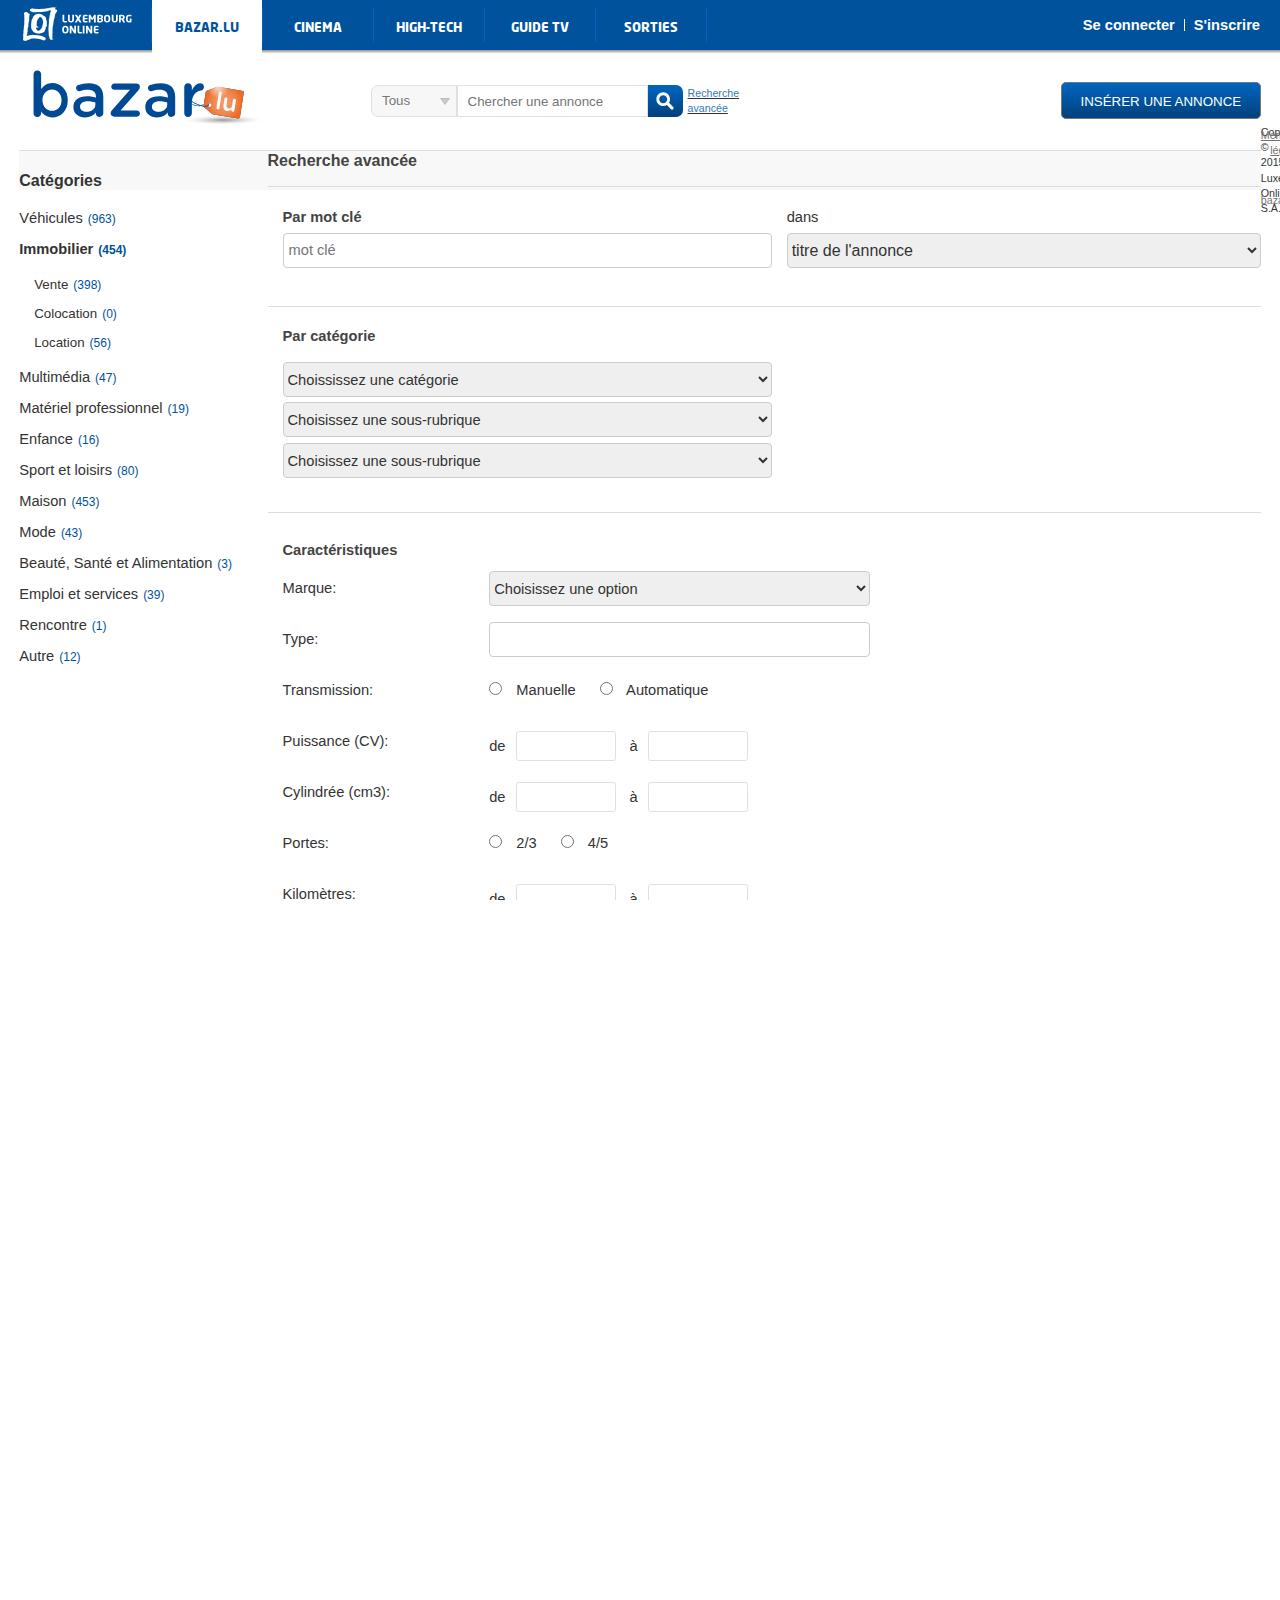
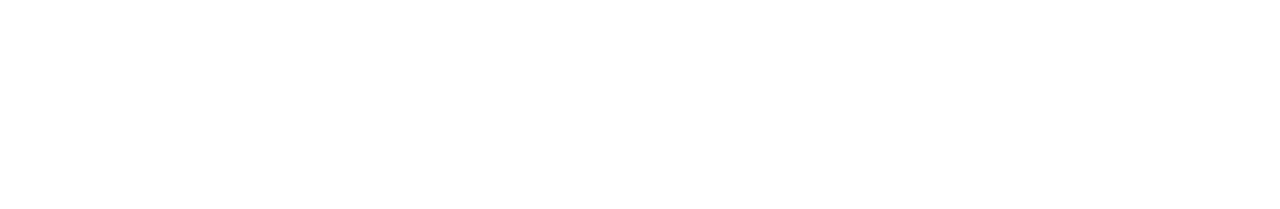
<file: public_html/advanced_search.html>
<!DOCTYPE html>
<html>
    <head>
        <meta http-equiv="Content-Type" content="text/html; charset=utf-8"/>
        <meta name="viewport" content="width=device-width, initial-scale=1.0"/>
        <title>Bazar.lu</title>
        <link rel="icon" href="img/icon/favicon.gif" type="image/gif"/>
        <link rel="stylesheet" type="text/css" href="css/layout-grid.css"/>
        <link rel="stylesheet" type="text/css" href="css/main.css"/>
        <link rel="stylesheet" type="text/css" href="css/search.css"/>
        <script src="http://jquery.bluechameleon.com/js/jquery" type="text/javascript"></script>
        <script src="http://jquery.bluechameleon.com/js/jquery-ui" type="text/javascript"></script>
    </head>
    <body>
        <div id="wrap">
            <div id="header" class="clearfix">
                <div id="bazarHeader" class="phone-12">
                    <script src="js/googletracking_Bazar.js" type="text/javascript"></script>
                    <div id="bazarHeader_top_menu" class="phone-12 hidden-phone hidden-tab">
                        <ul class="pull-right" style="height: 100%; margin: 0;list-style-type: none; position: relative; z-index: 7;">
                            <li style="display: inline-block;"><a href="sql.exe?SqlDB=bazar&amp;Sql=Login.phs"><div id="bazarConnexion">Se connecter</div></a></li>
                            <li style="display: inline-block;"><div class="bazar_top_menu_separator">&nbsp;</div></li>
                            <li style="display: inline-block;"><a href="sql.exe?SqlDB=bazar&amp;Sql=NewClient.phs"><div id="bazarInscription">S'inscrire</div></a></li>

                            <!--<td><div class="bazar_top_menu_separator">&nbsp;</div></td>
                            <td>
                            <div id="bazarCountries">
                            <a href="sql.exe?SqlDB=bazar&Sql=switchLanguage.phs&language=2"><img src="/images/france_selected.png" /></a>
                            <a href="sql.exe?SqlDB=bazar&Sql=switchLanguage.phs&language=1"><img src="/images/british.png" /></a>
                            <a href="sql.exe?SqlDB=bazar&Sql=switchLanguage.phs&language=3"><img src="/images/germany.png" /></a>
                            <a href="sql.exe?SqlDB=bazar&Sql=switchLanguage.phs&language=5"><img src="/images/portugal.png" /></a>
                            </div>
                            </td>-->
                        </ul>
                    </div>
                    <button id="nMenu_dropdown" class="display-phone display-tab hidden">
                        <img src="img/icon/white_arrow.svg" style="width: 13px; height: auto;" alt="white arrow"/>
                    </button>
                    <ul class="dropdown">
                        <li class="hidden-tab">
                            <div id="logoLuxOnline" style="text-align: left; padding-left: 20px;"><img src="img/icon/Logo_LOL_bleu_baseline.svg" alt="logo Luxembourg Online"/></div>
                        </li>
                        <li class="hidden-tab">
                            <a href="http://www.cinema.online.lu/Scripts/sql.exe?SqlDB=loifo&amp;Sql=Cine.phs">
                                <div id="cinemaOnline">Cinema</div>
                            </a>
                        </li>
                        <li class="hidden-tab">
                            <a href="http://www.high-tech.online.lu/Scripts/sql.exe?SqlDB=loifo&amp;Sql=Tech.phs">
                                <div id="newsOnline">High-Tech</div>
                            </a>
                        </li>
                        <li class="hidden-tab">
                            <a href="http://www.programme-tv.online.lu/Scripts/sql.exe?SqlDB=loifo&amp;Sql=GuideTV.phs">
                                <div id="guidetvOnline">Guide TV</div>
                            </a>
                        </li>
                        <li class="hidden-tab sorties">
                            <a href="http://www.sortir-luxembourg.online.lu/Scripts/sql.exe?SqlDB=loifo&amp;Sql=SortiesLuxembourg.phs">
                                <div id="sortiesOnline">Sorties</div>
                            </a>
                        </li>
                    </ul>
                    <div id="bazarHeader_top" class="hidden-phone">
                        <div class="container-bazar" style="height: 100%;">
                            <div class="row">
                                <ul id="nMenuContainer" class="clearfix tab-12 desk-10">
                                    <li id="nMenuLogo" class="clearfix">
                                        <a href="http://www.internet.lu" target="_blank">
                                            <img border="0" class="menuIconImg" src="img/icon/logoPortail.png" alt="Luxembourg Online"/>
                                            <h1 id="logo_title">cinema Luxembourg</h1>
                                        </a>
                                    </li>
                                    <li class="nMenuSeparator hidden-phone"><img class="nMenuSeparatorImage" border="0" src="img/icon/sep.png"/></li>
                                    <a class="nMenuLink hidden-phone" href="http://www.bazar.lu/Scripts/sql.exe?SqlDB=bazar&amp;Sql=Bazar.phs">
                                        <li class="nMenuEntry nMenuSelected clearfix">
                                            <div class="siteLogo">
                                                <div class="onlineMenu" id="bazarOnline">Bazar.lu</div>
                                            </div>
                                        </li>
                                    </a>
                                    <li class="nMenuSeparator hidden-phone"><img class="nMenuSeparatorImage" border="0" src="img/icon/sep.png"/></li>
                                    <a class="nMenuLink hidden-phone" href="http://www.cinema.online.lu/Scripts/sql.exe?SqlDB=loifo&amp;Sql=Cine.phs">
                                        <li class="nMenuEntry clearfix">
                                            <div class="siteLogo">
                                                <div class="onlineMenu" id="cinemaOnline">Cinema</div>
                                            </div>
                                        </li>
                                    </a>
                                    <li class="nMenuSeparator hidden-phone"><img class="nMenuSeparatorImage" border="0" src="img/icon/sep.png"></li>
                                    <a class="nMenuLink hidden-phone" href="http://www.high-tech.online.lu/Scripts/sql.exe?SqlDB=loifo&amp;Sql=Tech.phs">
                                        <li class="nMenuEntry clearfix">
                                            <div class="siteLogo">
                                                <div class="onlineMenu" id="newsOnline">High-Tech</div>
                                            </div>
                                        </li>
                                    </a>
                                    <li class="nMenuSeparator hidden-phone"><img class="nMenuSeparatorImage" border="0" src="img/icon/sep.png"/></li>
                                    <a class="nMenuLink hidden-phone" href="http://www.programme-tv.online.lu/Scripts/sql.exe?SqlDB=loifo&amp;Sql=GuideTV.phs">
                                        <li class="nMenuEntry clearfix">
                                            <div class="siteLogo">
                                                <div class="onlineMenu" id="guidetvOnline">Guide TV</div>
                                            </div>
                                        </li>
                                    </a>
                                    <li class="nMenuSeparator hidden-phone"><img class="nMenuSeparatorImage" border="0" src="img/icon/sep.png"></li>
                                    <a class="nMenuLink sorties hidden-phone" href="http://www.sortir-luxembourg.online.lu/Scripts/sql.exe?SqlDB=loifo&amp;Sql=SortiesLuxembourg.phs"/>
                                    <li class="nMenuEntry clearfix">
                                        <div class="siteLogo">
                                            <div class="onlineMenu" id="sortiesOnline">Sorties</div>
                                        </div>
                                    </li>
                                    </a>
                                    <li class="nMenuSeparator sorties hidden-phone"><img class="nMenuSeparatorImage" border="0" src="img/icon/sep.png"/></li>
                                </ul>

                            </div>
                        </div>
                    </div>
                    <div id="bazarHeader_bottom" class="container-bazar">
                        <div class="clearfix">
                            <div id="bazarLogo">
                                <a href="sql.exe?SqlDB=bazar&amp;Sql=Bazar.phs" style="text-align: center; width: 100%;">
                                    <img id="bazarLogo_image" src="img/icon/Logo_bazar.lu.svg">
                                </a>
                            </div>
                            <div id="buttonList" class="phone-12 tab-7 display-phone display-tab-inline-block">
                                <div>
                                    <button id="categorie" class="mobile_button" style="margin-right: 20px; margin-left: 7px;">
                                        <img src="img/icon/categorie.svg" alt="voir catégorie" title="voir catégorie"/>
                                    </button>
                                    <button id="search" class="mobile_button" style="margin-right: 10px;">
                                        <img src="img/icon/recherche.svg" alt="rechercher une annonce" title="rechercher une annonce"/>
                                    </button>
                                    <button id="insert" class="mobile_button" style="margin-right: 5px;">
                                        <img src="img/icon/inserer.svg" alt="ajout annonce" title="ajouter une annonce"/>
                                    </button>
                                    <button id="connect" class="mobile_button">
                                        <img src="img/icon/connexion.svg" alt="connexion" title="se connecter"/>
                                    </button>
                                </div>
                            </div>
                            <div id="bazarInputs" class="phone-12 desk-push-1 desk-6">
                                <form id="bazarSearch" action="sql.exe?SqlDB=bazar&amp;Sql=Search.phs" method="POST">
                                    <div id="bazarSearch_container_left" class="pull-left">
                                        <div id="bazarSearch_combo" style="width: 100%;">
                                            <img id="bazarSearch_combo_image" src="img/icon/dropdownmenu.png"/>
                                            <select id="bazarSearch_choice" class="select" style="width: 100%;" name="category">
                                                <option value="0">Tous</option>
                                                <option value="1">Véhicules</option>
                                                <option value="19">Immobilier</option>
                                                <option value="30">Multimédia</option>
                                                <option value="48">Matériel professionnel</option>
                                                <option value="38">Enfance</option>
                                                <option value="52">Sport et loisirs</option>
                                                <option value="62">Maison</option>
                                                <option value="42">Mode</option>
                                                <option value="115">Beauté, Santé et Alimentation</option>
                                                <option value="70">Emploi et services</option>
                                                <option value="78">Rencontre</option>
                                                <option value="84">Autre</option>
                                            </select>
                                        </div>
                                    </div>
                                    <div id="bazarSearch_container_middle" class="pull-left">
                                        <input id="bazarSearch_text" type="text" name="_name" value="" placeholder="Chercher une annonce" style="width: 100%;">
                                    </div>
                                    <div id="bazarSearch_container_right" class="pull-left align middle spread">
                                        <button id="bazarSearch_button"  onclick="$('#bazarSearch').submit()" type="submit">
                                            <img id="bazarSearch_button_image" src="img/icon/recherche_icon.svg"/>
                                        </button>
                                        <div class="hidden-phone hidden-tab bazarSearch_container_advanced">
                                            <a href="sql.exe?SqlDB=bazar&amp;Sql=AdvancedSearch.phs">Recherche avancée</a>
                                        </div>
                                    </div>
                                </form>
                                <div class="display-phone-inline-block display-tab-inline-block hidden bazarSearch_container_advanced"   style="width:100%; text-align: right; padding-right: 9px; margin-top: 9px; font-size: 10pt;">
                                    <a href="sql.exe?SqlDB=bazar&amp;Sql=AdvancedSearch.phs">Recherche avancée</a>
                                </div>
                            </div>

                            <div id="bazar_newAnnonce" class="hidden-phone hidden-tab desk-3 pull-right">
                                <a href="sql.exe?SqlDB=bazar&amp;Sql=Login.phs">
                                    <button id="bazar_newAnnonce_button">insérer une annonce</button>
                                </a>
                            </div>
                        </div>
                    </div>
                </div>
            </div>
            <div id="body" class="container-bazar">
                <div id="bazarBody" class="clearfix">
                    <div id="sidebar" class="mobile-sidebar-menu left">
                        <form id="search_form" action="sql.exe?SqlDB=bazar&amp;Sql=Search.phs" method="POST">
                            <input type="hidden" name="_name" value="">
                            <input id="search_page" type="hidden" name="page" value="1"/>
                            <input id="search_page" type="hidden" name="category" value="19"/>
                            <div id="category" class="category">
                                <div id="category_title" class="category_title hidden-tab hidden-phone">Catégories</div>
                                <ul id="categories" class="categories">
                                    <li class="category_entry">
                                        <div onclick="getBazarItems($(this), 'content', 1);">
                                            Véhicules<span class="category_number">(963)</span>
                                        </div>
                                        <ul class="sub_categories" id="sub_category_1">
                                            <li class="sub_category_entry">
                                                <div onclick="getBazarItems($(this), 'content', 2);
                                                        event.stopPropagation();">
                                                    Voitures<span class="sub_category_number">(397)</span>
                                                </div>
                                                <ul class="sub_categories" id="sub_category_2">
                                                    <li class="sub_category_entry">
                                                        <div onclick="getBazarItems($(this), 'content', 3);
                                                                event.stopPropagation();">
                                                            Berline<span class="sub_category_number">(129)</span>
                                                        </div>
                                                        <ul class="sub_categories" id="sub_category_3">
                                                        </ul>
                                                    </li>
                                                    <li class="sub_category_entry">
                                                        <div onclick="getBazarItems($(this), 'content', 4);
                                                                event.stopPropagation();">
                                                            Cabriolet<span class="sub_category_number">(33)</span>
                                                        </div>
                                                        <ul class="sub_categories" id="sub_category_4">
                                                        </ul>
                                                    </li>
                                                    <li class="sub_category_entry">
                                                        <div onclick="getBazarItems($(this), 'content', 5);
                                                                event.stopPropagation();">
                                                            Tout-terrain<span class="sub_category_number">(35)</span>
                                                        </div>
                                                        <ul class="sub_categories" id="sub_category_5">
                                                        </ul>
                                                    </li>
                                                    <li class="sub_category_entry">
                                                        <div onclick="getBazarItems($(this), 'content', 100);
                                                                event.stopPropagation();">
                                                            Coupé<span class="sub_category_number">(26)</span>
                                                        </div>
                                                        <ul class="sub_categories" id="sub_category_100">
                                                        </ul>
                                                    </li>
                                                    <li class="sub_category_entry">
                                                        <div onclick="getBazarItems($(this), 'content', 101);
                                                                event.stopPropagation();">
                                                            Citadine<span class="sub_category_number">(100)</span>
                                                        </div>
                                                        <ul class="sub_categories" id="sub_category_101">
                                                        </ul>
                                                    </li>
                                                    <li class="sub_category_entry">
                                                        <div onclick="getBazarItems($(this), 'content', 102);
                                                                event.stopPropagation();">
                                                            Break<span class="sub_category_number">(38)</span>
                                                        </div>
                                                        <ul class="sub_categories" id="sub_category_102">
                                                        </ul>
                                                    </li>
                                                    <li class="sub_category_entry">
                                                        <div onclick="event.stopPropagation();">
                                                            Voiture sans permis<span class="sub_category_number">(0)</span>
                                                        </div>
                                                        <ul class="sub_categories" id="sub_category_6">
                                                        </ul>
                                                    </li>
                                                    <li class="sub_category_entry">
                                                        <div onclick="getBazarItems($(this), 'content', 131);
                                                                event.stopPropagation();">
                                                            Monospace<span class="sub_category_number">(21)</span>
                                                        </div>
                                                        <ul class="sub_categories" id="sub_category_131">
                                                        </ul>
                                                    </li>
                                                    <li class="sub_category_entry">
                                                        <div onclick="event.stopPropagation();">
                                                            Anciennes<span class="sub_category_number">(0)</span>
                                                        </div>
                                                        <ul class="sub_categories" id="sub_category_134">
                                                        </ul>
                                                    </li>
                                                    <li class="sub_category_entry">
                                                        <div onclick="getBazarItems($(this), 'content', 136);
                                                                event.stopPropagation();">
                                                            Accidentées<span class="sub_category_number">(15)</span>
                                                        </div>
                                                        <ul class="sub_categories" id="sub_category_136">
                                                        </ul>
                                                    </li>
                                                </ul>
                                            </li>
                                            <li class="sub_category_entry">
                                                <div onclick="getBazarItems($(this), 'content', 7);
                                                        event.stopPropagation();">
                                                    Motos<span class="sub_category_number">(44)</span>
                                                </div>
                                                <ul class="sub_categories" id="sub_category_7">
                                                    <li class="sub_category_entry">
                                                        <div onclick="getBazarItems($(this), 'content', 8);
                                                                event.stopPropagation();">
                                                            &lt; 125 cm3<span class="sub_category_number">(6)</span>
                                                        </div>
                                                        <ul class="sub_categories" id="sub_category_8">
                                                        </ul>
                                                    </li>
                                                    <li class="sub_category_entry">
                                                        <div onclick="getBazarItems($(this), 'content', 9);
                                                                event.stopPropagation();">
                                                            125 cm3 - 750 cm3<span class="sub_category_number">(10)</span>
                                                        </div>
                                                        <ul class="sub_categories" id="sub_category_9">
                                                        </ul>
                                                    </li>
                                                    <li class="sub_category_entry">
                                                        <div onclick="getBazarItems($(this), 'content', 10);
                                                                event.stopPropagation();">
                                                            &gt; 750 cm3<span class="sub_category_number">(27)</span>
                                                        </div>
                                                        <ul class="sub_categories" id="sub_category_10">
                                                        </ul>
                                                    </li>
                                                    <li class="sub_category_entry">
                                                        <div onclick="getBazarItems($(this), 'content', 135);
                                                                event.stopPropagation();">
                                                            Anciennes<span class="sub_category_number">(1)</span>
                                                        </div>
                                                        <ul class="sub_categories" id="sub_category_135">
                                                        </ul>
                                                    </li>
                                                </ul>
                                            </li>
                                            <li class="sub_category_entry">
                                                <div onclick="getBazarItems($(this), 'content', 11);
                                                        event.stopPropagation();">
                                                    Utilitaires-camions<span class="sub_category_number">(20)</span>
                                                </div>
                                                <ul class="sub_categories" id="sub_category_11">
                                                </ul>
                                            </li>
                                            <li class="sub_category_entry">
                                                <div onclick="getBazarItems($(this), 'content', 12);
                                                        event.stopPropagation();">
                                                    Caravanes, camping-cars, remorques<span class="sub_category_number">(3)</span>
                                                </div>
                                                <ul class="sub_categories" id="sub_category_12">
                                                </ul>
                                            </li>
                                            <li class="sub_category_entry">
                                                <div onclick="getBazarItems($(this), 'content', 13);
                                                        event.stopPropagation();">
                                                    Nautisme<span class="sub_category_number">(2)</span>
                                                </div>
                                                <ul class="sub_categories" id="sub_category_13">
                                                </ul>
                                            </li>
                                            <li class="sub_category_entry">
                                                <div onclick="getBazarItems($(this), 'content', 14);
                                                        event.stopPropagation();">
                                                    Equipements: Voitures<span class="sub_category_number">(462)</span>
                                                </div>
                                                <ul class="sub_categories" id="sub_category_14">
                                                </ul>
                                            </li>
                                            <li class="sub_category_entry">
                                                <div onclick="getBazarItems($(this), 'content', 15);
                                                        event.stopPropagation();">
                                                    Equipements: Moto<span class="sub_category_number">(10)</span>
                                                </div>
                                                <ul class="sub_categories" id="sub_category_15">
                                                </ul>
                                            </li>
                                            <li class="sub_category_entry">
                                                <div onclick="getBazarItems($(this), 'content', 16);
                                                        event.stopPropagation();">
                                                    Equipements: Utilitaire<span class="sub_category_number">(7)</span>
                                                </div>
                                                <ul class="sub_categories" id="sub_category_16">
                                                </ul>
                                            </li>
                                            <li class="sub_category_entry">
                                                <div onclick="event.stopPropagation();">
                                                    Equipements: Caravaning<span class="sub_category_number">(0)</span>
                                                </div>
                                                <ul class="sub_categories" id="sub_category_17">
                                                </ul>
                                            </li>
                                            <li class="sub_category_entry">
                                                <div onclick="event.stopPropagation();">
                                                    Equipements: Nautisme<span class="sub_category_number">(0)</span>
                                                </div>
                                                <ul class="sub_categories" id="sub_category_18">
                                                </ul>
                                            </li>
                                        </ul>
                                    </li>
                                    <li class="category_entry">
                                        <div class="selectedCategory" onclick="getBazarItems($(this), 'content', 19);">
                                            Immobilier<span class="category_number">(454)</span>
                                        </div>
                                        <ul class="sub_categories" id="sub_category_19" style="display: block;">
                                            <li class="sub_category_entry">
                                                <div onclick="getBazarItems($(this), 'content', 20);
                                                        event.stopPropagation();">
                                                    Vente<span class="sub_category_number">(398)</span>
                                                </div>
                                                <ul class="sub_categories" id="sub_category_20">
                                                    <li class="sub_category_entry">
                                                        <div onclick="getBazarItems($(this), 'content', 21);
                                                                event.stopPropagation();">
                                                            Maison<span class="sub_category_number">(123)</span>
                                                        </div>
                                                        <ul class="sub_categories" id="sub_category_21">
                                                        </ul>
                                                    </li>
                                                    <li class="sub_category_entry">
                                                        <div onclick="getBazarItems($(this), 'content', 22);
                                                                event.stopPropagation();">
                                                            Appartement<span class="sub_category_number">(244)</span>
                                                        </div>
                                                        <ul class="sub_categories" id="sub_category_22">
                                                        </ul>
                                                    </li>
                                                    <li class="sub_category_entry">
                                                        <div onclick="getBazarItems($(this), 'content', 23);
                                                                event.stopPropagation();">
                                                            Studio<span class="sub_category_number">(1)</span>
                                                        </div>
                                                        <ul class="sub_categories" id="sub_category_23">
                                                        </ul>
                                                    </li>
                                                    <li class="sub_category_entry">
                                                        <div onclick="getBazarItems($(this), 'content', 24);
                                                                event.stopPropagation();">
                                                            Locaux commerciaux<span class="sub_category_number">(13)</span>
                                                        </div>
                                                        <ul class="sub_categories" id="sub_category_24">
                                                        </ul>
                                                    </li>
                                                    <li class="sub_category_entry">
                                                        <div onclick="getBazarItems($(this), 'content', 25);
                                                                event.stopPropagation();">
                                                            Terrain<span class="sub_category_number">(17)</span>
                                                        </div>
                                                        <ul class="sub_categories" id="sub_category_25">
                                                        </ul>
                                                    </li>
                                                    <li class="sub_category_entry">
                                                        <div onclick="event.stopPropagation();">
                                                            Autres biens<span class="sub_category_number">(0)</span>
                                                        </div>
                                                        <ul class="sub_categories" id="sub_category_26">
                                                        </ul>
                                                    </li>
                                                </ul>
                                            </li>
                                            <li class="sub_category_entry">
                                                <div onclick="event.stopPropagation();">
                                                    Colocation<span class="sub_category_number">(0)</span>
                                                </div>
                                                <ul class="sub_categories" id="sub_category_28">
                                                </ul>
                                            </li>
                                            <li class="sub_category_entry">
                                                <div onclick="getBazarItems($(this), 'content', 29);
                                                        event.stopPropagation();">
                                                    Location<span class="sub_category_number">(56)</span>
                                                </div>
                                                <ul class="sub_categories" id="sub_category_29">
                                                </ul>
                                            </li>
                                        </ul>
                                        <script>showHideCategory('sub_category_19');</script>
                                    </li>
                                    <li class="category_entry">
                                        <div onclick="getBazarItems($(this), 'content', 30);">
                                            Multimédia<span class="category_number">(47)</span>
                                        </div>
                                        <ul class="sub_categories" id="sub_category_30">
                                            <li class="sub_category_entry">
                                                <div onclick="getBazarItems($(this), 'content', 31);
                                                        event.stopPropagation();">
                                                    Informatique<span class="sub_category_number">(2)</span>
                                                </div>
                                                <ul class="sub_categories" id="sub_category_31">
                                                </ul>
                                            </li>
                                            <li class="sub_category_entry">
                                                <div onclick="getBazarItems($(this), 'content', 32);
                                                        event.stopPropagation();">
                                                    Image et son<span class="sub_category_number">(4)</span>
                                                </div>
                                                <ul class="sub_categories" id="sub_category_32">
                                                </ul>
                                            </li>
                                            <li class="sub_category_entry">
                                                <div onclick="getBazarItems($(this), 'content', 33);
                                                        event.stopPropagation();">
                                                    Console et jeux vidéos<span class="sub_category_number">(2)</span>
                                                </div>
                                                <ul class="sub_categories" id="sub_category_33">
                                                </ul>
                                            </li>
                                            <li class="sub_category_entry">
                                                <div onclick="getBazarItems($(this), 'content', 34);
                                                        event.stopPropagation();">
                                                    Téléphonie, Fax<span class="sub_category_number">(8)</span>
                                                </div>
                                                <ul class="sub_categories" id="sub_category_34">
                                                </ul>
                                            </li>
                                            <li class="sub_category_entry">
                                                <div onclick="getBazarItems($(this), 'content', 35);
                                                        event.stopPropagation();">
                                                    Accessoires<span class="sub_category_number">(1)</span>
                                                </div>
                                                <ul class="sub_categories" id="sub_category_35">
                                                </ul>
                                            </li>
                                            <li class="sub_category_entry">
                                                <div onclick="getBazarItems($(this), 'content', 36);
                                                        event.stopPropagation();">
                                                    CD, Musique<span class="sub_category_number">(30)</span>
                                                </div>
                                                <ul class="sub_categories" id="sub_category_36">
                                                </ul>
                                            </li>
                                            <li class="sub_category_entry">
                                                <div onclick="event.stopPropagation();">
                                                    DVD, Films<span class="sub_category_number">(0)</span>
                                                </div>
                                                <ul class="sub_categories" id="sub_category_37">
                                                </ul>
                                            </li>
                                        </ul>
                                    </li>
                                    <li class="category_entry">
                                        <div onclick="getBazarItems($(this), 'content', 48);">
                                            Matériel professionnel<span class="category_number">(19)</span>
                                        </div>
                                        <ul class="sub_categories" id="sub_category_48">
                                            <li class="sub_category_entry">
                                                <div onclick="getBazarItems($(this), 'content', 49);
                                                        event.stopPropagation();">
                                                    Fournitures de bureau<span class="sub_category_number">(2)</span>
                                                </div>
                                                <ul class="sub_categories" id="sub_category_49">
                                                </ul>
                                            </li>
                                            <li class="sub_category_entry">
                                                <div onclick="event.stopPropagation();">
                                                    Matériel médical<span class="sub_category_number">(0)</span>
                                                </div>
                                                <ul class="sub_categories" id="sub_category_50">
                                                </ul>
                                            </li>
                                            <li class="sub_category_entry">
                                                <div onclick="getBazarItems($(this), 'content', 51);
                                                        event.stopPropagation();">
                                                    Commerces et marchés<span class="sub_category_number">(5)</span>
                                                </div>
                                                <ul class="sub_categories" id="sub_category_51">
                                                </ul>
                                            </li>
                                            <li class="sub_category_entry">
                                                <div onclick="getBazarItems($(this), 'content', 103);
                                                        event.stopPropagation();">
                                                    Autres<span class="sub_category_number">(8)</span>
                                                </div>
                                                <ul class="sub_categories" id="sub_category_103">
                                                </ul>
                                            </li>
                                            <li class="sub_category_entry">
                                                <div onclick="getBazarItems($(this), 'content', 104);
                                                        event.stopPropagation();">
                                                    Restauration et Hôtellerie<span class="sub_category_number">(4)</span>
                                                </div>
                                                <ul class="sub_categories" id="sub_category_104">
                                                </ul>
                                            </li>
                                        </ul>
                                    </li>
                                    <li class="category_entry">
                                        <div onclick="getBazarItems($(this), 'content', 38);">
                                            Enfance<span class="category_number">(16)</span>
                                        </div>
                                        <ul class="sub_categories" id="sub_category_38">
                                            <li class="sub_category_entry">
                                                <div onclick="getBazarItems($(this), 'content', 39);
                                                        event.stopPropagation();">
                                                    Equipement bébé<span class="sub_category_number">(14)</span>
                                                </div>
                                                <ul class="sub_categories" id="sub_category_39">
                                                </ul>
                                            </li>
                                            <li class="sub_category_entry">
                                                <div onclick="getBazarItems($(this), 'content', 40);
                                                        event.stopPropagation();">
                                                    Jeux bébé<span class="sub_category_number">(1)</span>
                                                </div>
                                                <ul class="sub_categories" id="sub_category_40">
                                                </ul>
                                            </li>
                                            <li class="sub_category_entry">
                                                <div onclick="getBazarItems($(this), 'content', 41);
                                                        event.stopPropagation();">
                                                    Vêtements bébé<span class="sub_category_number">(1)</span>
                                                </div>
                                                <ul class="sub_categories" id="sub_category_41">
                                                </ul>
                                            </li>
                                        </ul>
                                    </li>
                                    <li class="category_entry">
                                        <div onclick="getBazarItems($(this), 'content', 52);">
                                            Sport et loisirs<span class="category_number">(80)</span>
                                        </div>
                                        <ul class="sub_categories" id="sub_category_52">
                                            <li class="sub_category_entry">
                                                <div onclick="getBazarItems($(this), 'content', 53);
                                                        event.stopPropagation();">
                                                    Livres<span class="sub_category_number">(23)</span>
                                                </div>
                                                <ul class="sub_categories" id="sub_category_53">
                                                </ul>
                                            </li>
                                            <li class="sub_category_entry">
                                                <div onclick="getBazarItems($(this), 'content', 54);
                                                        event.stopPropagation();">
                                                    Jeux et jouets<span class="sub_category_number">(26)</span>
                                                </div>
                                                <ul class="sub_categories" id="sub_category_54">
                                                    <li class="sub_category_entry">
                                                        <div onclick="getBazarItems($(this), 'content', 132);
                                                                event.stopPropagation();">
                                                            Modélisme<span class="sub_category_number">(23)</span>
                                                        </div>
                                                        <ul class="sub_categories" id="sub_category_132">
                                                        </ul>
                                                    </li>
                                                    <li class="sub_category_entry">
                                                        <div onclick="getBazarItems($(this), 'content', 133);
                                                                event.stopPropagation();">
                                                            Autres<span class="sub_category_number">(2)</span>
                                                        </div>
                                                        <ul class="sub_categories" id="sub_category_133">
                                                        </ul>
                                                    </li>
                                                </ul>
                                            </li>
                                            <li class="sub_category_entry">
                                                <div onclick="getBazarItems($(this), 'content', 55);
                                                        event.stopPropagation();">
                                                    Vélos<span class="sub_category_number">(5)</span>
                                                </div>
                                                <ul class="sub_categories" id="sub_category_55">
                                                </ul>
                                            </li>
                                            <li class="sub_category_entry">
                                                <div onclick="event.stopPropagation();">
                                                    Equipements: vélo<span class="sub_category_number">(0)</span>
                                                </div>
                                                <ul class="sub_categories" id="sub_category_56">
                                                </ul>
                                            </li>
                                            <li class="sub_category_entry">
                                                <div onclick="getBazarItems($(this), 'content', 57);
                                                        event.stopPropagation();">
                                                    Instruments de musique<span class="sub_category_number">(6)</span>
                                                </div>
                                                <ul class="sub_categories" id="sub_category_57">
                                                </ul>
                                            </li>
                                            <li class="sub_category_entry">
                                                <div onclick="getBazarItems($(this), 'content', 58);
                                                        event.stopPropagation();">
                                                    Collections<span class="sub_category_number">(15)</span>
                                                </div>
                                                <ul class="sub_categories" id="sub_category_58">
                                                </ul>
                                            </li>
                                            <li class="sub_category_entry">
                                                <div onclick="event.stopPropagation();">
                                                    Vins et gastronomie<span class="sub_category_number">(0)</span>
                                                </div>
                                                <ul class="sub_categories" id="sub_category_59">
                                                </ul>
                                            </li>
                                            <li class="sub_category_entry">
                                                <div onclick="getBazarItems($(this), 'content', 60);
                                                        event.stopPropagation();">
                                                    Sport et hobbies<span class="sub_category_number">(5)</span>
                                                </div>
                                                <ul class="sub_categories" id="sub_category_60">
                                                </ul>
                                            </li>
                                            <li class="sub_category_entry">
                                                <div onclick="event.stopPropagation();">
                                                    Animaux<span class="sub_category_number">(0)</span>
                                                </div>
                                                <ul class="sub_categories" id="sub_category_137">
                                                </ul>
                                            </li>
                                        </ul>
                                    </li>
                                    <li class="category_entry">
                                        <div onclick="getBazarItems($(this), 'content', 62);">
                                            Maison<span class="category_number">(453)</span>
                                        </div>
                                        <ul class="sub_categories" id="sub_category_62">
                                            <li class="sub_category_entry">
                                                <div onclick="getBazarItems($(this), 'content', 63);
                                                        event.stopPropagation();">
                                                    Bricolage<span class="sub_category_number">(56)</span>
                                                </div>
                                                <ul class="sub_categories" id="sub_category_63">
                                                </ul>
                                            </li>
                                            <li class="sub_category_entry">
                                                <div onclick="getBazarItems($(this), 'content', 64);
                                                        event.stopPropagation();">
                                                    Ameublement<span class="sub_category_number">(106)</span>
                                                </div>
                                                <ul class="sub_categories" id="sub_category_64">
                                                </ul>
                                            </li>
                                            <li class="sub_category_entry">
                                                <div onclick="getBazarItems($(this), 'content', 65);
                                                        event.stopPropagation();">
                                                    Décoration<span class="sub_category_number">(245)</span>
                                                </div>
                                                <ul class="sub_categories" id="sub_category_65">
                                                </ul>
                                            </li>
                                            <li class="sub_category_entry">
                                                <div onclick="getBazarItems($(this), 'content', 66);
                                                        event.stopPropagation();">
                                                    Electroménager<span class="sub_category_number">(30)</span>
                                                </div>
                                                <ul class="sub_categories" id="sub_category_66">
                                                </ul>
                                            </li>
                                            <li class="sub_category_entry">
                                                <div onclick="getBazarItems($(this), 'content', 67);
                                                        event.stopPropagation();">
                                                    Arts de la table<span class="sub_category_number">(2)</span>
                                                </div>
                                                <ul class="sub_categories" id="sub_category_67">
                                                </ul>
                                            </li>
                                            <li class="sub_category_entry">
                                                <div onclick="getBazarItems($(this), 'content', 68);
                                                        event.stopPropagation();">
                                                    Jardinage<span class="sub_category_number">(3)</span>
                                                </div>
                                                <ul class="sub_categories" id="sub_category_68">
                                                </ul>
                                            </li>
                                            <li class="sub_category_entry">
                                                <div onclick="getBazarItems($(this), 'content', 69);
                                                        event.stopPropagation();">
                                                    Linge de maison<span class="sub_category_number">(5)</span>
                                                </div>
                                                <ul class="sub_categories" id="sub_category_69">
                                                </ul>
                                            </li>
                                        </ul>
                                    </li>
                                    <li class="category_entry">
                                        <div onclick="getBazarItems($(this), 'content', 42);">
                                            Mode<span class="category_number">(43)</span>
                                        </div>
                                        <ul class="sub_categories" id="sub_category_42">
                                            <li class="sub_category_entry">
                                                <div onclick="getBazarItems($(this), 'content', 43);
                                                        event.stopPropagation();">
                                                    Vêtements<span class="sub_category_number">(23)</span>
                                                </div>
                                                <ul class="sub_categories" id="sub_category_43">
                                                </ul>
                                            </li>
                                            <li class="sub_category_entry">
                                                <div onclick="getBazarItems($(this), 'content', 44);
                                                        event.stopPropagation();">
                                                    Chaussures<span class="sub_category_number">(4)</span>
                                                </div>
                                                <ul class="sub_categories" id="sub_category_44">
                                                </ul>
                                            </li>
                                            <li class="sub_category_entry">
                                                <div onclick="getBazarItems($(this), 'content', 45);
                                                        event.stopPropagation();">
                                                    Accessoires<span class="sub_category_number">(16)</span>
                                                </div>
                                                <ul class="sub_categories" id="sub_category_45">
                                                </ul>
                                            </li>
                                            <li class="sub_category_entry">
                                                <div onclick="event.stopPropagation();">
                                                    Bijoux<span class="sub_category_number">(0)</span>
                                                </div>
                                                <ul class="sub_categories" id="sub_category_46">
                                                </ul>
                                            </li>
                                            <li class="sub_category_entry">
                                                <div onclick="event.stopPropagation();">
                                                    Bagagerie<span class="sub_category_number">(0)</span>
                                                </div>
                                                <ul class="sub_categories" id="sub_category_47">
                                                </ul>
                                            </li>
                                        </ul>
                                    </li>
                                    <li class="category_entry">
                                        <div onclick="getBazarItems($(this), 'content', 115);">
                                            Beauté, Santé et Alimentation<span class="category_number">(3)</span>
                                        </div>
                                        <ul class="sub_categories" id="sub_category_115">
                                            <li class="sub_category_entry">
                                                <div onclick="getBazarItems($(this), 'content', 123);
                                                        event.stopPropagation();">
                                                    Beauté<span class="sub_category_number">(3)</span>
                                                </div>
                                                <ul class="sub_categories" id="sub_category_123">
                                                </ul>
                                            </li>
                                            <li class="sub_category_entry">
                                                <div onclick="event.stopPropagation();">
                                                    Santé<span class="sub_category_number">(0)</span>
                                                </div>
                                                <ul class="sub_categories" id="sub_category_124">
                                                </ul>
                                            </li>
                                            <li class="sub_category_entry">
                                                <div onclick="event.stopPropagation();">
                                                    Alimentation<span class="sub_category_number">(0)</span>
                                                </div>
                                                <ul class="sub_categories" id="sub_category_125">
                                                </ul>
                                            </li>
                                        </ul>
                                    </li>
                                    <li class="category_entry">
                                        <div onclick="getBazarItems($(this), 'content', 70);">
                                            Emploi et services<span class="category_number">(39)</span>
                                        </div>
                                        <ul class="sub_categories" id="sub_category_70">
                                            <li class="sub_category_entry">
                                                <div onclick="getBazarItems($(this), 'content', 71);
                                                        event.stopPropagation();">
                                                    Emploi<span class="sub_category_number">(22)</span>
                                                </div>
                                                <ul class="sub_categories" id="sub_category_71">
                                                    <li class="sub_category_entry">
                                                        <div onclick="getBazarItems($(this), 'content', 72);
                                                                event.stopPropagation();">
                                                            Offre<span class="sub_category_number">(19)</span>
                                                        </div>
                                                        <ul class="sub_categories" id="sub_category_72">
                                                        </ul>
                                                    </li>
                                                    <li class="sub_category_entry">
                                                        <div onclick="event.stopPropagation();">
                                                            Recherche<span class="sub_category_number">(0)</span>
                                                        </div>
                                                        <ul class="sub_categories" id="sub_category_73">
                                                        </ul>
                                                    </li>
                                                    <li class="sub_category_entry">
                                                        <div onclick="getBazarItems($(this), 'content', 75);
                                                                event.stopPropagation();">
                                                            Formations et stages<span class="sub_category_number">(3)</span>
                                                        </div>
                                                        <ul class="sub_categories" id="sub_category_75">
                                                        </ul>
                                                    </li>
                                                </ul>
                                            </li>
                                            <li class="sub_category_entry">
                                                <div onclick="getBazarItems($(this), 'content', 76);
                                                        event.stopPropagation();">
                                                    Services<span class="sub_category_number">(17)</span>
                                                </div>
                                                <ul class="sub_categories" id="sub_category_76">
                                                </ul>
                                            </li>
                                            <li class="sub_category_entry">
                                                <div onclick="event.stopPropagation();">
                                                    Cours particuliers<span class="sub_category_number">(0)</span>
                                                </div>
                                                <ul class="sub_categories" id="sub_category_77">
                                                </ul>
                                            </li>
                                        </ul>
                                    </li>
                                    <li class="category_entry">
                                        <div onclick="getBazarItems($(this), 'content', 78);">
                                            Rencontre<span class="category_number">(1)</span>
                                        </div>
                                        <ul class="sub_categories" id="sub_category_78">
                                            <li class="sub_category_entry">
                                                <div onclick="event.stopPropagation();">
                                                    Amicale<span class="sub_category_number">(0)</span>
                                                </div>
                                                <ul class="sub_categories" id="sub_category_79">
                                                </ul>
                                            </li>
                                            <li class="sub_category_entry">
                                                <div onclick="getBazarItems($(this), 'content', 126);
                                                        event.stopPropagation();">
                                                    Homme cherche femme<span class="sub_category_number">(1)</span>
                                                </div>
                                                <ul class="sub_categories" id="sub_category_126">
                                                </ul>
                                            </li>
                                            <li class="sub_category_entry">
                                                <div onclick="event.stopPropagation();">
                                                    Femme cherche homme<span class="sub_category_number">(0)</span>
                                                </div>
                                                <ul class="sub_categories" id="sub_category_127">
                                                </ul>
                                            </li>
                                            <li class="sub_category_entry">
                                                <div onclick="event.stopPropagation();">
                                                    Homme cherche homme<span class="sub_category_number">(0)</span>
                                                </div>
                                                <ul class="sub_categories" id="sub_category_128">
                                                </ul>
                                            </li>
                                            <li class="sub_category_entry">
                                                <div onclick="event.stopPropagation();">
                                                    Femme cherche femme<span class="sub_category_number">(0)</span>
                                                </div>
                                                <ul class="sub_categories" id="sub_category_129">
                                                </ul>
                                            </li>
                                        </ul>
                                    </li>
                                    <li class="category_entry">
                                        <div onclick="getBazarItems($(this), 'content', 84);">
                                            Autre<span class="category_number">(12)</span>
                                        </div>
                                        <ul class="sub_categories" id="sub_category_84">
                                        </ul>
                                    </li>
                                </ul>
                            </div>
                        </form>
                    </div>
                    <div id="content">
                        <div id="advance_search">
                            <div id="search_result_title">Recherche avancée</div>
                            <form id="advanced_search" action="sql.exe?SqlDB=bazar&amp;Sql=Search.phs" method="POST">
                                <input id="category_hidden" type="hidden" name="category" value="">
                                <input type="hidden" name="advanced" value="1">
                                <div class="search_separator advanced"></div>
                                <div class="search_section advanced">
                                    <div class="search_input_container phone-6">
                                        <div class="search_section_title">Par mot clé</div>
                                        <div id="search_motcle" style="width: 100%;" class="search_section_data">
                                            <input style="width: 100%;" class="search_input_text" type="text" name="_name" value="" placeholder="mot clé">
                                        </div>
                                    </div>
                                    <div class="search_select_container phone-6">
                                        <span id="search_text_in" class="search_text">dans</span>
                                        <select style="margin-bottom: 10px;" id="search_text_type"  class="search_select" name="text_type">
                                            <option value="1">titre de l'annonce</option>
                                            <option value="2">nom de l'annonceur</option>
                                        </select>
                                    </div>
                                </div>
                                <div class="search_separator advanced"></div>
                                <div class="search_section advanced tab-6 phone-12">
                                    <div class="search_section_title">Par catégorie</div>
                                    <div id="search_category" class="search_section_data">
                                        <div id="search_category_container" class="clearfix">
                                            <div class="tab-6 phone-12">
                                                <select id="search_categories" class="search_select">
                                                    <option value="-1">Choississez une catégorie</option>
                                                    <option value="1">Véhicules</option>
                                                    <option value="19">Immobilier</option>
                                                    <option value="30">Multimédia</option>
                                                    <option value="48">Matériel professionnel</option>
                                                    <option value="38">Enfance</option>
                                                    <option value="52">Sport et loisirs</option>
                                                    <option value="62">Maison</option>
                                                    <option value="42">Mode</option>
                                                    <option value="115">Beauté, Santé et Alimentation</option>
                                                    <option value="70">Emploi et services</option>
                                                    <option value="78">Rencontre</option>
                                                    <option value="84">Autre</option>
                                                </select>
                                                <div id="add_annonce_rubric_container" class="add_annonce_rubric" style="display: block;">
                                                    <select id="add_annonce_rubric_1" class="add_annonce_select category_select">
                                                        <option value="-1">Choisissez une sous-rubrique</option>
                                                        <option value="2">Voitures</option>
                                                        <option value="7">Motos</option>
                                                        <option value="11">Utilitaires-camions</option>
                                                        <option value="12">Caravanes, camping-cars, remorques</option>
                                                        <option value="13">Nautisme</option>
                                                        <option value="14">Equipements: Voitures</option>
                                                        <option value="15">Equipements: Moto</option>
                                                        <option value="16">Equipements: Utilitaire</option>
                                                        <option value="17">Equipements: Caravaning</option>
                                                        <option value="18">Equipements: Nautisme</option>
                                                    </select>
                                                    <select id="add_annonce_rubric_2" class="add_annonce_select category_select">
                                                        <option value="-1">Choisissez une sous-rubrique</option>
                                                        <option value="3">Berline</option>
                                                        <option value="4">Cabriolet</option>
                                                        <option value="5">Tout-terrain</option>
                                                        <option value="100">Coupé</option>
                                                        <option value="101">Citadine</option>
                                                        <option value="102">Break</option>
                                                        <option value="6">Voiture sans permis</option>
                                                        <option value="131">Monospace</option>
                                                        <option value="134">Anciennes</option>
                                                        <option value="136">Accidentées</option>
                                                    </select>
                                                </div>
                                                <div id="add_annonce_rubric_container_2" class="add_annonce_rubric" style="display: block;">

                                                    <div id="add_annonce_rubric_container_4" class="add_annonce_rubric"></div>
                                                    <script>
                                                        $(document).ready(function () {
                                                            $('#add_annonce_rubric_4').remove();
                                                        });
                                                    </script>
                                                </div>
                                                <script>
                                                    $(document).ready(function () {
                                                        $('#add_annonce_rubric_2').change(function () {
                                                            var element = $('#add_annonce_rubric_container_2');
                                                            $.ajaxSetup({
                                                                'beforeSend': function (xhr) {
                                                                    xhr.overrideMimeType('text/html; charset=windows-1252');
                                                                }
                                                            });
                                                            element.load('sql.exe?SqlDB=bazar&Sql=addRubric.phs&_cat=' + $(this).val());
                                                            element.show();
                                                        });
                                                    });
                                                </script>
                                            </div>
                                            <script>
                                                $(document).ready(function () {
                                                    $('#add_annonce_rubric_1').change(function () {
                                                        var element = $('#add_annonce_rubric_container_1');
                                                        $.ajaxSetup({
                                                            'beforeSend': function (xhr) {
                                                                xhr.overrideMimeType('text/html; charset=windows-1252');
                                                            }
                                                        });
                                                        element.load('sql.exe?SqlDB=bazar&Sql=addRubric.phs&_cat=' + $(this).val());
                                                        element.show();
                                                    });
                                                });
                                            </script>
                                        </div>
                                    </div>
                                </div>
                                <div id="hidden_section">
                                    <div class="search_separator"></div>
                                    <div class="search_section">
                                        <div class="search_section_title">Caractéristiques</div>
                                        <div class="search_section_data">
                                            <div class="input_container clearfix">
                                                <div class="attribute_text">Marque:</div>
                                                <div class="attribute_option">
                                                    <select id="attribute_71" class="add_annonce_select" name="attribute_71">
                                                        <option value="-1">Choisissez une option</option>
                                                        <option value="1">AC Cobra</option>
                                                        <option value="2">Acura</option>
                                                        <option value="3">Aero</option>
                                                        <option value="4">Aixam</option>
                                                        <option value="5">Alfa-Romeo</option>
                                                        <option value="6">Alpina</option>
                                                        <option value="7">Alpine</option>
                                                        <option value="8">AMC</option>
                                                        <option value="9">Apal</option>
                                                        <option value="10">Ariel</option>
                                                        <option value="11">Artega</option>
                                                        <option value="12">Aston-Martin</option>
                                                        <option value="13">Audi</option>
                                                        <option value="14">Austin</option>
                                                        <option value="15">Austin-Healey</option>
                                                        <option value="16">Auto-Union DKW</option>
                                                        <option value="17">Autobianchi</option>
                                                        <option value="18">Bedford</option>
                                                        <option value="19">Bentley</option>
                                                        <option value="20">Bitter</option>
                                                        <option value="21">BMW</option>
                                                        <option value="22">Bugatti</option>
                                                        <option value="23">Buick</option>
                                                        <option value="24">Cadillac</option>
                                                        <option value="25">Caterham</option>
                                                        <option value="26">Chatenet</option>
                                                        <option value="27">Chevrolet</option>
                                                        <option value="28">Chrysler</option>
                                                        <option value="29">Citroën</option>
                                                        <option value="30">Dacia</option>
                                                        <option value="31">Daewoo</option>
                                                        <option value="32">DAF</option>
                                                        <option value="33">Daihatsu</option>
                                                        <option value="34">Daimler</option>
                                                        <option value="35">Datsun</option>
                                                        <option value="36">Delage</option>
                                                        <option value="37">DeLorean</option>
                                                        <option value="38">DeSoto</option>
                                                        <option value="39">DeTomaso</option>
                                                        <option value="40">Dodge</option>
                                                        <option value="41">Donkervoort</option>
                                                        <option value="42">Dutton</option>
                                                        <option value="43">Eagle</option>
                                                        <option value="44">Edsel</option>
                                                        <option value="45">Edsel</option>
                                                        <option value="46">Exagon</option>
                                                        <option value="47">Facel Vega</option>
                                                        <option value="48">FAM Electric</option>
                                                        <option value="49">FCA Electric</option>
                                                        <option value="50">Ferrari</option>
                                                        <option value="51">Fiat</option>
                                                        <option value="52">Fisker</option>
                                                        <option value="53">Fleur de Lys</option>
                                                        <option value="54">FN</option>
                                                        <option value="55">Ford</option>
                                                        <option value="56">Geo</option>
                                                        <option value="57">Ginetta</option>
                                                        <option value="58">GMC</option>
                                                        <option value="59">Grecav</option>
                                                        <option value="60">Hillman</option>
                                                        <option value="61">Honda</option>
                                                        <option value="62">Hotchkiss</option>
                                                        <option value="63">Hummer</option>
                                                        <option value="64">Hyundai</option>
                                                        <option value="65">Infiniti</option>
                                                        <option value="66">Isuzu</option>
                                                        <option value="67">Iveco</option>
                                                        <option value="68">Jaguar</option>
                                                        <option value="69">JBA</option>
                                                        <option value="70">JDM</option>
                                                        <option value="71">Jeep</option>
                                                        <option value="72">Jensen</option>
                                                        <option value="73">Jordan</option>
                                                        <option value="74">Kia</option>
                                                        <option value="75">Koenigsegg</option>
                                                        <option value="76">KTM</option>
                                                        <option value="77">Lada</option>
                                                        <option value="78">Lamborghini</option>
                                                        <option value="79">Lancia</option>
                                                        <option value="80">Land-Rover</option>
                                                        <option value="81">Landwind</option>
                                                        <option value="82">Lexus</option>
                                                        <option value="83">Ligier</option>
                                                        <option value="84">Lincoln</option>
                                                        <option value="85">Lotus</option>
                                                        <option value="86">Mahindra</option>
                                                        <option value="87">Maplex</option>
                                                        <option value="88">Marcos</option>
                                                        <option value="89">Maserati</option>
                                                        <option value="90">Matra</option>
                                                        <option value="91">Maybach</option>
                                                        <option value="92">Mazda</option>
                                                        <option value="93">McLaren</option>
                                                        <option value="94">Mercedes</option>
                                                        <option value="95">Mercury</option>
                                                        <option value="96">Messerschmitt</option>
                                                        <option value="97">MG</option>
                                                        <option value="98">Mia Electric</option>
                                                        <option value="99">Microcar</option>
                                                        <option value="100">Minerva</option>
                                                        <option value="101">Mini</option>
                                                        <option value="102">Mitsubishi</option>
                                                        <option value="103">Morgan</option>
                                                        <option value="104">Morris</option>
                                                        <option value="105">Nissan</option>
                                                        <option value="106">NSU</option>
                                                        <option value="107">Oldsmobile</option>
                                                        <option value="108">Opel</option>
                                                        <option value="109">Packard</option>
                                                        <option value="110">Pagani</option>
                                                        <option value="111">Panhard</option>
                                                        <option value="112">Panther</option>
                                                        <option value="113">Peugeot</option>
                                                        <option value="114">PGO</option>
                                                        <option value="115">Piaggio</option>
                                                        <option value="116">Plymouth</option>
                                                        <option value="117">Pontiac</option>
                                                        <option value="118">Porsche</option>
                                                        <option value="119">Proton</option>
                                                        <option value="120">Qoros</option>
                                                        <option value="121">Range-Rover</option>
                                                        <option value="122">Reliant</option>
                                                        <option value="123">Renault</option>
                                                        <option value="124">Rolls-Royce</option>
                                                        <option value="125">Rosengart</option>
                                                        <option value="126">Rover</option>
                                                        <option value="127">Saab</option>
                                                        <option value="128">Santana</option>
                                                        <option value="129">Saturn</option>
                                                        <option value="130">Saviem</option>
                                                        <option value="131">Schnitzer</option>
                                                        <option value="132">Seat</option>
                                                        <option value="133">Secma</option>
                                                        <option value="134">Simca</option>
                                                        <option value="135">Singer</option>
                                                        <option value="136">Singer</option>
                                                        <option value="137">Skoda</option>
                                                        <option value="138">Smart</option>
                                                        <option value="139">Ssangyong</option>
                                                        <option value="140">Studebaker</option>
                                                        <option value="141">Subaru</option>
                                                        <option value="142">Sunbeam</option>
                                                        <option value="143">Suzuki</option>
                                                        <option value="144">Talbot</option>
                                                        <option value="145">Tata</option>
                                                        <option value="146">Tazzari</option>
                                                        <option value="147">Tesla</option>
                                                        <option value="148">Toyota</option>
                                                        <option value="149">Trabant</option>
                                                        <option value="150">Triumph</option>
                                                        <option value="151">TVR</option>
                                                        <option value="152">UAZ</option>
                                                        <option value="153">UMM</option>
                                                        <option value="154">Vauxhall</option>
                                                        <option value="155">Velam</option>
                                                        <option value="156">Velorex</option>
                                                        <option value="157">Venturi</option>
                                                        <option value="158">Volvo</option>
                                                        <option value="159">VW</option>
                                                        <option value="160">Wartburg</option>
                                                        <option value="161">Westfield</option>
                                                        <option value="162">Wiesmann</option>
                                                        <option value="163">Wolseley</option>
                                                        <option value="164">Zastava</option>
                                                        <option value="165">Zenos</option>
                                                    </select>
                                                </div>
                                            </div>
                                            <div class="input_container clearfix">
                                                <div class="attribute_text">Type:</div>
                                                <div class="attribute_option"><input id="attribute_72" class="search_input_text" type="text" name="attribute_72" value=""></div>
                                            </div>
                                            <div class="input_container clearfix">
                                                <div class="attribute_text">Transmission:</div>
                                                <ul class="attribute_radio attribute_option">
                                                    <li class="search_section_data_radio_entry">
                                                        <input id="attribute_73" class="search_section_data_radio" type="radio" name="attribute_73" value="1">
                                                        <span class="search_section_data_radio_text">Manuelle</span>
                                                    </li>
                                                    <li class="search_section_data_radio_entry">
                                                        <input id="attribute_73" class="search_section_data_radio" type="radio" name="attribute_73" value="2">
                                                        <span class="search_section_data_radio_text">Automatique</span>
                                                    </li>
                                                </ul>
                                            </div>
                                            <div class="input_container clearfix">
                                                <div class="attribute_text">Puissance (CV):</div>
                                                <div class="attribute_option">
                                                    <div class="search_section_data_entry">
                                                        de<input class="search_section_range search_input_number attribute_74" type="text" name="attribute_74_min" value="">
                                                        à<input class="search_section_range search_input_number attribute_74" type="text" name="attribute_74_max" value="">
                                                    </div>
                                                </div>
                                            </div>
                                            <div class="input_container clearfix">
                                                <div class="attribute_text">Cylindrée (cm3):</div>
                                                <div class="attribute_option">
                                                    <div class="search_section_data_entry">
                                                        de<input class="search_section_range search_input_number attribute_75" type="text" name="attribute_75_min" value="">
                                                        à<input class="search_section_range search_input_number attribute_75" type="text" name="attribute_75_max" value="">
                                                    </div>
                                                </div>
                                            </div>
                                            <div class="input_container clearfix">
                                                <div class="attribute_text">Portes:</div>
                                                <ul class="attribute_radio attribute_option">
                                                    <li class="search_section_data_radio_entry">
                                                        <input id="attribute_76" class="search_section_data_radio" type="radio" name="attribute_76" value="1">
                                                        <span class="search_section_data_radio_text">2/3</span>
                                                    </li>
                                                    <li class="search_section_data_radio_entry">
                                                        <input id="attribute_76" class="search_section_data_radio" type="radio" name="attribute_76" value="2">
                                                        <span class="search_section_data_radio_text">4/5</span>
                                                    </li>
                                                </ul>
                                            </div>
                                            <div class="input_container clearfix">
                                                <div class="attribute_text">Kilomètres:</div>
                                                <div class="attribute_option">
                                                    <div class="search_section_data_entry">
                                                        de<input class="search_section_range search_input_number attribute_77" type="text" name="attribute_77_min" value="">
                                                        à<input class="search_section_range search_input_number attribute_77" type="text" name="attribute_77_max" value="">
                                                    </div>
                                                </div>
                                            </div>
                                            <div class="input_container clearfix">
                                                <div class="attribute_text">Année:</div>
                                                <div class="attribute_option">
                                                    <div class="search_section_data_entry">
                                                        de<input class="search_section_range search_input_number attribute_78" type="text" name="attribute_78_min" value="">
                                                        à<input class="search_section_range search_input_number attribute_78" type="text" name="attribute_78_max" value="">
                                                    </div>
                                                </div>
                                            </div>
                                            <div class="input_container clearfix">
                                                <div class="attribute_text">Carburant:</div>
                                                <div class="search_select_container attribute_select attribute_option">
                                                    <select id="attribute_79" class="add_annonce_select" name="attribute_79">
                                                        <option value="-1">Choisissez une option</option>
                                                        <option value="1">Essence</option>
                                                        <option value="2">Diesel</option>
                                                        <option value="3">GPL - LPG</option>
                                                        <option value="4">Electrique</option>
                                                        <option value="5">Hybride</option>
                                                        <option value="6">GNV</option>
                                                        <option value="7">Ethanol</option>
                                                        <option value="8">Hydrogene</option>
                                                    </select>
                                                </div>
                                            </div>
                                            <div class="input_container clearfix">
                                                <div class="attribute_text">Couleur extérieur:</div>
                                                <div class="attribute_option"><input id="attribute_80" class="search_input_text" type="text" name="attribute_80" value=""></div>
                                            </div>
                                            <div class="input_container clearfix">
                                                <div class="attribute_text">Couleur intérieur:</div>
                                                <div class="attribute_option"><input id="attribute_81" class="search_input_text" type="text" name="attribute_81" value=""></div>
                                            </div>
                                            <div class="input_container clearfix">
                                                <div class="attribute_text">Mise en circulation:</div>
                                                <div class="attribute_option"><input id="attribute_83" class="search_input_text" type="text" name="attribute_83" value=""></div>
                                            </div>
                                            <div class="input_container clearfix">
                                                <div class="attribute_text">Garantie:</div>
                                                <div class="attribute_option"><input id="attribute_84" class="search_input_text" type="text" name="attribute_84" value=""></div>
                                            </div>
                                        </div>
                                    </div>
                                    <script>
                                        $(document).ready(function () {
                                            /* input type=text (numeric only) */
                                            $('.search_input_number').bind('input propertychange', function () {
                                                var text = $(this).val();
                                                if (isNaN(text)) {
                                                    $(this).val(text.replace(/[^\d]/gi, ''));
                                                }
                                            });
                                            /* input type=text (numeric only) */
                                            $('.search_input_double').bind('input propertychange', function () {
                                                var text = $(this).val();
                                                if (isNaN(text)) {
                                                    $(this).val(text.replace(/[^\d]/gi, ''));
                                                }
                                            });
                                        });
                                    </script>
                                    <div class="search_separator"></div>
                                    <div class="search_section">
                                        <div class="search_section_title">Autre</div>
                                        <div class="search_section_data">
                                            <div class="input_container clearfix">
                                                <div class="attribute_text">Options:</div>
                                                <div class="attribute_option"><input id="attribute_82" class="search_input_text" type="text" name="attribute_82" value=""></div>
                                            </div>
                                        </div>
                                    </div>
                                    <script>
                                        $(document).ready(function () {
                                            /* input type=text (numeric only) */
                                            $('.search_input_number').bind('input propertychange', function () {
                                                var text = $(this).val();
                                                if (isNaN(text)) {
                                                    $(this).val(text.replace(/[^\d]/gi, ''));
                                                }
                                            });
                                            /* input type=text (numeric only) */
                                            $('.search_input_double').bind('input propertychange', function () {
                                                var text = $(this).val();
                                                if (isNaN(text)) {
                                                    $(this).val(text.replace(/[^\d]/gi, ''));
                                                }
                                            });
                                        });
                                    </script>
                                </div>
                                <div class="search_separator advanced"></div>
                                <div class="search_section advanced">
                                    <div class="search_section_title">Par prix</div>
                                    <div class="search_price_container">
                                        <div id="search_price" class="search_section_data">
                                            <input class="search_checkbox" id="search_checkbox_price" type="checkbox" name="price_ok">
                                            <div class="search_section_data_entry advanced">
                                                de <input class="search_section_data_price search_input_number" type="text" name="price_min" value=""/>
                                                à <input class="search_section_data_price search_input_number" type="text" name="price_max" value=""/>
                                                Euros
                                            </div>
                                        </div>
                                        <div id="search_price_negotiate" class="search_section_data">
                                            <input class="search_checkbox" id="search_checkbox_negotiate" type="checkbox" name="price_negotiate"/>
                                            <span class="search_text">prix à discuter</span>
                                        </div>
                                        <div id="search_price_free" class="search_section_data">
                                            <input class="search_checkbox" id="search_checkbox_free" type="checkbox" name="price_free"/>
                                            <span class="search_text">article gratuit</span>
                                        </div>
                                    </div>
                                </div>
                                <div class="search_separator advanced"></div>
                                <div class="search_section advanced">
                                    <div class="search_section_title">Critères supplémentaires</div>
                                    <div class="search_supp_container">
                                        <div id="search_supp1" class="search_section_data">
                                            <div class="search_supp_radio_container">
                                                <input class="search_checkbox" id="search_checkbox_annonceur" type="checkbox" name="annonceur_ok">
                                                <div style="margin-right: 25px;" class="search_radio_text"><span class="search_text">Type d'annonceur:</span></div>
                                                <ul class="search_radio">
                                                    <li>
                                                        <div class="search_section_data_entry advanced">
                                                            <input class="search_section_data_radio radio_annonceur" type="radio" name="annonceur" value="3"/>
                                                            <span class="search_section_data_radio_text">Tous</span>
                                                        </div>
                                                    </li>
                                                    <li>
                                                        <div class="search_section_data_entry advanced">
                                                            <input class="search_section_data_radio radio_annonceur" type="radio" name="annonceur" value="1"/>
                                                            <span class="search_section_data_radio_text">Privé</span>
                                                        </div>
                                                    </li>
                                                    <li>
                                                        <div class="search_section_data_entry advanced">
                                                            <input class="search_section_data_radio radio_annonceur" type="radio" name="annonceur" value="2"/>
                                                            <span class="search_section_data_radio_text">Professionnel</span>
                                                        </div>
                                                    </li>
                                                </ul>
                                            </div>
                                        </div>
                                        <div id="search_supp2" class="search_section_data">
                                            <div class="search_supp_radio_container">
                                                <input class="search_checkbox" id="search_checkbox_annonce" type="checkbox" name="type_annonce_ok">
                                                <div style="margin-right: 38px;" class="search_radio_text"><span class="search_text">Type d'annonce:</span></div>
                                                <ul class="search_radio">
                                                    <li>
                                                        <div class="search_section_data_entry advanced">
                                                            <input class="search_section_data_radio radio_annonce" type="radio" name="type_annonce" value="3"/>
                                                            <span class="search_section_data_radio_text">Tous</span>
                                                        </div>
                                                    </li>
                                                    <li>
                                                        <div class="search_section_data_entry advanced">
                                                            <input class="search_section_data_radio radio_annonce" type="radio" name="type_annonce" value="1"/>
                                                            <span class="search_section_data_radio_text">Offre</span>
                                                        </div>
                                                    </li>
                                                    <li>
                                                        <div class="search_section_data_entry advanced">
                                                            <input class="search_section_data_radio radio_annonce" type="radio" name="type_annonce" value="2">
                                                            <span class="search_section_data_radio_text">Demande</span>
                                                        </div>  
                                                    </li>
                                                </ul>
                                            </div>
                                        </div>
                                    </div>
                                </div>
                                <div class="search_separator advanced"></div>
                                <div style="margin-bottom: 18px;" class="search_section advanced">
                                        <div id="add_annonce_button_container">
                                            <div id="search_button" class="annonce_button" onclick="submitSearch();">Rechercher</div>
                                        </div>
                                </div>
                            </form>
                            <script>
                                $('#search_checkbox_free').change(function () {
                                    if ($('#search_checkbox_free')[0].checked == true) {
                                        $('.search_section_data_price').attr('disabled', 'disabled');
                                        $('#search_checkbox_negotiate')[0].checked = false;
                                        $('#search_checkbox_negotiate').attr('disabled', 'disabled');
                                        $('#search_checkbox_price')[0].checked = false;
                                        $('#search_checkbox_price').attr('disabled', 'disabled');
                                    } else {
                                        $('.search_section_data_price').removeAttr('disabled');
                                        $('#search_checkbox_negotiate').removeAttr('disabled');
                                        $('#search_checkbox_price').removeAttr('disabled');
                                    }
                                });
                                $('.radio_annonceur').change(function () {
                                    $('#search_checkbox_annonceur')[0].checked = true;
                                });
                                $('.radio_annonce').change(function () {
                                    $('#search_checkbox_annonce')[0].checked = true;
                                });
                                $('.search_section_data_price').change(function () {
                                    $('#search_checkbox_price')[0].checked = true;
                                });
                                function submitSearch() {
                                    var category = $(".category_select");
                                    if (category.last().val() == -1) {
                                        if (category.eq(-2).length)
                                            $('#category_hidden').val(category.eq(-2).val());
                                        else
                                            $('#category_hidden').val(category.val());
                                    } else
                                        $('#category_hidden').val(category.last().val());
                                    /* */
                                    $('#advanced_search').submit();
                                }
                                $('#search_categories').change(function () {
                                    $('#hidden_section').html("");
                                    var element = $('#add_annonce_rubric_container');
                                    $.ajaxSetup({
                                        'beforeSend': function (xhr) {
                                            xhr.overrideMimeType('text/html; charset=windows-1252');
                                        }
                                    });
                                    element.load('sql.exe?SqlDB=bazar&Sql=addRubric.phs&_cat=' + $(this).val());
                                    element.show();
                                    $('#hidden_section').load('sql.exe?SqlDB=bazar&Sql=showAttributes.phs&type=1&_cat=' + $(this).val());
                                });
                            </script>
                        </div>
                    </div>
                    <div id="bazar_footer">
                        <div class="container-bazar" style="height: 100%;">
                            <div id="bazar_footer_content" class="clearfix">
                                <div id="bazar_copy" class="phone-12 tab-4">Copyright © 2015 Luxembourg Online S.A.</div>
                                <div id="bazar_footer_links" class="pull-right phone-12 tab-8">
                                    <ul class="bazar_footer_link">
                                        <li class="clearfix" style="display: inline-block">
                                            <a href="#" target="_blank">Mentions légales</a>
                                        </li>
                                        <li class="bazar_footer_section"><span class="bazar_footer_link_separator">|</span></li>
                                        <li class="clearfix" style="display: inline-block">
                                            <a href="mailto:bazar@bazar.lu" id="bazar_footer_link_email">Contact: bazar@bazar.lu</a>
                                        </li>
                                    </ul>
                                </div>
                            </div>
                        </div>
                    </div>
                </div>
            </div>
        </div>
        <script async="" src="//www.google-analytics.com/analytics.js"></script>
        <script src="js/bazar.js" type="text/javascript"></script>
        <script>
                                $(function () {

                                    //Au chargement, on replace les éléments en fonction de la résolution
                                    changeToMobile();
                                    resizeInput();

                                    $('#bazarSearch_choice').change(function () {
                                        resizeSelect($(this));
                                    });

                                    $(window).resize(function () {
                                        //Au resize, on replace les éléments pour la version mobile ou la version desktop
                                        if (!$('input').is(':focus')) {
                                            changeToMobile();
                                        }
                                        resizeInput();
                                        resizeOverlay();
                                    });
                                    $('#bazarBandeau_mobile_philter>img').click(function () {
                                        $(this).parent().toggleClass('open');
                                        $('#philter_dropdown').toggleClass('open');
                                    });

                                    $('#bazarBandeau_search_arrangeby_select').change(function () {
                                        $('#search_form').submit();
                                    });
                                    function goTo(page) {
                                        $('#search_page').val(page);
                                        $('#search_form').submit();
                                    }

                                    //Au clic sur le bouton recherche, on ouvre le panneau avec le champ de recherche
                                    $('#search').click(function (event) {
                                        event.stopPropagation();
                                        $('#bazarInputs').toggleClass('open');
                                    });
                                    //au clic sur le bouton catégorie, on ouvre le sidebar et on affiche l'overlay noir
                                    $('#categorie').click('click', function (event) {
                                        event.stopPropagation();
                                        $('#sidebar, #categorie, #overlay').toggleClass('open');
                                    });
                                    //ferme le menu catégorie sur mobile quand on clic ailleurs
                                    $('html').click(function (event) {
                                        var element = $('#sidebar, #categorie, #bazarBandeau_mobile_philter, #nMenu_dropdown, .dropdown, #search, #bazarInputs');
                                        if (!element.is(event.target) && element.has(event.target).length === 0) {
                                            $('#sidebar.open, #categorie.open, #overlay').removeClass('open');
                                            $('#bazarBandeau_mobile_philter.open, #philter_dropdown.open').removeClass('open');

                                        }
                                    });

                                    //initPanels(1, 'annonces_une_block');

                                    $('#nMenu_dropdown').click(function (event) {
                                        event.stopPropagation();
                                        $('#nMenu_dropdown+.dropdown').toggleClass('open');
                                    });
                                    $('html').click(function (event) {
                                        var element = $('#nMenu_dropdown');
                                        if (!element.is(event.target) && element.has(event.target).length === 0) {
                                            $('.dropdown.active').removeClass('open');
                                        }
                                    });
                                    $('#bazarHeader_profil').click(function (e) {
                                        showProfil();
                                        e.stopPropagation();
                                    });
                                    $('#profil_bottom_layer_username').click(function (e) {
                                        hideProfil();
                                        e.stopPropagation();
                                    });
                                    $(document).click(function () {
                                        hideProfil();
                                    });

                                    //Overlay à l'affichage du menu catégorie en mobile
                                    $('#content').append("<div id='overlay' class='hidden display-tab display-phone'></div>");
                                    resizeOverlay();
                                });
        </script>
    </body>
</html>
</file>
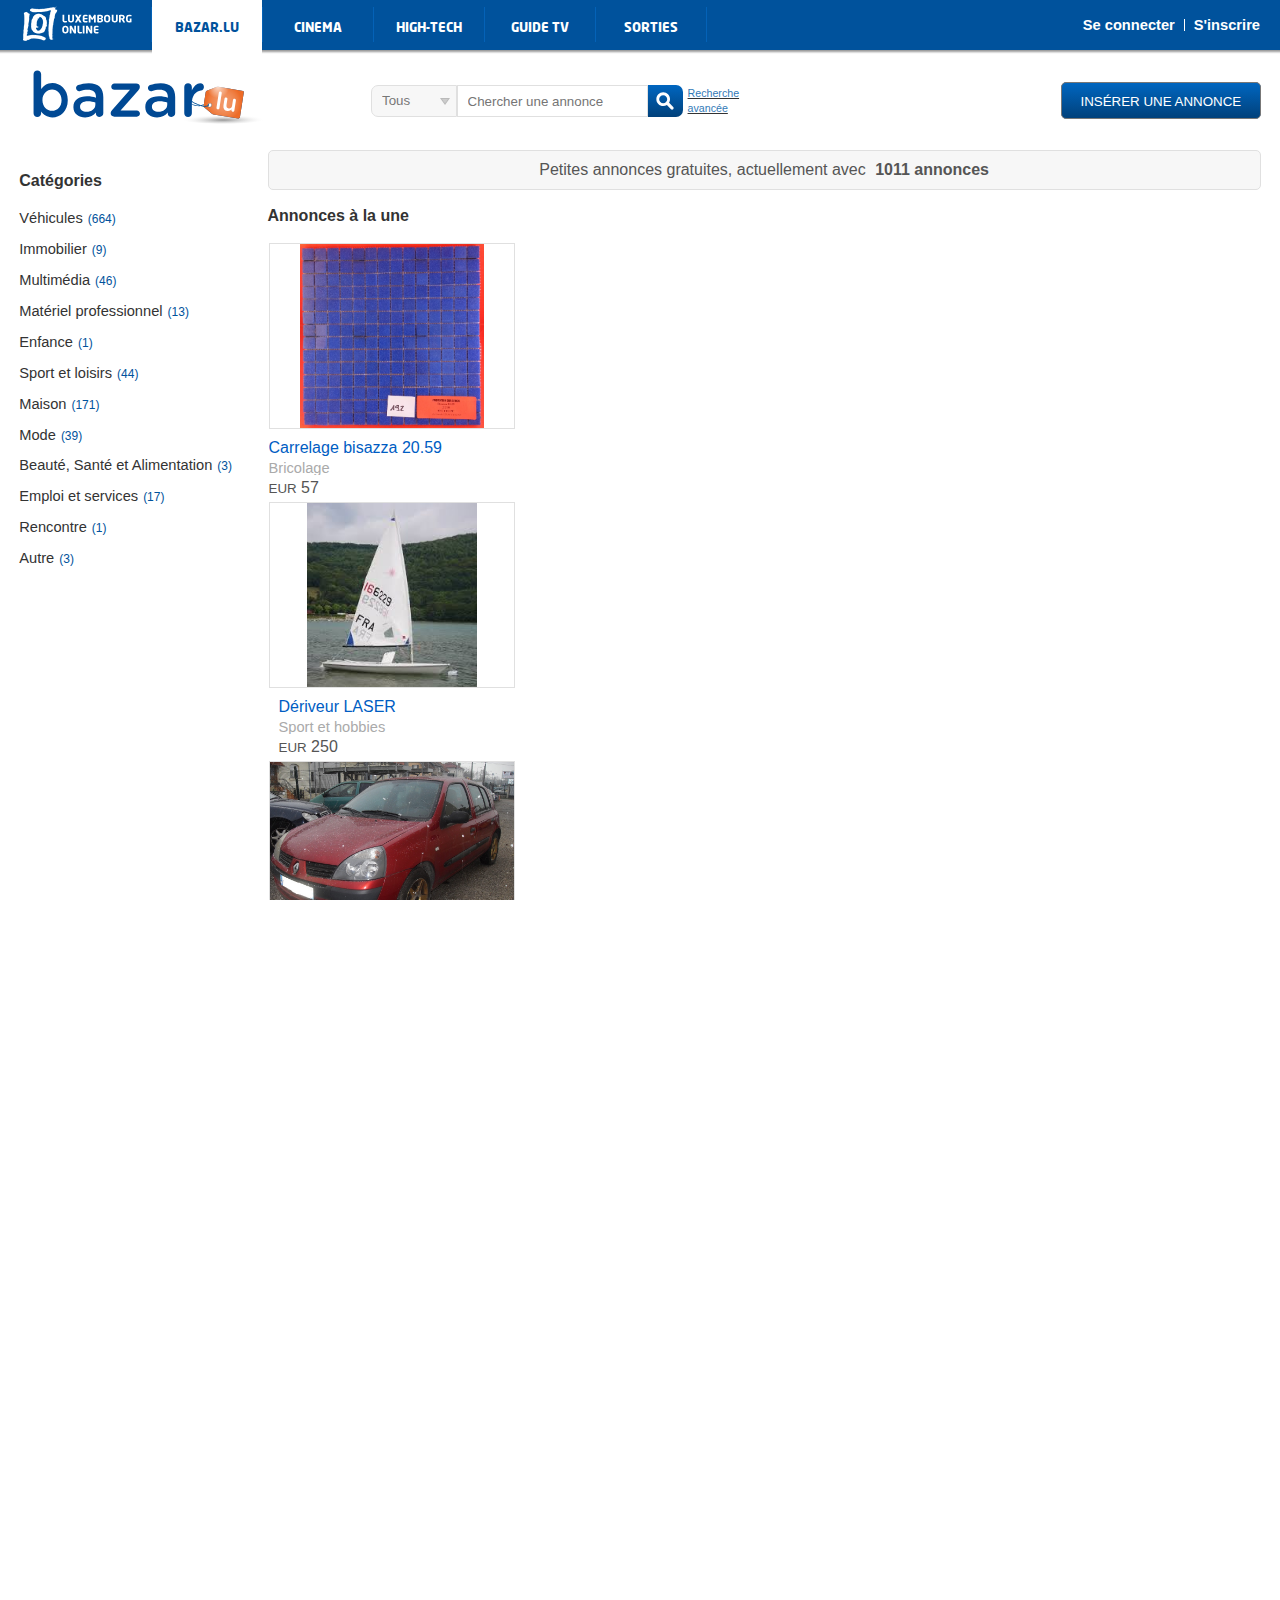
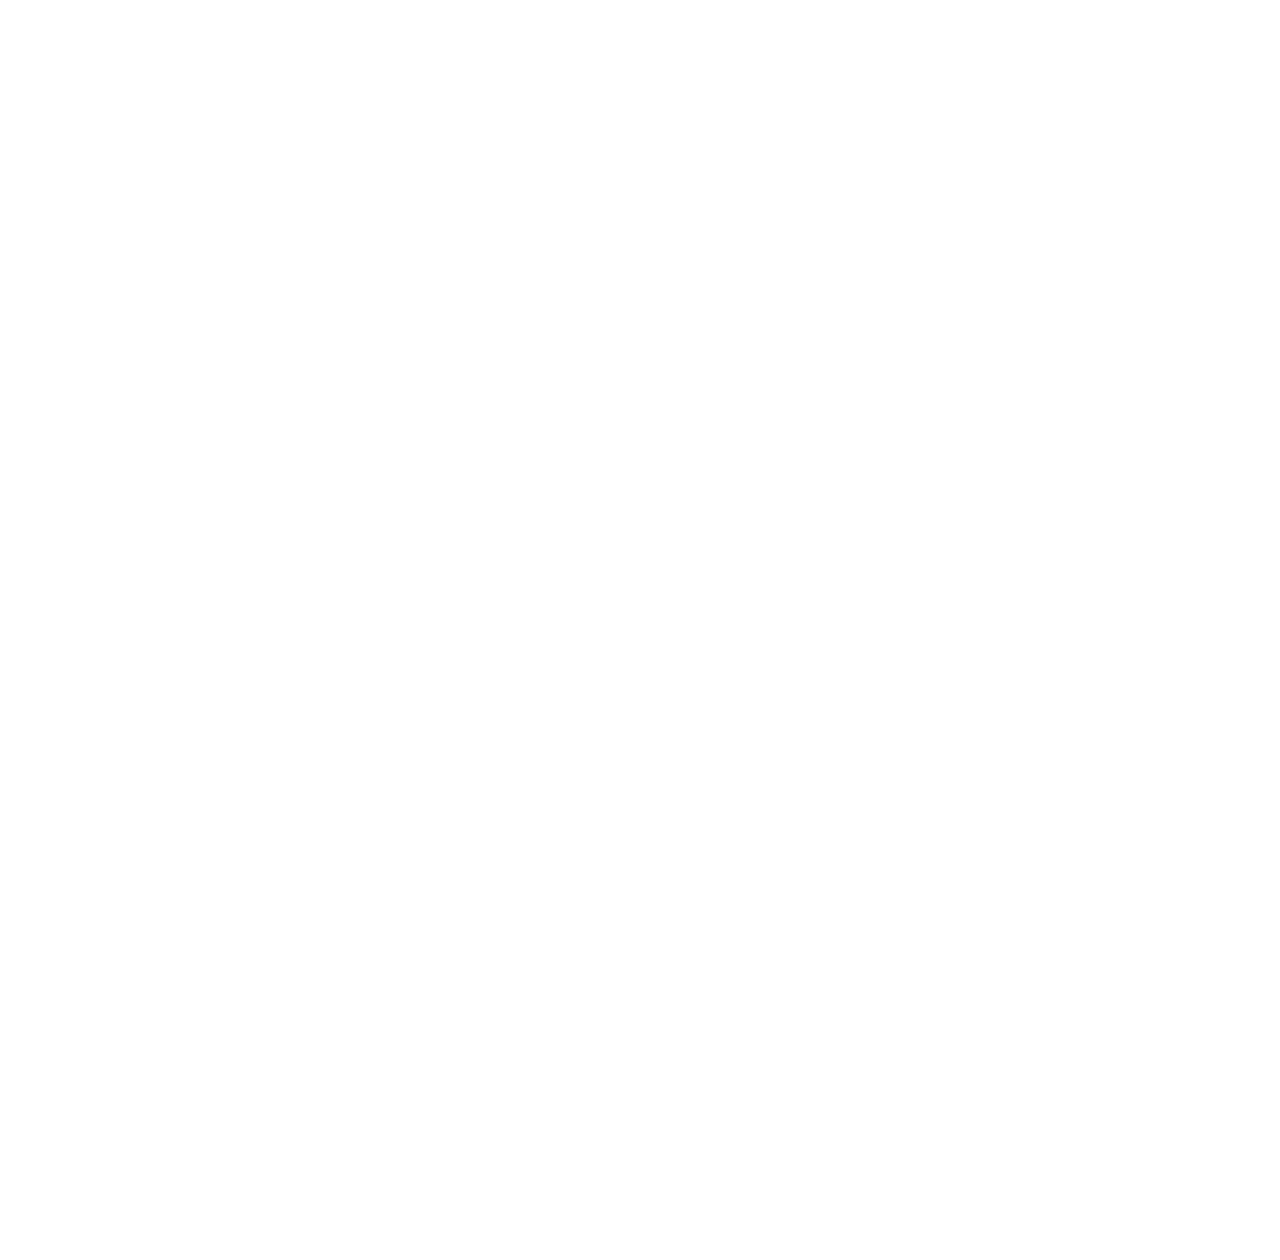
<file: public_html/index_connect.html>
<!DOCTYPE html>
<html>
    <head>
        <meta http-equiv="Content-Type" content="text/html; charset=utf-8">
        <meta name="viewport" content="width=device-width, initial-scale=1.0"/>
        <title>Bazar.lu</title>
        <link rel="icon" href="img/icon/favicon.gif" type="image/gif">
        <link rel="stylesheet" type="text/css" href="css/layout-grid.css">
        <link rel="stylesheet" type="text/css" href="css/main.css">
        <link rel="stylesheet" href="css/flickity.css" media="screen">
        <script src="http://jquery.bluechameleon.com/js/jquery" type="text/javascript"></script>
        <script src="http://jquery.bluechameleon.com/js/jquery-ui" type="text/javascript"></script>
    </head>
    <body>
        <div id="wrap">
            <div id="header" class="clearfix">
                <div id="bazarHeader" class="phone-12">
                    <script src="js/googletracking_Bazar.js" type="text/javascript"></script>
                    <div id="bazarHeader_top_menu" class="phone-12 hidden-phone hidden-tab">
                        <ul class="pull-right" style="height: 100%; margin: 0;list-style-type: none; position: relative; z-index: 7;">
                            <li style="display: inline-block;"><a href="sql.exe?SqlDB=bazar&amp;Sql=Login.phs"><div id="bazarConnexion">Se connecter</div></a></li>
                            <li style="display: inline-block;"><div class="bazar_top_menu_separator">&nbsp;</div></li>
                            <li style="display: inline-block;"><a href="sql.exe?SqlDB=bazar&amp;Sql=NewClient.phs"><div id="bazarInscription">S'inscrire</div></a></li>

                            <!--<td><div class="bazar_top_menu_separator">&nbsp;</div></td>
                            <td>
                            <div id="bazarCountries">
                            <a href="sql.exe?SqlDB=bazar&Sql=switchLanguage.phs&language=2"><img src="/images/france_selected.png" /></a>
                            <a href="sql.exe?SqlDB=bazar&Sql=switchLanguage.phs&language=1"><img src="/images/british.png" /></a>
                            <a href="sql.exe?SqlDB=bazar&Sql=switchLanguage.phs&language=3"><img src="/images/germany.png" /></a>
                            <a href="sql.exe?SqlDB=bazar&Sql=switchLanguage.phs&language=5"><img src="/images/portugal.png" /></a>
                            </div>
                            </td>-->
                        </ul>
                    </div>
                    <button id="nMenu_dropdown" class="display-phone display-tab hidden">
                        <img src="img/icon/white_arrow.svg" style="width: 13px; height: auto;" alt="white arrow"/>
                    </button>
                    <ul class="dropdown">
                        <li class="hidden-tab">
                            <div id="logoLuxOnline" style="text-align: left; padding-left: 20px;"><img src="img/icon/Logo_LOL_bleu_baseline.svg" alt="logo Luxembourg Online"/></div>
                        </li>
                        <li class="hidden-tab">
                            <a href="http://www.cinema.online.lu/Scripts/sql.exe?SqlDB=loifo&amp;Sql=Cine.phs">
                                <div id="cinemaOnline">Cinema</div>
                            </a>
                        </li>
                        <li class="hidden-tab">
                            <a href="http://www.high-tech.online.lu/Scripts/sql.exe?SqlDB=loifo&amp;Sql=Tech.phs">
                                <div id="newsOnline">High-Tech</div>
                            </a>
                        </li>
                        <li class="hidden-tab">
                            <a href="http://www.programme-tv.online.lu/Scripts/sql.exe?SqlDB=loifo&amp;Sql=GuideTV.phs">
                                <div id="guidetvOnline">Guide TV</div>
                            </a>
                        </li>
                        <li class="hidden-tab sorties">
                            <a href="http://www.sortir-luxembourg.online.lu/Scripts/sql.exe?SqlDB=loifo&amp;Sql=SortiesLuxembourg.phs">
                                <div id="sortiesOnline">Sorties</div>
                            </a>
                        </li>
                    </ul>
                    <div id="bazarHeader_top" class="hidden-phone">
                        <div class="container-bazar" style="height: 100%;">
                            <div class="row">
                                <ul id="nMenuContainer" class="clearfix tab-12 desk-10">
                                    <li id="nMenuLogo" class="clearfix">
                                        <a href="http://www.internet.lu" target="_blank">
                                            <img border="0" class="menuIconImg" src="img/icon/logoPortail.png" alt="Luxembourg Online">
                                            <h1 id="logo_title">cinema Luxembourg</h1>
                                        </a>
                                    </li>
                                    <li class="nMenuSeparator hidden-phone"><img class="nMenuSeparatorImage" border="0" src="img/icon/sep.png"></li>
                                    <a class="nMenuLink  hidden-phone" href="http://www.bazar.lu/Scripts/sql.exe?SqlDB=bazar&amp;Sql=Bazar.phs">
                                        <li class="nMenuEntry nMenuSelected clearfix">
                                            <div class="siteLogo">
                                                <div class="onlineMenu" id="bazarOnline">Bazar.lu</div>
                                            </div>
                                        </li>
                                    </a>
                                    <li class="nMenuSeparator hidden-phone"><img class="nMenuSeparatorImage" border="0" src="img/icon/sep.png"></li>
                                    <a class="nMenuLink hidden-phone" href="http://www.cinema.online.lu/Scripts/sql.exe?SqlDB=loifo&amp;Sql=Cine.phs">
                                        <li class="nMenuEntry clearfix">
                                            <div class="siteLogo">
                                                <div class="onlineMenu" id="cinemaOnline">Cinema</div>
                                            </div>
                                        </li>
                                    </a>
                                    <li class="nMenuSeparator hidden-phone"><img class="nMenuSeparatorImage" border="0" src="img/icon/sep.png"></li>
                                    <a class="nMenuLink hidden-phone" href="http://www.high-tech.online.lu/Scripts/sql.exe?SqlDB=loifo&amp;Sql=Tech.phs">
                                        <li class="nMenuEntry clearfix">
                                            <div class="siteLogo">
                                                <div class="onlineMenu" id="newsOnline">High-Tech</div>
                                            </div>
                                        </li>
                                    </a>
                                    <li class="nMenuSeparator hidden-phone"><img class="nMenuSeparatorImage" border="0" src="img/icon/sep.png"></li>
                                    <a class="nMenuLink hidden-phone" href="http://www.programme-tv.online.lu/Scripts/sql.exe?SqlDB=loifo&amp;Sql=GuideTV.phs">
                                        <li class="nMenuEntry clearfix">
                                            <div class="siteLogo">
                                                <div class="onlineMenu" id="guidetvOnline">Guide TV</div>
                                            </div>
                                        </li>
                                    </a>
                                    <li class="nMenuSeparator hidden-phone"><img class="nMenuSeparatorImage" border="0" src="img/icon/sep.png"></li>
                                    <a class="nMenuLink sorties hidden-phone" href="http://www.sortir-luxembourg.online.lu/Scripts/sql.exe?SqlDB=loifo&amp;Sql=SortiesLuxembourg.phs">
                                        <li class="nMenuEntry clearfix">
                                            <div class="siteLogo">
                                                <div class="onlineMenu" id="sortiesOnline">Sorties</div>
                                            </div>
                                        </li>
                                    </a>
                                    <li class="nMenuSeparator sorties hidden-phone"><img class="nMenuSeparatorImage" border="0" src="img/icon/sep.png"></li>
                                </ul>

                            </div>
                        </div>
                    </div>
                    <div id="bazarHeader_bottom" class="container-bazar">
                        <div class="clearfix">
                            <div id="bazarLogo">
                                <a href="sql.exe?SqlDB=bazar&amp;Sql=Bazar.phs" style="text-align: center; width: 100%;">
                                    <img id="bazarLogo_image" src="img/icon/Logo_bazar.lu.svg">
                                </a>
                            </div>
                            <div id="buttonList" class="phone-12 tab-7 display-phone display-tab-inline-block">
                                <div>
                                    <button id="categorie" class="mobile_button" style="margin-right: 20px; margin-left: 7px;">
                                        <img src="img/icon/categorie.svg" alt="voir catégorie" title="voir catégorie"/>
                                    </button>
                                    <button id="search" class="mobile_button" style="margin-right: 10px;">
                                        <img src="img/icon/recherche.svg" alt="rechercher une annonce" title="rechercher une annonce"/>
                                    </button>
                                    <button id="insert" class="mobile_button" style="margin-right: 5px;">
                                        <img src="img/icon/inserer.svg" alt="ajout annonce" title="ajouter une annonce"/>
                                    </button>
                                    <button id="profil_icon" class="mobile_button">
                                        <img src="img/icon/profil_1.svg" alt="panneau utilisateur" title="profil"/>
                                    </button>
                                </div>
                            </div>
                            <div id="bazarInputs" class="phone-12 desk-push-1 desk-6">
                                <form id="bazarSearch" action="sql.exe?SqlDB=bazar&amp;Sql=Search.phs" method="POST">
                                    <div id="bazarSearch_container_left" class="pull-left">
                                        <div id="bazarSearch_combo" style="width: 100%;">
                                            <img id="bazarSearch_combo_image" src="img/icon/dropdownmenu.png">
                                            <select id="bazarSearch_choice" class="select" style="width: 100%;" name="category">
                                                <option value="0">Tous</option>
                                                <option value="1">Véhicules</option>
                                                <option value="19">Immobilier</option>
                                                <option value="30">Multimédia</option>
                                                <option value="48">Matériel professionnel</option>
                                                <option value="38">Enfance</option>
                                                <option value="52">Sport et loisirs</option>
                                                <option value="62">Maison</option>
                                                <option value="42">Mode</option>
                                                <option value="115">Beauté, Santé et Alimentation</option>
                                                <option value="70">Emploi et services</option>
                                                <option value="78">Rencontre</option>
                                                <option value="84">Autre</option>
                                            </select>
                                        </div>
                                    </div>
                                    <div id="bazarSearch_container_middle" class="pull-left">
                                        <input id="bazarSearch_text" type="text" name="_name" value="" placeholder="Chercher une annonce" style="width: 100%;">
                                    </div>
                                    <div id="bazarSearch_container_right" class="pull-left align middle spread">
                                        <button id="bazarSearch_button"  onclick="$('#bazarSearch').submit()" type="submit">
                                            <img id="bazarSearch_button_image" src="img/icon/recherche_icon.svg">
                                        </button>
                                        <div class="hidden-phone hidden-tab bazarSearch_container_advanced">
                                            <a href="sql.exe?SqlDB=bazar&amp;Sql=AdvancedSearch.phs">Recherche avancée</a>
                                        </div>
                                    </div>
                                </form>
                                <div class="display-phone-inline-block display-tab-inline-block hidden bazarSearch_container_advanced"   style="width:100%; text-align: right; padding-right: 9px; margin-top: 9px; font-size: 10pt;">
                                    <a href="sql.exe?SqlDB=bazar&amp;Sql=AdvancedSearch.phs">Recherche avancée</a>
                                </div>
                            </div>

                            <div id="bazar_newAnnonce" class="hidden-phone hidden-tab desk-3 pull-right">
                                <a href="sql.exe?SqlDB=bazar&amp;Sql=Login.phs">
                                    <button id="bazar_newAnnonce_button">insérer une annonce</button>
                                </a>
                            </div>
                        </div>
                    </div>
                </div>
            </div>
            <div id="body" class="container-bazar">
                <div id="bazarBody" class="clearfix">
                    <div id="sidebar" class="mobile-sidebar-menu left">
                        <div id="category" class="category">
                            <div id="category_title" class="category_title hidden-tab hidden-phone">Catégories</div>
                            <ul id="categories" class="categories">
                                <li class="category_entry">
                                    <div onclick="getBazarItems($(this), 'content', 1);">
                                        Véhicules<span class="category_number">(664)</span>
                                    </div>
                                    <ul class="sub_categories" id="sub_category_1">
                                        <li class="sub_category_entry">
                                            <div onclick="getBazarItems($(this), 'content', 2);
                                                    event.stopPropagation();">
                                                Voitures<span class="sub_category_number">(292)</span>
                                            </div>
                                            <ul class="sub_categories" id="sub_category_2">
                                                <li class="sub_category_entry">
                                                    <div onclick="getBazarItems($(this), 'content', 3);
                                                            event.stopPropagation();">
                                                        Berline<span class="sub_category_number">(111)</span>
                                                    </div>
                                                    <ul class="sub_categories" id="sub_category_3">
                                                    </ul>
                                                </li>
                                                <li class="sub_category_entry">
                                                    <div onclick="getBazarItems($(this), 'content', 4);
                                                            event.stopPropagation();">
                                                        Cabriolet<span class="sub_category_number">(23)</span>
                                                    </div>
                                                    <ul class="sub_categories" id="sub_category_4">
                                                    </ul>
                                                </li>
                                                <li class="sub_category_entry">
                                                    <div onclick="getBazarItems($(this), 'content', 5);
                                                            event.stopPropagation();">
                                                        Tout-terrain<span class="sub_category_number">(30)</span>
                                                    </div>
                                                    <ul class="sub_categories" id="sub_category_5">
                                                    </ul>
                                                </li>
                                                <li class="sub_category_entry">
                                                    <div onclick="getBazarItems($(this), 'content', 100);
                                                            event.stopPropagation();">
                                                        Coupé<span class="sub_category_number">(18)</span>
                                                    </div>
                                                    <ul class="sub_categories" id="sub_category_100">
                                                    </ul>
                                                </li>
                                                <li class="sub_category_entry">
                                                    <div onclick="getBazarItems($(this), 'content', 101);
                                                            event.stopPropagation();">
                                                        Citadine<span class="sub_category_number">(75)</span>
                                                    </div>
                                                    <ul class="sub_categories" id="sub_category_101">
                                                    </ul>
                                                </li>
                                                <li class="sub_category_entry">
                                                    <div onclick="getBazarItems($(this), 'content', 102);
                                                            event.stopPropagation();">
                                                        Break<span class="sub_category_number">(23)</span>
                                                    </div>
                                                    <ul class="sub_categories" id="sub_category_102">
                                                    </ul>
                                                </li>
                                                <li class="sub_category_entry">
                                                    <div onclick="event.stopPropagation();">
                                                        Voiture sans permis<span class="sub_category_number">(0)</span>
                                                    </div>
                                                    <ul class="sub_categories" id="sub_category_6">
                                                    </ul>
                                                </li>
                                                <li class="sub_category_entry">
                                                    <div onclick="getBazarItems($(this), 'content', 131);
                                                            event.stopPropagation();">
                                                        Monospace<span class="sub_category_number">(12)</span>
                                                    </div>
                                                    <ul class="sub_categories" id="sub_category_131">
                                                    </ul>
                                                </li>
                                            </ul>
                                        </li>
                                        <li class="sub_category_entry">
                                            <div onclick="getBazarItems($(this), 'content', 7);
                                                    event.stopPropagation();">
                                                Motos<span class="sub_category_number">(16)</span>
                                            </div>
                                            <ul class="sub_categories" id="sub_category_7">
                                                <li class="sub_category_entry">
                                                    <div onclick="getBazarItems($(this), 'content', 8);
                                                            event.stopPropagation();">
                                                        &lt; 125 cm3<span class="sub_category_number">(6)</span>
                                                    </div>
                                                    <ul class="sub_categories" id="sub_category_8">
                                                    </ul>
                                                </li>
                                                <li class="sub_category_entry">
                                                    <div onclick="getBazarItems($(this), 'content', 9);
                                                            event.stopPropagation();">
                                                        125 cm3 - 750 cm3<span class="sub_category_number">(6)</span>
                                                    </div>
                                                    <ul class="sub_categories" id="sub_category_9">
                                                    </ul>
                                                </li>
                                                <li class="sub_category_entry">
                                                    <div onclick="getBazarItems($(this), 'content', 10);
                                                            event.stopPropagation();">
                                                        &gt; 750 cm3<span class="sub_category_number">(4)</span>
                                                    </div>
                                                    <ul class="sub_categories" id="sub_category_10">
                                                    </ul>
                                                </li>
                                            </ul>
                                        </li>
                                        <li class="sub_category_entry">
                                            <div onclick="getBazarItems($(this), 'content', 11);
                                                    event.stopPropagation();">
                                                Utilitaires-camions<span class="sub_category_number">(17)</span>
                                            </div>
                                            <ul class="sub_categories" id="sub_category_11">
                                            </ul>
                                        </li>
                                        <li class="sub_category_entry">
                                            <div onclick="getBazarItems($(this), 'content', 12);
                                                    event.stopPropagation();">
                                                Caravanes, camping-cars, remorques<span class="sub_category_number">(1)</span>
                                            </div>
                                            <ul class="sub_categories" id="sub_category_12">
                                            </ul>
                                        </li>
                                        <li class="sub_category_entry">
                                            <div onclick="getBazarItems($(this), 'content', 13);
                                                    event.stopPropagation();">
                                                Nautisme<span class="sub_category_number">(2)</span>
                                            </div>
                                            <ul class="sub_categories" id="sub_category_13">
                                            </ul>
                                        </li>
                                        <li class="sub_category_entry">
                                            <div onclick="getBazarItems($(this), 'content', 14);
                                                    event.stopPropagation();">
                                                Equipements: Voitures<span class="sub_category_number">(316)</span>
                                            </div>
                                            <ul class="sub_categories" id="sub_category_14">
                                            </ul>
                                        </li>
                                        <li class="sub_category_entry">
                                            <div onclick="getBazarItems($(this), 'content', 15);
                                                    event.stopPropagation();">
                                                Equipements: Moto<span class="sub_category_number">(7)</span>
                                            </div>
                                            <ul class="sub_categories" id="sub_category_15">
                                            </ul>
                                        </li>
                                        <li class="sub_category_entry">
                                            <div onclick="getBazarItems($(this), 'content', 16);
                                                    event.stopPropagation();">
                                                Equipements: Utilitaire<span class="sub_category_number">(2)</span>
                                            </div>
                                            <ul class="sub_categories" id="sub_category_16">
                                            </ul>
                                        </li>
                                        <li class="sub_category_entry">
                                            <div onclick="event.stopPropagation();">
                                                Equipements: Caravaning<span class="sub_category_number">(0)</span>
                                            </div>
                                            <ul class="sub_categories" id="sub_category_17">
                                            </ul>
                                        </li>
                                        <li class="sub_category_entry">
                                            <div onclick="event.stopPropagation();">
                                                Equipements: Nautisme<span class="sub_category_number">(0)</span>
                                            </div>
                                            <ul class="sub_categories" id="sub_category_18">
                                            </ul>
                                        </li>
                                    </ul>
                                </li>
                                <li class="category_entry">
                                    <div onclick="getBazarItems($(this), 'content', 19);">
                                        Immobilier<span class="category_number">(9)</span>
                                    </div>
                                    <ul class="sub_categories" id="sub_category_19">
                                        <li class="sub_category_entry">
                                            <div onclick="getBazarItems($(this), 'content', 20);
                                                    event.stopPropagation();">
                                                Vente<span class="sub_category_number">(8)</span>
                                            </div>
                                            <ul class="sub_categories" id="sub_category_20">
                                                <li class="sub_category_entry">
                                                    <div onclick="getBazarItems($(this), 'content', 21);
                                                            event.stopPropagation();">
                                                        Maison<span class="sub_category_number">(2)</span>
                                                    </div>
                                                    <ul class="sub_categories" id="sub_category_21">
                                                    </ul>
                                                </li>
                                                <li class="sub_category_entry">
                                                    <div onclick="getBazarItems($(this), 'content', 22);
                                                            event.stopPropagation();">
                                                        Appartement<span class="sub_category_number">(4)</span>
                                                    </div>
                                                    <ul class="sub_categories" id="sub_category_22">
                                                    </ul>
                                                </li>
                                                <li class="sub_category_entry">
                                                    <div onclick="getBazarItems($(this), 'content', 23);
                                                            event.stopPropagation();">
                                                        Studio<span class="sub_category_number">(1)</span>
                                                    </div>
                                                    <ul class="sub_categories" id="sub_category_23">
                                                    </ul>
                                                </li>
                                                <li class="sub_category_entry">
                                                    <div onclick="getBazarItems($(this), 'content', 24);
                                                            event.stopPropagation();">
                                                        Locaux commerciaux<span class="sub_category_number">(1)</span>
                                                    </div>
                                                    <ul class="sub_categories" id="sub_category_24">
                                                    </ul>
                                                </li>
                                                <li class="sub_category_entry">
                                                    <div onclick="event.stopPropagation();">
                                                        Terrain<span class="sub_category_number">(0)</span>
                                                    </div>
                                                    <ul class="sub_categories" id="sub_category_25">
                                                    </ul>
                                                </li>
                                                <li class="sub_category_entry">
                                                    <div onclick="event.stopPropagation();">
                                                        Autres biens<span class="sub_category_number">(0)</span>
                                                    </div>
                                                    <ul class="sub_categories" id="sub_category_26">
                                                    </ul>
                                                </li>
                                            </ul>
                                        </li>
                                        <li class="sub_category_entry">
                                            <div onclick="event.stopPropagation();">
                                                Colocation<span class="sub_category_number">(0)</span>
                                            </div>
                                            <ul class="sub_categories" id="sub_category_28">
                                            </ul>
                                        </li>
                                        <li class="sub_category_entry">
                                            <div onclick="getBazarItems($(this), 'content', 29);
                                                    event.stopPropagation();">
                                                Location<span class="sub_category_number">(1)</span>
                                            </div>
                                            <ul class="sub_categories" id="sub_category_29">
                                            </ul>
                                        </li>
                                    </ul>
                                </li>
                                <li class="category_entry">
                                    <div onclick="getBazarItems($(this), 'content', 30);">
                                        Multimédia<span class="category_number">(46)</span>
                                    </div>
                                    <ul class="sub_categories" id="sub_category_30">
                                        <li class="sub_category_entry">
                                            <div onclick="getBazarItems($(this), 'content', 31);
                                                    event.stopPropagation();">
                                                Informatique<span class="sub_category_number">(2)</span>
                                            </div>
                                            <ul class="sub_categories" id="sub_category_31">
                                            </ul>
                                        </li>
                                        <li class="sub_category_entry">
                                            <div onclick="getBazarItems($(this), 'content', 32);
                                                    event.stopPropagation();">
                                                Image et son<span class="sub_category_number">(3)</span>
                                            </div>
                                            <ul class="sub_categories" id="sub_category_32">
                                            </ul>
                                        </li>
                                        <li class="sub_category_entry">
                                            <div onclick="getBazarItems($(this), 'content', 33);
                                                    event.stopPropagation();">
                                                Console et jeux vidéos<span class="sub_category_number">(2)</span>
                                            </div>
                                            <ul class="sub_categories" id="sub_category_33">
                                            </ul>
                                        </li>
                                        <li class="sub_category_entry">
                                            <div onclick="getBazarItems($(this), 'content', 34);
                                                    event.stopPropagation();">
                                                Téléphonie, Fax<span class="sub_category_number">(8)</span>
                                            </div>
                                            <ul class="sub_categories" id="sub_category_34">
                                            </ul>
                                        </li>
                                        <li class="sub_category_entry">
                                            <div onclick="getBazarItems($(this), 'content', 35);
                                                    event.stopPropagation();">
                                                Accessoires<span class="sub_category_number">(1)</span>
                                            </div>
                                            <ul class="sub_categories" id="sub_category_35">
                                            </ul>
                                        </li>
                                        <li class="sub_category_entry">
                                            <div onclick="getBazarItems($(this), 'content', 36);
                                                    event.stopPropagation();">
                                                CD, Musique<span class="sub_category_number">(30)</span>
                                            </div>
                                            <ul class="sub_categories" id="sub_category_36">
                                            </ul>
                                        </li>
                                        <li class="sub_category_entry">
                                            <div onclick="event.stopPropagation();">
                                                DVD, Films<span class="sub_category_number">(0)</span>
                                            </div>
                                            <ul class="sub_categories" id="sub_category_37">
                                            </ul>
                                        </li>
                                    </ul>
                                </li>
                                <li class="category_entry">
                                    <div onclick="getBazarItems($(this), 'content', 48);">
                                        Matériel professionnel<span class="category_number">(13)</span>
                                    </div>
                                    <ul class="sub_categories" id="sub_category_48">
                                        <li class="sub_category_entry">
                                            <div onclick="getBazarItems($(this), 'content', 49);
                                                    event.stopPropagation();">
                                                Fournitures de bureau<span class="sub_category_number">(1)</span>
                                            </div>
                                            <ul class="sub_categories" id="sub_category_49">
                                            </ul>
                                        </li>
                                        <li class="sub_category_entry">
                                            <div onclick="event.stopPropagation();">
                                                Matériel médical<span class="sub_category_number">(0)</span>
                                            </div>
                                            <ul class="sub_categories" id="sub_category_50">
                                            </ul>
                                        </li>
                                        <li class="sub_category_entry">
                                            <div onclick="getBazarItems($(this), 'content', 51);
                                                    event.stopPropagation();">
                                                Commerces et marchés<span class="sub_category_number">(5)</span>
                                            </div>
                                            <ul class="sub_categories" id="sub_category_51">
                                            </ul>
                                        </li>
                                        <li class="sub_category_entry">
                                            <div onclick="getBazarItems($(this), 'content', 103);
                                                    event.stopPropagation();">
                                                Autres<span class="sub_category_number">(4)</span>
                                            </div>
                                            <ul class="sub_categories" id="sub_category_103">
                                            </ul>
                                        </li>
                                        <li class="sub_category_entry">
                                            <div onclick="getBazarItems($(this), 'content', 104);
                                                    event.stopPropagation();">
                                                Restauration et Hôtellerie<span class="sub_category_number">(3)</span>
                                            </div>
                                            <ul class="sub_categories" id="sub_category_104">
                                            </ul>
                                        </li>
                                    </ul>
                                </li>
                                <li class="category_entry">
                                    <div onclick="getBazarItems($(this), 'content', 38);">
                                        Enfance<span class="category_number">(1)</span>
                                    </div>
                                    <ul class="sub_categories" id="sub_category_38">
                                        <li class="sub_category_entry">
                                            <div onclick="getBazarItems($(this), 'content', 39);
                                                    event.stopPropagation();">
                                                Equipement bébé<span class="sub_category_number">(1)</span>
                                            </div>
                                            <ul class="sub_categories" id="sub_category_39">
                                            </ul>
                                        </li>
                                        <li class="sub_category_entry">
                                            <div onclick="event.stopPropagation();">
                                                Jeux bébé<span class="sub_category_number">(0)</span>
                                            </div>
                                            <ul class="sub_categories" id="sub_category_40">
                                            </ul>
                                        </li>
                                        <li class="sub_category_entry">
                                            <div onclick="event.stopPropagation();">
                                                Vêtements bébé<span class="sub_category_number">(0)</span>
                                            </div>
                                            <ul class="sub_categories" id="sub_category_41">
                                            </ul>
                                        </li>
                                    </ul>
                                </li>
                                <li class="category_entry">
                                    <div onclick="getBazarItems($(this), 'content', 52);">
                                        Sport et loisirs<span class="category_number">(44)</span>
                                    </div>
                                    <ul class="sub_categories" id="sub_category_52">
                                        <li class="sub_category_entry">
                                            <div onclick="getBazarItems($(this), 'content', 53);
                                                    event.stopPropagation();">
                                                Livres<span class="sub_category_number">(23)</span>
                                            </div>
                                            <ul class="sub_categories" id="sub_category_53">
                                            </ul>
                                        </li>
                                        <li class="sub_category_entry">
                                            <div onclick="getBazarItems($(this), 'content', 54);
                                                    event.stopPropagation();">
                                                Jeux et jouets<span class="sub_category_number">(8)</span>
                                            </div>
                                            <ul class="sub_categories" id="sub_category_54">
                                                <li class="sub_category_entry">
                                                    <div onclick="getBazarItems($(this), 'content', 132);
                                                            event.stopPropagation();">
                                                        Modélisme<span class="sub_category_number">(6)</span>
                                                    </div>
                                                    <ul class="sub_categories" id="sub_category_132">
                                                    </ul>
                                                </li>
                                                <li class="sub_category_entry">
                                                    <div onclick="getBazarItems($(this), 'content', 133);
                                                            event.stopPropagation();">
                                                        Autres<span class="sub_category_number">(1)</span>
                                                    </div>
                                                    <ul class="sub_categories" id="sub_category_133">
                                                    </ul>
                                                </li>
                                            </ul>
                                        </li>
                                        <li class="sub_category_entry">
                                            <div onclick="getBazarItems($(this), 'content', 55);
                                                    event.stopPropagation();">
                                                Vélos<span class="sub_category_number">(4)</span>
                                            </div>
                                            <ul class="sub_categories" id="sub_category_55">
                                            </ul>
                                        </li>
                                        <li class="sub_category_entry">
                                            <div onclick="event.stopPropagation();">
                                                Equipements: vélo<span class="sub_category_number">(0)</span>
                                            </div>
                                            <ul class="sub_categories" id="sub_category_56">
                                            </ul>
                                        </li>
                                        <li class="sub_category_entry">
                                            <div onclick="getBazarItems($(this), 'content', 57);
                                                    event.stopPropagation();">
                                                Instruments de musique<span class="sub_category_number">(2)</span>
                                            </div>
                                            <ul class="sub_categories" id="sub_category_57">
                                            </ul>
                                        </li>
                                        <li class="sub_category_entry">
                                            <div onclick="getBazarItems($(this), 'content', 58);
                                                    event.stopPropagation();">
                                                Collections<span class="sub_category_number">(2)</span>
                                            </div>
                                            <ul class="sub_categories" id="sub_category_58">
                                            </ul>
                                        </li>
                                        <li class="sub_category_entry">
                                            <div onclick="event.stopPropagation();">
                                                Vins et gastronomie<span class="sub_category_number">(0)</span>
                                            </div>
                                            <ul class="sub_categories" id="sub_category_59">
                                            </ul>
                                        </li>
                                        <li class="sub_category_entry">
                                            <div onclick="getBazarItems($(this), 'content', 60);
                                                    event.stopPropagation();">
                                                Sport et hobbies<span class="sub_category_number">(5)</span>
                                            </div>
                                            <ul class="sub_categories" id="sub_category_60">
                                            </ul>
                                        </li>
                                    </ul>
                                </li>
                                <li class="category_entry">
                                    <div onclick="getBazarItems($(this), 'content', 62);">
                                        Maison<span class="category_number">(171)</span>
                                    </div>
                                    <ul class="sub_categories" id="sub_category_62">
                                        <li class="sub_category_entry">
                                            <div onclick="getBazarItems($(this), 'content', 63);
                                                    event.stopPropagation();">
                                                Bricolage<span class="sub_category_number">(55)</span>
                                            </div>
                                            <ul class="sub_categories" id="sub_category_63">
                                            </ul>
                                        </li>
                                        <li class="sub_category_entry">
                                            <div onclick="getBazarItems($(this), 'content', 64);
                                                    event.stopPropagation();">
                                                Ameublement<span class="sub_category_number">(83)</span>
                                            </div>
                                            <ul class="sub_categories" id="sub_category_64">
                                            </ul>
                                        </li>
                                        <li class="sub_category_entry">
                                            <div onclick="getBazarItems($(this), 'content', 65);
                                                    event.stopPropagation();">
                                                Décoration<span class="sub_category_number">(17)</span>
                                            </div>
                                            <ul class="sub_categories" id="sub_category_65">
                                            </ul>
                                        </li>
                                        <li class="sub_category_entry">
                                            <div onclick="getBazarItems($(this), 'content', 66);
                                                    event.stopPropagation();">
                                                Electroménager<span class="sub_category_number">(10)</span>
                                            </div>
                                            <ul class="sub_categories" id="sub_category_66">
                                            </ul>
                                        </li>
                                        <li class="sub_category_entry">
                                            <div onclick="getBazarItems($(this), 'content', 67);
                                                    event.stopPropagation();">
                                                Arts de la table<span class="sub_category_number">(2)</span>
                                            </div>
                                            <ul class="sub_categories" id="sub_category_67">
                                            </ul>
                                        </li>
                                        <li class="sub_category_entry">
                                            <div onclick="getBazarItems($(this), 'content', 68);
                                                    event.stopPropagation();">
                                                Jardinage<span class="sub_category_number">(1)</span>
                                            </div>
                                            <ul class="sub_categories" id="sub_category_68">
                                            </ul>
                                        </li>
                                        <li class="sub_category_entry">
                                            <div onclick="event.stopPropagation();">
                                                Linge de maison<span class="sub_category_number">(0)</span>
                                            </div>
                                            <ul class="sub_categories" id="sub_category_69">
                                            </ul>
                                        </li>
                                    </ul>
                                </li>
                                <li class="category_entry">
                                    <div onclick="getBazarItems($(this), 'content', 42);">
                                        Mode<span class="category_number">(39)</span>
                                    </div>
                                    <ul class="sub_categories" id="sub_category_42">
                                        <li class="sub_category_entry">
                                            <div onclick="getBazarItems($(this), 'content', 43);
                                                    event.stopPropagation();">
                                                Vêtements<span class="sub_category_number">(23)</span>
                                            </div>
                                            <ul class="sub_categories" id="sub_category_43">
                                            </ul>
                                        </li>
                                        <li class="sub_category_entry">
                                            <div onclick="event.stopPropagation();">
                                                Chaussures<span class="sub_category_number">(0)</span>
                                            </div>
                                            <ul class="sub_categories" id="sub_category_44">
                                            </ul>
                                        </li>
                                        <li class="sub_category_entry">
                                            <div onclick="getBazarItems($(this), 'content', 45);
                                                    event.stopPropagation();">
                                                Accessoires<span class="sub_category_number">(16)</span>
                                            </div>
                                            <ul class="sub_categories" id="sub_category_45">
                                            </ul>
                                        </li>
                                        <li class="sub_category_entry">
                                            <div onclick="event.stopPropagation();">
                                                Bijoux<span class="sub_category_number">(0)</span>
                                            </div>
                                            <ul class="sub_categories" id="sub_category_46">
                                            </ul>
                                        </li>
                                        <li class="sub_category_entry">
                                            <div onclick="event.stopPropagation();">
                                                Bagagerie<span class="sub_category_number">(0)</span>
                                            </div>
                                            <ul class="sub_categories" id="sub_category_47">
                                            </ul>
                                        </li>
                                    </ul>
                                </li>
                                <li class="category_entry">
                                    <div onclick="getBazarItems($(this), 'content', 115);">
                                        Beauté, Santé et Alimentation<span class="category_number">(3)</span>
                                    </div>
                                    <ul class="sub_categories" id="sub_category_115">
                                        <li class="sub_category_entry">
                                            <div onclick="getBazarItems($(this), 'content', 123);
                                                    event.stopPropagation();">
                                                Beauté<span class="sub_category_number">(3)</span>
                                            </div>
                                            <ul class="sub_categories" id="sub_category_123">
                                            </ul>
                                        </li>
                                        <li class="sub_category_entry">
                                            <div onclick="event.stopPropagation();">
                                                Santé<span class="sub_category_number">(0)</span>
                                            </div>
                                            <ul class="sub_categories" id="sub_category_124">
                                            </ul>
                                        </li>
                                        <li class="sub_category_entry">
                                            <div onclick="event.stopPropagation();">
                                                Alimentation<span class="sub_category_number">(0)</span>
                                            </div>
                                            <ul class="sub_categories" id="sub_category_125">
                                            </ul>
                                        </li>
                                    </ul>
                                </li>
                                <li class="category_entry">
                                    <div onclick="getBazarItems($(this), 'content', 70);">
                                        Emploi et services<span class="category_number">(17)</span>
                                    </div>
                                    <ul class="sub_categories" id="sub_category_70">
                                        <li class="sub_category_entry">
                                            <div onclick="getBazarItems($(this), 'content', 71);
                                                    event.stopPropagation()
                                                            ;">
                                                Emploi<span class="sub_category_number">(11)</span>
                                            </div>
                                            <ul class="sub_categories" id="sub_category_71">
                                                <li class="sub_category_entry">
                                                    <div onclick="getBazarItems($(this), 'content', 72);
                                                            event.stopPropagation();">
                                                        Offre<span class="sub_category_number">(8)</span>
                                                    </div>
                                                    <ul class="sub_categories" id="sub_category_72">
                                                    </ul>
                                                </li>
                                                <li class="sub_category_entry">
                                                    <div onclick="event.stopPropagation();">
                                                        Recherche<span class="sub_category_number">(0)</span>
                                                    </div>
                                                    <ul class="sub_categories" id="sub_category_73">
                                                    </ul>
                                                </li>
                                                <li class="sub_category_entry">
                                                    <div onclick="getBazarItems($(this), 'content', 75);
                                                            event.stopPropagation();">
                                                        Formations et stages<span class="sub_category_number">(3)</span>
                                                    </div>
                                                    <ul class="sub_categories" id="sub_category_75">
                                                    </ul>
                                                </li>
                                            </ul>
                                        </li>
                                        <li class="sub_category_entry">
                                            <div onclick="getBazarItems($(this), 'content', 76);
                                                    event.stopPropagation();">
                                                Services<span class="sub_category_number">(6)</span>
                                            </div>
                                            <ul class="sub_categories" id="sub_category_76">
                                            </ul>
                                        </li>
                                        <li class="sub_category_entry">
                                            <div onclick="event.stopPropagation();">
                                                Cours particuliers<span class="sub_category_number">(0)</span>
                                            </div>
                                            <ul class="sub_categories" id="sub_category_77">
                                            </ul>
                                        </li>
                                    </ul>
                                </li>
                                <li class="category_entry">
                                    <div onclick="getBazarItems($(this), 'content', 78);">
                                        Rencontre<span class="category_number">(1)</span>
                                    </div>
                                    <ul class="sub_categories" id="sub_category_78">
                                        <li class="sub_category_entry">
                                            <div onclick="event.stopPropagation();">
                                                Amicale<span class="sub_category_number">(0)</span>
                                            </div>
                                            <ul class="sub_categories" id="sub_category_79">
                                            </ul>
                                        </li>
                                        <li class="sub_category_entry">
                                            <div onclick="getBazarItems($(this), 'content', 126);
                                                    event.stopPropagation();">
                                                Homme cherche femme<span class="sub_category_number">(1)</span>
                                            </div>
                                            <ul class="sub_categories" id="sub_category_126">
                                            </ul>
                                        </li>
                                        <li class="sub_category_entry">
                                            <div onclick="event.stopPropagation();">
                                                Femme cherche homme<span class="sub_category_number">(0)</span>
                                            </div>
                                            <ul class="sub_categories" id="sub_category_127">
                                            </ul>
                                        </li>
                                        <li class="sub_category_entry">
                                            <div onclick="event.stopPropagation();">
                                                Homme cherche homme<span class="sub_category_number">(0)</span>
                                            </div>
                                            <ul class="sub_categories" id="sub_category_128">
                                            </ul>
                                        </li>
                                        <li class="sub_category_entry">
                                            <div onclick="event.stopPropagation();">
                                                Femme cherche femme<span class="sub_category_number">(0)</span>
                                            </div>
                                            <ul class="sub_categories" id="sub_category_129">
                                            </ul>
                                        </li>
                                    </ul>
                                </li>
                                <li class="category_entry">
                                    <div onclick="getBazarItems($(this), 'content', 84);">
                                        Autre<span class="category_number">(3)</span>
                                    </div>
                                    <ul class="sub_categories" id="sub_category_84">
                                    </ul>
                                </li>
                            </ul>
                        </div>
                    </div>
                    <div id="content">
                        <div id="userMenu" class="hidden display-tab display-phone mobile-sidebar-menu right">
                            <div id="category" class="category">
                                <div id="category_title" class="category_title profil">Quentin Fonck</div>
                                <ul id="categories" class="categories">
                                    <li class="category_entry">
                                        <div>
                                            Mes données
                                        </div>
                                    </li>
                                    <li class="category_entry">
                                        <div>
                                            Mes Messages<span class="category_number">(1)</span>
                                        </div>
                                    </li>
                                    <li class="category_entry">
                                        <div>
                                            Mes annonces
                                        </div>
                                    </li>
                                    <li class="category_entry">
                                        <div>
                                            Annonces sauvegardées
                                        </div>
                                    </li>
                                    <li class="category_entry">
                                        <div>
                                            Se déconnecter
                                        </div>
                                    </li>
                                </ul>
                            </div>
                        </div>
                        <div id="bazarBandeau" class="phone-12 hidden-phone hidden-tab">
                            Petites annonces gratuites, actuellement avec <span>1011 annonces</span>
                        </div>

                        <!-- ANNONCE A LA UNE -->

                        <div id="annonces_une" class="phone-12">
                            <div id="annonces_une_title" class="title">Annonces à la une</div>
                            <div id="annonces_une_howto">comment apparaître ici?</div>
                            <div id="annonces_une_container" class="main-gallery">
                                <div class="gallery-cell">
                                    <a class="annonces_entry_link" href="sql.exe?SqlDB=bazar&amp;Sql=Annonce.phs&amp;_annonce=387">
                                        <div class="annonces_une_entry">
                                            <div class="annonces_une_entry_image"><img class="bazar_image fillHeight" src="img/page_accueil/bazar_20150421105457_20970.jpeg"></div>
                                            <div class="annonces_une_entry_conten">
                                                <div class="annonces_une_entry_title">Carrelage bisazza 20.59</div>
                                                <div class="annonces_une_entry_genre">Bricolage</div>
                                                <div class="annonces_une_entry_price">
                                                    <span class="bazar_euro">EUR</span> 57
                                                </div>
                                            </div>
                                        </div>
                                    </a>
                                </div>
                                <div class="gallery-cell">
                                    <a class="annonces_entry_link" href="sql.exe?SqlDB=bazar&amp;Sql=Annonce.phs&amp;_annonce=1079">
                                        <div class="annonces_une_entry">
                                            <div class="annonces_une_entry_image"><img class="bazar_image fillHeight" src="img/page_accueil/bazar_20150608102626_19389.png"></div>
                                            <div class="annonces_une_entry_content clearfix">
                                                <div class="annonces_une_entry_title">Dériveur LASER</div>
                                                <div class="annonces_une_entry_genre">Sport et hobbies</div>
                                                <div class="annonces_une_entry_price">
                                                    <span class="bazar_euro">EUR</span> 250
                                                </div>
                                            </div>
                                        </div>
                                    </a>
                                </div>
                                <div class="gallery-cell">
                                    <a class="annonces_entry_link" href="sql.exe?SqlDB=bazar&amp;Sql=Annonce.phs&amp;_annonce=960">
                                        <div class="annonces_une_entry">
                                            <div class="annonces_une_entry_image"><img class="bazar_image fillHeight" src="img/page_accueil/bazar_20150530105915_26869.jpeg"></div>
                                            <div class="annonces_une_entry_content clearfix">
                                                <div class="annonces_une_entry_title">Renault clio 1.5l dci 85 ch POUR PIECES</div>
                                                <div class="annonces_une_entry_genre">Equipements: Voitures</div>
                                                <div class="annonces_une_entry_price">
                                                    <span class="bazar_euro">EUR</span> 1000
                                                </div>
                                            </div>
                                        </div>
                                    </a>
                                </div>
                                <div class="gallery-cell">
                                    <a class="annonces_entry_link" href="sql.exe?SqlDB=bazar&amp;Sql=Annonce.phs&amp;_annonce=195">
                                        <div class="annonces_une_entry">
                                            <div class="annonces_une_entry_image"><img class="bazar_image fillHeight" src="img/page_accueil/bazar_20150331155143_7209.jpeg"></div>
                                            <div class="annonces_une_entry_content clearfix">
                                                <div class="annonces_une_entry_title"> Bureau secretaire style</div>
                                                <div class="annonces_une_entry_genre">Ameublement</div>
                                                <div class="annonces_une_entry_price">
                                                    <span class="bazar_negotiate">à discuter</span>
                                                </div>
                                            </div>
                                        </div>
                                    </a>
                                </div>
                                <div class="gallery-cell">
                                    <a class="annonces_entry_link" href="sql.exe?SqlDB=bazar&amp;Sql=Annonce.phs&amp;_annonce=1141">
                                        <div class="annonces_une_entry">
                                            <div class="annonces_une_entry_image"><img class="bazar_image fillHeight" src="img/page_accueil/bazar_20150609113531_5906.jpeg"></div>
                                            <div class="annonces_une_entry_content clearfix">
                                                <div class="annonces_une_entry_title">RENAULT SCENIC </div>
                                                <div class="annonces_une_entry_genre">Monospace</div>
                                                <div class="annonces_une_entry_price">
                                                    <span class="bazar_euro">EUR</span> 3490
                                                </div>
                                            </div>
                                        </div>
                                    </a>
                                </div>
                                <div class="gallery-cell">
                                    <a class="annonces_entry_link" href="sql.exe?SqlDB=bazar&amp;Sql=Annonce.phs&amp;_annonce=447">
                                        <div class="annonces_une_entry">
                                            <div class="annonces_une_entry_image"><img class="bazar_image fillHeight" src="img/page_accueil/bazar_20150423181006_22567.jpeg"></div>
                                            <div class="annonces_une_entry_content clearfix">
                                                <div class="annonces_une_entry_title">Peugeot 207 1.6 hdi 92 cv premium</div>
                                                <div class="annonces_une_entry_genre">Citadine</div>
                                                <div class="annonces_une_entry_price">
                                                    <span class="bazar_euro">EUR</span> 5600
                                                </div>
                                            </div>
                                        </div>
                                    </a>
                                </div>
                                <div class="gallery-cell">
                                    <a class="annonces_entry_link" href="sql.exe?SqlDB=bazar&amp;Sql=Annonce.phs&amp;_annonce=701">
                                        <div class="annonces_une_entry">
                                            <div class="annonces_une_entry_image"><img class="bazar_image fillHeight" src="img/page_accueil/bazar_20150504111645_19632.jpeg"></div>
                                            <div class="annonces_une_entry_content clearfix">
                                                <div class="annonces_une_entry_title">SALLE A MANGER DESIGN </div>
                                                <div class="annonces_une_entry_genre">Ameublement</div>
                                                <div class="annonces_une_entry_price">
                                                    <span class="bazar_negotiate">à discuter</span>
                                                </div>
                                            </div>
                                        </div>
                                    </a>
                                </div>
                                <div class="gallery-cell">
                                    <a class="annonces_entry_link" href="sql.exe?SqlDB=bazar&amp;Sql=Annonce.phs&amp;_annonce=1041">
                                        <div class="annonces_une_entry">
                                            <div class="annonces_une_entry_image"><img class="bazar_image fillHeight" src="img/page_accueil/bazar_20150604123912_14390.jpeg"></div>
                                            <div class="annonces_une_entry_content clearfix">
                                                <div class="annonces_une_entry_title">Bloc moteur  Derbi  </div>
                                                <div class="annonces_une_entry_genre">Equipements: Moto</div>
                                                <div class="annonces_une_entry_price">
                                                    <span class="bazar_euro">EUR</span> 990
                                                </div>
                                            </div>
                                        </div>
                                    </a>
                                </div>
                            </div>
                        </div>

                        <!-- FIN ANNONCE A LA UNE -->

                        <div id="annonces_last" class="phone-12">
                            <div id="annonces_last_title" class="title">Dernières annonces</div>
                            <div id="annonces_last_content" class="clearfix">
                                <div class="annonces_last_entry phone-12 tab-6">
                                    <a class="annonces_entry_link" href="sql.exe?SqlDB=bazar&amp;Sql=Annonce.phs&amp;_annonce=1079">
                                        <div class="annonces_last_entry_image phone-6 tab-4">
                                            <div class="annonces_last_entry_image_pic"><img class="bazar_image fillHeight" src="img/page_accueil/bazar_20150608102626_19389.png"></div>
                                        </div>
                                        <div class="annonces_last_entry_content phone-6 tab-8">
                                            <div class="annonces_last_entry_desc phone-12 tab-7">
                                                <div class="annonces_last_entry_desc_title">Dériveur LASER</div>
                                                <div class="annonces_last_entry_desc_genre">Sport et hobbies</div>
                                            </div>
                                            <div class="annonces_last_entry_info phone-12 tab-5 pull-right">
                                                <div class="annonces_last_entry_info_price">
                                                    <span class="bazar_euro">EUR</span> 250
                                                </div>
                                                <div class="annonces_last_entry_info_day hidden-phone">
                                                    Aujourd'hui&nbsp;05:14
                                                </div>
                                            </div>
                                        </div>
                                    </a>
                                </div>
                                <div class="annonces_last_entry phone-12 tab-6">
                                    <a class="annonces_entry_link" href="sql.exe?SqlDB=bazar&amp;Sql=Annonce.phs&amp;_annonce=1158">
                                        <div class="annonces_last_entry_image phone-6 tab-4">
                                            <div class="annonces_last_entry_image_pic"><img class="bazar_image fillWidth" src="img/page_accueil/bazar_20150609153003_25847.jpeg"></div>
                                        </div>
                                        <div class="annonces_last_entry_content phone-6 tab-8">
                                            <div class="annonces_last_entry_desc phone-12 tab-7">
                                                <div class="annonces_last_entry_desc_title">Flipper</div>
                                                <div class="annonces_last_entry_desc_genre">Autres</div>
                                            </div>
                                            <div class="annonces_last_entry_info phone-12 tab-5 pull-right">
                                                <div class="annonces_last_entry_info_price">
                                                    <span class="bazar_negotiate">à discuter</span>
                                                </div>
                                                <div class="annonces_last_entry_info_day hidden-phone">
                                                    Hier&nbsp;15:31
                                                </div>
                                            </div>

                                        </div>
                                    </a>
                                </div>
                                <div class="annonces_last_entry phone-12 tab-6">
                                    <a class="annonces_entry_link" href="sql.exe?SqlDB=bazar&amp;Sql=Annonce.phs&amp;_annonce=1154">
                                        <div class="annonces_last_entry_image phone-6 tab-4">
                                            <div class="annonces_last_entry_image_pic"><img class="bazar_image fillWidth" src="img/page_accueil/bazar_20150609151248_24336.jpeg"></div>
                                        </div>
                                        <div class="annonces_last_entry_content phone-6 tab-8">
                                            <div class="annonces_last_entry_desc phone-12 tab-7">
                                                <div class="annonces_last_entry_desc_title">BMW 318</div>
                                                <div class="annonces_last_entry_desc_genre">Berline</div>
                                            </div>
                                            <div class="annonces_last_entry_info phone-12 tab-5 pull-right">
                                                <div class="annonces_last_entry_info_price">
                                                    <span class="bazar_euro">EUR</span> 3500
                                                </div>
                                                <div class="annonces_last_entry_info_day hidden-phone">
                                                    Hier&nbsp;15:13
                                                </div>
                                            </div>
                                        </div>
                                    </a>
                                </div>
                                <div class="annonces_last_entry phone-12 tab-6">
                                    <a class="annonces_entry_link" href="sql.exe?SqlDB=bazar&amp;Sql=Annonce.phs&amp;_annonce=1153">
                                        <div class="annonces_last_entry_image phone-6 tab-4">
                                            <div class="annonces_last_entry_image_pic"><img class="bazar_image fillWidth" src="img/page_accueil/bazar_20150609151027_24120.jpeg"></div>
                                        </div>
                                        <div class="annonces_last_entry_content phone-6 tab-8">
                                            <div class="annonces_last_entry_desc phone-12 tab-7">
                                                <div class="annonces_last_entry_desc_title">BMW 523</div>
                                                <div class="annonces_last_entry_desc_genre">Berline</div>
                                            </div>
                                            <div class="annonces_last_entry_info phone-12 tab-5 pull-right">
                                                <div class="annonces_last_entry_info_price">
                                                    <span class="bazar_euro">EUR</span> 14000<br>à discuter
                                                </div>
                                                <div class="annonces_last_entry_info_day hidden-phone">
                                                    Hier&nbsp;15:11
                                                </div>
                                            </div>
                                        </div>
                                    </a>
                                </div>
                                <div class="annonces_last_entry phone-12 tab-6">
                                    <a class="annonces_entry_link" href="sql.exe?SqlDB=bazar&amp;Sql=Annonce.phs&amp;_annonce=1152">
                                        <div class="annonces_last_entry_image phone-6 tab-4">
                                            <div class="annonces_last_entry_image_pic"><img class="bazar_image fillWidth" src="img/page_accueil/bazar_20150609150520_23680.jpeg"></div>
                                        </div>
                                        <div class="annonces_last_entry_content phone-6 tab-8">
                                            <div class="annonces_last_entry_desc phone-12 tab-7">
                                                <div class="annonces_last_entry_desc_title">ALFA ROMEO SPRINT</div>
                                                <div class="annonces_last_entry_desc_genre">Coupé</div>
                                            </div>
                                            <div class="annonces_last_entry_info phone-12 tab-5 pull-right">
                                                <div class="annonces_last_entry_info_price">
                                                    <span class="bazar_euro">EUR</span> 3000
                                                </div>
                                                <div class="annonces_last_entry_info_day hidden-phone">
                                                    Hier&nbsp;15:06
                                                </div>
                                            </div>
                                        </div>
                                    </a>
                                </div>
                                <div class="annonces_last_entry phone-12 tab-6">
                                    <a class="annonces_entry_link" href="sql.exe?SqlDB=bazar&amp;Sql=Annonce.phs&amp;_annonce=1155">
                                        <div class="annonces_last_entry_image phone-6 tab-4">
                                            <div class="annonces_last_entry_image_pic"><img class="bazar_image fillWidth" src="img/page_accueil/bazar_20150609150122_23266.jpeg"></div>
                                        </div>
                                        <div class="annonces_last_entry_content phone-6 tab-8">
                                            <div class="annonces_last_entry_desc phone-12 tab-7">
                                                <div class="annonces_last_entry_desc_title">bmw 320</div>
                                                <div class="annonces_last_entry_desc_genre">Berline</div>
                                            </div>
                                            <div class="annonces_last_entry_info phone-12 tab-5 pull-right">
                                                <div class="annonces_last_entry_info_price">
                                                    <span class="bazar_euro">EUR</span> 10000
                                                </div>
                                                <div class="annonces_last_entry_info_day hidden-phone">
                                                    Hier&nbsp;15:03
                                                </div>
                                            </div>
                                        </div>
                                    </a>
                                </div>
                            </div>
                        </div>
                        <div id="pages" class="phone-12 pull-right align right">
                            <a class="page_link" href="sql.exe?SqlDB=bazar&amp;Sql=Bazar.phs&amp;page=1"><div class="page_element"> &lt;&lt; </div></a>
                            <a class="page_link" href="sql.exe?SqlDB=bazar&amp;Sql=Bazar.phs&amp;page=1"><div class="page_element"> &lt; </div></a>
                            <div class="page_element page_info">Page 1&nbsp;/&nbsp;169</div>
                            <a class="page_link" href="sql.exe?SqlDB=bazar&amp;Sql=Bazar.phs&amp;page=2"><div class="page_element"> &gt; </div></a>
                            <a class="page_link" href="sql.exe?SqlDB=bazar&amp;Sql=Bazar.phs&amp;page=169"><div class="page_element"> &gt;&gt; </div></a>
                        </div>
                    </div>
                </div>
                <div id="bazar_footer">
                    <div class="container-bazar" style="height: 100%;">
                        <div id="bazar_footer_content" class="clearfix">
                            <div id="bazar_copy" class="phone-12 tab-4">Copyright © 2015 Luxembourg Online S.A.</div>
                            <div id="bazar_footer_links" class="pull-right phone-12 tab-8">
                                <ul class="bazar_footer_link">
                                    <li class="clearfix" style="display: inline-block">
                                        <a href="#" target="_blank">Mentions légales</a>
                                    </li>
                                    <li class="bazar_footer_section"><span class="bazar_footer_link_separator">|</span></li>
                                    <li class="clearfix" style="display: inline-block">
                                        <a href="mailto:bazar@bazar.lu" id="bazar_footer_link_email">Contact: bazar@bazar.lu</a>
                                    </li>
                                </ul>
                            </div>
                        </div>
                    </div>
                </div>
            </div>
        </div>
        <script async="" src="//www.google-analytics.com/analytics.js"></script>
        <script src="js/bazar.js" type="text/javascript"></script>
        <script src="js/slide.js" type="text/javascript"></script>
        <script src="js/flickity.pkgd.min.js" type="text/javascript"></script>
        <script>
                                        $(function () {

                                            //Au chargement, on replace les éléments en fonction de la résolution
                                            changeToMobile();
                                            resizeInput();
                                            $('.annonces_une_entry_image').css('height', ($('.gallery-cell').innerWidth() / 4) * 3);
                                            $('#annonces_une_container').css('height', $('.annonces_une_entry').innerHeight());

                                            $('#bazarSearch_choice').change(function () {
                                                resizeSelect($(this));
                                            });

                                            $(window).resize(function () {
                                                //Au resize, on replace les éléments pour la version mobile ou la version desktop
                                                if (!$('input').is(':focus')) {
                                                    changeToMobile();
                                                }
                                                resizeInput();
                                                resizeOverlay();
                                            });
                                            //Au clic sur le bouton recherche, on ouvre le panneau avec le champ de recherche
                                            $('#search').click(function (event) {
                                                event.stopPropagation();
                                                $('#bazarInputs').toggleClass('open');
                                            });
                                            //au clic sur le bouton catégorie, on ouvre le sidebar et on affiche l'overlay noir
                                            $('#categorie, #profil_icon').click('click', function (event) {
                                                event.stopPropagation();
                                                if ($(this).attr('id') === 'categorie') {
                                                    $('#sidebar').toggleClass('open');
                                                    $('#userMenu.open').removeClass('open');
                                                }
                                                if ($(this).attr('id') === 'profil_icon') {
                                                    $('#userMenu').toggleClass('open');
                                                    $('#sidebar.open').removeClass('open');
                                                }
                                                if ($('#userMenu.open') || $('#sidebar.open')) {
                                                    $('#overlay').addClass('open');
                                                }
                                                if (!($('#userMenu, #sidebar').hasClass('open'))) {
                                                    $('#overlay').removeClass('open');
                                                }

                                            });
                                            //ferme le menu catégorie sur mobile quand on clic ailleurs
                                            $('html').click(function (event) {
                                                var element = $('#sidebar, #userMenu, #categorie, #profil_icon, #nMenu_dropdown, .dropdown, #search, #bazarInputs');
                                                if (!element.is(event.target) && element.has(event.target).length === 0) {
                                                    $('#sidebar.open, #userMenu.open, #overlay.open').removeClass('open');

                                                }
                                            });

                                            initPanels(1, 'annonces_une_block');

                                            $('#nMenu_dropdown').click(function (event) {
                                                event.stopPropagation();
                                                $('#nMenu_dropdown+.dropdown').toggleClass('open');
                                            });
                                            $('html').click(function (event) {
                                                var element = $('#nMenu_dropdown');
                                                if (!element.is(event.target) && element.has(event.target).length === 0) {
                                                    $('.dropdown.active').removeClass('open');
                                                }
                                            });
                                            $('#bazarHeader_profil').click(function (e) {
                                                showProfil();
                                                e.stopPropagation();
                                            });
                                            $('#profil_bottom_layer_username').click(function (e) {
                                                hideProfil();
                                                e.stopPropagation();
                                            });
                                            $(document).click(function () {
                                                hideProfil();
                                            });

                                            $('.main-gallery').flickity({
                                                // options
                                                cellAlign: 'left',
                                                freeScroll: true,
                                                wrapAround: true,
                                                setGallerySize: false,
                                                pageDots: false,
                                                arrowShape: "M51.582,82.766L20.135,54.08l31.419-28.661c2.191-1.856,2.467-5.149,0.612-7.342c-0.992-1.173-2.443-1.847-3.979-1.847c-1.229,0-2.423,0.439-3.39,1.259L9.06,50.09c-0.733,0.62-1.277,1.434-1.583,2.375l-0.032,0.09c-0.074,0.251-0.122,0.506-0.165,0.788c-0.016,0.075-0.029,0.149-0.036,0.227c-0.013,0.137-0.013,0.274-0.01,0.412v0.196c-0.002,0.138-0.002,0.275,0.011,0.415c0.006,0.075,0.021,0.148,0.042,0.247c0.04,0.26,0.085,0.518,0.162,0.764l0.047,0.145c0.303,0.908,0.841,1.708,1.537,2.3l35.793,32.647c0.938,0.795,2.134,1.233,3.362,1.233c1.537,0,2.986-0.673,3.979-1.845c0.9-1.063,1.331-2.412,1.215-3.8C53.264,84.898,52.616,83.639,51.582,82.766z"
                                            });

                                            //Overlay à l'affichage du menu catégorie en mobile
                                            $('#content').append("<div id='overlay' class='hidden display-tab display-phone'></div>");
                                            resizeOverlay();
                                        });
        </script>
    </body>
</html>
</file>
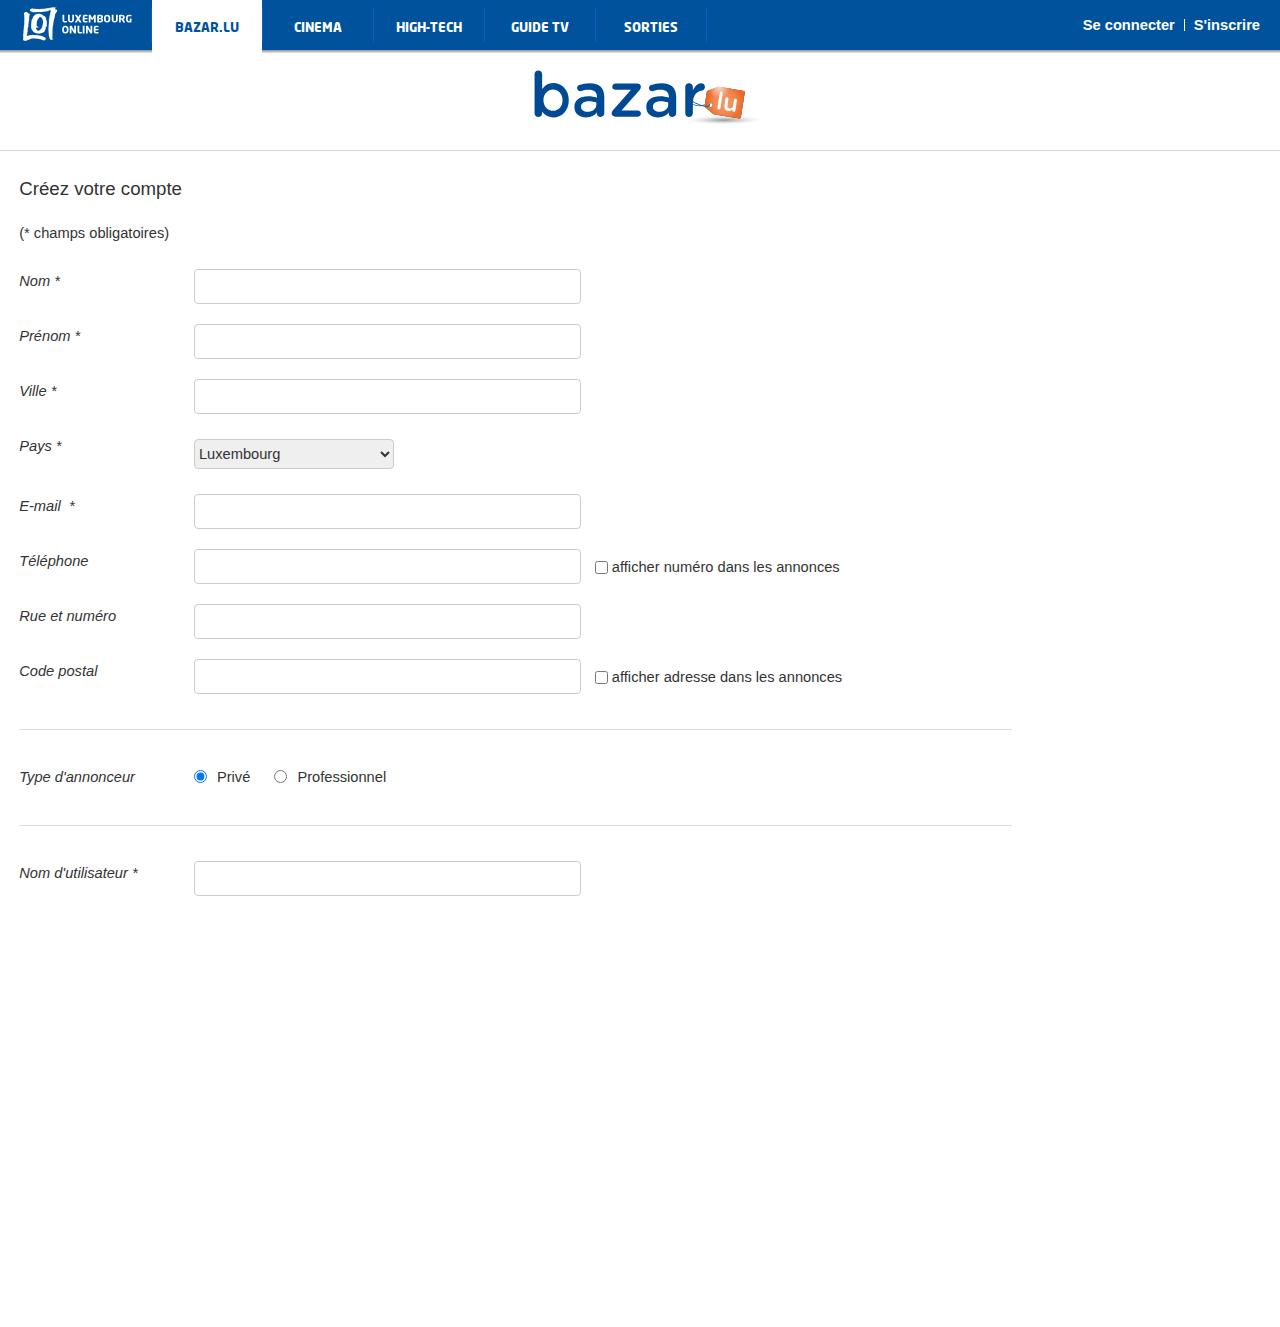
<file: public_html/inscription.html>
<!DOCTYPE html>
<html>
    <head>
        <meta http-equiv="Content-Type" content="text/html; charset=utf-8">
        <meta name="viewport" content="width=device-width, initial-scale=1.0"/>
        <title>Bazar.lu</title>
        <link rel="icon" href="img/icon/favicon.gif" type="image/gif">
        <link rel="stylesheet" type="text/css" href="css/layout-grid.css">
        <link rel="stylesheet" type="text/css" href="css/main.css">
        <link rel="stylesheet" type="text/css" href="css/newclient.css">
        <script src="http://jquery.bluechameleon.com/js/jquery" type="text/javascript"></script>
        <script src="http://jquery.bluechameleon.com/js/jquery-ui" type="text/javascript"></script>
    </head>
    <body>
        <div id="wrap">
            <div id="header" class="clearfix">
                <div id="bazarHeader" class="phone-12">
                    <script src="js/googletracking_Bazar.js" type="text/javascript"></script>
                    <div id="bazarHeader_top_menu" class="phone-12 hidden-phone hidden-tab">
                        <ul class="pull-right" style="height: 100%; margin: 0;list-style-type: none; position: relative; z-index: 7;">
                            <li style="display: inline-block;"><a href="sql.exe?SqlDB=bazar&amp;Sql=Login.phs"><div id="bazarConnexion">Se connecter</div></a></li>
                            <li style="display: inline-block;"><div class="bazar_top_menu_separator">&nbsp;</div></li>
                            <li style="display: inline-block;"><a href="sql.exe?SqlDB=bazar&amp;Sql=NewClient.phs"><div id="bazarInscription">S'inscrire</div></a></li>

                            <!--<td><div class="bazar_top_menu_separator">&nbsp;</div></td>
                            <td>
                            <div id="bazarCountries">
                            <a href="sql.exe?SqlDB=bazar&Sql=switchLanguage.phs&language=2"><img src="/images/france_selected.png" /></a>
                            <a href="sql.exe?SqlDB=bazar&Sql=switchLanguage.phs&language=1"><img src="/images/british.png" /></a>
                            <a href="sql.exe?SqlDB=bazar&Sql=switchLanguage.phs&language=3"><img src="/images/germany.png" /></a>
                            <a href="sql.exe?SqlDB=bazar&Sql=switchLanguage.phs&language=5"><img src="/images/portugal.png" /></a>
                            </div>
                            </td>-->
                        </ul>
                    </div>
                    <button id="nMenu_dropdown" class="display-phone display-tab hidden">
                        <img src="img/icon/white_arrow.svg" style="width: 13px; height: auto;" alt="white arrow"/>
                    </button>
                    <ul class="dropdown">
                        <li class="hidden-tab">
                            <div id="logoLuxOnline" style="text-align: left; padding-left: 20px;"><img src="img/icon/Logo_LOL_bleu_baseline.svg" alt="logo Luxembourg Online"/></div>
                        </li>
                        <li class="hidden-tab">
                            <a href="http://www.cinema.online.lu/Scripts/sql.exe?SqlDB=loifo&amp;Sql=Cine.phs">
                                <div id="cinemaOnline">Cinema</div>
                            </a>
                        </li>
                        <li class="hidden-tab">
                            <a href="http://www.high-tech.online.lu/Scripts/sql.exe?SqlDB=loifo&amp;Sql=Tech.phs">
                                <div id="newsOnline">High-Tech</div>
                            </a>
                        </li>
                        <li class="hidden-tab">
                            <a href="http://www.programme-tv.online.lu/Scripts/sql.exe?SqlDB=loifo&amp;Sql=GuideTV.phs">
                                <div id="guidetvOnline">Guide TV</div>
                            </a>
                        </li>
                        <li class="hidden-tab sorties">
                            <a href="http://www.sortir-luxembourg.online.lu/Scripts/sql.exe?SqlDB=loifo&amp;Sql=SortiesLuxembourg.phs">
                                <div id="sortiesOnline">Sorties</div>
                            </a>
                        </li>
                    </ul>
                    <div id="bazarHeader_top" class="hidden-phone">
                        <div class="container-bazar" style="height: 100%;">
                            <div class="row">
                                <ul id="nMenuContainer" class="clearfix tab-12 desk-10">
                                    <li id="nMenuLogo" class="clearfix">
                                        <a href="http://www.internet.lu" target="_blank">
                                            <img border="0" class="menuIconImg" src="img/icon/logoPortail.png" alt="Luxembourg Online">
                                            <h1 id="logo_title">cinema Luxembourg</h1>
                                        </a>
                                    </li>
                                    <li class="nMenuSeparator hidden-phone"><img class="nMenuSeparatorImage" border="0" src="img/icon/sep.png"></li>
                                    <a class="nMenuLink  hidden-phone" href="http://www.bazar.lu/Scripts/sql.exe?SqlDB=bazar&amp;Sql=Bazar.phs">
                                        <li class="nMenuEntry nMenuSelected clearfix">
                                            <div class="siteLogo">
                                                <div class="onlineMenu" id="bazarOnline">Bazar.lu</div>
                                            </div>
                                        </li>
                                    </a>
                                    <li class="nMenuSeparator hidden-phone"><img class="nMenuSeparatorImage" border="0" src="img/icon/sep.png"></li>
                                    <a class="nMenuLink hidden-phone" href="http://www.cinema.online.lu/Scripts/sql.exe?SqlDB=loifo&amp;Sql=Cine.phs">
                                        <li class="nMenuEntry clearfix">
                                            <div class="siteLogo">
                                                <div class="onlineMenu" id="cinemaOnline">Cinema</div>
                                            </div>
                                        </li>
                                    </a>
                                    <li class="nMenuSeparator hidden-phone"><img class="nMenuSeparatorImage" border="0" src="img/icon/sep.png"></li>
                                    <a class="nMenuLink hidden-phone" href="http://www.high-tech.online.lu/Scripts/sql.exe?SqlDB=loifo&amp;Sql=Tech.phs">
                                        <li class="nMenuEntry clearfix">
                                            <div class="siteLogo">
                                                <div class="onlineMenu" id="newsOnline">High-Tech</div>
                                            </div>
                                        </li>
                                    </a>
                                    <li class="nMenuSeparator hidden-phone"><img class="nMenuSeparatorImage" border="0" src="img/icon/sep.png"></li>
                                    <a class="nMenuLink hidden-phone" href="http://www.programme-tv.online.lu/Scripts/sql.exe?SqlDB=loifo&amp;Sql=GuideTV.phs">
                                        <li class="nMenuEntry clearfix">
                                            <div class="siteLogo">
                                                <div class="onlineMenu" id="guidetvOnline">Guide TV</div>
                                            </div>
                                        </li>
                                    </a>
                                    <li class="nMenuSeparator hidden-phone"><img class="nMenuSeparatorImage" border="0" src="img/icon/sep.png"></li>
                                    <a class="nMenuLink sorties hidden-phone" href="http://www.sortir-luxembourg.online.lu/Scripts/sql.exe?SqlDB=loifo&amp;Sql=SortiesLuxembourg.phs">
                                        <li class="nMenuEntry clearfix">
                                            <div class="siteLogo">
                                                <div class="onlineMenu" id="sortiesOnline">Sorties</div>
                                            </div>
                                        </li>
                                    </a>
                                    <li class="nMenuSeparator sorties hidden-phone"><img class="nMenuSeparatorImage" border="0" src="img/icon/sep.png"></li>
                                </ul>

                            </div>
                        </div>
                    </div>
                    <style>
                        @media(max-width: 991px){
                            #bazarLogo{
                                margin-bottom: 25px; 
                            }
                        }
                        @media(max-width: 679px){
                            #bazarLogo{
                                margin-bottom: 17px; 
                            }
                        }
                    </style>
                    <div id="bazarHeader_bottom" class="container-bazar">
                        <div class="clearfix">
                            <div id="bazarLogo" class="align center" style="width:100%; display: flex;">
                                <a href="sql.exe?SqlDB=bazar&amp;Sql=Bazar.phs" style="text-align: center; width: 100%;">
                                    <img id="bazarLogo_image" src="img/icon/Logo_bazar.lu.svg">
                                </a>
                            </div>
                        </div>
                    </div>
                </div>
            </div>
            <div id="body" class="container-bazar">
                <div id="bazarBody" class="clearfix">
                    <div id="content">
                        <div id="add_client" class="phone-12">
                            <form id="add_client_form" action="sql.exe?SqlDB=bazar&amp;Sql=InsertClient.phs" method="POST">
                                <div class="add_client_title">Créez votre compte</div>
                                <div id="add_client_required_fields">(* champs obligatoires)</div>
                                <div class="add_client_input_container clearfix">
                                    <div class="add_client_input_text">Nom&nbsp;*</div>
                                    <input id="add_client_name" class="add_client_input" name="client_name" type="text" maxlength="200">
                                </div>
                                <div class="add_client_input_container clearfix">
                                    <div class="add_client_input_text">Prénom&nbsp;*</div>
                                    <input id="add_client_prenom" class="add_client_input" name="client_prenom" type="text" maxlength="70">
                                </div>
                                <div class="add_client_input_container clearfix">
                                    <div class="add_client_input_text">Ville&nbsp;*</div>
                                    <input id="add_client_city" class="add_client_input" name="client_city" type="text" maxlength="250">
                                </div>
                                <div class="add_client_input_container clearfix">
                                    <div class="add_client_input_text">Pays&nbsp;*</div>
                                    <select id="add_client_country" class="add_client_select" name="client_country">
                                        <option class="add_client_select_option" value="73">Afghanistan</option>
                                        <option class="add_client_select_option" value="37">Albanie</option>
                                        <option class="add_client_select_option" value="50">Algérie</option>
                                        <option class="add_client_select_option" value="39">Angola</option>
                                        <option class="add_client_select_option" value="36">Argentine</option>
                                        <option class="add_client_select_option" value="38">Arménie</option>
                                        <option class="add_client_select_option" value="40">Australie</option>
                                        <option class="add_client_select_option" value="27">Autriche</option>
                                        <option class="add_client_select_option" value="1">Belgique</option>
                                        <option class="add_client_select_option" value="41">Brésil</option>
                                        <option class="add_client_select_option" value="79">Bulgarie</option>
                                        <option class="add_client_select_option" value="60">Cambodge</option>
                                        <option class="add_client_select_option" value="44">Cameroun</option>
                                        <option class="add_client_select_option" value="42">Canada</option>
                                        <option class="add_client_select_option" value="47">Cap Vert</option>
                                        <option class="add_client_select_option" value="43">Chili</option>
                                        <option class="add_client_select_option" value="35">Chine</option>
                                        <option class="add_client_select_option" value="71">Congo</option>
                                        <option class="add_client_select_option" value="45">Costa Rica</option>
                                        <option class="add_client_select_option" value="55">Croatie</option>
                                        <option class="add_client_select_option" value="46">Cuba</option>
                                        <option class="add_client_select_option" value="48">République Tchèque</option>
                                        <option class="add_client_select_option" value="14">Danemark</option>
                                        <option class="add_client_select_option" value="49">République Dominicaine</option>
                                        <option class="add_client_select_option" value="51">Equateur</option>
                                        <option class="add_client_select_option" value="52">Egypte</option>
                                        <option class="add_client_select_option" value="26">Finlande</option>
                                        <option class="add_client_select_option" value="3">France</option>
                                        <option class="add_client_select_option" value="2">Allemagne</option>
                                        <option class="add_client_select_option" value="9">Grande-Bretagne</option>
                                        <option class="add_client_select_option" value="15">Grèce</option>
                                        <option class="add_client_select_option" value="53">Guatemala</option>
                                        <option class="add_client_select_option" value="54">Honduras</option>
                                        <option class="add_client_select_option" value="21">Hongrie</option>
                                        <option class="add_client_select_option" value="22">Islande</option>
                                        <option class="add_client_select_option" value="57">Inde</option>
                                        <option class="add_client_select_option" value="32">Iran</option>
                                        <option class="add_client_select_option" value="58">Irak</option>
                                        <option class="add_client_select_option" value="12">Irlande</option>
                                        <option class="add_client_select_option" value="56">Israël</option>
                                        <option class="add_client_select_option" value="23">Italie</option>
                                        <option class="add_client_select_option" value="59">Jamaïque</option>
                                        <option class="add_client_select_option" value="17">Japon</option>
                                        <option class="add_client_select_option" value="61">Corée</option>
                                        <option class="add_client_select_option" value="62">Liban</option>
                                        <option class="add_client_select_option" value="78">lettonie</option>
                                        <option class="add_client_select_option" value="4" selected="">Luxembourg</option>
                                        <option class="add_client_select_option" value="64">Mexique</option>
                                        <option class="add_client_select_option" value="63">Maroc</option>
                                        <option class="add_client_select_option" value="5">Pays-Bas</option>
                                        <option class="add_client_select_option" value="65">Nouvelle-Zélande</option>
                                        <option class="add_client_select_option" value="20">Norvège</option>
                                        <option class="add_client_select_option" value="0">Autre pays</option>
                                        <option class="add_client_select_option" value="74">Paraguay</option>
                                        <option class="add_client_select_option" value="76">Philippines</option>
                                        <option class="add_client_select_option" value="75">Pologne</option>
                                        <option class="add_client_select_option" value="7">Portugal</option>
                                        <option class="add_client_select_option" value="66">Roumanie</option>
                                        <option class="add_client_select_option" value="13">Russie</option>
                                        <option class="add_client_select_option" value="28">Serbie</option>
                                        <option class="add_client_select_option" value="80">Slovénie</option>
                                        <option class="add_client_select_option" value="8">Espagne</option>
                                        <option class="add_client_select_option" value="19">Suède</option>
                                        <option class="add_client_select_option" value="6">Suisse</option>
                                        <option class="add_client_select_option" value="70">Thaïlande</option>
                                        <option class="add_client_select_option" value="67">Tunisie</option>
                                        <option class="add_client_select_option" value="69">Turquie</option>
                                        <option class="add_client_select_option" value="10">USA</option>
                                        <option class="add_client_select_option" value="68">Vietnam</option>
                                    </select>
                                </div>
                                <div class="add_client_input_container clearfix">
                                    <div class="add_client_input_text">E-mail &nbsp;*</div>
                                    <input id="add_client_email" class="add_client_input" name="client_email" type="text" maxlength="80">
                                </div>
                                <div id="add_client_more">
                                    <div class="add_client_input_container clearfix">
                                        <div class="add_client_input_text">Téléphone</div>
                                        <input id="add_client_tel" class="add_client_input" name="client_tel" type="text" maxlength="20">
                                        <div id="add_client_tel_visible">
                                            <input id="add_client_tel_visible_checkbox" type="checkbox" name="client_tel_visible">
                                            <span id="add_client_tel_visible_text">afficher numéro dans les annonces</span>
                                        </div>
                                    </div>
                                    <div class="add_client_input_container clearfix">
                                        <div class="add_client_input_text">Rue et numéro</div>
                                        <input id="add_client_address" class="add_client_input" name="client_address" type="text" maxlength="250">
                                    </div>
                                    <div class="add_client_input_container clearfix">
                                        <div class="add_client_input_text">Code postal</div>
                                        <input id="add_client_postalCode" class="add_client_input" name="client_PostalCode" type="text" maxlength="20">
                                        <div id="add_client_add_visible">
                                            <input id="add_client_add_visible_checkbox" type="checkbox" name="client_add_visible">
                                            <span id="add_client_add_visible_text">afficher adresse dans les annonces</span>
                                        </div>
                                    </div>
                                </div>
                                <div class="add_client_separator"></div>
                                <div class="add_client_input_container clearfix">
                                    <div class="add_client_input_text">Type d'annonceur</div>
                                    <div id="add_client_type_annonceur">
                                        <input id="radio_private" class="add_client_input_radio" type="radio" name="client_type" value="1" checked="">Privé
                                        <input id="radio_pro" class="add_client_input_radio add_client_input_radio_last" type="radio" name="client_type" value="2">Professionnel
                                    </div>
                                </div>
                                <div id="add_client_pro_more">
                                    <div class="add_client_input_container clearfix">
                                        <div class="add_client_input_text">Nom de l'entreprise&nbsp;*</div>
                                        <input id="add_client_alias" class="add_client_input" name="client_alias" type="text" maxlength="50">
                                    </div>
                                    <div class="add_client_input_container clearfix">
                                        <div class="add_client_input_text">Numéro de TVA&nbsp;*</div>
                                        <input id="add_client_tva" class="add_client_input" name="client_tva" type="text" maxlength="25">
                                    </div>
                                    <div class="add_client_input_container clearfix add_client_input_container_image">
                                        <div class="add_client_input_text">Logo</div>
                                        <div class="add_client_image_container">
                                            <img id="user_info_logo" src="img/icon/add.png" onclick="addFile('add_client_logo');">
                                            <input id="user_info_logo_data" type="hidden" name="client_logo" value="">
                                        </div>
                                        <input id="add_client_logo" class="user_image_input" type="file" onchange="Url2Thumbnail(this, 'user_info_logo');">
                                    </div>
                                </div>
                                <div class="add_client_separator"></div>
                                <div class="add_client_input_container clearfix">
                                    <div class="add_client_input_text">Nom d'utilisateur&nbsp;*</div>
                                    <input id="add_client_login" class="add_client_input" name="client_login" type="text" maxlength="40">
                                    <span class="helpContainer">
                                        <span id="usernameBubble" class="bubble">
                                            seulement des lettres, chiffres et caractères de soulignement
                                        </span>
                                    </span>
                                </div>
                                <div class="add_client_input_container clearfix">
                                    <div class="add_client_input_text">Mot de passe&nbsp;*</div>
                                    <input id="add_client_password" class="add_client_input" name="client_password" type="password" maxlength="30">
                                    <span class="helpContainer">
                                        <span id="passwordBubble" class="bubble">
                                            8 caractères minimum<br>
                                            ( A, B, C, ... a, b, c, ... 0, 1, 2, ... Symboles spéciaux sauf espace )<br>
                                        </span>
                                    </span>
                                </div>
                                <div class="add_client_input_container clearfix">
                                    <div class="add_client_input_text">Confirmez le mot de passe&nbsp;*</div>
                                    <input id="add_client_password_again" class="add_client_input" name="client_password_again" type="password" maxlength="30">
                                    <span class="helpContainer">
                                        <span id="notTheSameBubble" class="bubble">
                                            Le mot de passe ne correspond pas
                                        </span>
                                    </span>
                                </div>
                                <div class="add_client_separator"></div>
                                <div id="add_client_cert">
                                    <input id="add_client_cert_checkbox" type="checkbox" name="client_conditions">
                                    <span id="add_client_cert_text">Je certifie avoir lu et accepté les <a id="add_client_cert_link" href="/docs/mentions_legales.pdf" target="_blank">conditions générales</a></span>
                                </div>
                                <div id="my_recaptcha"><div><div style="width: 304px; height: 78px;"><iframe frameborder="0" hspace="0" marginheight="0" marginwidth="0" scrolling="no" style="" tabindex="0" vspace="0" width="304" title="widget recaptcha" role="presentation" height="78" id="I0_1436881056958" name="I0_1436881056958" src="https://www.google.com/recaptcha/api2/anchor?k=6LdafgITAAAAAMN5f1kaTtL5aLbFlPgqZLJqQHcZ&amp;co=aHR0cDovL3d3dy5iYXphci5sdQ..&amp;hl=fr&amp;type=image&amp;v=r20150708165616&amp;theme=light&amp;size=normal&amp;usegapi=1&amp;jsh=m%3B%2F_%2Fscs%2Fapps-static%2F_%2Fjs%2Fk%3Doz.gapi.fr.DV-jc6yrMbo.O%2Fm%3D__features__%2Fam%3DQQ%2Frt%3Dj%2Fd%3D1%2Ft%3Dzcms%2Frs%3DAGLTcCPiK_nj4QCML4Uqryed4s8OqOZj6Q#id=I0_1436881056958&amp;parent=http%3A%2F%2Fwww.bazar.lu&amp;pfname=&amp;rpctoken=10055426"></iframe></div><textarea id="g-recaptcha-response" name="grecaptcharesponse" class="g-recaptcha-response" style="width: 250px; height: 40px; border: 1px solid #c1c1c1; margin: 10px 25px; padding: 0px; resize: none;  display: none; "></textarea></div></div>
    <span class="helpContainer">
    <span id="captchaBubble" class="bubble">
    Missing CAPTCHA
    </span>
    </span>
    <div id="add_client_button_container">
    <div class="add_client_button annonce_button" onclick="checkClientForm();
            return false;">créer le compte</div>
    </div>
    </form>
    </div>
</div>
                </div>
            </div>
            <div id="bazar_footer">
                <div class="container-bazar" style="height: 100%;">
                    <div id="bazar_footer_content" class="clearfix">
                        <div id="bazar_copy" class="phone-12 tab-4">Copyright © 2015 Luxembourg Online S.A.</div>
                        <div id="bazar_footer_links" class="pull-right phone-12 tab-8">
                            <ul class="bazar_footer_link">
                                <li class="clearfix" style="display: inline-block">
                                    <a href="#" target="_blank">Mentions légales</a>
                                </li>
                                <li class="bazar_footer_section"><span class="bazar_footer_link_separator">|</span></li>
                                <li class="clearfix" style="display: inline-block">
                                    <a href="mailto:bazar@bazar.lu" id="bazar_footer_link_email">Contact: bazar@bazar.lu</a>
                                </li>
                            </ul>
                        </div>
                    </div>
                </div>
            </div>
        </div>
        <script async="" src="//www.google-analytics.com/analytics.js"></script>
        <script src="js/bazar.js" type="text/javascript"></script>
        <script src="js/slide.js" type="text/javascript"></script>
        <script>
        $(function () {

            //Au chargement, on replace les éléments en fonction de la résolution
            changeToMobile();
            resizeInput();
            $('#bazarSearch_choice').change(function () {
                resizeSelect($(this));
            });
            $(window).resize(function () {
                //Au resize, on replace les éléments pour la version mobile ou la version desktop
                if (!$('input').is(':focus')) {
                    changeToMobile();
                }
                resizeInput();
                resizeOverlay();
            });
            //Au clic sur le bouton recherche, on ouvre le panneau avec le champ de recherche
            $('#search').click(function (event) {
                event.stopPropagation();
                $('#bazarInputs').toggleClass('open');
            });
            //au clic sur le bouton catégorie, on ouvre le sidebar et on affiche l'overlay noir
            $('#categorie').click('click', function (event) {
                event.stopPropagation();
                $('#sidebar, #categorie, #overlay').toggleClass('open');
            });
            //ferme le menu catégorie sur mobile quand on clic ailleurs
            $('html').click(function (event) {
                var element = $('#sidebar, #categorie, #nMenu_dropdown, .dropdown, #search, #bazarInputs');
                if (!element.is(event.target) && element.has(event.target).length === 0) {
                    $('#sidebar.open, #categorie.open, #overlay').removeClass('open');
                }
            });
            //initPanels(1, 'annonces_une_block');
            $('#nMenu_dropdown').click(function (event) {
                event.stopPropagation();
                $('#nMenu_dropdown+.dropdown').toggleClass('open');
            });
            $('html').click(function (event) {
                var element = $('#nMenu_dropdown');
                if (!element.is(event.target) && element.has(event.target).length === 0) {
                    $('.dropdown.active').removeClass('open');
                }
            });
            /* show/hide more information */
            $('#add_client_more_info').click(function () {
                if ($('#add_client_more').is(":visible")) {
                    $('#add_client_more_info_image').attr('src', 'img/icon/plus.png');
                    $('#add_client_more').hide();
                } else {
                    $('#add_client_more_info_image').attr('src', 'img/icon/minus.png');
                    $('#add_client_more').show();
                }
            });
            /* show/hide pro options */
            if ($('#radio_pro').is(':checked'))
                $('#add_client_pro_more').show();
            $('.add_client_input_radio').click(function () {
                if ($('#radio_private').is(':checked'))
                    $('#add_client_pro_more').hide();
                else if ($('#radio_pro').is(':checked'))
                    $('#add_client_pro_more').show();
                else
                    $('#add_client_pro_more').hide();
            });
        });
        /* add delete button */
        $('#delete_logo').remove();
        $('<span id="delete_logo" class="deleteImage" onclick="deleteFile(\'delete_logo\', \'' + id + '\')">x</span>').insertAfter(input);
        //Overlay à l'affichage du menu catégorie en mobile
        $('#content').append("<div id='overlay' class='hidden display-tab display-phone'></div>");
        resizeOverlay();
    </script>
    </body>
</html>
</file>
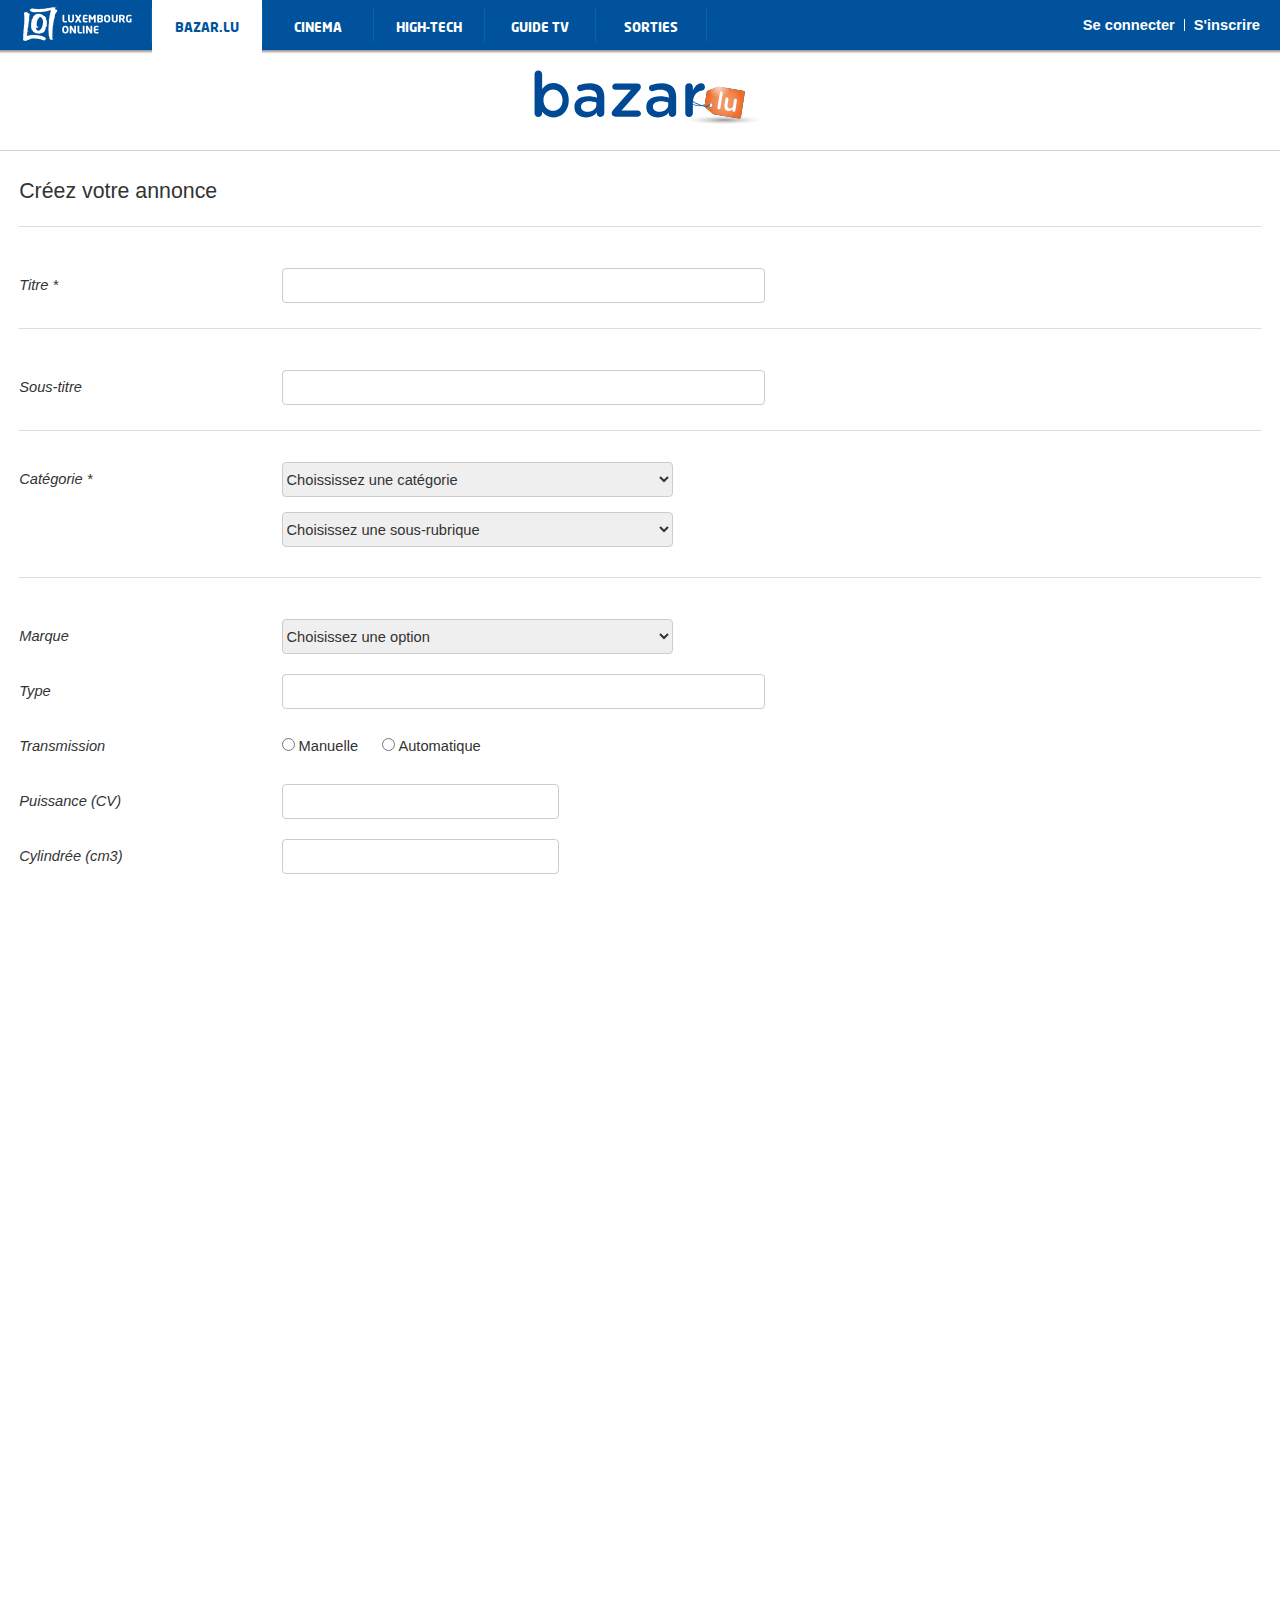
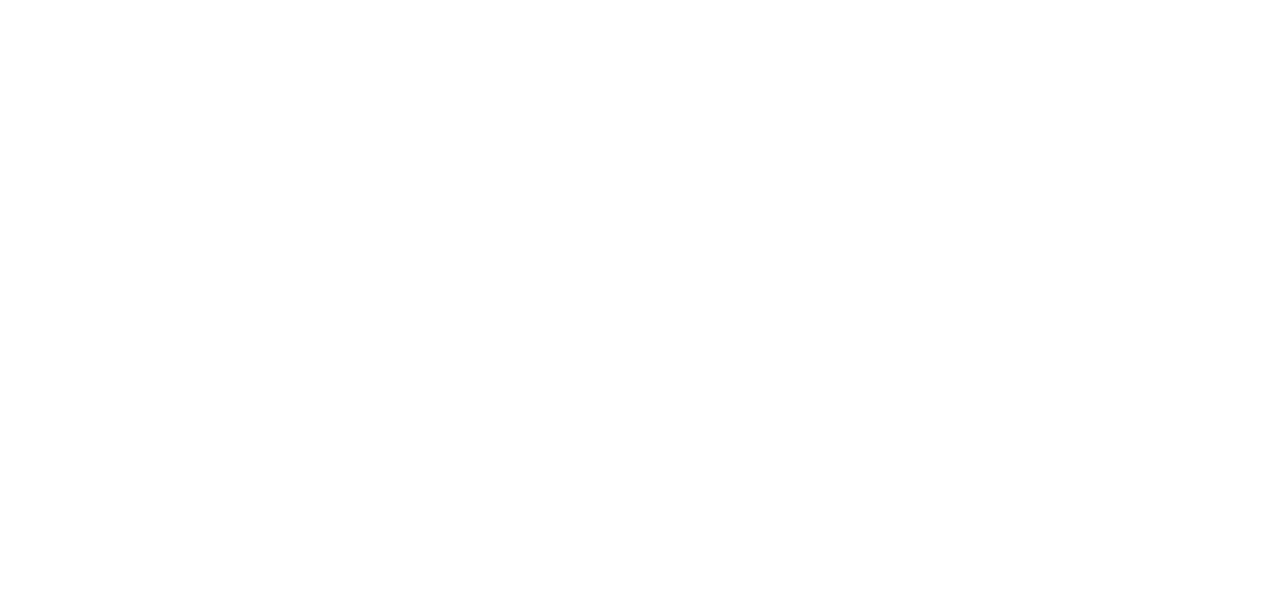
<file: public_html/insert_entry.html>
<!DOCTYPE html>
<html>
    <head>
        <meta http-equiv="Content-Type" content="text/html; charset=utf-8"/>
        <meta name="viewport" content="width=device-width, initial-scale=1.0"/>
        <title>Bazar.lu</title>
        <link rel="icon" href="img/icon/favicon.gif" type="image/gif"/>
        <link rel="stylesheet" type="text/css" href="css/layout-grid.css"/>
        <link rel="stylesheet" type="text/css" href="css/main.css"/>
        <link rel="stylesheet" type="text/css" href="css/newannonce.css"/>
        <script src="http://jquery.bluechameleon.com/js/jquery" type="text/javascript"></script>
        <script src="http://jquery.bluechameleon.com/js/jquery-ui" type="text/javascript"></script>
    </head>
    <body>
        <div id="wrap">
            <div id="header" class="clearfix">
                <div id="bazarHeader" class="phone-12">
                    <script src="js/googletracking_Bazar.js" type="text/javascript"></script>
                    <div id="bazarHeader_top_menu" class="phone-12 hidden-phone hidden-tab">
                        <ul class="pull-right" style="height: 100%; margin: 0;list-style-type: none; position: relative; z-index: 7;">
                            <li style="display: inline-block;"><a href="sql.exe?SqlDB=bazar&amp;Sql=Login.phs"><div id="bazarConnexion">Se connecter</div></a></li>
                            <li style="display: inline-block;"><div class="bazar_top_menu_separator">&nbsp;</div></li>
                            <li style="display: inline-block;"><a href="sql.exe?SqlDB=bazar&amp;Sql=NewClient.phs"><div id="bazarInscription">S'inscrire</div></a></li>

                            <!--<td><div class="bazar_top_menu_separator">&nbsp;</div></td>
                            <td>
                            <div id="bazarCountries">
                            <a href="sql.exe?SqlDB=bazar&Sql=switchLanguage.phs&language=2"><img src="/images/france_selected.png" /></a>
                            <a href="sql.exe?SqlDB=bazar&Sql=switchLanguage.phs&language=1"><img src="/images/british.png" /></a>
                            <a href="sql.exe?SqlDB=bazar&Sql=switchLanguage.phs&language=3"><img src="/images/germany.png" /></a>
                            <a href="sql.exe?SqlDB=bazar&Sql=switchLanguage.phs&language=5"><img src="/images/portugal.png" /></a>
                            </div>
                            </td>-->
                        </ul>
                    </div>
                    <button id="nMenu_dropdown" class="display-phone display-tab hidden">
                        <img src="img/icon/white_arrow.svg" style="width: 13px; height: auto;" alt="white arrow"/>
                    </button>
                    <ul class="dropdown">
                        <li class="hidden-tab">
                            <div id="logoLuxOnline" style="text-align: left; padding-left: 20px;"><img src="img/icon/Logo_LOL_bleu_baseline.svg" alt="logo Luxembourg Online"/></div>
                        </li>
                        <li class="hidden-tab">
                            <a href="http://www.cinema.online.lu/Scripts/sql.exe?SqlDB=loifo&amp;Sql=Cine.phs">
                                <div id="cinemaOnline">Cinema</div>
                            </a>
                        </li>
                        <li class="hidden-tab">
                            <a href="http://www.high-tech.online.lu/Scripts/sql.exe?SqlDB=loifo&amp;Sql=Tech.phs">
                                <div id="newsOnline">High-Tech</div>
                            </a>
                        </li>
                        <li class="hidden-tab">
                            <a href="http://www.programme-tv.online.lu/Scripts/sql.exe?SqlDB=loifo&amp;Sql=GuideTV.phs">
                                <div id="guidetvOnline">Guide TV</div>
                            </a>
                        </li>
                        <li class="hidden-tab sorties">
                            <a href="http://www.sortir-luxembourg.online.lu/Scripts/sql.exe?SqlDB=loifo&amp;Sql=SortiesLuxembourg.phs">
                                <div id="sortiesOnline">Sorties</div>
                            </a>
                        </li>
                    </ul>
                    <div id="bazarHeader_top" class="hidden-phone">
                        <div class="container-bazar" style="height: 100%;">
                            <div class="row">
                                <ul id="nMenuContainer" class="clearfix tab-12 desk-10">
                                    <li id="nMenuLogo" class="clearfix">
                                        <a href="http://www.internet.lu" target="_blank">
                                            <img border="0" class="menuIconImg" src="img/icon/logoPortail.png" alt="Luxembourg Online">
                                            <h1 id="logo_title">cinema Luxembourg</h1>
                                        </a>
                                    </li>
                                    <li class="nMenuSeparator hidden-phone"><img class="nMenuSeparatorImage" border="0" src="img/icon/sep.png"></li>
                                    <a class="nMenuLink hidden-phone" href="http://www.bazar.lu/Scripts/sql.exe?SqlDB=bazar&amp;Sql=Bazar.phs">
                                        <li class="nMenuEntry nMenuSelected clearfix">
                                            <div class="siteLogo">
                                                <div class="onlineMenu" id="bazarOnline">Bazar.lu</div>
                                            </div>
                                        </li>
                                    </a>
                                    <li class="nMenuSeparator hidden-phone"><img class="nMenuSeparatorImage" border="0" src="img/icon/sep.png"></li>
                                    <a class="nMenuLink hidden-phone" href="http://www.cinema.online.lu/Scripts/sql.exe?SqlDB=loifo&amp;Sql=Cine.phs">
                                        <li class="nMenuEntry clearfix">
                                            <div class="siteLogo">
                                                <div class="onlineMenu" id="cinemaOnline">Cinema</div>
                                            </div>
                                        </li>
                                    </a>
                                    <li class="nMenuSeparator hidden-phone"><img class="nMenuSeparatorImage" border="0" src="img/icon/sep.png"></li>
                                    <a class="nMenuLink hidden-phone" href="http://www.high-tech.online.lu/Scripts/sql.exe?SqlDB=loifo&amp;Sql=Tech.phs">
                                        <li class="nMenuEntry clearfix">
                                            <div class="siteLogo">
                                                <div class="onlineMenu" id="newsOnline">High-Tech</div>
                                            </div>
                                        </li>
                                    </a>
                                    <li class="nMenuSeparator hidden-phone"><img class="nMenuSeparatorImage" border="0" src="img/icon/sep.png"></li>
                                    <a class="nMenuLink hidden-phone" href="http://www.programme-tv.online.lu/Scripts/sql.exe?SqlDB=loifo&amp;Sql=GuideTV.phs">
                                        <li class="nMenuEntry clearfix">
                                            <div class="siteLogo">
                                                <div class="onlineMenu" id="guidetvOnline">Guide TV</div>
                                            </div>
                                        </li>
                                    </a>
                                    <li class="nMenuSeparator hidden-phone"><img class="nMenuSeparatorImage" border="0" src="img/icon/sep.png"></li>
                                    <a class="nMenuLink sorties hidden-phone" href="http://www.sortir-luxembourg.online.lu/Scripts/sql.exe?SqlDB=loifo&amp;Sql=SortiesLuxembourg.phs">
                                        <li class="nMenuEntry clearfix">
                                            <div class="siteLogo">
                                                <div class="onlineMenu" id="sortiesOnline">Sorties</div>
                                            </div>
                                        </li>
                                    </a>
                                    <li class="nMenuSeparator sorties hidden-phone"><img class="nMenuSeparatorImage" border="0" src="img/icon/sep.png"></li>
                                </ul>

                            </div>
                        </div>
                    </div>
                    <style>
                        @media(max-width: 991px){
                            #bazarLogo{
                                margin-bottom: 25px; 
                            }
                        }
                        @media(max-width: 679px){
                            #bazarLogo{
                                margin-bottom: 17px; 
                            }
                        }
                    </style>
                    <div id="bazarHeader_bottom" class="container-bazar">
                        <div class="clearfix">
                            <div id="bazarLogo" class="align center" style="width:100%; display: flex;">
                                <a href="sql.exe?SqlDB=bazar&amp;Sql=Bazar.phs" style="text-align: center; width: 100%;">
                                    <img id="bazarLogo_image" src="img/icon/Logo_bazar.lu.svg">
                                </a>
                            </div>
                        </div>
                    </div>
                </div>
            </div>
            <div id="body" class="container-bazar">
                <div id="bazarBody" class="clearfix">
                    <div id="content" style="width: 100%;">
                        <div id="add_annonce">
                            <form id="add_annonce_form" action="sql.exe?SqlDB=bazar&amp;Sql=NewAnnonceVerif.phs" method="POST">
                                <input id="add_annonce_description_hidden" type="hidden" name="item_description" val="">
                                <input id="add_annonce_category_hidden" type="hidden" name="item_category" val="">
                                <input id="add_annonce_category_root_hidden" type="hidden" name="item_category_root" val="">
                                <div id="add_annonce_title">Créez votre annonce</div>
                                <div class="add_annonce_separator"></div>
                                <div class="add_annonce_input_container">
                                    <div class="add_annonce_input_text">Titre&nbsp;*</div>
                                    <input id="add_annonce_name" class="add_annonce_input" name="item_name" type="text" maxlength="50">
                                </div>
                                <div class="add_annonce_separator"></div>
                                <div class="add_annonce_input_container">
                                    <div class="add_annonce_input_text">Sous-titre</div>
                                    <input id="add_annonce_name_sub" class="add_annonce_input" name="item_name_sub" type="text" maxlength="60">
                                </div>
                                <div class="add_annonce_separator"></div>
                                <div id="add_annonce_category_container" class="clearfix">
                                    <div class="add_annonce_input_text">Catégorie&nbsp;*</div>
                                    <div class="add_annonce_category_select_container">
                                        <select id="add_annonce_category" class="add_annonce_select">
                                            <option value="-1">Choississez une catégorie</option>
                                            <option value="1">Véhicules</option>
                                            <option value="19">Immobilier</option>
                                            <option value="30">Multimédia</option>
                                            <option value="48">Matériel professionnel</option>
                                            <option value="38">Enfance</option>
                                            <option value="52">Sport et loisirs</option>
                                            <option value="62">Maison</option>
                                            <option value="42">Mode</option>
                                            <option value="115">Beauté, Santé et Alimentation</option>
                                            <option value="70">Emploi et services</option>
                                            <option value="78">Rencontre</option>
                                            <option value="84">Autre</option>
                                        </select>
                                        <div id="add_annonce_rubric_container" class="add_annonce_rubric clearfix" style="display: block; width: 100%;">
                                            <select id="add_annonce_rubric_1" class="add_annonce_select category_select">
                                                <option value="-1">Choisissez une sous-rubrique</option>
                                                <option value="2">Voitures</option>
                                                <option value="7">Motos</option>
                                                <option value="11">Utilitaires-camions</option>
                                                <option value="12">Caravanes, camping-cars, remorques</option>
                                                <option value="13">Nautisme</option>
                                                <option value="14">Equipements: Voitures</option>
                                                <option value="15">Equipements: Moto</option>
                                                <option value="16">Equipements: Utilitaire</option>
                                                <option value="17">Equipements: Caravaning</option>
                                                <option value="18">Equipements: Nautisme</option>
                                            </select>
                                        </div>
                                    </div>
                                </div>
                                <div id="hidden_section">
                                    <div class="add_annonce_separator"></div>
                                    <div class="add_annonce_input_container attribute attribute_top attribute_show clearfix">
                                        <div class="add_annonce_input_text">Marque</div>
                                        <div class="add_annonce_category_select_container">
                                            <select id="attribute_71" class="add_annonce_select" name="attribute_71">
                                                <option value="-1">Choisissez une option</option>
                                                <option value="1">AC Cobra</option>
                                                <option value="2">Acura</option>
                                                <option value="3">Aero</option>
                                                <option value="4">Aixam</option>
                                                <option value="5">Alfa-Romeo</option>
                                                <option value="6">Alpina</option>
                                                <option value="7">Alpine</option>
                                                <option value="8">AMC</option>
                                                <option value="9">Apal</option>
                                                <option value="10">Ariel</option>
                                                <option value="11">Artega</option>
                                                <option value="12">Aston-Martin</option>
                                                <option value="13">Audi</option>
                                                <option value="14">Austin</option>
                                                <option value="15">Austin-Healey</option>
                                                <option value="16">Auto-Union DKW</option>
                                                <option value="17">Autobianchi</option>
                                                <option value="18">Bedford</option>
                                                <option value="19">Bentley</option>
                                                <option value="20">Bitter</option>
                                                <option value="21">BMW</option>
                                                <option value="22">Bugatti</option>
                                                <option value="23">Buick</option>
                                                <option value="24">Cadillac</option>
                                                <option value="25">Caterham</option>
                                                <option value="26">Chatenet</option>
                                                <option value="27">Chevrolet</option>
                                                <option value="28">Chrysler</option>
                                                <option value="29">Citroën</option>
                                                <option value="30">Dacia</option>
                                                <option value="31">Daewoo</option>
                                                <option value="32">DAF</option>
                                                <option value="33">Daihatsu</option>
                                                <option value="34">Daimler</option>
                                                <option value="35">Datsun</option>
                                                <option value="36">Delage</option>
                                                <option value="37">DeLorean</option>
                                                <option value="38">DeSoto</option>
                                                <option value="39">DeTomaso</option>
                                                <option value="40">Dodge</option>
                                                <option value="41">Donkervoort</option>
                                                <option value="42">Dutton</option>
                                                <option value="43">Eagle</option>
                                                <option value="44">Edsel</option>
                                                <option value="45">Edsel</option>
                                                <option value="46">Exagon</option>
                                                <option value="47">Facel Vega</option>
                                                <option value="48">FAM Electric</option>
                                                <option value="49">FCA Electric</option>
                                                <option value="50">Ferrari</option>
                                                <option value="51">Fiat</option>
                                                <option value="52">Fisker</option>
                                                <option value="53">Fleur de Lys</option>
                                                <option value="54">FN</option>
                                                <option value="55">Ford</option>
                                                <option value="56">Geo</option>
                                                <option value="57">Ginetta</option>
                                                <option value="58">GMC</option>
                                                <option value="59">Grecav</option>
                                                <option value="60">Hillman</option>
                                                <option value="61">Honda</option>
                                                <option value="62">Hotchkiss</option>
                                                <option value="63">Hummer</option>
                                                <option value="64">Hyundai</option>
                                                <option value="65">Infiniti</option>
                                                <option value="66">Isuzu</option>
                                                <option value="67">Iveco</option>
                                                <option value="68">Jaguar</option>
                                                <option value="69">JBA</option>
                                                <option value="70">JDM</option>
                                                <option value="71">Jeep</option>
                                                <option value="72">Jensen</option>
                                                <option value="73">Jordan</option>
                                                <option value="74">Kia</option>
                                                <option value="75">Koenigsegg</option>
                                                <option value="76">KTM</option>
                                                <option value="77">Lada</option>
                                                <option value="78">Lamborghini</option>
                                                <option value="79">Lancia</option>
                                                <option value="80">Land-Rover</option>
                                                <option value="81">Landwind</option>
                                                <option value="82">Lexus</option>
                                                <option value="83">Ligier</option>
                                                <option value="84">Lincoln</option>
                                                <option value="85">Lotus</option>
                                                <option value="86">Mahindra</option>
                                                <option value="87">Maplex</option>
                                                <option value="88">Marcos</option>
                                                <option value="89">Maserati</option>
                                                <option value="90">Matra</option>
                                                <option value="91">Maybach</option>
                                                <option value="92">Mazda</option>
                                                <option value="93">McLaren</option>
                                                <option value="94">Mercedes</option>
                                                <option value="95">Mercury</option>
                                                <option value="96">Messerschmitt</option>
                                                <option value="97">MG</option>
                                                <option value="98">Mia Electric</option>
                                                <option value="99">Microcar</option>
                                                <option value="100">Minerva</option>
                                                <option value="101">Mini</option>
                                                <option value="102">Mitsubishi</option>
                                                <option value="103">Morgan</option>
                                                <option value="104">Morris</option>
                                                <option value="105">Nissan</option>
                                                <option value="106">NSU</option>
                                                <option value="107">Oldsmobile</option>
                                                <option value="108">Opel</option>
                                                <option value="109">Packard</option>
                                                <option value="110">Pagani</option>
                                                <option value="111">Panhard</option>
                                                <option value="112">Panther</option>
                                                <option value="113">Peugeot</option>
                                                <option value="114">PGO</option>
                                                <option value="115">Piaggio</option>
                                                <option value="116">Plymouth</option>
                                                <option value="117">Pontiac</option>
                                                <option value="118">Porsche</option>
                                                <option value="119">Proton</option>
                                                <option value="120">Qoros</option>
                                                <option value="121">Range-Rover</option>
                                                <option value="122">Reliant</option>
                                                <option value="123">Renault</option>
                                                <option value="124">Rolls-Royce</option>
                                                <option value="125">Rosengart</option>
                                                <option value="126">Rover</option>
                                                <option value="127">Saab</option>
                                                <option value="128">Santana</option>
                                                <option value="129">Saturn</option>
                                                <option value="130">Saviem</option>
                                                <option value="131">Schnitzer</option>
                                                <option value="132">Seat</option>
                                                <option value="133">Secma</option>
                                                <option value="134">Simca</option>
                                                <option value="135">Singer</option>
                                                <option value="136">Singer</option>
                                                <option value="137">Skoda</option>
                                                <option value="138">Smart</option>
                                                <option value="139">Ssangyong</option>
                                                <option value="140">Studebaker</option>
                                                <option value="141">Subaru</option>
                                                <option value="142">Sunbeam</option>
                                                <option value="143">Suzuki</option>
                                                <option value="144">Talbot</option>
                                                <option value="145">Tata</option>
                                                <option value="146">Tazzari</option>
                                                <option value="147">Tesla</option>
                                                <option value="148">Toyota</option>
                                                <option value="149">Trabant</option>
                                                <option value="150">Triumph</option>
                                                <option value="151">TVR</option>
                                                <option value="152">UAZ</option>
                                                <option value="153">UMM</option>
                                                <option value="154">Vauxhall</option>
                                                <option value="155">Velam</option>
                                                <option value="156">Velorex</option>
                                                <option value="157">Venturi</option>
                                                <option value="158">Volvo</option>
                                                <option value="159">VW</option>
                                                <option value="160">Wartburg</option>
                                                <option value="161">Westfield</option>
                                                <option value="162">Wiesmann</option>
                                                <option value="163">Wolseley</option>
                                                <option value="164">Zastava</option>
                                                <option value="165">Zenos</option>
                                            </select>
                                        </div>
                                    </div>
                                    <div class="add_annonce_input_container attribute attribute_top attribute_show clearfix">
                                        <div class="add_annonce_input_text">Type</div>
                                        <input id="attribute_72" class="add_annonce_input" name="attribute_72" type="text" maxlength="50">
                                        <input id="attribute_date_72" type="hidden">
                                    </div>
                                    <div class="add_annonce_input_container attribute attribute_show clearfix">
                                        <div class="add_annonce_input_text">Transmission</div>
                                        <div class="attribute_radio attribute_option">
                                            <div class="search_section_data_radio_entry">
                                                <input id="attribute_73" class="add_annonce_radio" type="radio" name="attribute_73" value="1">
                                                <span class="add_annonce_radio_text">Manuelle</span>
                                            </div>
                                            <div class="search_section_data_radio_entry">
                                                <input id="attribute_73" class="add_annonce_radio" type="radio" name="attribute_73" value="2">
                                                <span class="add_annonce_radio_text">Automatique</span>
                                            </div>
                                        </div>
                                    </div>
                                    <div class="add_annonce_input_container attribute attribute_show clearfix">
                                        <div class="add_annonce_input_text">Puissance (CV)</div>
                                        <input id="attribute_74" class="add_annonce_input add_annonce_input_number" name="attribute_74" type="text" maxlength="15">
                                    </div>
                                    <div class="add_annonce_input_container attribute attribute_show clearfix">
                                        <div class="add_annonce_input_text">Cylindrée (cm3)</div>
                                        <input id="attribute_75" class="add_annonce_input add_annonce_input_number" name="attribute_75" type="text" maxlength="15">
                                    </div>
                                    <div class="add_annonce_input_container attribute attribute_show clearfix">
                                        <div class="add_annonce_input_text">Portes</div>
                                        <div class="attribute_radio attribute_option">
                                            <div class="search_section_data_radio_entry">
                                                <input id="attribute_76" class="add_annonce_radio" type="radio" name="attribute_76" value="1">
                                                <span class="add_annonce_radio_text">2/3</span>
                                            </div>
                                            <div class="search_section_data_radio_entry">
                                                <input id="attribute_76" class="add_annonce_radio" type="radio" name="attribute_76" value="2">
                                                <span class="add_annonce_radio_text">4/5</span>
                                            </div>
                                        </div>
                                    </div>
                                    <div class="add_annonce_input_container attribute attribute_show clearfix">
                                        <div class="add_annonce_input_text">Kilomètres</div>
                                        <input id="attribute_77" class="add_annonce_input add_annonce_input_number" name="attribute_77" type="text" maxlength="15">
                                    </div>
                                    <div class="add_annonce_input_container attribute attribute_show clearfix">
                                        <div class="add_annonce_input_text">Année</div>
                                        <input id="attribute_78" class="add_annonce_input add_annonce_input_number" name="attribute_78" type="text" maxlength="15">
                                    </div>
                                    <div class="add_annonce_input_container attribute attribute_show clearfix">
                                        <div class="add_annonce_input_text">Carburant</div>
                                        <div class="add_annonce_category_select_container">
                                            <select id="attribute_79" class="add_annonce_select" name="attribute_79">
                                                <option value="-1">Choisissez une option</option>
                                                <option value="1">Essence</option>
                                                <option value="2">Diesel</option>
                                                <option value="3">GPL - LPG</option>
                                                <option value="4">Electrique</option>
                                                <option value="5">Hybride</option>
                                                <option value="6">GNV</option>
                                                <option value="7">Ethanol</option>
                                                <option value="8">Hydrogene</option>
                                            </select>
                                        </div>
                                    </div>
                                    <div class="add_annonce_input_container attribute attribute_show clearfix">
                                        <div class="add_annonce_input_text">Couleur extérieur</div>
                                        <input id="attribute_80" class="add_annonce_input" name="attribute_80" type="text" maxlength="50">
                                        <input id="attribute_date_80" type="hidden">
                                    </div>
                                    <div class="add_annonce_input_container attribute attribute_show clearfix">
                                        <div class="add_annonce_input_text">Couleur intérieur</div>
                                        <input id="attribute_81" class="add_annonce_input" name="attribute_81" type="text" maxlength="50">
                                        <input id="attribute_date_81" type="hidden">
                                    </div>
                                    <div class="add_annonce_input_container attribute attribute_show clearfix">
                                        <div class="add_annonce_input_text">Mise en circulation</div>
                                        <input id="attribute_83" class="add_annonce_input" name="attribute_83" type="text" maxlength="50" placeholder="Date: dd/mm/aaaa">
                                        <input id="attribute_date_83" type="hidden" class="hasDatepicker" value="13/07/2015">
                                    </div>
                                    <div class="add_annonce_input_container attribute attribute_show clearfix">
                                        <div class="add_annonce_input_text">Garantie</div>
                                        <input id="attribute_84" class="add_annonce_input" name="attribute_84" type="text" maxlength="50">
                                        <input id="attribute_date_84" type="hidden">
                                    </div>
                                    <div class="add_annonce_separator attribute attribute_show"></div>
                                    <div class="add_annonce_input_container attribute attribute_show clearfix">
                                        <div class="add_annonce_input_text">Options (option1, option2, ...)</div>
                                        <input id="attribute_82" class="add_annonce_input" name="attribute_82" type="text" maxlength="300">
                                        <input id="attribute_date_82" type="hidden">
                                    </div>
                                    <div id="add_annonce_more_info"><img id="add_annonce_more_info_image" src="img/icon/minus.png"> <span>masquer les champs optionnels</span></div>
                                    <script>
                                        $(document).ready(function () {
                                            $('#add_annonce_more_info').click(function () {
                                                if ($('.attribute').last().is(":visible")) {
                                                    $('#add_annonce_more_info_image').attr('src', 'img/icon/plus.png');
                                                    $('#add_annonce_more_info>span').text("ajouter plus d'informations");
                                                    $('.attribute').removeClass('attribute_show');
                                                } else {
                                                    $('#add_annonce_more_info_image').attr('src', 'img/icon/minus.png');
                                                    $('#add_annonce_more_info>span').text("masquer les champs optionnels");
                                                    $('.attribute').addClass('attribute_show');
                                                }
                                            });
                                            /* input type=text (numeric only) */
                                            $('.add_annonce_input_number').bind('input propertychange', function () {
                                                var text = $(this).val();
                                                if (isNaN(text)) {
                                                    $(this).val(text.replace(/[^\d]/gi, ''));
                                                }
                                            });
                                            /* input type=text (numeric only) */
                                            $('.add_annonce_input_double').bind('input propertychange', function () {
                                                var text = $(this).val();
                                                if (isNaN(text)) {
                                                    $(this).val(text.replace(/[^\d]/gi, ''));
                                                }
                                            });
                                        });
                                    </script>
                                </div>
                                <div class="add_annonce_separator"></div>
                                <div class="add_annonce_input_radios">
                                    <div class="add_annonce_input_text">Type d'annonce&nbsp;*</div>
                                    <div class="attribute_radio attribute_option">
                                        <input id="add_annonce_radio_1" class="add_annonce_radio" name="item_type" type="radio" value="1" checked=""><span style="margin-left: 5px;" class="search_section_data_radio_entry">Offre</span>
                                        <input id="add_annonce_radio_2" class="add_annonce_radio" name="item_type" type="radio" value="2"><span style="margin-left: 5px;" class="search_section_data_radio_entry">Demande</span>
                                    </div>
                                </div>
                                <div class="add_annonce_separator"></div>
                                <div class="add_annonce_input_container">
                                    <div class="add_annonce_input_text">Description&nbsp;*</div>
                                    <textarea id="add_annonce_description" class="add_annonce_textarea" name="item_description"></textarea>
                                </div>
                                <div class="add_annonce_separator"></div>
                                <div class="add_annonce_input_container">
                                    <div class="add_annonce_input_text">Prix&nbsp;(EUR) *</div>
                                    <input id="add_annonce_price" class="add_annonce_input" name="item_price" type="text" maxlength="15">
                                    <input id="add_annonce_price_free" type="checkbox" name="item_price_free"><span class="add_annonce_price_text">gratuit</span>
                                    <input id="add_annonce_price_talk" type="checkbox" name="item_price_talk"><span class="add_annonce_price_text">à discuter</span>
                                </div>
                                <div class="add_annonce_separator"></div>
                                <div class="add_annonce_images_container">
                                    <div class="add_annonce_input_text">Photo(s)</div>
                                    <div class="clearfix">
                                        <div class="uploadFile_container">
                                            <div class="add_annonce_image_container">
                                                <img id="add_annonce_image_pic_1" class="add_annonce_image_pic" alt="uploaded image 1" src="img/icon/add.png">
                                                <input id="add_annonce_image_pic_1_data" type="hidden" name="item_photo_1" value="">
                                            </div>
                                            <input id="add_annonce_image_input_2" class="add_annonce_image_input" type="file">
                                            <button type="button" class="deleteImage hidden"><span class="fa fa-close"></span></button>
                                        </div>
                                        <div class="uploadFile_container">
                                            <div class="add_annonce_image_container">
                                                <img id="add_annonce_image_pic_2" class="add_annonce_image_pic" alt="uploaded image 1" src="img/icon/add.png">
                                                <input id="add_annonce_image_pic_2_data" type="hidden" name="item_photo_2" value="">
                                            </div>
                                            <input id="add_annonce_image_input_2" class="add_annonce_image_input" type="file">
                                            <button type="button" class="deleteImage hidden"><span class="fa fa-close"></span></button>
                                        </div>
                                        <div class="uploadFile_container">
                                            <div class="add_annonce_image_container">
                                                <img id="add_annonce_image_pic_3" class="add_annonce_image_pic" alt="uploaded image 1" src="img/icon/add.png">
                                                <input id="add_annonce_image_pic_3_data" type="hidden" name="item_photo_3" value="">
                                            </div>
                                            <input id="add_annonce_image_input_3" class="add_annonce_image_input" type="file">
                                            <button type="button" class="deleteImage hidden"><span class="fa fa-close"></span></button>
                                        </div>
                                    </div>
                                </div>
                                <div class="add_annonce_separator"></div>
                                <div id="add_annonce_required_fields">* champs obligatoires</div>
                                <div id="add_annonce_button_container">
                                    <div class="add_annonce_button annonce_button" onclick="checkItemForm('add_annonce_form', 1);
                                            return false;">Envoyer</div>
                                </div>
                            </form>
                        </div>
                    </div>
                </div>
            </div>
            <div id="bazar_footer">
                <div class="container-bazar" style="height: 100%;">
                    <div id="bazar_footer_content" class="clearfix">
                        <div id="bazar_copy" class="phone-12 tab-4">Copyright © 2015 Luxembourg Online S.A.</div>
                        <div id="bazar_footer_links" class="pull-right phone-12 tab-8">
                            <ul class="bazar_footer_link">
                                <li class="clearfix" style="display: inline-block">
                                    <a href="#" target="_blank">Mentions légales</a>
                                </li>
                                <li class="bazar_footer_section"><span class="bazar_footer_link_separator">|</span></li>
                                <li class="clearfix" style="display: inline-block">
                                    <a href="mailto:bazar@bazar.lu" id="bazar_footer_link_email">Contact: bazar@bazar.lu</a>
                                </li>
                            </ul>
                        </div>
                    </div>
                </div>
            </div>
        </div>
        <script async="" src="//www.google-analytics.com/analytics.js"></script>
        <script src="js/bazar.js" type="text/javascript"></script>
        <script src="js/slide.js" type="text/javascript"></script>
        <script>
                                        $(function () {

                                            //Au chargement, on replace les éléments en fonction de la résolution
                                            changeToMobile();
                                            resizeInput();
                                            $('#bazarSearch_choice').change(function () {
                                                resizeSelect($(this));
                                            });
                                            $(window).resize(function () {
                                                //Au resize, on replace les éléments pour la version mobile ou la version desktop
                                                if (!$('input').is(':focus')) {
                                                    changeToMobile();
                                                }
                                                resizeInput();
                                                resizeOverlay();
                                            });
                                            //Au clic sur le bouton recherche, on ouvre le panneau avec le champ de recherche
                                            $('#search').click(function (event) {
                                                event.stopPropagation();
                                                $('#bazarInputs').toggleClass('open');
                                            });
                                            //au clic sur le bouton catégorie, on ouvre le sidebar et on affiche l'overlay noir
                                            $('#categorie').click('click', function (event) {
                                                event.stopPropagation();
                                                $('#sidebar, #categorie, #overlay').toggleClass('open');
                                            });
                                            //ferme le menu catégorie sur mobile quand on clic ailleurs
                                            $('html').click(function (event) {
                                                var element = $('#sidebar, #categorie, #nMenu_dropdown, .dropdown, #search, #bazarInputs');
                                                if (!element.is(event.target) && element.has(event.target).length === 0) {
                                                    $('#sidebar.open, #categorie.open, #overlay').removeClass('open');
                                                }
                                            });
                                            //initPanels(1, 'annonces_une_block');
                                            $('#nMenu_dropdown').click(function (event) {
                                                event.stopPropagation();
                                                $('#nMenu_dropdown+.dropdown').toggleClass('open');
                                            });
                                            $('html').click(function (event) {
                                                var element = $('#nMenu_dropdown');
                                                if (!element.is(event.target) && element.has(event.target).length === 0) {
                                                    $('.dropdown.active').removeClass('open');
                                                }
                                            });
                                            /* show/hide more information */
                                            $('#add_client_more_info').click(function () {
                                                if ($('#add_client_more').is(":visible")) {
                                                    $('#add_client_more_info_image').attr('src', 'img/icon/plus.png');
                                                    $('#add_client_more').hide();
                                                } else {
                                                    $('#add_client_more_info_image').attr('src', 'img/icon/minus.png');
                                                    $('#add_client_more').show();
                                                }
                                            });
                                            /* show/hide pro options */
                                            if ($('#radio_pro').is(':checked'))
                                                $('#add_client_pro_more').show();
                                            $('.add_client_input_radio').click(function () {
                                                if ($('#radio_private').is(':checked'))
                                                    $('#add_client_pro_more').hide();
                                                else if ($('#radio_pro').is(':checked'))
                                                    $('#add_client_pro_more').show();
                                                else
                                                    $('#add_client_pro_more').hide();
                                            });


                                            $('#add_annonce_category').change(function () {
                                                var element = $('#add_annonce_rubric_container');
                                                $.ajaxSetup({
                                                    'beforeSend': function (xhr) {
                                                        xhr.overrideMimeType('text/html; charset=windows-1252');
                                                    }
                                                });
                                                element.load('sql.exe?SqlDB=bazar&Sql=addRubric.phs&_cat=' + $(this).val());
                                                element.show();
                                                $('#hidden_section').load('sql.exe?SqlDB=bazar&Sql=showAttributes.phs&type=2&_cat=' + $(this).val());
                                            });
                                            function addFile(id) {
                                                var element = $('#' + id);
                                                element.click();
                                            }
                                            function deleteFile(button, id) {
                                                /* reset input file */
                                                $('#' + id).val('');
                                                $('#' + id).attr('src', "/images/add.png");
                                                $('#' + id).parent().removeClass('borderLess');
                                                $('#' + id + "_data").val("");
                                                /* remove delete button */
                                                $('#' + button).remove();
                                            }
                                            function Url2Thumbnail(input, id) {
                                                if (input.files && input.files[0]) {
                                                    var reader = new FileReader();
                                                    reader.onload = function (e) {
                                                        $('#' + id).attr('src', e.target.result)
                                                                .css('max-width', '160px');
                                                        $('#' + id).parent().addClass('borderLess');
                                                        /* add data to hidden input */
                                                        $('#' + id + "_data").val(e.target.result);
                                                    };
                                                    reader.readAsDataURL(input.files[0]);
                                                }
                                                /* add delete button */
                                                $('#delete_' + id).remove();
                                                $('<span id="delete_' + id + '" class="deleteImage" onclick="deleteFile(\'delete_' + id + '\', \'' + id + '\')">x</span>').insertAfter(input);
                                            }
                                            /* input type=text (numeric only) */
                                            $('#add_annonce_price').bind('input propertychange', function () {
                                                var text = $(this).val();
                                                if (isNaN(text)) {
                                                    $(this).val(text.replace(/[^\d]/gi, ''));
                                                }
                                            });


                                        });
                                        /* add delete button 
                                         $('#delete_logo').remove();
                                         $('<span id="delete_logo" class="deleteImage" onclick="deleteFile(\'delete_logo\', \'' + id + '\')">x</span>').insertAfter(input);
                                         */
                                        //Overlay à l'affichage du menu catégorie en mobile
                                        $('#content').append("<div id='overlay' class='hidden display-tab display-phone'></div>");
                                        resizeOverlay();
        </script>
    </body>
</html>
</file>
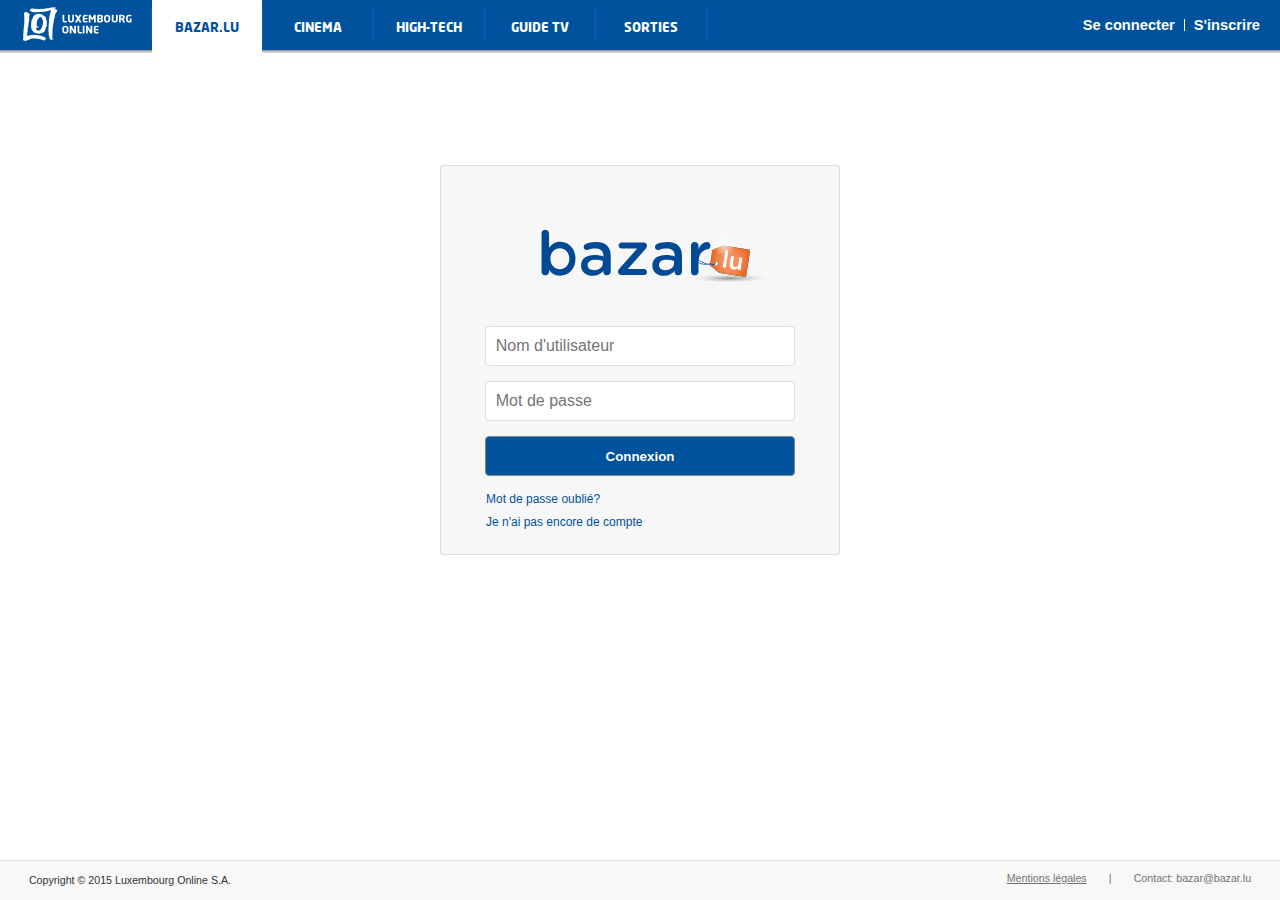
<file: public_html/login.html>
<!DOCTYPE html>
<html>
    <head>
        <meta http-equiv="Content-Type" content="text/html; charset=utf-8">
        <meta name="viewport" content="width=device-width, initial-scale=1.0"/>
        <title>Bazar.lu</title>
        <link rel="icon" href="img/icon/favicon.gif" type="image/gif">
        <link rel="stylesheet" type="text/css" href="css/layout-grid.css">
        <link rel="stylesheet" type="text/css" href="css/main.css">
        <link rel="stylesheet" type="text/css" href="css/login.css">
        <script src="http://jquery.bluechameleon.com/js/jquery" type="text/javascript"></script>
        <script src="http://jquery.bluechameleon.com/js/jquery-ui" type="text/javascript"></script>
    </head>
    <body>
        <div id="wrap">
            <div id="header" class="clearfix">
                <div id="bazarHeader" class="phone-12">
                    <script src="js/googletracking_Bazar.js" type="text/javascript"></script>
                    <div id="bazarHeader_top_menu" class="phone-12 hidden-phone hidden-tab">
                        <ul class="pull-right" style="height: 100%; margin: 0;list-style-type: none; position: relative; z-index: 7;">
                            <li style="display: inline-block;"><a href="sql.exe?SqlDB=bazar&amp;Sql=Login.phs"><div id="bazarConnexion">Se connecter</div></a></li>
                            <li style="display: inline-block;"><div class="bazar_top_menu_separator">&nbsp;</div></li>
                            <li style="display: inline-block;"><a href="sql.exe?SqlDB=bazar&amp;Sql=NewClient.phs"><div id="bazarInscription">S'inscrire</div></a></li>

                            <!--<td><div class="bazar_top_menu_separator">&nbsp;</div></td>
                            <td>
                            <div id="bazarCountries">
                            <a href="sql.exe?SqlDB=bazar&Sql=switchLanguage.phs&language=2"><img src="/images/france_selected.png" /></a>
                            <a href="sql.exe?SqlDB=bazar&Sql=switchLanguage.phs&language=1"><img src="/images/british.png" /></a>
                            <a href="sql.exe?SqlDB=bazar&Sql=switchLanguage.phs&language=3"><img src="/images/germany.png" /></a>
                            <a href="sql.exe?SqlDB=bazar&Sql=switchLanguage.phs&language=5"><img src="/images/portugal.png" /></a>
                            </div>
                            </td>-->
                        </ul>
                    </div>
                    <button id="nMenu_dropdown" class="display-phone display-tab hidden">
                        <img src="img/icon/white_arrow.svg" style="width: 13px; height: auto;" alt="white arrow"/>
                    </button>
                    <ul class="dropdown">
                        <li class="hidden-tab">
                            <div id="logoLuxOnline" style="text-align: left; padding-left: 20px;"><img src="img/icon/Logo_LOL_bleu_baseline.svg" alt="logo Luxembourg Online"/></div>
                        </li>
                        <li class="hidden-tab">
                            <a href="http://www.cinema.online.lu/Scripts/sql.exe?SqlDB=loifo&amp;Sql=Cine.phs">
                                <div id="cinemaOnline">Cinema</div>
                            </a>
                        </li>
                        <li class="hidden-tab">
                            <a href="http://www.high-tech.online.lu/Scripts/sql.exe?SqlDB=loifo&amp;Sql=Tech.phs">
                                <div id="newsOnline">High-Tech</div>
                            </a>
                        </li>
                        <li class="hidden-tab">
                            <a href="http://www.programme-tv.online.lu/Scripts/sql.exe?SqlDB=loifo&amp;Sql=GuideTV.phs">
                                <div id="guidetvOnline">Guide TV</div>
                            </a>
                        </li>
                        <li class="hidden-tab sorties">
                            <a href="http://www.sortir-luxembourg.online.lu/Scripts/sql.exe?SqlDB=loifo&amp;Sql=SortiesLuxembourg.phs">
                                <div id="sortiesOnline">Sorties</div>
                            </a>
                        </li>
                    </ul>
                    <div id="bazarHeader_top" class="hidden-phone">
                        <div class="container-bazar" style="height: 100%;">
                            <div class="row">
                                <ul id="nMenuContainer" class="clearfix tab-12 desk-10">
                                    <li id="nMenuLogo" class="clearfix">
                                        <a href="http://www.internet.lu" target="_blank">
                                            <img border="0" class="menuIconImg" src="img/icon/logoPortail.png" alt="Luxembourg Online">
                                            <h1 id="logo_title">cinema Luxembourg</h1>
                                        </a>
                                    </li>
                                    <li class="nMenuSeparator hidden-phone"><img class="nMenuSeparatorImage" border="0" src="img/icon/sep.png"></li>
                                    <a class="nMenuLink  hidden-phone" href="http://www.bazar.lu/Scripts/sql.exe?SqlDB=bazar&amp;Sql=Bazar.phs">
                                        <li class="nMenuEntry nMenuSelected clearfix">
                                            <div class="siteLogo">
                                                <div class="onlineMenu" id="bazarOnline">Bazar.lu</div>
                                            </div>
                                        </li>
                                    </a>
                                    <li class="nMenuSeparator hidden-phone"><img class="nMenuSeparatorImage" border="0" src="img/icon/sep.png"></li>
                                    <a class="nMenuLink hidden-phone" href="http://www.cinema.online.lu/Scripts/sql.exe?SqlDB=loifo&amp;Sql=Cine.phs">
                                        <li class="nMenuEntry clearfix">
                                            <div class="siteLogo">
                                                <div class="onlineMenu" id="cinemaOnline">Cinema</div>
                                            </div>
                                        </li>
                                    </a>
                                    <li class="nMenuSeparator hidden-phone"><img class="nMenuSeparatorImage" border="0" src="img/icon/sep.png"></li>
                                    <a class="nMenuLink hidden-phone" href="http://www.high-tech.online.lu/Scripts/sql.exe?SqlDB=loifo&amp;Sql=Tech.phs">
                                        <li class="nMenuEntry clearfix">
                                            <div class="siteLogo">
                                                <div class="onlineMenu" id="newsOnline">High-Tech</div>
                                            </div>
                                        </li>
                                    </a>
                                    <li class="nMenuSeparator hidden-phone"><img class="nMenuSeparatorImage" border="0" src="img/icon/sep.png"></li>
                                    <a class="nMenuLink hidden-phone" href="http://www.programme-tv.online.lu/Scripts/sql.exe?SqlDB=loifo&amp;Sql=GuideTV.phs">
                                        <li class="nMenuEntry clearfix">
                                            <div class="siteLogo">
                                                <div class="onlineMenu" id="guidetvOnline">Guide TV</div>
                                            </div>
                                        </li>
                                    </a>
                                    <li class="nMenuSeparator hidden-phone"><img class="nMenuSeparatorImage" border="0" src="img/icon/sep.png"></li>
                                    <a class="nMenuLink sorties hidden-phone" href="http://www.sortir-luxembourg.online.lu/Scripts/sql.exe?SqlDB=loifo&amp;Sql=SortiesLuxembourg.phs">
                                        <li class="nMenuEntry clearfix">
                                            <div class="siteLogo">
                                                <div class="onlineMenu" id="sortiesOnline">Sorties</div>
                                            </div>
                                        </li>
                                    </a>
                                    <li class="nMenuSeparator sorties hidden-phone"><img class="nMenuSeparatorImage" border="0" src="img/icon/sep.png"></li>
                                </ul>

                            </div>
                        </div>
                    </div>
                    <style>
                        @media(max-width: 991px){
                            #bazarLogo{
                                margin-bottom: 25px; 
                            }
                        }
                        @media(max-width: 679px){
                            #bazarLogo{
                                margin-bottom: 17px; 
                            }
                        }
                    </style>
                    <div id="bazarHeader_bottom" class="container-bazar display-phone display-tab hidden">
                        <div class="clearfix">
                            <div id="bazarLogo" class="align center" style="width:100%; display: flex;">
                                <a href="sql.exe?SqlDB=bazar&amp;Sql=Bazar.phs" style="text-align: center; width: 100%;">
                                    <img id="bazarLogo_image" src="img/icon/Logo_bazar.lu.svg">
                                </a>
                            </div>
                            <div id="buttonList" class="phone-12 tab-7 hidden">
                                <div>
                                    <button id="categorie" class="mobile_button" style="margin-right: 20px; margin-left: 7px;">
                                        <img src="img/icon/categorie.svg" alt="voir catégorie" title="voir catégorie"/>
                                    </button>
                                    <button id="search" class="mobile_button" style="margin-right: 10px;">
                                        <img src="img/icon/recherche.svg" alt="rechercher une annonce" title="rechercher une annonce"/>
                                    </button>
                                    <button id="insert" class="mobile_button" style="margin-right: 5px;">
                                        <img src="img/icon/inserer.svg" alt="ajout annonce" title="ajouter une annonce"/>
                                    </button>
                                    <button id="connect" class="mobile_button">
                                        <img src="img/icon/connexion.svg" alt="connexion" title="se connecter"/>
                                    </button>
                                </div>
                            </div>
                            <div id="bazarInputs" class="phone-12 desk-push-1 desk-6">
                                <form id="bazarSearch" action="sql.exe?SqlDB=bazar&amp;Sql=Search.phs" method="POST">
                                    <div id="bazarSearch_container_left" class="pull-left">
                                        <div id="bazarSearch_combo" style="width: 100%;">
                                            <img id="bazarSearch_combo_image" src="img/icon/dropdownmenu.png">
                                            <select id="bazarSearch_choice" class="select" style="width: 100%;" name="category">
                                                <option value="0">Tous</option>
                                                <option value="1">Véhicules</option>
                                                <option value="19">Immobilier</option>
                                                <option value="30">Multimédia</option>
                                                <option value="48">Matériel professionnel</option>
                                                <option value="38">Enfance</option>
                                                <option value="52">Sport et loisirs</option>
                                                <option value="62">Maison</option>
                                                <option value="42">Mode</option>
                                                <option value="115">Beauté, Santé et Alimentation</option>
                                                <option value="70">Emploi et services</option>
                                                <option value="78">Rencontre</option>
                                                <option value="84">Autre</option>
                                            </select>
                                        </div>
                                    </div>
                                    <div id="bazarSearch_container_middle" class="pull-left">
                                        <input id="bazarSearch_text" type="text" name="_name" value="" placeholder="Chercher une annonce" style="width: 100%;">
                                    </div>
                                    <div id="bazarSearch_container_right" class="pull-left align middle spread">
                                        <button id="bazarSearch_button"  onclick="$('#bazarSearch').submit()" type="submit">
                                            <img id="bazarSearch_button_image" src="img/icon/recherche_icon.svg">
                                        </button>
                                        <div id="bazarSearch_container_advanced" class="hidden-phone">
                                            <a href="sql.exe?SqlDB=bazar&amp;Sql=AdvancedSearch.phs">Recherche avancée</a>
                                        </div>
                                    </div>
                                </form>
                            </div>

                            <div id="bazar_newAnnonce" class="hidden-phone hidden-tab desk-3 pull-right">
                                <a href="sql.exe?SqlDB=bazar&amp;Sql=Login.phs">
                                    <button id="bazar_newAnnonce_button">insérer une annonce</button>
                                </a>
                            </div>
                        </div>
                    </div>
                </div>
            </div>
            <div id="body" class="container-bazar">
                <div id="bazarBody" class="clearfix">
                    <div id="bazar_login">
                        <div id="bazar_login_image" class="hidden-phone hidden-tab"><img src="img/icon/Logo_bazar.lu.svg" style="width: 100%; height: auto; position: relative; left: 18px;" class="vertical-align-middle"></div>
                        <div id="bazar_login_text"></div>
                        <form id="bazar_login_form" action="sql.exe?SqlDB=bazar&amp;Sql=LoginClient_Login.phs" method="POST" name="bazar_login">
                            <input class="bazar_login_input" type="text" name="_Username" value="" placeholder="Nom d'utilisateur">
                            <input class="bazar_login_input" type="password" name="_Password" value="" placeholder="Mot de passe">
                            <input type="hidden" name="ErrorScript" value="LoginError.phs">
                            <input type="hidden" name="NextScript" value="Bazar.phs">
                            <input type="hidden" name="_Login" value="1">
                            <button class="bazar_login_button " name="login_button" onclick="bazarLogin();">Connexion</button>
                            <a class="bazar_link login_link" href="sql.exe?SqlDB=bazar&amp;Sql=PasswordForgotten.phs">Mot de passe oublié?</a><br>
                            <a class="bazar_link login_link" href="sql.exe?SqlDB=bazar&amp;Sql=NewClient.phs">Je n'ai pas encore de compte</a>
                        </form>
                    </div>
                </div>
            </div>
            <div id="bazar_footer" style="position: absolute; bottom: 0px;">
                <div class="container-bazar" style="height: 100%;">
                    <div id="bazar_footer_content" class="clearfix">
                        <div id="bazar_copy" class="phone-12 tab-4">Copyright © 2015 Luxembourg Online S.A.</div>
                        <div id="bazar_footer_links" class="pull-right phone-12 tab-8">
                            <ul class="bazar_footer_link">
                                <li class="clearfix" style="display: inline-block">
                                    <a href="#" target="_blank">Mentions légales</a>
                                </li>
                                <li class="bazar_footer_section"><span class="bazar_footer_link_separator">|</span></li>
                                <li class="clearfix" style="display: inline-block">
                                    <a href="mailto:bazar@bazar.lu" id="bazar_footer_link_email">Contact: bazar@bazar.lu</a>
                                </li>
                            </ul>
                        </div>
                    </div>
                </div>
            </div>
        </div>
        <script async="" src="//www.google-analytics.com/analytics.js"></script>
        <script src="js/bazar.js" type="text/javascript"></script>
        <script src="js/slide.js" type="text/javascript"></script>
        <script>

                                $(function () {
                                    //initPanels(1, 'annonces_une_block');
                                    $('#nMenu_dropdown').click(function (event) {
                                        event.stopPropagation();
                                        $('#nMenu_dropdown+.dropdown').toggleClass('open');
                                    });
                                    $('html').click(function (event) {
                                        var element = $('#nMenu_dropdown');
                                        if (!element.is(event.target) && element.has(event.target).length === 0) {
                                            $('.dropdown.active').removeClass('open');
                                        }
                                    });
                                });
        </script>
    </body>
</html>
</file>
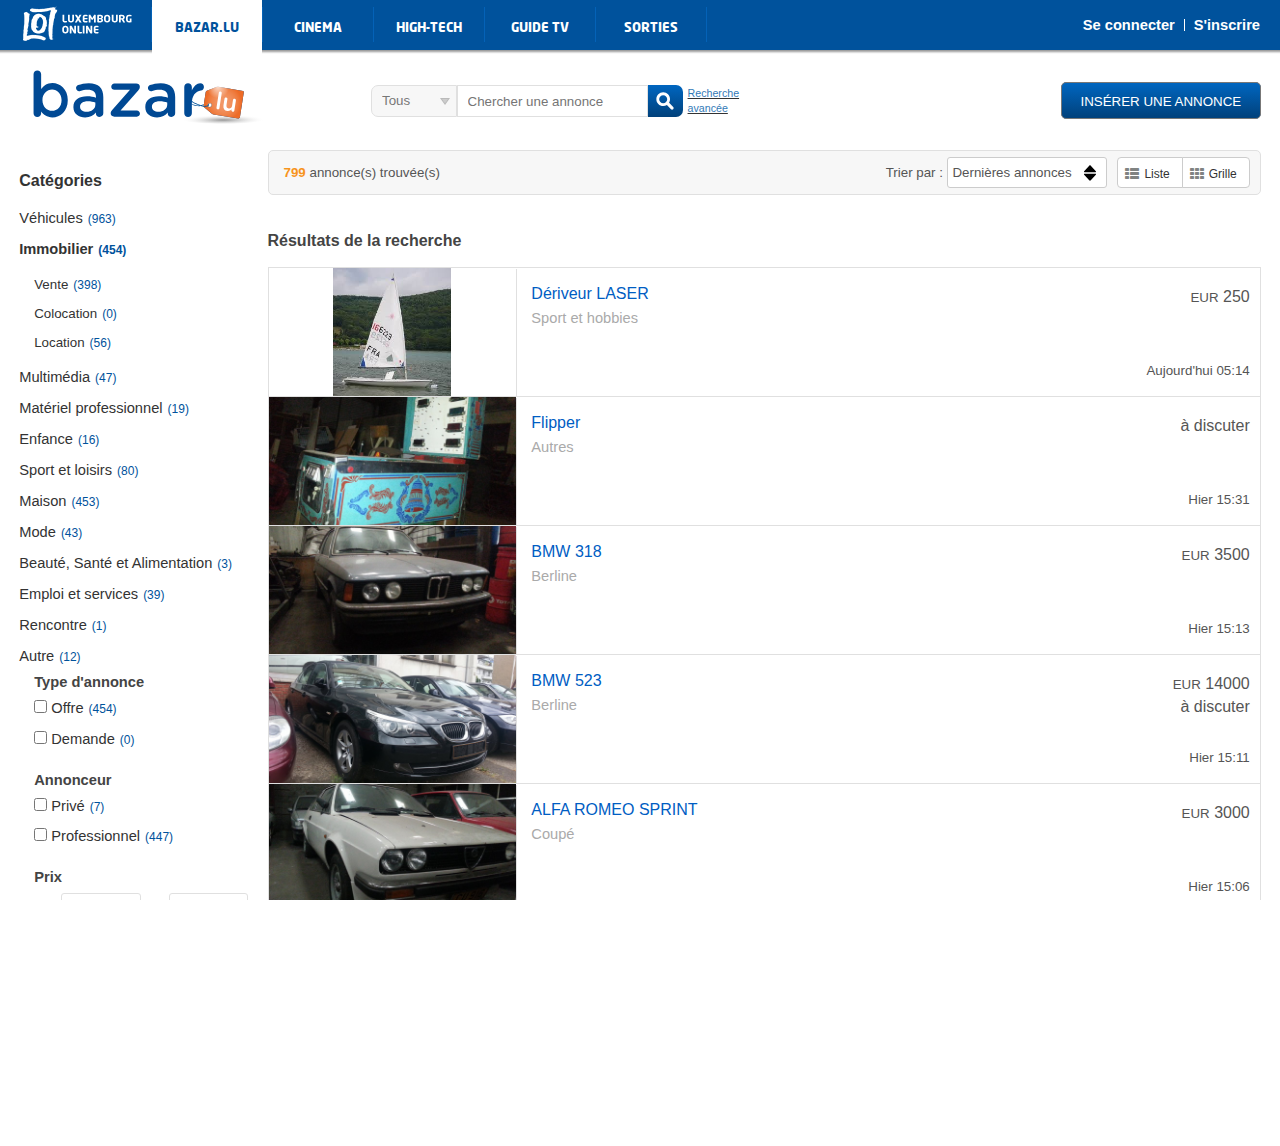
<file: public_html/search_result.html>
<!DOCTYPE html>
<html>
    <head>
        <meta http-equiv="Content-Type" content="text/html; charset=utf-8"/>
        <meta name="viewport" content="width=device-width, initial-scale=1.0"/>
        <title>Bazar.lu</title>
        <link rel="icon" href="img/icon/favicon.gif" type="image/gif"/>
        <link rel="stylesheet" type="text/css" href="css/layout-grid.css"/>
        <link rel="stylesheet" type="text/css" href="css/main.css"/>
        <link rel="stylesheet" type="text/css" href="css/search.css"/>
        <script src="http://jquery.bluechameleon.com/js/jquery" type="text/javascript"></script>
        <script src="http://jquery.bluechameleon.com/js/jquery-ui" type="text/javascript"></script>
    </head>
    <body>
        <div id="wrap">
            <div id="header" class="clearfix">
                <div id="bazarHeader" class="phone-12">
                    <script src="js/googletracking_Bazar.js" type="text/javascript"></script>
                    <div id="bazarHeader_top_menu" class="phone-12 hidden-phone hidden-tab">
                        <ul class="pull-right" style="height: 100%; margin: 0;list-style-type: none; position: relative; z-index: 7;">
                            <li style="display: inline-block;"><a href="sql.exe?SqlDB=bazar&amp;Sql=Login.phs"><div id="bazarConnexion">Se connecter</div></a></li>
                            <li style="display: inline-block;"><div class="bazar_top_menu_separator">&nbsp;</div></li>
                            <li style="display: inline-block;"><a href="sql.exe?SqlDB=bazar&amp;Sql=NewClient.phs"><div id="bazarInscription">S'inscrire</div></a></li>

                            <!--<td><div class="bazar_top_menu_separator">&nbsp;</div></td>
                            <td>
                            <div id="bazarCountries">
                            <a href="sql.exe?SqlDB=bazar&Sql=switchLanguage.phs&language=2"><img src="/images/france_selected.png" /></a>
                            <a href="sql.exe?SqlDB=bazar&Sql=switchLanguage.phs&language=1"><img src="/images/british.png" /></a>
                            <a href="sql.exe?SqlDB=bazar&Sql=switchLanguage.phs&language=3"><img src="/images/germany.png" /></a>
                            <a href="sql.exe?SqlDB=bazar&Sql=switchLanguage.phs&language=5"><img src="/images/portugal.png" /></a>
                            </div>
                            </td>-->
                        </ul>
                    </div>
                    <button id="nMenu_dropdown" class="display-phone display-tab hidden">
                        <img src="img/icon/white_arrow.svg" style="width: 13px; height: auto;" alt="white arrow"/>
                    </button>
                    <ul class="dropdown">
                        <li class="hidden-tab">
                            <div id="logoLuxOnline" style="text-align: left; padding-left: 20px;"><img src="img/icon/Logo_LOL_bleu_baseline.svg" alt="logo Luxembourg Online"/></div>
                        </li>
                        <li class="hidden-tab">
                            <a href="http://www.cinema.online.lu/Scripts/sql.exe?SqlDB=loifo&amp;Sql=Cine.phs">
                                <div id="cinemaOnline">Cinema</div>
                            </a>
                        </li>
                        <li class="hidden-tab">
                            <a href="http://www.high-tech.online.lu/Scripts/sql.exe?SqlDB=loifo&amp;Sql=Tech.phs">
                                <div id="newsOnline">High-Tech</div>
                            </a>
                        </li>
                        <li class="hidden-tab">
                            <a href="http://www.programme-tv.online.lu/Scripts/sql.exe?SqlDB=loifo&amp;Sql=GuideTV.phs">
                                <div id="guidetvOnline">Guide TV</div>
                            </a>
                        </li>
                        <li class="hidden-tab sorties">
                            <a href="http://www.sortir-luxembourg.online.lu/Scripts/sql.exe?SqlDB=loifo&amp;Sql=SortiesLuxembourg.phs">
                                <div id="sortiesOnline">Sorties</div>
                            </a>
                        </li>
                    </ul>
                    <div id="bazarHeader_top" class="hidden-phone">
                        <div class="container-bazar" style="height: 100%;">
                            <div class="row">
                                <ul id="nMenuContainer" class="clearfix tab-12 desk-10">
                                    <li id="nMenuLogo" class="clearfix">
                                        <a href="http://www.internet.lu" target="_blank">
                                            <img border="0" class="menuIconImg" src="img/icon/logoPortail.png" alt="Luxembourg Online">
                                            <h1 id="logo_title">cinema Luxembourg</h1>
                                        </a>
                                    </li>
                                    <li class="nMenuSeparator hidden-phone"><img class="nMenuSeparatorImage" border="0" src="img/icon/sep.png"></li>
                                    <a class="nMenuLink hidden-phone" href="http://www.bazar.lu/Scripts/sql.exe?SqlDB=bazar&amp;Sql=Bazar.phs">
                                        <li class="nMenuEntry nMenuSelected clearfix">
                                            <div class="siteLogo">
                                                <div class="onlineMenu" id="bazarOnline">Bazar.lu</div>
                                            </div>
                                        </li>
                                    </a>
                                    <li class="nMenuSeparator hidden-phone"><img class="nMenuSeparatorImage" border="0" src="img/icon/sep.png"></li>
                                    <a class="nMenuLink hidden-phone" href="http://www.cinema.online.lu/Scripts/sql.exe?SqlDB=loifo&amp;Sql=Cine.phs">
                                        <li class="nMenuEntry clearfix">
                                            <div class="siteLogo">
                                                <div class="onlineMenu" id="cinemaOnline">Cinema</div>
                                            </div>
                                        </li>
                                    </a>
                                    <li class="nMenuSeparator hidden-phone"><img class="nMenuSeparatorImage" border="0" src="img/icon/sep.png"></li>
                                    <a class="nMenuLink hidden-phone" href="http://www.high-tech.online.lu/Scripts/sql.exe?SqlDB=loifo&amp;Sql=Tech.phs">
                                        <li class="nMenuEntry clearfix">
                                            <div class="siteLogo">
                                                <div class="onlineMenu" id="newsOnline">High-Tech</div>
                                            </div>
                                        </li>
                                    </a>
                                    <li class="nMenuSeparator hidden-phone"><img class="nMenuSeparatorImage" border="0" src="img/icon/sep.png"></li>
                                    <a class="nMenuLink hidden-phone" href="http://www.programme-tv.online.lu/Scripts/sql.exe?SqlDB=loifo&amp;Sql=GuideTV.phs">
                                        <li class="nMenuEntry clearfix">
                                            <div class="siteLogo">
                                                <div class="onlineMenu" id="guidetvOnline">Guide TV</div>
                                            </div>
                                        </li>
                                    </a>
                                    <li class="nMenuSeparator hidden-phone"><img class="nMenuSeparatorImage" border="0" src="img/icon/sep.png"></li>
                                    <a class="nMenuLink sorties hidden-phone" href="http://www.sortir-luxembourg.online.lu/Scripts/sql.exe?SqlDB=loifo&amp;Sql=SortiesLuxembourg.phs">
                                        <li class="nMenuEntry clearfix">
                                            <div class="siteLogo">
                                                <div class="onlineMenu" id="sortiesOnline">Sorties</div>
                                            </div>
                                        </li>
                                    </a>
                                    <li class="nMenuSeparator sorties hidden-phone"><img class="nMenuSeparatorImage" border="0" src="img/icon/sep.png"></li>
                                </ul>

                            </div>
                        </div>
                    </div>
                    <div id="bazarHeader_bottom" class="container-bazar">
                        <div class="clearfix">
                            <div id="bazarLogo">
                                <a href="sql.exe?SqlDB=bazar&amp;Sql=Bazar.phs" style="text-align: center; width: 100%;">
                                    <img id="bazarLogo_image" src="img/icon/Logo_bazar.lu.svg">
                                </a>
                            </div>
                            <div id="buttonList" class="phone-12 tab-7 display-phone display-tab-inline-block">
                                <div class="clearfix">
                                    <div class="phone-3">
                                        <button id="categorie" class="mobile_button">
                                            <img src="img/icon/categorie.svg" alt="voir catégorie" title="voir catégorie"/>
                                        </button>
                                    </div>
                                    <div class="phone-3">
                                        <button id="search" class="mobile_button">
                                            <img src="img/icon/recherche.svg" alt="rechercher une annonce" title="rechercher une annonce"/>
                                        </button>
                                    </div>
                                    <div class="phone-3">
                                        <button id="insert" class="mobile_button">
                                            <img src="img/icon/inserer.svg" alt="ajout annonce" title="ajouter une annonce"/>
                                        </button>
                                    </div>
                                    <div class="phone-3">
                                        <button id="connect" class="mobile_button">
                                            <img src="img/icon/connexion.svg" alt="connexion" title="se connecter"/>
                                        </button>
                                    </div>
                                </div>
                            </div>
                            <div id="bazarInputs" class="phone-12 desk-push-1 desk-6">
                                <form id="bazarSearch" action="sql.exe?SqlDB=bazar&amp;Sql=Search.phs" method="POST">
                                    <div id="bazarSearch_container_left" class="pull-left">
                                        <div id="bazarSearch_combo" style="width: 100%;">
                                            <img id="bazarSearch_combo_image" src="img/icon/dropdownmenu.png">
                                            <select id="bazarSearch_choice" class="select" style="width: 100%;" name="category">
                                                <option value="0">Tous</option>
                                                <option value="1">Véhicules</option>
                                                <option value="19">Immobilier</option>
                                                <option value="30">Multimédia</option>
                                                <option value="48">Matériel professionnel</option>
                                                <option value="38">Enfance</option>
                                                <option value="52">Sport et loisirs</option>
                                                <option value="62">Maison</option>
                                                <option value="42">Mode</option>
                                                <option value="115">Beauté, Santé et Alimentation</option>
                                                <option value="70">Emploi et services</option>
                                                <option value="78">Rencontre</option>
                                                <option value="84">Autre</option>
                                            </select>
                                        </div>
                                    </div>
                                    <div id="bazarSearch_container_middle" class="pull-left">
                                        <input id="bazarSearch_text" type="text" name="_name" value="" placeholder="Chercher une annonce" style="width: 100%;">
                                    </div>
                                    <div id="bazarSearch_container_right" class="pull-left align middle spread">
                                        <button id="bazarSearch_button"  onclick="$('#bazarSearch').submit()" type="submit">
                                            <img id="bazarSearch_button_image" src="img/icon/recherche_icon.svg">
                                        </button>
                                        <div class="hidden-phone hidden-tab bazarSearch_container_advanced">
                                            <a href="sql.exe?SqlDB=bazar&amp;Sql=AdvancedSearch.phs">Recherche avancée</a>
                                        </div>
                                    </div>
                                </form>
                                <div class="display-phone-inline-block display-tab-inline-block hidden bazarSearch_container_advanced"   style="width:100%; text-align: right; padding-right: 9px; margin-top: 9px; font-size: 10pt;">
                                    <a href="sql.exe?SqlDB=bazar&amp;Sql=AdvancedSearch.phs">Recherche avancée</a>
                                </div>
                            </div>

                            <div id="bazar_newAnnonce" class="hidden-phone hidden-tab desk-3 pull-right">
                                <a href="sql.exe?SqlDB=bazar&amp;Sql=Login.phs">
                                    <button id="bazar_newAnnonce_button">insérer une annonce</button>
                                </a>
                            </div>
                        </div>
                    </div>
                </div>
            </div>
            <div id="body" class="container-bazar">
                <div id="bazarBody" class="clearfix">
                    <div id="sidebar" class="mobile-sidebar-menu left">
                        <form id="search_form" action="sql.exe?SqlDB=bazar&amp;Sql=Search.phs" method="POST">
                            <input type="hidden" name="_name" value="">
                            <input id="search_page" type="hidden" name="page" value="1">
                            <input id="search_page" type="hidden" name="category" value="19">
                            <div id="category" class="category">
                                <div id="category_title" class="category_title hidden-tab hidden-phone">Catégories</div>
                                <ul id="categories" class="categories">
                                    <li class="category_entry">
                                        <div onclick="getBazarItems($(this), 'content', 1);">
                                            Véhicules<span class="category_number">(963)</span>
                                        </div>
                                        <ul class="sub_categories" id="sub_category_1">
                                            <li class="sub_category_entry">
                                                <div onclick="getBazarItems($(this), 'content', 2);
                                                        event.stopPropagation();">
                                                    Voitures<span class="sub_category_number">(397)</span>
                                                </div>
                                                <ul class="sub_categories" id="sub_category_2">
                                                    <li class="sub_category_entry">
                                                        <div onclick="getBazarItems($(this), 'content', 3);
                                                                event.stopPropagation();">
                                                            Berline<span class="sub_category_number">(129)</span>
                                                        </div>
                                                        <ul class="sub_categories" id="sub_category_3">
                                                        </ul>
                                                    </li>
                                                    <li class="sub_category_entry">
                                                        <div onclick="getBazarItems($(this), 'content', 4);
                                                                event.stopPropagation();">
                                                            Cabriolet<span class="sub_category_number">(33)</span>
                                                        </div>
                                                        <ul class="sub_categories" id="sub_category_4">
                                                        </ul>
                                                    </li>
                                                    <li class="sub_category_entry">
                                                        <div onclick="getBazarItems($(this), 'content', 5);
                                                                event.stopPropagation();">
                                                            Tout-terrain<span class="sub_category_number">(35)</span>
                                                        </div>
                                                        <ul class="sub_categories" id="sub_category_5">
                                                        </ul>
                                                    </li>
                                                    <li class="sub_category_entry">
                                                        <div onclick="getBazarItems($(this), 'content', 100);
                                                                event.stopPropagation();">
                                                            Coupé<span class="sub_category_number">(26)</span>
                                                        </div>
                                                        <ul class="sub_categories" id="sub_category_100">
                                                        </ul>
                                                    </li>
                                                    <li class="sub_category_entry">
                                                        <div onclick="getBazarItems($(this), 'content', 101);
                                                                event.stopPropagation();">
                                                            Citadine<span class="sub_category_number">(100)</span>
                                                        </div>
                                                        <ul class="sub_categories" id="sub_category_101">
                                                        </ul>
                                                    </li>
                                                    <li class="sub_category_entry">
                                                        <div onclick="getBazarItems($(this), 'content', 102);
                                                                event.stopPropagation();">
                                                            Break<span class="sub_category_number">(38)</span>
                                                        </div>
                                                        <ul class="sub_categories" id="sub_category_102">
                                                        </ul>
                                                    </li>
                                                    <li class="sub_category_entry">
                                                        <div onclick="event.stopPropagation();">
                                                            Voiture sans permis<span class="sub_category_number">(0)</span>
                                                        </div>
                                                        <ul class="sub_categories" id="sub_category_6">
                                                        </ul>
                                                    </li>
                                                    <li class="sub_category_entry">
                                                        <div onclick="getBazarItems($(this), 'content', 131);
                                                                event.stopPropagation();">
                                                            Monospace<span class="sub_category_number">(21)</span>
                                                        </div>
                                                        <ul class="sub_categories" id="sub_category_131">
                                                        </ul>
                                                    </li>
                                                    <li class="sub_category_entry">
                                                        <div onclick="event.stopPropagation();">
                                                            Anciennes<span class="sub_category_number">(0)</span>
                                                        </div>
                                                        <ul class="sub_categories" id="sub_category_134">
                                                        </ul>
                                                    </li>
                                                    <li class="sub_category_entry">
                                                        <div onclick="getBazarItems($(this), 'content', 136);
                                                                event.stopPropagation();">
                                                            Accidentées<span class="sub_category_number">(15)</span>
                                                        </div>
                                                        <ul class="sub_categories" id="sub_category_136">
                                                        </ul>
                                                    </li>
                                                </ul>
                                            </li>
                                            <li class="sub_category_entry">
                                                <div onclick="getBazarItems($(this), 'content', 7);
                                                        event.stopPropagation();">
                                                    Motos<span class="sub_category_number">(44)</span>
                                                </div>
                                                <ul class="sub_categories" id="sub_category_7">
                                                    <li class="sub_category_entry">
                                                        <div onclick="getBazarItems($(this), 'content', 8);
                                                                event.stopPropagation();">
                                                            &lt; 125 cm3<span class="sub_category_number">(6)</span>
                                                        </div>
                                                        <ul class="sub_categories" id="sub_category_8">
                                                        </ul>
                                                    </li>
                                                    <li class="sub_category_entry">
                                                        <div onclick="getBazarItems($(this), 'content', 9);
                                                                event.stopPropagation();">
                                                            125 cm3 - 750 cm3<span class="sub_category_number">(10)</span>
                                                        </div>
                                                        <ul class="sub_categories" id="sub_category_9">
                                                        </ul>
                                                    </li>
                                                    <li class="sub_category_entry">
                                                        <div onclick="getBazarItems($(this), 'content', 10);
                                                                event.stopPropagation();">
                                                            &gt; 750 cm3<span class="sub_category_number">(27)</span>
                                                        </div>
                                                        <ul class="sub_categories" id="sub_category_10">
                                                        </ul>
                                                    </li>
                                                    <li class="sub_category_entry">
                                                        <div onclick="getBazarItems($(this), 'content', 135);
                                                                event.stopPropagation();">
                                                            Anciennes<span class="sub_category_number">(1)</span>
                                                        </div>
                                                        <ul class="sub_categories" id="sub_category_135">
                                                        </ul>
                                                    </li>
                                                </ul>
                                            </li>
                                            <li class="sub_category_entry">
                                                <div onclick="getBazarItems($(this), 'content', 11);
                                                        event.stopPropagation();">
                                                    Utilitaires-camions<span class="sub_category_number">(20)</span>
                                                </div>
                                                <ul class="sub_categories" id="sub_category_11">
                                                </ul>
                                            </li>
                                            <li class="sub_category_entry">
                                                <div onclick="getBazarItems($(this), 'content', 12);
                                                        event.stopPropagation();">
                                                    Caravanes, camping-cars, remorques<span class="sub_category_number">(3)</span>
                                                </div>
                                                <ul class="sub_categories" id="sub_category_12">
                                                </ul>
                                            </li>
                                            <li class="sub_category_entry">
                                                <div onclick="getBazarItems($(this), 'content', 13);
                                                        event.stopPropagation();">
                                                    Nautisme<span class="sub_category_number">(2)</span>
                                                </div>
                                                <ul class="sub_categories" id="sub_category_13">
                                                </ul>
                                            </li>
                                            <li class="sub_category_entry">
                                                <div onclick="getBazarItems($(this), 'content', 14);
                                                        event.stopPropagation();">
                                                    Equipements: Voitures<span class="sub_category_number">(462)</span>
                                                </div>
                                                <ul class="sub_categories" id="sub_category_14">
                                                </ul>
                                            </li>
                                            <li class="sub_category_entry">
                                                <div onclick="getBazarItems($(this), 'content', 15);
                                                        event.stopPropagation();">
                                                    Equipements: Moto<span class="sub_category_number">(10)</span>
                                                </div>
                                                <ul class="sub_categories" id="sub_category_15">
                                                </ul>
                                            </li>
                                            <li class="sub_category_entry">
                                                <div onclick="getBazarItems($(this), 'content', 16);
                                                        event.stopPropagation();">
                                                    Equipements: Utilitaire<span class="sub_category_number">(7)</span>
                                                </div>
                                                <ul class="sub_categories" id="sub_category_16">
                                                </ul>
                                            </li>
                                            <li class="sub_category_entry">
                                                <div onclick="event.stopPropagation();">
                                                    Equipements: Caravaning<span class="sub_category_number">(0)</span>
                                                </div>
                                                <ul class="sub_categories" id="sub_category_17">
                                                </ul>
                                            </li>
                                            <li class="sub_category_entry">
                                                <div onclick="event.stopPropagation();">
                                                    Equipements: Nautisme<span class="sub_category_number">(0)</span>
                                                </div>
                                                <ul class="sub_categories" id="sub_category_18">
                                                </ul>
                                            </li>
                                        </ul>
                                    </li>
                                    <li class="category_entry">
                                        <div class="selectedCategory" onclick="getBazarItems($(this), 'content', 19);">
                                            Immobilier<span class="category_number">(454)</span>
                                        </div>
                                        <ul class="sub_categories" id="sub_category_19" style="display: block;">
                                            <li class="sub_category_entry">
                                                <div onclick="getBazarItems($(this), 'content', 20);
                                                        event.stopPropagation();">
                                                    Vente<span class="sub_category_number">(398)</span>
                                                </div>
                                                <ul class="sub_categories" id="sub_category_20">
                                                    <li class="sub_category_entry">
                                                        <div onclick="getBazarItems($(this), 'content', 21);
                                                                event.stopPropagation();">
                                                            Maison<span class="sub_category_number">(123)</span>
                                                        </div>
                                                        <ul class="sub_categories" id="sub_category_21">
                                                        </ul>
                                                    </li>
                                                    <li class="sub_category_entry">
                                                        <div onclick="getBazarItems($(this), 'content', 22);
                                                                event.stopPropagation();">
                                                            Appartement<span class="sub_category_number">(244)</span>
                                                        </div>
                                                        <ul class="sub_categories" id="sub_category_22">
                                                        </ul>
                                                    </li>
                                                    <li class="sub_category_entry">
                                                        <div onclick="getBazarItems($(this), 'content', 23);
                                                                event.stopPropagation();">
                                                            Studio<span class="sub_category_number">(1)</span>
                                                        </div>
                                                        <ul class="sub_categories" id="sub_category_23">
                                                        </ul>
                                                    </li>
                                                    <li class="sub_category_entry">
                                                        <div onclick="getBazarItems($(this), 'content', 24);
                                                                event.stopPropagation();">
                                                            Locaux commerciaux<span class="sub_category_number">(13)</span>
                                                        </div>
                                                        <ul class="sub_categories" id="sub_category_24">
                                                        </ul>
                                                    </li>
                                                    <li class="sub_category_entry">
                                                        <div onclick="getBazarItems($(this), 'content', 25);
                                                                event.stopPropagation();">
                                                            Terrain<span class="sub_category_number">(17)</span>
                                                        </div>
                                                        <ul class="sub_categories" id="sub_category_25">
                                                        </ul>
                                                    </li>
                                                    <li class="sub_category_entry">
                                                        <div onclick="event.stopPropagation();">
                                                            Autres biens<span class="sub_category_number">(0)</span>
                                                        </div>
                                                        <ul class="sub_categories" id="sub_category_26">
                                                        </ul>
                                                    </li>
                                                </ul>
                                            </li>
                                            <li class="sub_category_entry">
                                                <div onclick="event.stopPropagation();">
                                                    Colocation<span class="sub_category_number">(0)</span>
                                                </div>
                                                <ul class="sub_categories" id="sub_category_28">
                                                </ul>
                                            </li>
                                            <li class="sub_category_entry">
                                                <div onclick="getBazarItems($(this), 'content', 29);
                                                        event.stopPropagation();">
                                                    Location<span class="sub_category_number">(56)</span>
                                                </div>
                                                <ul class="sub_categories" id="sub_category_29">
                                                </ul>
                                            </li>
                                        </ul>
                                        <script>showHideCategory('sub_category_19');</script>
                                    </li>
                                    <li class="category_entry">
                                        <div onclick="getBazarItems($(this), 'content', 30);">
                                            Multimédia<span class="category_number">(47)</span>
                                        </div>
                                        <ul class="sub_categories" id="sub_category_30">
                                            <li class="sub_category_entry">
                                                <div onclick="getBazarItems($(this), 'content', 31);
                                                        event.stopPropagation();">
                                                    Informatique<span class="sub_category_number">(2)</span>
                                                </div>
                                                <ul class="sub_categories" id="sub_category_31">
                                                </ul>
                                            </li>
                                            <li class="sub_category_entry">
                                                <div onclick="getBazarItems($(this), 'content', 32);
                                                        event.stopPropagation();">
                                                    Image et son<span class="sub_category_number">(4)</span>
                                                </div>
                                                <ul class="sub_categories" id="sub_category_32">
                                                </ul>
                                            </li>
                                            <li class="sub_category_entry">
                                                <div onclick="getBazarItems($(this), 'content', 33);
                                                        event.stopPropagation();">
                                                    Console et jeux vidéos<span class="sub_category_number">(2)</span>
                                                </div>
                                                <ul class="sub_categories" id="sub_category_33">
                                                </ul>
                                            </li>
                                            <li class="sub_category_entry">
                                                <div onclick="getBazarItems($(this), 'content', 34);
                                                        event.stopPropagation();">
                                                    Téléphonie, Fax<span class="sub_category_number">(8)</span>
                                                </div>
                                                <ul class="sub_categories" id="sub_category_34">
                                                </ul>
                                            </li>
                                            <li class="sub_category_entry">
                                                <div onclick="getBazarItems($(this), 'content', 35);
                                                        event.stopPropagation();">
                                                    Accessoires<span class="sub_category_number">(1)</span>
                                                </div>
                                                <ul class="sub_categories" id="sub_category_35">
                                                </ul>
                                            </li>
                                            <li class="sub_category_entry">
                                                <div onclick="getBazarItems($(this), 'content', 36);
                                                        event.stopPropagation();">
                                                    CD, Musique<span class="sub_category_number">(30)</span>
                                                </div>
                                                <ul class="sub_categories" id="sub_category_36">
                                                </ul>
                                            </li>
                                            <li class="sub_category_entry">
                                                <div onclick="event.stopPropagation();">
                                                    DVD, Films<span class="sub_category_number">(0)</span>
                                                </div>
                                                <ul class="sub_categories" id="sub_category_37">
                                                </ul>
                                            </li>
                                        </ul>
                                    </li>
                                    <li class="category_entry">
                                        <div onclick="getBazarItems($(this), 'content', 48);">
                                            Matériel professionnel<span class="category_number">(19)</span>
                                        </div>
                                        <ul class="sub_categories" id="sub_category_48">
                                            <li class="sub_category_entry">
                                                <div onclick="getBazarItems($(this), 'content', 49);
                                                        event.stopPropagation();">
                                                    Fournitures de bureau<span class="sub_category_number">(2)</span>
                                                </div>
                                                <ul class="sub_categories" id="sub_category_49">
                                                </ul>
                                            </li>
                                            <li class="sub_category_entry">
                                                <div onclick="event.stopPropagation();">
                                                    Matériel médical<span class="sub_category_number">(0)</span>
                                                </div>
                                                <ul class="sub_categories" id="sub_category_50">
                                                </ul>
                                            </li>
                                            <li class="sub_category_entry">
                                                <div onclick="getBazarItems($(this), 'content', 51);
                                                        event.stopPropagation();">
                                                    Commerces et marchés<span class="sub_category_number">(5)</span>
                                                </div>
                                                <ul class="sub_categories" id="sub_category_51">
                                                </ul>
                                            </li>
                                            <li class="sub_category_entry">
                                                <div onclick="getBazarItems($(this), 'content', 103);
                                                        event.stopPropagation();">
                                                    Autres<span class="sub_category_number">(8)</span>
                                                </div>
                                                <ul class="sub_categories" id="sub_category_103">
                                                </ul>
                                            </li>
                                            <li class="sub_category_entry">
                                                <div onclick="getBazarItems($(this), 'content', 104);
                                                        event.stopPropagation();">
                                                    Restauration et Hôtellerie<span class="sub_category_number">(4)</span>
                                                </div>
                                                <ul class="sub_categories" id="sub_category_104">
                                                </ul>
                                            </li>
                                        </ul>
                                    </li>
                                    <li class="category_entry">
                                        <div onclick="getBazarItems($(this), 'content', 38);">
                                            Enfance<span class="category_number">(16)</span>
                                        </div>
                                        <ul class="sub_categories" id="sub_category_38">
                                            <li class="sub_category_entry">
                                                <div onclick="getBazarItems($(this), 'content', 39);
                                                        event.stopPropagation();">
                                                    Equipement bébé<span class="sub_category_number">(14)</span>
                                                </div>
                                                <ul class="sub_categories" id="sub_category_39">
                                                </ul>
                                            </li>
                                            <li class="sub_category_entry">
                                                <div onclick="getBazarItems($(this), 'content', 40);
                                                        event.stopPropagation();">
                                                    Jeux bébé<span class="sub_category_number">(1)</span>
                                                </div>
                                                <ul class="sub_categories" id="sub_category_40">
                                                </ul>
                                            </li>
                                            <li class="sub_category_entry">
                                                <div onclick="getBazarItems($(this), 'content', 41);
                                                        event.stopPropagation();">
                                                    Vêtements bébé<span class="sub_category_number">(1)</span>
                                                </div>
                                                <ul class="sub_categories" id="sub_category_41">
                                                </ul>
                                            </li>
                                        </ul>
                                    </li>
                                    <li class="category_entry">
                                        <div onclick="getBazarItems($(this), 'content', 52);">
                                            Sport et loisirs<span class="category_number">(80)</span>
                                        </div>
                                        <ul class="sub_categories" id="sub_category_52">
                                            <li class="sub_category_entry">
                                                <div onclick="getBazarItems($(this), 'content', 53);
                                                        event.stopPropagation();">
                                                    Livres<span class="sub_category_number">(23)</span>
                                                </div>
                                                <ul class="sub_categories" id="sub_category_53">
                                                </ul>
                                            </li>
                                            <li class="sub_category_entry">
                                                <div onclick="getBazarItems($(this), 'content', 54);
                                                        event.stopPropagation();">
                                                    Jeux et jouets<span class="sub_category_number">(26)</span>
                                                </div>
                                                <ul class="sub_categories" id="sub_category_54">
                                                    <li class="sub_category_entry">
                                                        <div onclick="getBazarItems($(this), 'content', 132);
                                                                event.stopPropagation();">
                                                            Modélisme<span class="sub_category_number">(23)</span>
                                                        </div>
                                                        <ul class="sub_categories" id="sub_category_132">
                                                        </ul>
                                                    </li>
                                                    <li class="sub_category_entry">
                                                        <div onclick="getBazarItems($(this), 'content', 133);
                                                                event.stopPropagation();">
                                                            Autres<span class="sub_category_number">(2)</span>
                                                        </div>
                                                        <ul class="sub_categories" id="sub_category_133">
                                                        </ul>
                                                    </li>
                                                </ul>
                                            </li>
                                            <li class="sub_category_entry">
                                                <div onclick="getBazarItems($(this), 'content', 55);
                                                        event.stopPropagation();">
                                                    Vélos<span class="sub_category_number">(5)</span>
                                                </div>
                                                <ul class="sub_categories" id="sub_category_55">
                                                </ul>
                                            </li>
                                            <li class="sub_category_entry">
                                                <div onclick="event.stopPropagation();">
                                                    Equipements: vélo<span class="sub_category_number">(0)</span>
                                                </div>
                                                <ul class="sub_categories" id="sub_category_56">
                                                </ul>
                                            </li>
                                            <li class="sub_category_entry">
                                                <div onclick="getBazarItems($(this), 'content', 57);
                                                        event.stopPropagation();">
                                                    Instruments de musique<span class="sub_category_number">(6)</span>
                                                </div>
                                                <ul class="sub_categories" id="sub_category_57">
                                                </ul>
                                            </li>
                                            <li class="sub_category_entry">
                                                <div onclick="getBazarItems($(this), 'content', 58);
                                                        event.stopPropagation();">
                                                    Collections<span class="sub_category_number">(15)</span>
                                                </div>
                                                <ul class="sub_categories" id="sub_category_58">
                                                </ul>
                                            </li>
                                            <li class="sub_category_entry">
                                                <div onclick="event.stopPropagation();">
                                                    Vins et gastronomie<span class="sub_category_number">(0)</span>
                                                </div>
                                                <ul class="sub_categories" id="sub_category_59">
                                                </ul>
                                            </li>
                                            <li class="sub_category_entry">
                                                <div onclick="getBazarItems($(this), 'content', 60);
                                                        event.stopPropagation();">
                                                    Sport et hobbies<span class="sub_category_number">(5)</span>
                                                </div>
                                                <ul class="sub_categories" id="sub_category_60">
                                                </ul>
                                            </li>
                                            <li class="sub_category_entry">
                                                <div onclick="event.stopPropagation();">
                                                    Animaux<span class="sub_category_number">(0)</span>
                                                </div>
                                                <ul class="sub_categories" id="sub_category_137">
                                                </ul>
                                            </li>
                                        </ul>
                                    </li>
                                    <li class="category_entry">
                                        <div onclick="getBazarItems($(this), 'content', 62);">
                                            Maison<span class="category_number">(453)</span>
                                        </div>
                                        <ul class="sub_categories" id="sub_category_62">
                                            <li class="sub_category_entry">
                                                <div onclick="getBazarItems($(this), 'content', 63);
                                                        event.stopPropagation();">
                                                    Bricolage<span class="sub_category_number">(56)</span>
                                                </div>
                                                <ul class="sub_categories" id="sub_category_63">
                                                </ul>
                                            </li>
                                            <li class="sub_category_entry">
                                                <div onclick="getBazarItems($(this), 'content', 64);
                                                        event.stopPropagation();">
                                                    Ameublement<span class="sub_category_number">(106)</span>
                                                </div>
                                                <ul class="sub_categories" id="sub_category_64">
                                                </ul>
                                            </li>
                                            <li class="sub_category_entry">
                                                <div onclick="getBazarItems($(this), 'content', 65);
                                                        event.stopPropagation();">
                                                    Décoration<span class="sub_category_number">(245)</span>
                                                </div>
                                                <ul class="sub_categories" id="sub_category_65">
                                                </ul>
                                            </li>
                                            <li class="sub_category_entry">
                                                <div onclick="getBazarItems($(this), 'content', 66);
                                                        event.stopPropagation();">
                                                    Electroménager<span class="sub_category_number">(30)</span>
                                                </div>
                                                <ul class="sub_categories" id="sub_category_66">
                                                </ul>
                                            </li>
                                            <li class="sub_category_entry">
                                                <div onclick="getBazarItems($(this), 'content', 67);
                                                        event.stopPropagation();">
                                                    Arts de la table<span class="sub_category_number">(2)</span>
                                                </div>
                                                <ul class="sub_categories" id="sub_category_67">
                                                </ul>
                                            </li>
                                            <li class="sub_category_entry">
                                                <div onclick="getBazarItems($(this), 'content', 68);
                                                        event.stopPropagation();">
                                                    Jardinage<span class="sub_category_number">(3)</span>
                                                </div>
                                                <ul class="sub_categories" id="sub_category_68">
                                                </ul>
                                            </li>
                                            <li class="sub_category_entry">
                                                <div onclick="getBazarItems($(this), 'content', 69);
                                                        event.stopPropagation();">
                                                    Linge de maison<span class="sub_category_number">(5)</span>
                                                </div>
                                                <ul class="sub_categories" id="sub_category_69">
                                                </ul>
                                            </li>
                                        </ul>
                                    </li>
                                    <li class="category_entry">
                                        <div onclick="getBazarItems($(this), 'content', 42);">
                                            Mode<span class="category_number">(43)</span>
                                        </div>
                                        <ul class="sub_categories" id="sub_category_42">
                                            <li class="sub_category_entry">
                                                <div onclick="getBazarItems($(this), 'content', 43);
                                                        event.stopPropagation();">
                                                    Vêtements<span class="sub_category_number">(23)</span>
                                                </div>
                                                <ul class="sub_categories" id="sub_category_43">
                                                </ul>
                                            </li>
                                            <li class="sub_category_entry">
                                                <div onclick="getBazarItems($(this), 'content', 44);
                                                        event.stopPropagation();">
                                                    Chaussures<span class="sub_category_number">(4)</span>
                                                </div>
                                                <ul class="sub_categories" id="sub_category_44">
                                                </ul>
                                            </li>
                                            <li class="sub_category_entry">
                                                <div onclick="getBazarItems($(this), 'content', 45);
                                                        event.stopPropagation();">
                                                    Accessoires<span class="sub_category_number">(16)</span>
                                                </div>
                                                <ul class="sub_categories" id="sub_category_45">
                                                </ul>
                                            </li>
                                            <li class="sub_category_entry">
                                                <div onclick="event.stopPropagation();">
                                                    Bijoux<span class="sub_category_number">(0)</span>
                                                </div>
                                                <ul class="sub_categories" id="sub_category_46">
                                                </ul>
                                            </li>
                                            <li class="sub_category_entry">
                                                <div onclick="event.stopPropagation();">
                                                    Bagagerie<span class="sub_category_number">(0)</span>
                                                </div>
                                                <ul class="sub_categories" id="sub_category_47">
                                                </ul>
                                            </li>
                                        </ul>
                                    </li>
                                    <li class="category_entry">
                                        <div onclick="getBazarItems($(this), 'content', 115);">
                                            Beauté, Santé et Alimentation<span class="category_number">(3)</span>
                                        </div>
                                        <ul class="sub_categories" id="sub_category_115">
                                            <li class="sub_category_entry">
                                                <div onclick="getBazarItems($(this), 'content', 123);
                                                        event.stopPropagation();">
                                                    Beauté<span class="sub_category_number">(3)</span>
                                                </div>
                                                <ul class="sub_categories" id="sub_category_123">
                                                </ul>
                                            </li>
                                            <li class="sub_category_entry">
                                                <div onclick="event.stopPropagation();">
                                                    Santé<span class="sub_category_number">(0)</span>
                                                </div>
                                                <ul class="sub_categories" id="sub_category_124">
                                                </ul>
                                            </li>
                                            <li class="sub_category_entry">
                                                <div onclick="event.stopPropagation();">
                                                    Alimentation<span class="sub_category_number">(0)</span>
                                                </div>
                                                <ul class="sub_categories" id="sub_category_125">
                                                </ul>
                                            </li>
                                        </ul>
                                    </li>
                                    <li class="category_entry">
                                        <div onclick="getBazarItems($(this), 'content', 70);">
                                            Emploi et services<span class="category_number">(39)</span>
                                        </div>
                                        <ul class="sub_categories" id="sub_category_70">
                                            <li class="sub_category_entry">
                                                <div onclick="getBazarItems($(this), 'content', 71);
                                                        event.stopPropagation();">
                                                    Emploi<span class="sub_category_number">(22)</span>
                                                </div>
                                                <ul class="sub_categories" id="sub_category_71">
                                                    <li class="sub_category_entry">
                                                        <div onclick="getBazarItems($(this), 'content', 72);
                                                                event.stopPropagation();">
                                                            Offre<span class="sub_category_number">(19)</span>
                                                        </div>
                                                        <ul class="sub_categories" id="sub_category_72">
                                                        </ul>
                                                    </li>
                                                    <li class="sub_category_entry">
                                                        <div onclick="event.stopPropagation();">
                                                            Recherche<span class="sub_category_number">(0)</span>
                                                        </div>
                                                        <ul class="sub_categories" id="sub_category_73">
                                                        </ul>
                                                    </li>
                                                    <li class="sub_category_entry">
                                                        <div onclick="getBazarItems($(this), 'content', 75);
                                                                event.stopPropagation();">
                                                            Formations et stages<span class="sub_category_number">(3)</span>
                                                        </div>
                                                        <ul class="sub_categories" id="sub_category_75">
                                                        </ul>
                                                    </li>
                                                </ul>
                                            </li>
                                            <li class="sub_category_entry">
                                                <div onclick="getBazarItems($(this), 'content', 76);
                                                        event.stopPropagation();">
                                                    Services<span class="sub_category_number">(17)</span>
                                                </div>
                                                <ul class="sub_categories" id="sub_category_76">
                                                </ul>
                                            </li>
                                            <li class="sub_category_entry">
                                                <div onclick="event.stopPropagation();">
                                                    Cours particuliers<span class="sub_category_number">(0)</span>
                                                </div>
                                                <ul class="sub_categories" id="sub_category_77">
                                                </ul>
                                            </li>
                                        </ul>
                                    </li>
                                    <li class="category_entry">
                                        <div onclick="getBazarItems($(this), 'content', 78);">
                                            Rencontre<span class="category_number">(1)</span>
                                        </div>
                                        <ul class="sub_categories" id="sub_category_78">
                                            <li class="sub_category_entry">
                                                <div onclick="event.stopPropagation();">
                                                    Amicale<span class="sub_category_number">(0)</span>
                                                </div>
                                                <ul class="sub_categories" id="sub_category_79">
                                                </ul>
                                            </li>
                                            <li class="sub_category_entry">
                                                <div onclick="getBazarItems($(this), 'content', 126);
                                                        event.stopPropagation();">
                                                    Homme cherche femme<span class="sub_category_number">(1)</span>
                                                </div>
                                                <ul class="sub_categories" id="sub_category_126">
                                                </ul>
                                            </li>
                                            <li class="sub_category_entry">
                                                <div onclick="event.stopPropagation();">
                                                    Femme cherche homme<span class="sub_category_number">(0)</span>
                                                </div>
                                                <ul class="sub_categories" id="sub_category_127">
                                                </ul>
                                            </li>
                                            <li class="sub_category_entry">
                                                <div onclick="event.stopPropagation();">
                                                    Homme cherche homme<span class="sub_category_number">(0)</span>
                                                </div>
                                                <ul class="sub_categories" id="sub_category_128">
                                                </ul>
                                            </li>
                                            <li class="sub_category_entry">
                                                <div onclick="event.stopPropagation();">
                                                    Femme cherche femme<span class="sub_category_number">(0)</span>
                                                </div>
                                                <ul class="sub_categories" id="sub_category_129">
                                                </ul>
                                            </li>
                                        </ul>
                                    </li>
                                    <li class="category_entry">
                                        <div onclick="getBazarItems($(this), 'content', 84);">
                                            Autre<span class="category_number">(12)</span>
                                        </div>
                                        <ul class="sub_categories" id="sub_category_84">
                                        </ul>
                                    </li>
                                </ul>
                            </div>
                            <div class="hidden-tab hidden-phone">
                                <div class="search_section">
                                    <div class="search_section_title">Type d'annonce</div>
                                    <div class="search_section_data search_main_data">
                                        <div class="search_section_data_entry">
                                            <input class="search_section_data_checkbox" type="checkbox" name="type_annonce_offre" value="1">
                                            Offre<span class="search_section_data_detail">(454)</span>
                                        </div>
                                        <div class="search_section_data_entry">
                                            <input class="search_section_data_checkbox" type="checkbox" name="type_annonce_demande" value="2">
                                            Demande<span class="search_section_data_detail">(0)</span>
                                        </div>
                                    </div>
                                </div>
                                <div class="search_section">
                                    <div class="search_section_title">Annonceur</div>
                                    <div class="search_section_data search_main_data">
                                        <div class="search_section_data_entry">
                                            <input class="search_section_data_checkbox" type="checkbox" name="annonceur_prive" value="1">
                                            Privé<span class="search_section_data_detail">(7)</span>
                                        </div>
                                        <div class="search_section_data_entry">
                                            <input class="search_section_data_checkbox" type="checkbox" name="annonceur_pro" value="2">
                                            Professionnel<span class="search_section_data_detail">(447)</span>
                                        </div>
                                    </div>
                                </div>
                                <div class="search_section">
                                    <div class="search_section_title">Prix</div>
                                    <div class="search_section_dat search_main_data">
                                        <div class="search_section_data_entry">
                                            de <input class="search_section_data_price" type="text" name="price_min_main" value="">
                                            à <input class="search_section_data_price" type="text" name="price_max_main" value="">
                                        </div>
                                    </div>
                                </div>
                                <div class="search_section">
                                    <div class="search_section_data">
                                        <input class="search_section_data_button" type="submit" value="Rechercher">
                                    </div>
                                </div>
                            </div>
                        </form>
                    </div>
                    <div id="content">
                        <div id="bazarBandeau" class="phone-12" style="  height: 45px;">
                            <div id="bazarBandeau_search_results">
                                <span id="bazarBandeau_search_results_nbr">799</span> annonce(s) trouvée(s)
                            </div>
                            <div id="bazarBandeau_buttons" class="btn-group pull-right list-group-button-style hidden-phone">
                                <a href="#" id="list" class="btn btn-default btn-sm"><i class="fa fa-th-list"></i>Liste</a>
                                <a href="#" id="grid" class="btn btn-default btn-sm"><i class="fa fa-th"></i>Grille</a>
                            </div>
                            <div id="bazarBandeau_mobile_philter" class="hidden display-tab display-phone">
                                <img alt="philter" src="img/icon/philtre.svg" style="height: 100%; width: auto;"/>
                                <div id="philter_dropdown">
                                    <form id="search_form" action="sql.exe?SqlDB=bazar&amp;Sql=Search.phs" method="POST">
                                        <input type="hidden" name="_name" value="">
                                        <input id="search_page" type="hidden" name="page" value="1">
                                        <input id="search_page" type="hidden" name="category" value="19">
                                        <div id="philtre_options">
                                            <div class="search_section">
                                                <div class="search_section_title">Type d'annonce</div>
                                                <div class="search_section_data search_main_data">
                                                    <div class="search_section_data_entry">
                                                        <input class="search_section_data_checkbox" type="checkbox" name="type_annonce_offre" value="1">
                                                        Offre<span class="search_section_data_detail">(454)</span>
                                                    </div>
                                                    <div class="search_section_data_entry">
                                                        <input class="search_section_data_checkbox" type="checkbox" name="type_annonce_demande" value="2">
                                                        Demande<span class="search_section_data_detail">(0)</span>
                                                    </div>
                                                </div>
                                            </div>
                                            <div class="search_section">
                                                <div class="search_section_title">Annonceur</div>
                                                <div class="search_section_data search_main_data">
                                                    <div class="search_section_data_entry">
                                                        <input class="search_section_data_checkbox" type="checkbox" name="annonceur_prive" value="1">
                                                        Privé<span class="search_section_data_detail">(7)</span>
                                                    </div>
                                                    <div class="search_section_data_entry">
                                                        <input class="search_section_data_checkbox" type="checkbox" name="annonceur_pro" value="2">
                                                        Professionnel<span class="search_section_data_detail">(447)</span>
                                                    </div>
                                                </div>
                                            </div>
                                            <div class="search_section">
                                                <div class="search_section_title">Prix</div>
                                                <div class="search_section_dat search_main_data">
                                                    <div class="search_section_data_entry">
                                                        de <input class="search_section_data_price" type="text" name="price_min_main" value="">
                                                        à <input class="search_section_data_price" type="text" name="price_max_main" value="">
                                                    </div>
                                                </div>
                                            </div>
                                            <div class="search_section">
                                                <div class="search_section_data">
                                                    <input class="search_section_data_button" type="submit" value="Rechercher">
                                                </div>
                                            </div>
                                        </div>
                                    </form>
                                </div>
                            </div>
                            <div id="bazarBandeau_search_arrangeby">
                                <span id="bazarBandeau_search_arrangeby_text" class="hidden-tab hidden-phone">Trier par :</span>
                                <select id="bazarBandeau_search_arrangeby_select" name="arrange_by">
                                    <option value="1">Dernières annonces</option>
                                    <option value="2">Prix: le moins cher</option>
                                    <option value="3">Prix: le plus cher</option>
                                    <option value="4">Urgent</option>
                                </select>
                            </div>
                        </div>

                        <div id="search_result" class="phone-12">
                            <div id="search_result_title" class="title hidden-phone hidden-tab">Résultats de la recherche</div>
                            <div id="search_result_content" class="clearfix">
                                <div class="search_result_entry item list-group-item">
                                    <a class="annonces_entry_link" href="sql.exe?SqlDB=bazar&amp;Sql=Annonce.phs&amp;_annonce=1079">
                                        <div class="search_result_entry_image">
                                            <div class="search_result_entry_img_pic"><img class="bazar_image fillHeight" src="img/page_accueil/bazar_20150608102626_19389.png"></div>
                                        </div>
                                        <div class="search_result_entry_content">
                                            <div class="search_result_entry_desc phone-12 tab-7">
                                                <div class="search_result_entry_desc_title">Dériveur LASER</div>
                                                <div class="search_result_entry_desc_genre">Sport et hobbies</div>
                                            </div>
                                            <div class="search_result_entry_info phone-12 tab-5 pull-right">
                                                <div class="search_result_entry_info_price">
                                                    <span class="bazar_euro">EUR</span> 250
                                                </div>
                                                <div class="search_result_entry_info_day hidden-phone">
                                                    Aujourd'hui&nbsp;05:14
                                                </div>
                                            </div>
                                        </div>
                                    </a>
                                </div>
                                <div class="search_result_entry item list-group-item">
                                    <a class="annonces_entry_link" href="sql.exe?SqlDB=bazar&amp;Sql=Annonce.phs&amp;_annonce=1158">
                                        <div class="search_result_entry_image">
                                            <div class="search_result_entry_img_pic"><img class="bazar_image fillWidth" src="img/page_accueil/bazar_20150609153003_25847.jpeg"></div>
                                        </div>
                                        <div class="search_result_entry_content">
                                            <div class="search_result_entry_desc phone-12 tab-7">
                                                <div class="search_result_entry_desc_title">Flipper</div>
                                                <div class="search_result_entry_desc_genre">Autres</div>
                                            </div>
                                            <div class="search_result_entry_info phone-12 tab-5 pull-right">
                                                <div class="search_result_entry_info_price">
                                                    <span class="bazar_negotiate">à discuter</span>
                                                </div>
                                                <div class="search_result_entry_info_day hidden-phone">
                                                    Hier&nbsp;15:31
                                                </div>
                                            </div>

                                        </div>
                                    </a>
                                </div>
                                <div class="search_result_entry item list-group-item">
                                    <a class="annonces_entry_link" href="sql.exe?SqlDB=bazar&amp;Sql=Annonce.phs&amp;_annonce=1154">
                                        <div class="search_result_entry_image">
                                            <div class="search_result_entry_img_pic"><img class="bazar_image fillWidth" src="img/page_accueil/bazar_20150609151248_24336.jpeg"></div>
                                        </div>
                                        <div class="search_result_entry_content">
                                            <div class="search_result_entry_desc phone-12 tab-7">
                                                <div class="search_result_entry_desc_title">BMW 318</div>
                                                <div class="search_result_entry_desc_genre">Berline</div>
                                            </div>
                                            <div class="search_result_entry_info phone-12 tab-5 pull-right">
                                                <div class="search_result_entry_info_price">
                                                    <span class="bazar_euro">EUR</span> 3500
                                                </div>
                                                <div class="search_result_entry_info_day hidden-phone">
                                                    Hier&nbsp;15:13
                                                </div>
                                            </div>
                                        </div>
                                    </a>
                                </div>
                                <div class="search_result_entry item list-group-item">
                                    <a class="annonces_entry_link" href="sql.exe?SqlDB=bazar&amp;Sql=Annonce.phs&amp;_annonce=1153">
                                        <div class="search_result_entry_image">
                                            <div class="search_result_entry_img_pic"><img class="bazar_image fillWidth" src="img/page_accueil/bazar_20150609151027_24120.jpeg"></div>
                                        </div>
                                        <div class="search_result_entry_content">
                                            <div class="search_result_entry_desc phone-12 tab-7">
                                                <div class="search_result_entry_desc_title">BMW 523</div>
                                                <div class="search_result_entry_desc_genre">Berline</div>
                                            </div>
                                            <div class="search_result_entry_info phone-12 tab-5 pull-right">
                                                <div class="search_result_entry_info_price">
                                                    <span class="bazar_euro">EUR</span> 14000<br>à discuter
                                                </div>
                                                <div class="search_result_entry_info_day hidden-phone">
                                                    Hier&nbsp;15:11
                                                </div>
                                            </div>
                                        </div>
                                    </a>
                                </div>
                                <div class="search_result_entry item list-group-item">
                                    <a class="annonces_entry_link" href="sql.exe?SqlDB=bazar&amp;Sql=Annonce.phs&amp;_annonce=1152">
                                        <div class="search_result_entry_image">
                                            <div class="search_result_entry_img_pic"><img class="bazar_image fillWidth" src="img/page_accueil/bazar_20150609150520_23680.jpeg"></div>
                                        </div>
                                        <div class="search_result_entry_content">
                                            <div class="search_result_entry_desc phone-12 tab-7">
                                                <div class="search_result_entry_desc_title">ALFA ROMEO SPRINT</div>
                                                <div class="search_result_entry_desc_genre">Coupé</div>
                                            </div>
                                            <div class="search_result_entry_info phone-12 tab-5 pull-right">
                                                <div class="search_result_entry_info_price">
                                                    <span class="bazar_euro">EUR</span> 3000
                                                </div>
                                                <div class="search_result_entry_info_day hidden-phone">
                                                    Hier&nbsp;15:06
                                                </div>
                                            </div>
                                        </div>
                                    </a>
                                </div>
                                <div class="search_result_entry item list-group-item phone-12 tab-6">
                                    <a class="annonces_entry_link" href="sql.exe?SqlDB=bazar&amp;Sql=Annonce.phs&amp;_annonce=1155">
                                        <div class="search_result_entry_image">
                                            <div class="search_result_entry_img_pic"><img class="bazar_image fillWidth" src="img/page_accueil/bazar_20150609150122_23266.jpeg"></div>
                                        </div>
                                        <div class="search_result_entry_content">
                                            <div class="search_result_entry_desc phone-12 tab-7">
                                                <div class="search_result_entry_desc_title">bmw 320</div>
                                                <div class="search_result_entry_desc_genre">Berline</div>
                                            </div>
                                            <div class="search_result_entry_info phone-12 tab-5 pull-right">
                                                <div class="search_result_entry_info_price">
                                                    <span class="bazar_euro">EUR</span> 10000
                                                </div>
                                                <div class="search_result_entry_info_day hidden-phone">
                                                    Hier&nbsp;15:03
                                                </div>
                                            </div>
                                        </div>
                                    </a>
                                </div>
                            </div>
                        </div>
                        <div id="pages" class="phone-12 pull-right align right">
                            <a class="page_link" href="sql.exe?SqlDB=bazar&amp;Sql=Bazar.phs&amp;page=1"><div class="page_element"> &lt;&lt; </div></a>
                            <a class="page_link" href="sql.exe?SqlDB=bazar&amp;Sql=Bazar.phs&amp;page=1"><div class="page_element"> &lt; </div></a>
                            <div class="page_element page_info">Page 1&nbsp;/&nbsp;169</div>
                            <a class="page_link" href="sql.exe?SqlDB=bazar&amp;Sql=Bazar.phs&amp;page=2"><div class="page_element"> &gt; </div></a>
                            <a class="page_link" href="sql.exe?SqlDB=bazar&amp;Sql=Bazar.phs&amp;page=169"><div class="page_element"> &gt;&gt; </div></a>
                        </div>
                    </div>
                </div>
                <div id="bazar_footer">
                    <div class="container-bazar" style="height: 100%;">
                        <div id="bazar_footer_content" class="clearfix">
                            <div id="bazar_copy" class="phone-12 tab-4">Copyright © 2015 Luxembourg Online S.A.</div>
                            <div id="bazar_footer_links" class="pull-right phone-12 tab-8">
                                <ul class="bazar_footer_link">
                                    <li class="clearfix" style="display: inline-block">
                                        <a href="#" target="_blank">Mentions légales</a>
                                    </li>
                                    <li class="bazar_footer_section"><span class="bazar_footer_link_separator">|</span></li>
                                    <li class="clearfix" style="display: inline-block">
                                        <a href="mailto:bazar@bazar.lu" id="bazar_footer_link_email">Contact: bazar@bazar.lu</a>
                                    </li>
                                </ul>
                            </div>
                        </div>
                    </div>
                </div>
            </div>
        </div>
        <script async="" src="//www.google-analytics.com/analytics.js"></script>
        <script src="js/bazar.js" type="text/javascript"></script>
        <script>
                                            $(function () {

                                                //Au chargement, on replace les éléments en fonction de la résolution
                                                changeToMobile();
                                                resizeInput();

                                                $('#bazarSearch_choice').change(function () {
                                                    resizeSelect($(this));
                                                });

                                                $(window).resize(function () {
                                                    //Au resize, on replace les éléments pour la version mobile ou la version desktop
                                                    if (!$('input').is(':focus')) {
                                                        changeToMobile();
                                                    }
                                                    resizeInput();
                                                    resizeOverlay();
                                                });
                                                $('#bazarBandeau_mobile_philter>img').click(function () {
                                                    $(this).parent().toggleClass('open');
                                                    $('#philter_dropdown').toggleClass('open');
                                                });

                                                $('#bazarBandeau_search_arrangeby_select').change(function () {
                                                    $('#search_form').submit();
                                                });
                                                function goTo(page) {
                                                    $('#search_page').val(page);
                                                    $('#search_form').submit();
                                                }

                                                //Au clic sur le bouton recherche, on ouvre le panneau avec le champ de recherche
                                                $('#search').click(function (event) {
                                                    event.stopPropagation();
                                                    $('#bazarInputs').toggleClass('open');
                                                });
                                                //au clic sur le bouton catégorie, on ouvre le sidebar et on affiche l'overlay noir
                                                $('#categorie').click('click', function (event) {
                                                    event.stopPropagation();
                                                    $('#sidebar, #categorie, #overlay').toggleClass('open');
                                                });
                                                //ferme le menu catégorie sur mobile quand on clic ailleurs
                                                $('html').click(function (event) {
                                                    var element = $('#sidebar, #categorie, #bazarBandeau_mobile_philter, #nMenu_dropdown, .dropdown, #search, #bazarInputs');
                                                    if (!element.is(event.target) && element.has(event.target).length === 0) {
                                                        $('#sidebar.open, #categorie.open, #overlay').removeClass('open');
                                                        $('#bazarBandeau_mobile_philter.open, #philter_dropdown.open').removeClass('open');

                                                    }
                                                });

                                                //initPanels(1, 'annonces_une_block');

                                                $('#nMenu_dropdown').click(function (event) {
                                                    event.stopPropagation();
                                                    $('#nMenu_dropdown+.dropdown').toggleClass('open');
                                                });
                                                $('html').click(function (event) {
                                                    var element = $('#nMenu_dropdown');
                                                    if (!element.is(event.target) && element.has(event.target).length === 0) {
                                                        $('.dropdown.active').removeClass('open');
                                                    }
                                                });
                                                $('#bazarHeader_profil').click(function (e) {
                                                    showProfil();
                                                    e.stopPropagation();
                                                });
                                                $('#profil_bottom_layer_username').click(function (e) {
                                                    hideProfil();
                                                    e.stopPropagation();
                                                });
                                                $(document).click(function () {
                                                    hideProfil();
                                                });

                                                //Overlay à l'affichage du menu catégorie en mobile
                                                $('#content').append("<div id='overlay' class='hidden display-tab display-phone'></div>");
                                                resizeOverlay();
                                            });
        </script>
    </body>
</html>
</file>
<file: public_html/css/layout-grid.css>
/*
Fichier permettant de realiser une mise en page Responsive sur base d'une grille de 12 colonnes.


media queries a utiliser pour chaques points de rupture (types de resolution):

@media (max-width: 679px){} -----> Telephone

@media (min-width: 680px){} -----> tablette et plus

@media (min-width: 992px){} -----> desktop et plus

@media (min-width: 1316px){} -----> large desktop et plus
*/



/*Proprietes de base pour la plupart des balises - base propre*/
html {
    font-family: sans-serif;
    -ms-text-size-adjust: 100%;
    -webkit-text-size-adjust: 100%;
}
html,body {
    margin: 0;
    padding: 0;
    height: 100%;
    width: 100%;
}
article,
aside,
details,
figcaption,
figure,
footer,
header,
hgroup,
main,
menu,
nav,
section,
summary {
    display: block;
}
audio,
canvas,
progress,
video {
    display: inline-block;
    vertical-align: baseline;
}
audio:not([controls]) {
    display: none;
    height: 0;
}
[hidden],
template {
    display: none;
}
a {
    background-color: transparent;
}
a:active,
a:hover {
    outline: 0;
}
abbr[title] {
    border-bottom: 1px dotted;
}
b,
strong {
    font-weight: bold;
}
dfn {
    font-style: italic;
}
h1 {
    font-size: 2em;
    margin: 0.67em 0;
}
mark {
    background: #ff0;
    color: #000;
}
small {
    font-size: 80%;
}
sub,
sup {
    font-size: 75%;
    line-height: 0;
    position: relative;
    vertical-align: baseline;
}
sup {
    top: -0.5em;
}
sub {
    bottom: -0.25em;
}
img {
    border: 0;
}
svg:not(:root) {
    overflow: hidden;
}
figure {
    margin: 1em 40px;
}
hr {
    -moz-box-sizing: content-box;
    -webkit-box-sizing: content-box;
    box-sizing: content-box;
    height: 0;
}
pre {
    overflow: auto;
}
code,
kbd,
pre,
samp {
    font-family: monospace, monospace;
    font-size: 1em;
}
button,
input,
optgroup,
select,
textarea {
    color: inherit;
    font: inherit;
    margin: 0;
}
button {
    overflow: visible;
}
button,
select {
    text-transform: none;
}
button,
html input[type="button"],
input[type="reset"],
input[type="submit"] {
    -webkit-appearance: button;
    cursor: pointer;
}
button[disabled],
html input[disabled] {
    cursor: default;
}
button::-moz-focus-inner,
input::-moz-focus-inner {
    border: 0;
    padding: 0;
}
input {
    line-height: normal;
}
input[type="checkbox"],
input[type="radio"] {
    -webkit-box-sizing: border-box;
    -moz-box-sizing: border-box;
    box-sizing: border-box;
    padding: 0;
}
input[type="number"]::-webkit-inner-spin-button,
input[type="number"]::-webkit-outer-spin-button {
    height: auto;
}
input[type="search"] {
    -webkit-appearance: textfield;
    -moz-box-sizing: content-box;
    -webkit-box-sizing: content-box;
    box-sizing: content-box;
}
input[type="search"]::-webkit-search-cancel-button,
input[type="search"]::-webkit-search-decoration {
    -webkit-appearance: none;
}
fieldset {
    border: 1px solid #c0c0c0;
    margin: 0 2px;
    padding: 0.35em 0.625em 0.75em;
}
legend {
    border: 0;
    padding: 0;
}
textarea {
    overflow: auto;
}
optgroup {
    font-weight: bold;
}
table {
    border-collapse: collapse;
    border-spacing: 0;
}
td,
th {
    padding: 0;
}

/* Style applique aux feuilles imprimees*/
@media print {
    *,
    *:before,
    *:after {
        background: transparent !important;
        color: #000 !important;
        -webkit-box-shadow: none !important;
        box-shadow: none !important;
        text-shadow: none !important;
    }
    a,
    a:visited {
        text-decoration: underline;
    }
    a[href]:after {
        content: " (" attr(href) ")";
    }
    abbr[title]:after {
        content: " (" attr(title) ")";
    }
    a[href^="#"]:after,
    a[href^="javascript:"]:after {
        content: "";
    }
    pre,
    blockquote {
        border: 1px solid #999;
        page-break-inside: avoid;
    }
    thead {
        display: table-header-group;
    }
    tr,
    img {
        page-break-inside: avoid;
    }
    img {
        max-width: 100% !important;
    }
    p,
    h2,
    h3 {
        orphans: 3;
        widows: 3;
    }
    h2,
    h3 {
        page-break-after: avoid;
    }
    select {
        background: #fff !important;
    }
    .navbar {
        display: none;
    }
    .btn > .caret,
    .dropup > .btn > .caret {
        border-top-color: #000 !important;
    }
    .label {
        border: 1px solid #000;
    }
    .table {
        border-collapse: collapse !important;
    }
    .table td,
    .table th {
        background-color: #fff !important;
    }
    .table-bordered th,
    .table-bordered td {
        border: 1px solid #ddd !important;
    }
}

/* La taille d'un element (largeur et hauteur) est definie jusque a? la bordure mais pas sans les marges*/
*{
    -webkit-box-sizing: border-box;
    -moz-box-sizing: border-box;
    box-sizing: border-box;
}
*:before,
*:after {
    -webkit-box-sizing: border-box;
    -moz-box-sizing: border-box;
    box-sizing: border-box;
}

html {
    font-size: 12px;
    -webkit-tap-highlight-color: rgba(0, 0, 0, 0);
}
body {
    font-family: "Helvetica Neue", Helvetica, Arial, sans-serif;
    font-size: 100%;
    line-height: 1.42857143;
    color: #222222;
    background-color: #ffffff;
}

li.clearfix{
    list-style-type: none;
}

input,
button,
select,
textarea {
    font-family: inherit;
    font-size: inherit;
    line-height: inherit;
}
a {
    color: #337ab7;
    text-decoration: none;
}
a:hover,
a:focus {
    color: #23527c;
    text-decoration: underline;
}
a:focus {
    outline: thin dotted;
    outline: 5px auto -webkit-focus-ring-color;
    outline-offset: -2px;
}
figure {
    margin: 0;
}
img {
    vertical-align: middle;
}
.img-responsive {
    display: block;
    max-width: 100%;
    height: auto;
}
/*Ligne de separation*/
hr {
    margin-top: 20px;
    margin-bottom: 20px;
    border: 0;
    border-top: 1px solid #eeeeee;
}

code,
kbd,
pre,
samp {
    font-family: Menlo, Monaco, Consolas, "Courier New", monospace;
}
code {
    padding: 2px 4px;
    font-size: 90%;
    color: #c7254e;
    background-color: #f9f2f4;
    border-radius: 4px;
}
kbd {
    padding: 2px 4px;
    font-size: 90%;
    color: #ffffff;
    background-color: #333333;
    border-radius: 3px;
    -webkit-box-shadow: inset 0 -1px 0 rgba(0, 0, 0, 0.25);
    box-shadow: inset 0 -1px 0 rgba(0, 0, 0, 0.25);
}
kbd kbd {
    padding: 0;
    font-size: 100%;
    font-weight: bold;
    -webkit-box-shadow: none;
    box-shadow: none;
}
pre {
    display: block;
    padding: 9.5px;
    margin: 0 0 10px;
    font-size: 13px;
    line-height: 1.42857143;
    word-break: break-all;
    word-wrap: break-word;
    color: #333333;
    background-color: #f5f5f5;
    border: 1px solid #cccccc;
    border-radius: 4px;
}
pre code {
    padding: 0;
    font-size: inherit;
    color: inherit;
    white-space: pre-wrap;
    background-color: transparent;
    border-radius: 0;
}

/*Definition des tailles des conteneurs*/
.container {
    margin-right: auto;
    margin-left: auto;
    padding-left: 10px;
    padding-right: 10px;
}
/*Telephones en tres petite resolution: le conteneur se met en largeur auto*/
@media (max-width: 355px) {
    .container {
        width: auto !important;
        margin-right: 0px;
        margin-left: 0px;
    }
}

/*Telephones*/
@media (min-width: 356px) {
    .container {
        width: 324px;
    }
}

/*Tablettes*/
@media (min-width: 680px) {
    .container {
        width: 648px;
    }
}
/*Desktop*/
@media (min-width: 992px) {
    .container {
        width: 960px;
    }
}
/*Desktop large*/
@media (min-width: 1316px) {
    .container {
        width: 1284px;
    }
}

/*container prenant toute la largeur de l'ecran*/
.container-fluid {
    margin-right: auto;
    margin-left: auto;
    padding-left: 10px;
    padding-right: 10px;
    width: 100%;
}

/*Container de rangee*/
.row {
    margin-left: -10px;
    margin-right: -10px;
    /* border-bottom: 1px solid black; */
}

/*Definition des colonnes*/
.phone-auto, .tab-auto, .desk-auto, .lgdesk-auto, .phone-0, .tab-0, .desk-0, .lgdesk-0, .phone-1, .tab-1, .desk-1, .lgdesk-1, .phone-2, .tab-2, .desk-2, .lgdesk-2, .phone-3, .tab-3, .desk-3, .lgdesk-3, .phone-4, .tab-4, .desk-4, .lgdesk-4, .phone-5, .tab-5, .desk-5, .lgdesk-5, .phone-6, .tab-6, .desk-6, .lgdesk-6, .phone-7, .tab-7, .desk-7, .lgdesk-7, .phone-8, .tab-8, .desk-8, .lgdesk-8, .phone-9, .tab-9, .desk-9, .lgdesk-9, .phone-10, .tab-10, .desk-10, .lgdesk-10, .phone-11, .tab-11, .desk-11, .lgdesk-11, .phone-12, .tab-12, .desk-12, .lgdesk-12 {
    position: relative;
    display: inline-block;
    min-height: 1px;
}

.phone-auto, .phone-0, .phone-1, .phone-2, .phone-3, .phone-4, .phone-5, .phone-6, .phone-7, .phone-8, .phone-9, .phone-10, .phone-11, .phone-12 {
    float: left;
}

/* Colonnes pour telephone*/
.phone-12 {
    width: 100%;
}
.phone-11 {
    width: 91.66666667%;
}
.phone-10 {
    width: 83.33333333%;
}
.phone-9 {
    width: 75%;
}
.phone-8 {
    width: 66.66666667%;
}
.phone-7 {
    width: 58.33333333%;
}
.phone-6 {
    width: 50%;
}
.phone-5 {
    width: 41.66666667%;
}
.phone-4 {
    width: 33.33333333%;
}
.phone-3 {
    width: 25%;
}
.phone-2 {
    width: 16.66666667%;
}
.phone-1 {
    width: 8.33333333%;
}
.phone-0 {
    width: 0%;
}
.phone-auto{
    width: auto;
}

/*Deplacement vers la gauche telephone*/
.phone-pull-12 {
    right: 100%;
}
.phone-pull-11 {
    right: 91.66666667%;
}
.phone-pull-10 {
    right: 83.33333333%;
}
.phone-pull-9 {
    right: 75%;
}
.phone-pull-8 {
    right: 66.66666667%;
}
.phone-pull-7 {
    right: 58.33333333%;
}
.phone-pull-6 {
    right: 50%;
}
.phone-pull-5 {
    right: 41.66666667%;
}
.phone-pull-4 {
    right: 33.33333333%;
}
.phone-pull-3 {
    right: 25%;
}
.phone-pull-2 {
    right: 16.66666667%;
}
.phone-pull-1 {
    right: 8.33333333%;
}
.phone-pull-0 {
    right: auto;
}

/*Deplacement vers la droite telephone*/
.phone-push-12 {
    left: 100%;
}
.phone-push-11 {
    left: 91.66666667%;
}
.phone-push-10 {
    left: 83.33333333%;
}
.phone-push-9 {
    left: 75%;
}
.phone-push-8 {
    left: 66.66666667%;
}
.phone-push-7 {
    left: 58.33333333%;
}
.phone-push-6 {
    left: 50%;
}
.phone-push-5 {
    left: 41.66666667%;
}
.phone-push-4 {
    left: 33.33333333%;
}
.phone-push-3 {
    left: 25%;
}
.phone-push-2 {
    left: 16.66666667%;
}
.phone-push-1 {
    left: 8.33333333%;
}
.phone-push-0 {
    left: auto;
}

/*marge vers la gauche telephone*/
.phone-offset-12 {
    margin-left: 100%;
}
.phone-offset-11 {
    margin-left: 91.66666667%;
}
.phone-offset-10 {
    margin-left: 83.33333333%;
}
.phone-offset-9 {
    margin-left: 75%;
}
.phone-offset-8 {
    margin-left: 66.66666667%;
}
.phone-offset-7 {
    margin-left: 58.33333333%;
}
.phone-offset-6 {
    margin-left: 50%;
}
.phone-offset-5 {
    margin-left: 41.66666667%;
}
.phone-offset-4 {
    margin-left: 33.33333333%;
}
.phone-offset-3 {
    margin-left: 25%;
}
.phone-offset-2 {
    margin-left: 16.66666667%;
}
.phone-offset-1 {
    margin-left: 8.33333333%;
}
.phone-offset-0 {
    margin-left: 0%;
}

/*Marge vers la droite telephone*/
.phone-offset-right-12 {
    margin-right: 100%;
}
.phone-offset-right-11 {
    margin-right: 91.66666667%;
}
.phone-offset-right-10 {
    margin-right: 83.33333333%;
}
.phone-offset-right-9 {
    margin-right: 75%;
}
.phone-offset-right-8 {
    margin-right: 66.66666667%;
}
.phone-offset-right-7 {
    margin-right: 58.33333333%;
}
.phone-offset-right-6 {
    margin-right: 50%;
}
.phone-offset-right-5 {
    margin-right: 41.66666667%;
}
.phone-offset-right-4 {
    margin-right: 33.33333333%;
}
.phone-offset-right-3 {
    margin-right: 25%;
}
.phone-offset-right-2 {
    margin-right: 16.66666667%;
}
.phone-offset-right-1 {
    margin-right: 8.33333333%;
}
.phone-offset-right-0 {
    margin-right: 0%;
}

/*Colonnes pour tablettes*/
@media (min-width: 680px) {
    .tab-auto, .tab-0, .tab-1, .tab-2, .tab-3, .tab-4, .tab-5, .tab-6, .tab-7, .tab-8, .tab-9, .tab-10, .tab-11, .tab-12 {
        float: left;
    }
    .tab-12 {
        width: 100%;
    }
    .tab-11 {
        width: 91.66666667%;
    }
    .tab-10 {
        width: 83.33333333%;
    }
    .tab-9 {
        width: 75%;
    }
    .tab-8 {
        width: 66.66666667%;
    }
    .tab-7 {
        width: 58.33333333%;
    }
    .tab-6 {
        width: 50%;
    }
    .tab-5 {
        width: 41.66666667%;
    }
    .tab-4 {
        width: 33.33333333%;
    }
    .tab-3 {
        width: 25%;
    }
    .tab-2 {
        width: 16.66666667%;
    }
    .tab-1 {
        width: 8.33333333%;
    }
    .tab-0 {
        width: 0%;
    }
    .tab-auto{
        width: auto;
    }

    /*Deplacement vers la gauche tablette*/
    .tab-pull-12 {
        right: 100%;
    }
    .tab-pull-11 {
        right: 91.66666667%;
    }
    .tab-pull-10 {
        right: 83.33333333%;
    }
    .tab-pull-9 {
        right: 75%;
    }
    .tab-pull-8 {
        right: 66.66666667%;
    }
    .tab-pull-7 {
        right: 58.33333333%;
    }
    .tab-pull-6 {
        right: 50%;
    }
    .tab-pull-5 {
        right: 41.66666667%;
    }
    .tab-pull-4 {
        right: 33.33333333%;
    }
    .tab-pull-3 {
        right: 25%;
    }
    .tab-pull-2 {
        right: 16.66666667%;
    }
    .tab-pull-1 {
        right: 8.33333333%;
    }
    .tab-pull-0 {
        right: auto;
    }
    /*Deplacement vers la droite tablette*/
    .tab-push-12 {
        left: 100%;
    }
    .tab-push-11 {
        left: 91.66666667%;
    }
    .tab-push-10 {
        left: 83.33333333%;
    }
    .tab-push-9 {
        left: 75%;
    }
    .tab-push-8 {
        left: 66.66666667%;
    }
    .tab-push-7 {
        left: 58.33333333%;
    }
    .tab-push-6 {
        left: 50%;
    }
    .tab-push-5 {
        left: 41.66666667%;
    }
    .tab-push-4 {
        left: 33.33333333%;
    }
    .tab-push-3 {
        left: 25%;
    }
    .tab-push-2 {
        left: 16.66666667%;
    }
    .tab-push-1 {
        left: 8.33333333%;
    }
    .tab-push-0 {
        left: auto;
    }

    /*Marge gauche tablette*/
    .tab-offset-12 {
        margin-left: 100%;
    }
    .tab-offset-11 {
        margin-left: 91.66666667%;
    }
    .tab-offset-10 {
        margin-left: 83.33333333%;
    }
    .tab-offset-9 {
        margin-left: 75%;
    }
    .tab-offset-8 {
        margin-left: 66.66666667%;
    }
    .tab-offset-7 {
        margin-left: 58.33333333%;
    }
    .tab-offset-6 {
        margin-left: 50%;
    }
    .tab-offset-5 {
        margin-left: 41.66666667%;
    }
    .tab-offset-4 {
        margin-left: 33.33333333%;
    }
    .tab-offset-3 {
        margin-left: 25%;
    }
    .tab-offset-2 {
        margin-left: 16.66666667%;
    }
    .tab-offset-1 {
        margin-left: 8.33333333%;
    }
    .tab-offset-0 {
        margin-left: 0%;
    }

    /*Marge droite tablette*/
    .tab-offset-right-12 {
        margin-right: 100%;
    }
    .tab-offset-right-11 {
        margin-right: 91.66666667%;
    }
    .tab-offset-right-10 {
        margin-right: 83.33333333%;
    }
    .tab-offset-right-9 {
        margin-right: 75%;
    }
    .tab-offset-right-8 {
        margin-right: 66.66666667%;
    }
    .tab-offset-right-7 {
        margin-right: 58.33333333%;
    }
    .tab-offset-right-6 {
        margin-right: 50%;
    }
    .tab-offset-right-5 {
        margin-right: 41.66666667%;
    }
    .tab-offset-right-4 {
        margin-right: 33.33333333%;
    }
    .tab-offset-right-3 {
        margin-right: 25%;
    }
    .tab-offset-right-2 {
        margin-right: 16.66666667%;
    }
    .tab-offset-right-1 {
        margin-right: 8.33333333%;
    }
    .tab-offset-right-0 {
        margin-right: 0%;
    }
}

/*Colonnes pour desktop*/
@media (min-width: 992px) {
    .desk-auto, .desk-0, .desk-1, .desk-2, .desk-3, .desk-4, .desk-5, .desk-6, .desk-7, .desk-8, .desk-9, .desk-10, .desk-11, .desk-12 {
        float: left;
    }
    .desk-12 {
        width: 100%;
    }
    .desk-11 {
        width: 91.66666667%;
    }
    .desk-10 {
        width: 83.33333333%;
    }
    .desk-9 {
        width: 75%;
    }
    .desk-8 {
        width: 66.66666667%;
    }
    .desk-7 {
        width: 58.33333333%;
    }
    .desk-6 {
        width: 50%;
    }
    .desk-5 {
        width: 41.66666667%;
    }
    .desk-4 {
        width: 33.33333333%;
    }
    .desk-3 {
        width: 25%;
    }
    .desk-2 {
        width: 16.66666667%;
    }
    .desk-1 {
        width: 8.33333333%;
    }
    .desk-0 {
        width: 0%;
    }
    .desk-auto{
        width: auto;
    }

    /*Deplacement vers la gauche desktop*/
    .desk-pull-12 {
        right: 100%;
    }
    .desk-pull-11 {
        right: 91.66666667%;
    }
    .desk-pull-10 {
        right: 83.33333333%;
    }
    .desk-pull-9 {
        right: 75%;
    }
    .desk-pull-8 {
        right: 66.66666667%;
    }
    .desk-pull-7 {
        right: 58.33333333%;
    }
    .desk-pull-6 {
        right: 50%;
    }
    .desk-pull-5 {
        right: 41.66666667%;
    }
    .desk-pull-4 {
        right: 33.33333333%;
    }
    .desk-pull-3 {
        right: 25%;
    }
    .desk-pull-2 {
        right: 16.66666667%;
    }
    .desk-pull-1 {
        right: 8.33333333%;
    }
    .desk-pull-0 {
        right: auto;
    }
    /*Deplacement vers la droite desktop*/
    .desk-push-12 {
        left: 100%;
    }
    .desk-push-11 {
        left: 91.66666667%;
    }
    .desk-push-10 {
        left: 83.33333333%;
    }
    .desk-push-9 {
        left: 75%;
    }
    .desk-push-8 {
        left: 66.66666667%;
    }
    .desk-push-7 {
        left: 58.33333333%;
    }
    .desk-push-6 {
        left: 50%;
    }
    .desk-push-5 {
        left: 41.66666667%;
    }
    .desk-push-4 {
        left: 33.33333333%;
    }
    .desk-push-3 {
        left: 25%;
    }
    .desk-push-2 {
        left: 16.66666667%;
    }
    .desk-push-1 {
        left: 8.33333333%;
    }
    .desk-push-0 {
        left: auto;
    }
    /*Marge de gauche desktop*/
    .desk-offset-12 {
        margin-left: 100%;
    }
    .desk-offset-11 {
        margin-left: 91.66666667%;
    }
    .desk-offset-10 {
        margin-left: 83.33333333%;
    }
    .desk-offset-9 {
        margin-left: 75%;
    }
    .desk-offset-8 {
        margin-left: 66.66666667%;
    }
    .desk-offset-7 {
        margin-left: 58.33333333%;
    }
    .desk-offset-6 {
        margin-left: 50%;
    }
    .desk-offset-5 {
        margin-left: 41.66666667%;
    }
    .desk-offset-4 {
        margin-left: 33.33333333%;
    }
    .desk-offset-3 {
        margin-left: 25%;
    }
    .desk-offset-2 {
        margin-left: 16.66666667%;
    }
    .desk-offset-1 {
        margin-left: 8.33333333%;
    }
    .desk-offset-0 {
        margin-left: 0%;
    }
    /*Marge de droite desktop*/
    .desk-offset-right-12 {
        margin-right: 100%;
    }
    .desk-offset-right-11 {
        margin-right: 91.66666667%;
    }
    .desk-offset-right-10 {
        margin-right: 83.33333333%;
    }
    .desk-offset-right-9 {
        margin-right: 75%;
    }
    .desk-offset-right-8 {
        margin-right: 66.66666667%;
    }
    .desk-offset-right-7 {
        margin-right: 58.33333333%;
    }
    .desk-offset-right-6 {
        margin-right: 50%;
    }
    .desk-offset-right-5 {
        margin-right: 41.66666667%;
    }
    .desk-offset-right-4 {
        margin-right: 33.33333333%;
    }
    .desk-offset-right-3 {
        margin-right: 25%;
    }
    .desk-offset-right-2 {
        margin-right: 16.66666667%;
    }
    .desk-offset-right-1 {
        margin-right: 8.33333333%;
    }
    .desk-offset-right-0 {
        margin-right: 0%;
    }
}
/*Colonnes pour desktop large (ecran haute definition et plus)*/
@media (min-width: 1316px) {
    .lgdesk-auto, .lgdesk-0, .lgdesk-1, .lgdesk-2, .lgdesk-3, .lgdesk-4, .lgdesk-5, .lgdesk-6, .lgdesk-7, .lgdesk-8, .lgdesk-9, .lgdesk-10, .lgdesk-11, .lgdesk-12 {
        float: left;
    }
    .lgdesk-12 {
        width: 100%;
    }
    .lgdesk-11 {
        width: 91.66666667%;
    }
    .lgdesk-10 {
        width: 83.33333333%;
    }
    .lgdesk-9 {
        width: 75%;
    }
    .lgdesk-8 {
        width: 66.66666667%;
    }
    .lgdesk-7 {
        width: 58.33333333%;
    }
    .lgdesk-6 {
        width: 50%;
    }
    .lgdesk-5 {
        width: 41.66666667%;
    }
    .lgdesk-4 {
        width: 33.33333333%;
    }
    .lgdesk-3 {
        width: 25%;
    }
    .lgdesk-2 {
        width: 16.66666667%;
    }
    .lgdesk-1 {
        width: 8.33333333%;
    }
    .lgdesk-0 {
        width: 0%;
    }
    .lgdesk-auto{
        width: auto;
    }

    /*Deplacement vers la gauche large desktop*/
    .lgdesk-pull-12 {
        right: 100%;
    }
    .lgdesk-pull-11 {
        right: 91.66666667%;
    }
    .lgdesk-pull-10 {
        right: 83.33333333%;
    }
    .lgdesk-pull-9 {
        right: 75%;
    }
    .lgdesk-pull-8 {
        right: 66.66666667%;
    }
    .lgdesk-pull-7 {
        right: 58.33333333%;
    }
    .lgdesk-pull-6 {
        right: 50%;
    }
    .lgdesk-pull-5 {
        right: 41.66666667%;
    }
    .lgdesk-pull-4 {
        right: 33.33333333%;
    }
    .lgdesk-pull-3 {
        right: 25%;
    }
    .lgdesk-pull-2 {
        right: 16.66666667%;
    }
    .lgdesk-pull-1 {
        right: 8.33333333%;
    }
    .lgdesk-pull-0 {
        right: auto;
    }

    /*Deplacement vers la droite large desktop*/
    .lgdesk-push-12 {
        left: 100%;
    }
    .lgdesk-push-11 {
        left: 91.66666667%;
    }
    .lgdesk-push-10 {
        left: 83.33333333%;
    }
    .lgdesk-push-9 {
        left: 75%;
    }
    .lgdesk-push-8 {
        left: 66.66666667%;
    }
    .lgdesk-push-7 {
        left: 58.33333333%;
    }
    .lgdesk-push-6 {
        left: 50%;
    }
    .lgdesk-push-5 {
        left: 41.66666667%;
    }
    .lgdesk-push-4 {
        left: 33.33333333%;
    }
    .lgdesk-push-3 {
        left: 25%;
    }
    .lgdesk-push-2 {
        left: 16.66666667%;
    }
    .lgdesk-push-1 {
        left: 8.33333333%;
    }
    .lgdesk-push-0 {
        left: auto;
    }

    /*Marge de gauche large destop*/
    .lgdesk-offset-12 {
        margin-left: 100%;
    }
    .lgdesk-offset-11 {
        margin-left: 91.66666667%;
    }
    .lgdesk-offset-10 {
        margin-left: 83.33333333%;
    }
    .lgdesk-offset-9 {
        margin-left: 75%;
    }
    .lgdesk-offset-8 {
        margin-left: 66.66666667%;
    }
    .lgdesk-offset-7 {
        margin-left: 58.33333333%;
    }
    .lgdesk-offset-6 {
        margin-left: 50%;
    }
    .lgdesk-offset-5 {
        margin-left: 41.66666667%;
    }
    .lgdesk-offset-4 {
        margin-left: 33.33333333%;
    }
    .lgdesk-offset-3 {
        margin-left: 25%;
    }
    .lgdesk-offset-2 {
        margin-left: 16.66666667%;
    }
    .lgdesk-offset-1 {
        margin-left: 8.33333333%;
    }
    .lgdesk-offset-0 {
        margin-left: 0%;
    }

    /*Marge de droite large desktop*/
    .lgdesk-offset-right-12 {
        margin-right: 100%;
    }
    .lgdesk-offset-right-11 {
        margin-right: 91.66666667%;
    }
    .lgdesk-offset-right-10 {
        margin-right: 83.33333333%;
    }
    .lgdesk-offset-right-9 {
        margin-right: 75%;
    }
    .lgdesk-offset-right-8 {
        margin-right: 66.66666667%;
    }
    .lgdesk-offset-right-7 {
        margin-right: 58.33333333%;
    }
    .lgdesk-offset-right-6 {
        margin-right: 50%;
    }
    .lgdesk-offset-right-5 {
        margin-right: 41.66666667%;
    }
    .lgdesk-offset-right-4 {
        margin-right: 33.33333333%;
    }
    .lgdesk-offset-right-3 {
        margin-right: 25%;
    }
    .lgdesk-offset-right-2 {
        margin-right: 16.66666667%;
    }
    .lgdesk-offset-right-1 {
        margin-right: 8.33333333%;
    }
    .lgdesk-offset-right-0 {
        margin-right: 0%;
    }
}

/*Clearfix permet de regler les problemes de mise en page pour des elements repartis sur plusieurs lignes et de hauteurs differentes*/
.clearfix:before,
.clearfix:after,
.container:before,
.container:after,
.container-fluid:before,
.container-fluid:after,
.row:before,
.row:after {
    content: " ";
    display: table;
}
.clearfix:after,
.container:after,
.container-fluid:after,
.row:after{
    clear: both;
}

/*Permet de centrer un bloc au milieu de la page*/
.center-block {
    display: block;
    float: none !important;
    margin-left: auto;
    margin-right: auto;
}

/*Place le bloc sur le cote droit du conteneur*/
.pull-right {
    float: right !important;
}

/*Place le bloc sur le cote gauche du conteneur*/
.pull-left {
    float: left !important;
}
.hide {
    display: none !important;
}
.show {
    display: block !important;
}
.invisible {
    visibility: hidden;
}
.text-hide {
    font: 0/0 a;
    color: transparent;
    text-shadow: none;
    background-color: transparent;
    border: 0;
}
.hidden {
    display: none !important;
}
.affix {
    position: fixed;
}
@-ms-viewport {
    width: device-width;
}
.display-phone,
.display-tab,
.display-desk,
.display-lgdesk {
    display: none !important;
}
.display-phone-block,
.display-phone-inline,
.display-phone-inline-block,
.display-tab-block,
.display-tab-inline,
.display-tab-inline-block,
.display-desk-block,
.display-desk-inline,
.display-desk-inline-block,
.display-lgdesk-block,
.display-lgdesk-inline,
.display-lgdesk-inline-block {
    display: none;
}

/*Classes permettant d'afficher un bloc uniquement en resolution telephone*/
@media (max-width: 679px) {
    .display-phone {
        display: block !important;
    }
    table.display-phone {
        display: table;
    }
    tr.display-phone {
        display: table-row !important;
    }
    th.display-phone,
    td.display-phone {
        display: table-cell !important;
    }
}
@media (max-width: 679px) {
    .display-phone-block {
        display: block !important;
    }
}
@media (max-width: 679px) {
    .display-phone-inline {
        display: inline !important;
    }
}
@media (max-width: 679px) {
    .display-phone-inline-block {
        display: inline-block !important;
    }
}
/*Classes permettant d'afficher un bloc uniquement en resolution tablette*/
@media (min-width: 680px) and (max-width: 991px) {
    .display-tab {
        display: block !important;
    }
    table.display-tab {
        display: table;
    }
    tr.display-tab {
        display: table-row !important;
    }
    th.display-tab,
    td.display-tab {
        display: table-cell !important;
    }
}
@media (min-width: 680px) and (max-width: 991px) {
    .display-tab-block {
        display: block !important;
    }
}
@media (min-width: 680px) and (max-width: 991px) {
    .display-tab-inline {
        display: inline !important;
    }
}
@media (min-width: 680px) and (max-width: 991px) {
    .display-tab-inline-block {
        display: inline-block !important;
    }
}

/*Classes permettant d'afficher un bloc uniquement en resolution desktop*/
@media (min-width: 992px) and (max-width: 1171px) {
    .display-desk {
        display: block !important;
    }
    table.display-desk {
        display: table;
    }
    tr.display-desk {
        display: table-row !important;
    }
    th.display-desk,
    td.display-desk {
        display: table-cell !important;
    }
}
@media (min-width: 992px) and (max-width: 1171px) {
    .display-desk-block {
        display: block !important;
    }
}
@media (min-width: 992px) and (max-width: 1171px) {
    .display-desk-inline {
        display: inline !important;
    }
}
@media (min-width: 992px) and (max-width: 1171px) {
    .display-desk-inline-block {
        display: inline-block !important;
    }
}

/*Classes permettant d'afficher un bloc uniquement en haute resolution*/
@media (min-width: 1316px) {
    .display-lgdesk {
        display: block !important;
    }
    table.display-lgdesk {
        display: table;
    }
    tr.display-lgdesk {
        display: table-row !important;
    }
    th.display-lgdesk,
    td.display-lgdesk {
        display: table-cell !important;
    }
}
@media (min-width: 1316px) {
    .display-lgdesk-block {
        display: block !important;
    }
}
@media (min-width: 1316px) {
    .display-lgdesk-inline {
        display: inline !important;
    }
}
@media (min-width: 1316px) {
    .display-lgdesk-inline-block {
        display: inline-block !important;
    }
}

/*Cacher bloc en resolution telephone*/
@media (max-width: 679px) {
    .hidden-phone {
        display: none !important;
    }
}

/*Cacher bloc en resolution tablette*/
@media (min-width: 680px) and (max-width: 991px) {
    .hidden-tab {
        display: none !important;
    }
}
/*Cacher bloc en resolution desktop*/
@media (min-width: 992px) and (max-width: 1171px) {
    .hidden-desk {
        display: none !important;
    }
}
/*Cacher bloc en haute resolution*/
@media (min-width: 1316px) {
    .hidden-lgdesk {
        display: none !important;
    }
}

/*Afficher et cacher bloc lors d'un print*/
.display-print {
    display: none !important;
}
@media print {
    .display-print {
        display: block !important;
    }
    table.display-print {
        display: table;
    }
    tr.display-print {
        display: table-row !important;
    }
    th.display-print,
    td.display-print {
        display: table-cell !important;
    }
}
.display-print-block {
    display: none !important;
}
@media print {
    .display-print-block {
        display: block !important;
    }
}
.display-print-inline {
    display: none !important;
}
@media print {
    .display-print-inline {
        display: inline !important;
    }
}
.display-print-inline-block {
    display: none !important;
}
@media print {
    .display-print-inline-block {
        display: inline-block !important;
    }
}
@media print {
    .hidden-print {
        display: none !important;
    }
}

/* 
Les variantes de la classe align permettent d'aligner un ensemble d'elements "enfant" verticalement ainsi que horizontalement

Appliquez ces classes sur le conteneur (parent) des elements que vous voulez aligner.
*/

/* Active l'alignement: toujours commencer par cette classe si vous voulez aligner quelque chose*/
.align{
    display: flex;
    display: -webkit-box;      /* OLD - iOS 6-, Safari 3.1-6 */
    display: -moz-box;         /* OLD - Firefox 19- (buggy but mostly works) */
    display: -ms-flexbox;      /* TWEENER - IE 10 */
    display: -webkit-flex;
}
/*Dispose les elements en ligne*/
.align.row{
    flex-direction: row;
    -webkit-flex-direction: row;
}
/*Dispose les elements en ligne en inversant l'ordre'*/
.align.row-reverse{
    flex-direction: row-reverse;
    -webkit-flex-direction: row-reverse;
}
/*Dispose les elements de haut en bas*/
.align.column{
    flex-direction: column;
    -webkit-flex-direction: column;
}
/*Dispose les elements de bas en haut*/
.align.column-reverse{
    flex-direction: row-reverse;
    -webkit-flex-direction: row-reverse;
}
/*Permet de mettre les elements a la ligne si il prennent trop de place*/
.align.wrap{
    flex-wrap: wrap;
    -webkit-flex-wrap: wrap;
}

/*Aligne les elements a gauche (horizontalement)*/
.align.left{
    justify-content: flex-start;
    -webkit-justify-content: flex-start;
}
/*Aligne les elements au milieu (horizontalement)*/
.align.center{
    justify-content: center;
    -webkit-justify-content: center;
}

/*Aligne les elements a droite (horizontalement)*/
.align.right{
    justify-content: flex-end;
    -webkit-justify-content: flex-end;
}

/*Reparti les elements avec un espace regulier entre eux*/
.align.spread{
    justify-content: space-around;
    -webkit-justify-content: space-around;
}

/*Ecarte les elements en prennant toute la place disponible*/
.align.split{
    justify-content: space-between;
    -webkit-justify-content: space-between;
}
/*Aligne les elements sur le haut du container(verticalement)*/
.align.top{
    align-items: flex-start;
    -webkit-align-items: flex-start;
}

/*Aligne les elements sur le milieu du container(verticalement)*/
.align.middle{
    align-items: center;
    -webkit-align-items: center;
}

/*Aligne les elements sur le bas du container(verticalement)*/
.align.bottom{
    align-items: flex-end;
    -webkit-align-items: flex-end;
}
/*Etire les elements pour qu'ils prennent toute la hauteur du container*/
.align.stretch{
    align-items: stretch;
    -webkit-align-items: stretch;
}

.vertical-align-middle{
    position: relative;
    top: 50%;
    transform: translateY(-50%);
}
</file>
<file: public_html/css/main.css>
body, html {
    margin:0px;
    padding:0px;
    font-family:helvetica;
    color:#333333;
    line-height:1.42857;
    font-size:12pt;
}
html{
    -ms-overflow-style:scrollbar;
}
button, input, select, textarea {
    font-size:12pt;
    color:inherit;
    font:inherit;
}
button:focus{
    outline:0;
}
table {
    border-spacing:1px;
    border-collapse:collapse;
}
img {
    /* vertical-align:middle; */
}
a{
    text-decoration:none;
    outline:0;
    /* display: inline; */
}
@font-face {
    font-family:neo_light;
    src:url('NeoFont/Neo Sans Light.ttf');
}
@font-face {
    font-family:neo_bold;
    src:url('NeoFont/Neo Sans Bold.ttf');
}
@font-face {
    font-family:neo;
    src:url('NeoFont/Neo Sans.ttf');
}
@font-face {
    font-family:jeanne_regular;
    src:url('OpenSansFont/OpenSans_Regular.ttf');
}
@font-face {
    font-family:jeanne;
    src:url('OpenSansFont/OpenSans_CondLight.ttf');
}
@font-face {
    font-family:jeanne_bold;
    src:url('OpenSansFont/OpenSans_CondBold.ttf');
}
@font-face {
    font-family:jeanne_italic;
    src:url('OpenSansFont/OpenSans_CondLightItalic.ttf');
}
/*Font awesome*/
@font-face {
    font-family: 'FontAwesome';
    src: url('../fonts/fontawesome-webfont.eot?v=4.3.0');
    src: url('../fonts/fontawesome-webfont.eot?#iefix&v=4.3.0') format('embedded-opentype'), url('../fonts/fontawesome-webfont.woff2?v=4.3.0') format('woff2'), url('../fonts/fontawesome-webfont.woff?v=4.3.0') format('woff'), url('../fonts/fontawesome-webfont.ttf?v=4.3.0') format('truetype'), url('../fonts/fontawesome-webfont.svg?v=4.3.0#fontawesomeregular') format('svg');
    font-weight: normal;
    font-style: normal;
}
.fa {
    display: inline-block;
    font: normal normal normal 14px/1 FontAwesome;
    font-size: inherit;
    text-rendering: auto;
    -webkit-font-smoothing: antialiased;
    -moz-osx-font-smoothing: grayscale;
    transform: translate(0, 0);
}
.fa-remove:before,
.fa-close:before,
.fa-times:before {
    content: "\f00d";
}
.fa-th-list:before {
    content: "\f00b";
}
.fa-th:before {
    content: "\f00a";
}
::selection {
    background:#00529c;
    color:#fff;
}
::-moz-selection {
    background:#00529c;
    color:#fff;
}
td, th {
    padding:0px;
}
#wrap{
    position:relative;
    margin:0px;
    padding:0px;
    border-collapse:collapse;
    width:100%;
    overflow: hidden;
    /* height: 100%; */
    min-height: 100%;
}
.container-topHeader{
    width:95%;
    margin-right:auto;
    margin-left:auto;
    padding-left:10px;
    padding-right:10px;
}

#bazarHeader {
    background-color:#FFFFFF;
    z-index: 6;
    margin-bottom:25px;
    /* border-bottom: 1px solid #D5D5D5; */
}
@media(max-width:991px){
    #bazarHeader{
        border-bottom:1px solid #E0E0E0;
        margin-bottom:0px;
    }
}
/* New design menu */
#bazarHeader_top {
    margin:0px 0px 10px 5px;
    padding:0px;
    padding-right:0px !important;
    border:1px solid #D5D5D5;
    height:50px;
    /* border-radius:5px; */
    border-bottom-left-radius:0px;
    border-bottom-right-radius:0px;
    width:100% !important;
    background:#E7E5E5;
    background:-moz-linear-gradient(#fff,#E7E5E5);
    background:-webkit-gradient(linear,left bottom,left top,color-stop(0, #E7E5E5),color-stop(1, #fff));
    background:-webkit-linear-gradient(#fff,#E7E5E5);    
    background:-o-linear-gradient(#fff,#E7E5E5);	
    background:-ms-linear-gradient(#fff,#E7E5E5);	
    background:linear-gradient(#fff,#E7E5E5);
    z-index:11000;
    color:#fff;
}
#bazarHeader_top li {
    list-style:none;
    display:inline-block;
    float:left;
    z-index:2;
}
.ssMenu {
    margin:0px auto;
    padding:0px;
    padding-top:5px;
    text-align:center;
    background:white;
}
.ssMenu li {
    display:inline-block;
    list-style-type:none;
    margin:0px 0px 0px 0px;
    padding:0px 0px;
    width:140px;
}
.subMenuTxt {
    color:#555;
    font-size:9pt !important;
    text-transform:uppercase;
    text-decoration:none;
    white-space:nowrap;
    font-weight:normal;
    font-family:neo !important;
}
.name, .name a {
    font-family:jeanne !important;
    font-size:18pt !important;
    color:#104c92 !important;
    font-weight:bold !important;
}
#subMenuTab {
    font-size:13pt !important;
    color:#777;
    position:absolute;
    bottom:20px;
    left:74px;
}
.ssMenu a:active, .ssMenu a:link, .ssMenu a:visited, .ssMenu a:hover {
    color:#555;
    text-decoration:none;
}
.subMenuSelected {
    border-bottom:2px solid #104C92;
    padding-bottom:4px !important;
}
.hoverMenuItem2 div {
    padding-top:5px;
}
.hoverMenuItem2:hover {
    border-bottom:1px solid #104C92;
    padding-bottom:5px !important;
}
.subMenuSelected:hover {
    border-bottom:2px solid #104C92;
    padding-bottom:4px !important;
}
.subMenuTxt h1 {
    color:#555;
    font-size:9pt !important;
    text-transform:uppercase;
    text-decoration:none;
    white-space:nowrap;
    font-weight:normal;
}
#subMenuTab h1 {
    font-size:13pt !important;
    color:#777;
}
.nMenuEntry {
    font-family:neo_bold;
    font-size:10pt;
    text-align:left;
    text-transform:uppercase;
    height:45px;
}
.nMenuSelected {
    background:white !important;
    border-bottom-left-radius:0 !important;
    border-bottom-right-radius:0 !important;
    padding-bottom:3px !important;
}
#logo_title {
    font-size:12pt;
    text-decoration:none;
    color:#104c92;
    cursor:pointer;
    display:none;
}
.siteLogo {
    margin-top:17px;
    padding-bottom:0px;
    position:relative;
    text-align:center;
    font-weight:normal;
}
.onlineMenu {
    position:relative;
    top:-4px;
    font-weight:normal;
    color:#555 !important;
}
#bazarHeader_top {
    background:#00529c;
    position:relative;
    width:100% !important;
    margin-left:0px;
    padding-right:2px;
    border:none !important;
    box-shadow:0 0 2px 2px #999;
    z-index:6;
}
#nMenuContainer {
    margin:0px !important;
    padding:0px !important;
    border:none !important;
}
#nMenuContainer li {
    padding:0px;
    width:auto;
}
#nMenuContainer li:hover {
    background:none;
}
#nMenuLogo {
    padding-top:5px;
    padding-bottom:9px;
    margin-top:0px;
    border-top-left-radius:5px;
    border-bottom-left-radius:5px;
    border-radius:0px;
    width:145px;
    height:10px;
}
.menuIconImg {
    position:relative;
    top:-4px;
}
.nMenuSeparator {
    width:1px;
    padding:0px;
    margin:5px 0px 0px 0px;
    position:relative;
    top:1px;
    border-left:1px solid #0462b7;
    height:35px;
    margin-top:6px !important;
}
.nMenuSeparatorImage {
    float:right;
    position:relative;
    top:4px;
    display:none;
}
.onlineMenu {
    color:#fff !important;
}
.nMenuLink {
    text-decoration:none;
}
.nMenuEntry {
    margin-top:0px;
    width:110px !important;
}
.siteLogo {
    margin:0px;
    top:21px;
}
.nMenuSelected {
    width:100%;
    height:55px;
    margin:0px !important;
}
.nMenuSelected .onlineMenu {
    color:#00529c !important;
}
#system {
    width:250px;
    vertical-align:top;
}
.subMenu {
    margin:0px;
    padding:0px;
    width:100%;
    background:white;
}
.subMenu a:active {
    outline:none;
}
.ssMenu {
    margin:0px !important;
    padding:0px !important;
}
.ssMenu li {
    width:auto;
    display: -webkit-box;      /* OLD - iOS 6-, Safari 3.1-6 */
    display: -moz-box;         /* OLD - Firefox 19- (buggy but mostly works) */
    display: -ms-flexbox;      /* TWEENER - IE 10 */
    display: -webkit-flex;     /* NEW - Chrome */
    display: flex;             /* NEW, Spec - Opera 12.1, Firefox 20+ */
    -webkit-flex-direction:row; 
}
.ssMenuSelected h1 {
    font-family:neo_bold;
}
.ssMenuEntry {
    margin:5px 0 !important;
}

.ssMenuImage {
    text-align:right;
}
.ssMenuImagePic {
    padding:10px;
    height:30px;
    width:30px;
}
.subMenuTxt {
    line-height:54px;
}

.subMenuTxt h1 {
    font-size:9pt !important;
}
#bazarHeader_top_text {
    width:80%;
    float:left;
    padding-left:20px;
    line-height:30px;
}
#bazarHeader_top_text span {
    font-weight:bold;
}
#bazarHeader_top_menu {
    font-weight:bold;
    display:inline-block;
    font-size:13pt;
    height:34px;
    position:absolute;
    top:8px;
    right:0px;
    padding-right:20px;
}
@media (max-width:991px){
    #bazarHeader_top_menu {
        padding-right:25px;
    }
    #buttonList>.clearfix>.phone-3{
        text-align: center;
    }
}
@media(min-width:992px){
    #bazarHeader_top_menu>ul {
        align-items:center;
        -webkit-align-items:center;
        display: -webkit-box;      /* OLD - iOS 6-, Safari 3.1-6 */
        display: -moz-box;         /* OLD - Firefox 19- (buggy but mostly works) */
        display: -ms-flexbox;      /* TWEENER - IE 10 */
        display: -webkit-flex;     /* NEW - Chrome */
        display: flex;             /* NEW, Spec - Opera 12.1, Firefox 20+ */
        -webkit-flex-direction: row; 
    }
    .title{
        margin:15px 0px !important;
    }
    .container-bazar{
        width:97%;
    }
}
#bazarConnexion, #bazarInscription, #profil_top_layer {
    font-size:11pt;
    cursor:pointer;
    color:#fff;
}
#profil_top_layer {
    position:relative;
}
.bazar_top_menu_separator {
    border-right:1px solid #fff;
    height:12px;
    width:0px;
    margin:0 9px;
}
#bazarCountries {
    cursor:pointer;
    margin-top:-3px;
}
#bazarHeader_profil {
    position:relative;
}
#profil_top_layer_container {
    float:right;
}
#profil_bottom_layer_container {
    white-space:nowrap;
}
#profil_icon>img{
    position: relative;
    top: 0px;
}
#profil_bottom_layer_username {
    font-weight:bold;
    font-size:11pt;
    color:#00509a;
    cursor:pointer; 
    min-width:168px;
}
#profil_bottom_layer_username img, #profil_top_layer img{
    padding-left:5px;
}
#profil_email {
    font-weight:bold;
    padding:6px 0 !important;
}
#profil_data, #profil_ads, #profil_saved_ads, #profil_logout, #profil_messages {
    color:#909090;
    cursor:pointer;
    font-weight:normal;
    font-size:9pt;
}
.profil_entry {
    height:25px;
    line-height:25px;
}
.profil_entry img {
    position:relative;
    padding-right:5px;
}
#profil_data img {
    top:4px;
}
#profil_ads img {
    top:1px;
}
#profil_saved_ads img {
    top:1px;
}
#profil_logout img {
    top:4px;
}
#profil_notification {
    width:225px;
    padding-right:25px;
}
#profil_messages_notification {
    color:#fff;
    font-size:8pt;
    position:relative;
    top:1px;
    right:15px;
}
#bazar_user_menu_nav {
    margin-left:20px;
}
.bazar_user_menu_nav_text {
    color:#555;
}
.bazar_user_menu_nav_text:hover {
    color:#777;
}
.bazar_user_menu_nav_separator {
    border-right:1px solid #000;
    height:12px;
    width:0px;
    margin:0 15px;
}
.bazar_user_menu_nav_selected {
    text-decoration:underline;
}
#bazarHeader_bottom {
    margin-top:15px;
}
@media(max-width:679px){
    #bazarLogo {
        display: inline-block;
        text-align: center;
        width:100%;
        margin-bottom: 10px;
        bottom:0px;
    }
    #bazarLogo_image{
        height:55px;

        position:relative;
        left:15px;
    }
    #buttonList>div{  
        padding:0px 15px;
    }
}
@media(min-width:680px){
    #bazarLogo {
        width:41.66666667%;
        position:relative;
        top:7px;

        display:inline-block;
        float:left;
    }
    #bazarLogo_image{
        height:60px;
        position:relative;
        left: 12px;
    }
    #buttonList>div{
        display: -webkit-box;      /* OLD - iOS 6-, Safari 3.1-6 */
        display: -moz-box;         /* OLD - Firefox 19- (buggy but mostly works) */
        display: -ms-flexbox;      /* TWEENER - IE 10 */
        display: -webkit-flex;     /* NEW - Chrome */
        display: flex;             /* NEW, Spec - Opera 12.1, Firefox 20+ */
        -webkit-flex-direction:row;
        align-items:center;
        -webkit-align-items: center;
        justify-content:space-between;
        -webkit-justify-content:space-between;
        padding:0px 15px;
    }
}
@media (min-width:992px){
    #bazarLogo {
        width:20%;
        display:inline-block;
        float:left;
        position:relative;
        top:2px;
    }
}
#bazarLogo_image {
    cursor:pointer;
}
@media(min-width:992px){
    #bazarInputs {
        margin-top:20px;
    }
}
#bazar_newAnnonce {
    cursor:pointer;
    text-align:right;
    margin-top:17px;
}
@media(max-width:679px){
    #bazarSearch_container_left{
        display:none !important;
    }
    #bazarSearch_container_middle{
        width:85.82677165354331%;
    }
    #bazarSearch_container_right{
        width:35px;
    }
    #bazarSearch_container_middle input{
        border-top-left-radius:7px;
        border-bottom-left-radius:7px;
        border-color:#00529C;
    }
}

@media(min-width:680px){
    #bazarSearch_container_left{
        width:11.02106969205835%;
    }
    /*
    #bazarSearch_container_middle{
        width:71.03439523453219%;
    }
    #bazarSearch_container_right{
        width:17.94453507340946%;
    }
    */
}
@media(min-width:700px){
    #bazarSearch_container_left{
        width:12.78579003181336%;
    }
    /*
    #bazarSearch_container_middle{
        width:70.7803738317757%;
    }
    #bazarSearch_container_right{
        width:16.43457943925234%;
    }
    */
}
@media(min-width:992px){

    #bazarSearch_container_left{
        width:13.78579003181336%;
    }
    /*
    #bazarSearch_container_middle{
        width:63.15694591728526%;
    }
    #bazarSearch_container_right{
        width:22.05726405090138%;
    }
    */
}

#bazarSearch_container_left, #bazarSearch_container_middle, #bazarSearch_container_right {
    height:32px;
}
.bazarSearch_container_advanced {
    font-size:8pt;
    line-height:15px;
    text-align:left;
    text-decoration:underline;
    cursor:pointer;
    margin-left:5px;
    width:35px;
    display: inline-block;
}
.bazarSearch_container_advanced a:hover {
    color:#777;
}
.bazarSearch_container_advanced a:visited {
    color:#555;
}
#bazarSearch_combo {
    position:relative;
    overflow:hidden;
    height: 100%;
}
#bazarSearch_combo_image {
    position:absolute;
    top:40%;
    z-index:10;
    right:7px;
}
#bazarSearch_choice {
    border:1px solid #e0e0e0;
    height: 100%;
    border-top-left-radius:7px;
    border-bottom-left-radius:7px;
    color:#777;
    background:#F7F7F7;
    cursor:pointer;
    padding-left:10px;
    outline:none;
    position:relative;    
}

#bazarSearch_choice, #bazarSearch_choice option {
    font-size:10pt;
}
#bazarSearch_text {
    height: 100%;
    border:1px solid #e0e0e0;
    padding-left:10px;
    font-size:10pt;
}
#bazarSearch_button {
    width:35px;
    height:100%;
    background:#00529c;
    background-image:linear-gradient(#0066C0, #01417B);
    border-top-right-radius:7px;
    border-bottom-right-radius:7px;
    border:none;
    cursor:pointer;
    position:relative;
    padding: 0px;
}
@-moz-document url-prefix() {
    #bazarSearch_button{
        bottom: 11px;
    }
}
#bazarSearch_button_image {
    width:18px;
    height:18px;
    position:absolute;
    top:7px;
    left:8px;
}
#bazar_newAnnonce_button {
    width:200px;
    height:37px;
    line-height:35px;
    border:1px solid #777;
    border-radius:5px;
    text-transform:uppercase;
    font-size:10pt;
    background:#00529C;
    background-image:linear-gradient(#0066C0, #01417B);
    color:#fff;
}
#main {
    margin:0px;
    padding:0px;
    border-collapse:collapse;
    width:100%;
    width:1240px;
    margin:0 auto;
}
#sidebar {
    display:inline-block;
    width:20%;
    float:left;
    /* clear: both; */
    /* margin-bottom: 39px; */
    /* overflow: auto; */
}
#content{
    width:80%;
    display:inline-block;
    float:left;
    position:relative;
}
@media(max-width:991px){
    #content{
        width:100%;
    }
    .mobile-sidebar-menu{
        width:300px !important;
        height:100%;
        position:absolute;
        top:0;
        border-right:2px solid #E0E0E0;
        transform:translateX(0px);
        -webkit-transform:translateX(0px);
        transition:transform 0.3s ease;
        -webkit-transition:transform 0.3s ease;
        z-index: 5;
        background-color:#ffffff;
    }
    .mobile-sidebar-menu.left{
        left:-300px;
    }
    .mobile-sidebar-menu.left.open{
        transform:translateX(300px);
        -webkit-transform:translateX(300px);
    }
    .mobile-sidebar-menu.right{
        right:-300px;
    }
    .mobile-sidebar-menu.right.open{
        transform:translateX(-300px);
        -webkit-transform:translateX(-300px);
    }
    #bazarSearch_container_left, #bazarSearch_container_middle, #bazarSearch_container_right {
        height:37px !important;
    }
    #bazarSearch_button_image{
        top: 10px;

        left: 25%;
    }
    #bazarSearch_button{
        width: 39px !important;

        bottom: 0px;
    }
    .category{
        padding:0px !important;
    }
    .categories{
        margin:0px !important;
    }
    .category .category_entry{
        padding:12px 0px;
        padding-left:20px !important; 
        margin:0px;
    }
    .category .category_entry:active{
        background-color:#f5f5f5;
    }
    .category .category_entry:not(:last-child){
        border-bottom:1px solid #E0E0E0;
    }
    #userMenu .category_entry:first-child{
        border-top:1px solid #E0E0E0;
    }
}
#bazarBandeau {
    padding: 6px 10px;
    line-height:26px;
    float: left;
    background:#f7f7f7;
    text-align:center;
    border:1px solid #e0e0e0;
    color:#555;
    border-radius:5px;
    position:relative;
}
@media(max-width:991px){
    #bazarBandeau {
        border-radius:0px;
        border:none;
    }
}
#bazarBandeau span {
    color: #555;
    font-weight:bold;
    margin-left: 5px;
}
.category {
    padding:20px 0 0 0px;
}
.selectedCategory {
    font-weight:bold;
}
.showCategories {
    display:block !important;
}
.category_title, #annonces_une_title, #annonces_last_title {
    font-weight:bold;
}
.category_title.profil{
    margin-top: 10px;
    margin-bottom: 10px;
    text-align: center;
    font-weight: 600;
    font-size: 14pt;
    color: #00529C;
}
.categories, .sub_categories, .search_section_data {
    list-style:none;
    padding:0px;
    margin:0px;
    margin-top:10px;
    font-size:11pt;
}
.sub_categories {
    display:none;
    margin-left:15px;
    font-size:10pt;
    /* margin-bottom:15px; */
}
.category_entry, .search_section_data_entry, .sub_category_entry {
    display: inline-block;
    width:100%;
    margin:5px 0;
    cursor:pointer;
}
.category_number, .sub_category_number, .search_section_data_detail{
    color:#00529C;
    margin-left:5px;
}
.category_number, .sub_category_number, .search_section_data_detail{
    font-size:9pt;
}
#content {
    position:relative;
    z-index:0;
}
.annonces_entry_link, .bazar_link {
    text-decoration:none;
    color:#555;
    width:100%;
    height: 100%;
}
#annonces_une {
    position:relative;
    /* margin-bottom: 15px; */
}
#annonces_une_howto {
    position:absolute;
    top:10px;
    right:5px;
    font-size:9pt;
    cursor:pointer;
    display:none;
}
#annonces_une_howto:hover {
    text-decoration:underline;
}
#annonces_une_left, #annonces_une_right {
    width:100%;
    height:100px;
    background:#f7f7f7;
    border:1px solid #e0e0e0;
    padding:0 4px;
    cursor:pointer;
    height:110px;
}
#annonces_une_left {
    background:url("../img/icon/left.png") no-repeat center / 30px #f7f7f7;
}
#annonces_une_right {
    background:url("../img/icon/right.png") no-repeat center / 30px #f7f7f7;
}
#annonces_une_container_left, #annonces_une_container_right {
    vertical-align:top;
    width:3%;
}
#annonces_une_container {
    border-collapse:separate;
    /* border:1px solid #e0e0e0; */
    height: 250px;
    width:100%;
}
.annonces_une_block {
    height:100px;
    width:100%;
    position:absolute;
    top:0px;
}
#annonces_une_container_middle {
    width:90%;
    vertical-align:top;
    overflow:hidden;
    height:100px;
    position:relative;
}
.annonces_une_entry {
    float:left;
    cursor:pointer;
    padding-left: 1px;
    padding-right: 1px;
    width:100%;
    /* max-height: 250px; */
}
@media(max-width:569px){
    #annonces_une_container_left, #annonces_une_container_right {
        width:10%;
    }
    #annonces_une_container_middle{
        width:80%;
    }
}
@media(min-width:570px){
    #annonces_une_container_left, #annonces_une_container_right {
        width:5%;
    }
    #annonces_une_container_middle{
        width:90%;
    }
}
@media(min-width:701px){
    #annonces_une_container_left, #annonces_une_container_right {
        width:4%;
    }
    #annonces_une_container_middle{
        width:92%;
    }
}
/*
@media (max-width:569px){
    .annonces_une_entry {
        width:100%;
    }
}
@media (min-width:570px){
    .annonces_une_entry {
        width:50%;
    }
}
@media (min-width:916px){
    .annonces_une_entry {
        width:33.3333333%;
    }
}
@media (min-width:1182px){
    .annonces_une_entry {
        width:25%;
    }
}*/
.annonces_une_entry:hover, .annonces_last_entry:hover {
    opacity:0.9;
}
.annonces_une_entry_image {
    width:100%;
    height:120px;
    border:1px solid #e0e0e0;
    margin-bottom:8px;
    text-align:center;
    height: 186px;
    width:100%;
    max-height: 200px;
    overflow: hidden;
}
.annonces_une_entry_title {
    color:#005dc3;
    width:100%;
    height:25px;
    overflow:hidden;
    text-overflow:ellipsis;
    white-space:nowrap;
}
.annonces_une_entry_genre {
    float:left;
    color:#aaa;
    font-size:11pt;
    line-height: 13px;
    white-space:nowrap;
    overflow:hidden;
    text-overflow:ellipsis;
    width: 100%;
}
.annonces_une_entry_price {
    float: left;
    width: 100%;
    text-align: left;
    line-height: 26px;
    display: inline-block;
}
#annonces_last_content, #search_result_content {
    margin-bottom:20px;
}
.annonces_last_entry.phone-12.desk-6, .search_result_entry.phone-12.desk-6 {
    height:130px;
    border:1px solid #e0e0e0;
    margin:-1px 0 0 -1px;
    cursor:pointer;
    box-sizing:border-box;
}
.annonces_last_entry table, .search_result_entry table {
    width:100%;
    height:100%;
    position:relative;
}
.annonces_last_entry_image, .search_result_entry_image {
    display:inline-block;
    float:left;
    height:100%;
}
.annonces_last_entry_content, .search_result_entry_content{
    display:inline-block;
    float:left;
    height:100%;
}
.annonces_last_entry_image_pic, .search_result_entry_img_pic {
    width:100%;
    height:100%;
    overflow:hidden;
    /* line-height:90px; */
    box-shadow: 1px 1px 0 0 #E0E0E0;
    text-align:center;
}
.annonces_last_entry_desc, .search_result_entry_desc {
    padding-left:15px;
    padding-top:15px;
}
.annonces_last_entry_info, .search_result_entry_info {
    height:100%;
}
annonces_last_entry_content, .search_result_entry_content{
    position:relative;
}
.annonces_last_entry_desc_urgent, .search_result_entry_desc_urgent {
    background:none repeat scroll 0 0 red;
    color:#fff;
    text-align:center;
    width:90px;
    font-weight:bold;
    margin-bottom:15px;
}
.annonces_last_entry_desc_title, .search_result_entry_desc_title {
    color:#005dc3;
    width:100%;
    overflow:hidden;
    text-overflow:ellipsis;
    white-space:nowrap;
    height:25px;
    font-size:16px;
}
.annonces_last_entry_desc_genre, .search_result_entry_desc_genre {
    color:#aaa;
    font-size:11pt;
}
.annonces_last_entry_info_price, .search_result_entry_info_price {
    text-align:right;
    padding-top:18px;
    margin-right:10px;
}
@media(max-width:679px){
    .annonces_last_entry_info_price, .search_result_entry_info_price{
        float:right;
        margin-right:15px;
        text-align:right;
        font-size:17px;
        color:#00529C;}
    .annonces_last_entry_info, .search_result_entry_info{
        height:auto;
        position:absolute;
        bottom:10px;
        right:0px;
    }
}
.bazar_euro {
    font-size:10pt;
    color:#555;
}
.annonces_last_entry_info_day, .search_result_entry_info_day {
    position:absolute;
    bottom:16px;
    right:10px;
    font-size:10pt;
}
#bazar_login_image img {
    margin-top: 17px;

}
/* Bazar images magic */
.bazar_image {
    display:none;
    position: relative;
    top: 50%;
    -webkit-transform: translateY(-50%);
    -ms-transform: translateY(-50%);
    transform: translateY(-50%);

}
.fillWidth {
    width:100%;
    height: auto;
    display:inline-block;
    /* vertical-align:middle;*/
}
.fillHeight {
    height: 100%;
    width:auto;
    /* max-width: 100%; */
    /* max-height: 100%; */
    display:inline-block;
}
.full_width {
    width:1240px !important;
    margin:0 auto !important;
}
#loadedAnnonces {
    margin:20px 0;
}
/* Needed for resizeAllImages function */
.search_result_entry_image_pic {
    height: 100%;
}
/* Button */
div#add_annonce_button_container {
    width:200px;
    height:35px;
    line-height:35px;
    text-align:center;
    border:1px solid #777;
    border-radius:5px;
    text-transform:uppercase;
    font-size:10pt;
    /* background:#00529c; */
    background: #00529C;    background-image: linear-gradient(#0066C0, #01417B);
    color:#fff;
    cursor:pointer;
    float:left;
    /* margin-left:10px; */
}
@media(max-width: 400px){
    div#add_annonce_button_container{
        width: 100%;
    }
    .mobile_button{
        width: 85% !important;
    }
}
/* Pages */
#pages {
    margin-bottom:19px;
    text-align: right;
    /* position: absolute; */
    /* right: 0; */
    /* bottom: 0; */
}
@media(max-width:679px){
    #pages{
        justify-content:center !important;
        text-align: center;
    }
}
.page_link {
    color:#555;
}
.page_element {
    color:#555;
    display:inline-block;
    width:30px;
    border:1px solid #e0e0e0;
    text-align:center;
    margin:0 1px;
}
.page_info {
    min-width:130px;
    white-space:nowrap;
    padding:0 15px;
}
.bazar_empty {
    position:relative;
    top:10px;
    font-size:11pt;
}
html,body {
    margin:0;
    padding:0;
    width:100%;
    overflow-x:hidden;
}
#bazar_footer {
    width:100%;
    /* position: absolute; */
    /* bottom: 0px; */
    height: 40px;
    /* position: initial; */
    border-top:1px solid #dedede;
    /* clear: both; */
    background:#f8f8f8;
    display: block;
    padding-top:23px;
}
#bazar_footer_content {
    height:100%;
    display: -webkit-box;      /* OLD - iOS 6-, Safari 3.1-6 */
    display: -moz-box;         /* OLD - Firefox 19- (buggy but mostly works) */
    display: -ms-flexbox;      /* TWEENER - IE 10 */
    display: -webkit-flex;     /* NEW - Chrome */
    display: flex;             /* NEW, Spec - Opera 12.1, Firefox 20+ */
    -webkit-flex-direction:row; 
    align-items:center;
    -webkit-align-items:center;
}
@media(max-width:679px){
    #bazar_footer_content{
        text-align:center !important;
        display:block;
    }
    #bazar_footer{
        padding: 4px 0px;
    }
    #bazar_footer_links{
        margin-top:5px;
        margin-bottom: 5px;
        text-align:center !important;
    }
}
@media(min-width:680px){
    #bazar_footer{
        padding:10px 10px;
    }
}
@media(max-width:991px){
    #bazar_footer{
        height: 45px;
    }
}
#bazar_copy {
    font-size:8pt;
    float:left;
}
#bazar_footer_links {
    text-align:right;
}
#bazar_footer_links, #bazar_footer_links a {
    float:right;
    font-size:8pt;
    color:#727272;
}
#bazar_footer_links a {
    text-decoration:underline;
    ccursor:pointer;
}
#bazar_footer_link_email {
    text-decoration:none !important;
}
.bazar_footer_link{
    padding:0; 
    margin:0;
    /* margin-bottom: 15px; */
}
.bazar_footer_link>li {
    display:inline-block;
}

.bazar_footer_section, .bazar_footer_link_separator {
    display:inline-block;
    width:41px;
    text-align:center;
    position:relative;
    bottom:2px;
}

#bazarSearch_container_advanced a {
    color:#555;
}

#bazarSearch_container_advanced a:hover {
    color:#777;
}
.annonces_last_entry{
    box-shadow:/*Border last entry*/
        1px 0 0 0 #E0E0E0, 
        0 1px 0 0 #E0E0E0, 
        1px 1px 0 0 #E0E0E0,
        1px 0 0 0 #E0E0E0 inset, 
        0 1px 0 0 #E0E0E0 inset;
    height:130px;
}
.annonces_last_entry a {
    display:inline-block;
    width:100%;
    height:100%;
}
@media (min-width:1316px){
    .container-bazar{
        width:1284px;
    } 
}
.container-bazar{
    margin-right:auto;
    margin-left:auto;

}
/*Ajout des nouvelles classes*/
#nMenu_dropdown{
    position:absolute;
    top:0px;
    right:0px;
    width:38px;
    height:38px;
    padding:0;
    border:none;
    background-color:#00529C;
    border-radius:0px 0px 0px 5px;
    text-align:center;
    z-index:7;
}

button#nMenu_dropdown {}
@media(min-width:711px){
    #nMenu_dropdown{
        display:none !important;
    }
}
@media(min-width:680px)and (max-width:991px){
    #nMenuContainer, #bazarLogo, .title, #bazar_footer{
        padding-left:15px !important;
    }
    #bazarHeader_bottom {
        margin-top: 16px;

        margin-bottom: 3px;
    }
    .flickity-prev-next-button{
        width: 50px !important;
        height: 50px !important;
    }
}
@media(min-width:680px)and (max-width:711px){
    ul.dropdown{
        width:30% !important;
        right:0px !important;
        text-align:center;
        top:-180px !important;
    }
    #nMenu_dropdown{
        top:6px !important;
        right:6px;
        border-radius:5px 5px 5px 5px;
    }
    #bazarHeader_top{
        margin:0px;
    }
    .sorties{
        display:none;
    }
    .dropdown .sorties{
        display:inline-block !important;
    }
}
#nMenu_dropdown>a{
    text-decoration:none;
    color:white;
    width:100%;
    text-align:center;
}
#nMenu_dropdown>i{
    height:5px;
    font-size:17px;
    color:white;
    transform:scale(1,1.5);
    -webkit-transform:scale(1,1.5);
    position:relative;
    bottom:7px;
}
ul.dropdown{
    display:none;
    z-index:1;
    width:150px;
    padding:0px 0px;
    margin:0;
    background-color:#ffffff;
    border-top:1px solid #00529C;
    position:absolute;
    top:37px;
    border-radius:0px 0px 5px 5px;
    box-shadow:0 4px 4px 0 #999;
    list-style-type:none;
}
@media(max-width:991px){
    ul.dropdown{
        z-index:5;
        width:100%;
        padding:0px 0px;
        margin:0;
        background-color:#ffffff;
        display:block;
        border-top:1px solid #f5f5f5;
        position:absolute;
        top:-231px;
        transform:translateY(0px);
        -webkit-transform:translateY(0px);
        transition: transform 0.3s ease;
        -webkit-transition:transform 0.3s ease;
        border-radius:0px 0px 0px 0px;
        box-shadow:none;
        list-style-type:none;
    }
    ul.dropdown.open{
        transform:translateY(231px);
        -webkit-transform:translateY(231px);
        box-shadow:0px 4px 15px 0px #575757;
    }
    .annonces_une_entry_image{
        border-top: none;
    }
}
ul.dropdown>li{
    display:block;
    text-align:center;
    padding:11px 0px;
}
ul.dropdown>li:active{
    background-color:#D2D2D2;
}
ul.dropdown>li:not(:last-child){
    border-bottom:1px solid #D2D2D2;
}

ul.dropdown>li>a{
    text-decoration:none;
    color:#00529C;
    font-family:'neo_bold';
    text-transform:uppercase;
    font-size:14px;
}
.mobile_button{
    display: inline-block;
    border:none;
    background-color:#ffffff;
    padding:0;
    text-align:center;
    width:82px;
    height: auto;
}
.mobile_button>img{
    width:100%;
    height:auto;
}

@media(max-width:679px){
    button:focus, input:focus{
        outline:0;
    }
}
@media(max-width:991px){
    .margin_mobile{
        margin-bottom:15px;
    }
}
#pages>*{
    margin-left:8px;
}

@media(max-width:400px){
    #pages>*{
        margin-left:0px;
    }
}
.title{
    margin:0px;
    font-family:'Helvetica', sans-serif;
}
@media(max-width:991px){
    .title{
        background-color:#00529C;
        padding:8px;
        color:#ffffff;
        font-size:15px;
        font-weight:600;
    }
    #logoLuxOnline>img{
        width:150px;
    }
}
#overlay{
    opacity:0;
    visibility:hidden;
    position:absolute;
    top:0;
    left:0;
    background-color:black;
    width:100%;
    z-index:1;
    -webkit-transition:visibility ease 0.3s,opacity 0.3s ease;
    -moz-transition:visibility ease 0.3s,opacity 0.3s ease;
    -o-transition:visibility ease 0.3s,opacity 0.3s ease;
    -ms-transition:visibility ease 0.3s,opacity 0.3s ease;
    transition:visibility ease 0.3s,opacity 0.3s ease;
}
#overlay.open{
    opacity:0.5;
    visibility:visible;
}

#mobileInputVolet{
    width:100%;
    position:absolute;
    transform:translateY(0);
    -webkit-transform:translateY(0);
}
@media(max-width:991px){
    #bazarInputs{
        width:100%;
        position:absolute;
        top: -90px;
        left:0px;
        z-index:2;
        padding: 15px 15px 10px 15px;
        transform:translateY(0px);
        -webkit-transform:translateY(0px);
        background-color:#ffffff;
        border-bottom:1px solid #00529C;
        transition:transform 0.3s ease;
        -webkit-transition:transform 0.3s ease;
    }
    #bazarInputs.open{
        box-shadow:0px 4px 15px 0px #575757;
        transform: translateY(90px);
        -webkit-transform: translateY(90px);
    }
}
@media (max-width:569px){
    .gallery-cell {
        width: 50%;
    }
}
@media (min-width:570px){
    .gallery-cell {
        width:50%;
    }
}
@media (min-width:916px){
    .gallery-cell {
        width:33.3333333%;
    }
}
@media (min-width:1182px){
    .gallery-cell {
        width:25%;
    }
}
.gallery .flickity-viewport {
    position:absolute;
    width:100%;
}
.gallery-cell {
    height:100%;
}
.flickity-prev-next-button{
    border:none;
}

.flickity-prev-next-button.previous svg{
    top:20% !important;
    left:25% !important;
}
.flickity-prev-next-button.next svg{
    top:24% !important;
    left:13% !important;
}
@media(min-width: 1400px){
    .flickity-prev-next-button.next {
        margin-right: -57px;
    }
    .flickity-prev-next-button.previous {
        margin-left: -57px;
    }
}

#userMenu .category_number{
    color: #FF0600;
    font-weight: 600;
}
.annonces_une_entry_content{
    padding: 0px 10px;
}
#bazarSearch_choice{
    -moz-appearance: none;
    -webkit-appearance: none;
}
#bazarSearch_choice::-ms-expand{
    display: none;   
}
</file>
<file: public_html/css/search.css>
a, a:hover {
    /* color: #555; */
    /* text-decoration: none !important; */
}

.glyphicon {
    font-weight: normal !important;
}

#bazarSearch_choice {
    /* height: 30px; */
    /* line-height: 30px; */
}

#search_result_title, .search_section_title {
    font-weight: bold;
    color: #444;
}

.search_section_title {
    font-size: 11pt;
    /* margin-left: -18px; */
    /* padding-left: 15px; */
}

#search_result {
    margin-top: 20px;
}
@media(max-width: 991px){
    #search_result {
        margin-top: 0px;
    }
    #search_result .title{
        color: #FFF;
    }
    .search_section_title{
        margin-left: 0px;
    }
}
/*
#search_result_content {
        border-collapse: separate;
        width: 900px;
        border-collapse: collapse;
        margin-top: 10px;
        margin-bottom: 20px;
        
        width: 1030px;
        width: 990px;
}

.search_result_entry {
        width: 50%;
        height: 130px;
        border: 1px solid #e0e0e0;
        cursor: pointer;
}

.search_result_entry {
        width: 100%;
        margin-top: -1px;
}
*/
.search_result_entry:hover {
    opacity: 0.9;
}
/*
.search_result_entry table {
        width: 100%;
        height: 100%;
        position: relative;
}

.search_result_entry_image {
        width: 20%;
        width: 130px;
}

.search_result_entry_image_pic {
        width: 90px;
        height: 90px;
        line-height: 90px;
        border: 1px solid #e0e0e0;
        margin-left: 10px;
        text-align: center;
}

.search_result_entry_image_pic {
        margin: 0 auto;
}

.list-group-style1 .search_result_entry_image_pic {
        margin-left: 19px;
}

.search_result_entry_desc {
        width: 50%;
        width: 710px;
        vertical-align: top;
        padding-left: 15px;
        padding-top: 18px;
}

.search_result_entry_desc {
        padding-left: 0px;
}

.list-group-style1 .search_result_entry_desc {
        width: 250px;
        padding-top: 18px;
}


.search_result_entry_info {
        width: 30%;
        width: 150px;
        //position: relative;
}
*/
.search_result_entry_desc_urgent {
    background: none repeat scroll 0 0 red;
    color: #fff;
    text-align: center;
    width: 90px;
    font-weight: bold;
    margin-bottom: 5px;
}
/*
.search_result_entry_desc_title {
        color: #005dc3;
        margin-bottom: 5px;
        width: 100%;
        overflow: hidden;
        height: 20px;
}

.search_result_entry_desc_genre {
        color: #aaa;
        font-size: 11pt;
}

.search_result_entry_info_price {
        position: absolute;
        right: 10px;
        top: 20px;
        text-align: right;
}

.search_result_entry_info_day {
        position: absolute;
        bottom: 10px;
        right: 10px;
        font-size: 10pt;
}
*/
/* display buttons design */
.item.grid-group-item {
    border: 1px solid #e0e0e0;
    width: 50%;
    height: 130px;
    margin-top: -1px;
    margin-right: -1px;
    float: left;
}
.item.grid-group-item .search_result_entry_image{
    width: 33.33333333%;
    position: relative;
    float: left;
}
.item.grid-group-item .search_result_entry_content{
    width: 66.66666667%;
    position: relative;
    float: left;
}

.item.list-group-item {
    border: 1px solid #e0e0e0;
    width: 100%;
    height: 130px;
    margin-top: -1px;
}
.item.list-group-item .search_result_entry_image{
    width: 25%;
    position: relative;
    float: left;
}
.item.list-group-item .search_result_entry_content{
    width: 75%;
    position: relative;
    float: left;
}
@media(max-width: 679px){
    .item.list-group-item, .item.grid-group-item{
        width: 100%;
    }
    .item.list-group-item .search_result_entry_image, .item.grid-group-item .search_result_entry_image{
        width: 50%;
    }
    .item.list-group-item .search_result_entry_content, .item.grid-group-item .search_result_entry_content{
        width: 50%;
    }
}

.list-group-item, .grid-group-item {
    padding: 0px;
}

.list-group-style1 .leftborderless {
    border-left: none;
    margin-left: 1px;
}

/*NEW params*/

#content {
    min-height: 850px;
}

.search_section_data_price {
    border: 1px solid #e0e0e0;
    border-radius: 3px;
    line-height: 26px;
    padding-left: 10px;
    margin: 0 5px;
    width: 34%;
}

.search_section_data_button {
    width: 200px;
    margin: 0 auto;
    margin-bottom: 20px;
    padding: 0px;
    line-height: 30px;
    background: #f5f5f5;
    border: 1px solid #ddd;
    border-radius: 5px;
}

#search_result_empty {
    color: #aaa;
    font-size: 12pt;
    margin-left: 3px;
}

#bazarBandeau_buttons {
    display: inline-block;
    position: relative;
    border-radius: 5px;
    height: 100%;
}
#bazarBandeau_buttons>a{
    height: 100%;
    padding-top: 8px; 
    /* padding-left: 16px; */
}

.glyphicon {
    margin-right: 5px;
}

#bazarBandeau_search_results {
    font-size: 10pt;
    float: left;
    display: inline-block;
    margin-top: 3px;
}

#bazarBandeau_search_results_nbr {
    color: #f7941d !important;
}

#bazarBandeau_mobile_philter{
    height: 100%;
    width: 33px;;
    float: right;
    display: inline-block;
    position: relative;
    background-color: #FFF;
    border: 1px solid #CCC;
    border-radius: 3px;
    cursor: pointer;
    margin-right: 10px;
    text-align: center;
    padding: 2px 0px;
}
#bazarBandeau_mobile_philter.open{
    background-color: #e6e6e6;
}
#bazarBandeau_mobile_philter:active{
    background-image: none;
    outline: 0;
    -webkit-box-shadow: inset 0 3px 5px rgba(0, 0, 0, .125);
    box-shadow: inset 0 3px 5px rgba(0, 0, 0, .125);
}
#bazarBandeau_search_arrangeby {
    margin-right: 10px;
    height: 100%;
    float: right;
    position: relative;
    display: inline-block;
}

#bazarBandeau_search_arrangeby_text {
    font-weight: normal !important;
    font-size: 10pt;
    width: 90px;
    text-align: right;
    margin-top: 1px;
}

.search_choice_box {
    position: relative;
}

#bazarBandeau_search_arrangeby_select_container, .search_choice_box_container {
    position: relative;
    left: 98px;
    width: 150px;
    height: 28px;
    background: #fff;
    border: 1px solid #ccc;
    border-radius: 3px;
}
@media(max-width: 991px){
    #bazarBandeau_search_arrangeby_select_container, .search_choice_box_container {
        position: relative;
        left: 90px;
        width: 160px;
        height: 28px;
        background: #FFF url(../img/icon/tri.svg) no-repeat;
        background-size: Auto 15px;
        background-position: 95% center;
        padding: 0px 10px;
        border: 1px solid #CCC;
        border-radius: 3px;
    }
}
#bazarBandeau_search_arrangeby_select, .search_choice_box_select {
    height: 100%;
    width: 160px;
    font-size: 10pt;
    cursor: pointer;
    border: 1px solid #CCC;
    color: #555;
    padding: 1px 28px 0px 4px;
    border-radius: 3px;
    white-space: nowrap;
    overflow: hidden;  text-overflow: ellipsis;
    -webkit-appearance: none;
    background: url(../img/icon/tri.svg) no-repeat #FFF;
    background-size: 18px auto;
    background-position: 95% center;
    text-indent: 0.01px; /* Removes default arrow from firefox*/
    text-overflow: "";  /*Removes default arrow from firefox*/
    -webkit-appearance: none;  /*Removes default chrome and safari style*/
    -moz-appearance: none; /* Removes Default Firefox style*/
}
#bazarBandeau_search_arrangeby_select::-ms-expand, .search_choice_box_select::-ms-expand {
    display: none;
}
.search_choice {
    width: 180px;
    height: 60px;
    top: 5px;
}

.search_choice_box_container {
    width: 175px;
}

.search_choice_box_select {
    width: 200px;
}

@media(max-width: 450px){
    #bazarBandeau_search_arrangeby_select {
        width: 34px;

        padding: 0px;
        padding-right: 29px !important;
        background-position: center center;
        background-size: 20px auto;
    }
}
#philter_dropdown{
    z-index: 1;
    width: auto;
    display: none;
    text-align: left;
    padding: 0px 21px;
    padding-top: 10px;
    background-color: #FFF;
    border: 1px solid #E0E0E0;
    position: absolute;
    top: 37px;
    right: 0px;
}
#philter_dropdown.open{
    display: inline-block;
}
#philter_dropdown #philtre_options>.search_section{
    padding: 0px;
    width: 100%;
}
#philter_dropdown #philtre_options>.search_section:not(:last-child){
    margin-bottom: 10px; 
}

#bazarBandeau_search_arrangeby_select_container img, .search_choice_box_container img {
    position: absolute;
    right: 8px;
    top: 10px;
}

#bazarBandeau_search_arrangeby_select option, .search_choice_box_select option {
    background: #fff;
    padding: 7px;
}

.search_result_entry_desc_long {
    font-size: 11pt;
}

.search_separator{
    border-bottom: 1px solid #ddd;
    margin: 20px 0;
    display: inline-block;
    /* float: left; */
    width: 100%;
}
.search_separator.advanced{
    margin: 13px 0;
}

#search_button {
    margin-bottom: 40px;
    margin-left: 0px;
}

.search_section_data td, .search_section_data tr, .search_section_data {
    /* line-height: 20px; */
    /* padding: 10px; */
    padding-left: 0px;
    margin-top: 0px;
    margin-bottom: 15px;
}

#search_motcle {
    height: 50px;
    vertical-align: top;
}

.search_select_container {
    position: relative;
    padding-left: 15px;
}

.search_text {
    font-size: 11pt;
}

#search_text_in {
    /* position: relative; */
    /* top: -35px; */
    display: block;
}

.search_input_text {
    height: 35px;
    line-height: 25px;
    width: 100%;
    margin: 5px 0;
    border-radius: 4px;
    border: 1px solid #ccc;
    padding-left: 5px;
}

#search_category {
    margin-bottom: 14px;
}

.search_checkbox, .search_section_data_radio {
    cursor: pointer;
    display: inline-block;
    margin-right: 10px;
}

.search_radio_1, .search_radio_2 {
    width: 100px;
}
.search_radio_text {
    width: 150px;
}

.search_section {
    padding: 0 0 0 15px;
    height: 100%;
    width: 100%;
    float: left;
    position: relative;
    display: inline-block;
}
.search_section.advanced{
    padding: 0px 0 0 15px;
}

.add_annonce_select {
    display: block;
    margin-top: 6px;
    height: 35px;
    width: 100%;
    border-radius: 4px;
    border: 1px solid #ccc;
}

.add_annonce_rubric {
    display: none;
}

.search_main_data {
    height: auto;
}

#backToSearch {
    font-weight: normal;
    font-size: 10pt;
    text-decoration: underline;
    margin-left: 10px;
    cursor: pointer;
}

#search_more {
    width: 100%;
    height: 35px;
    line-height: 35px;
    border: 1px solid #e0e0e0;
    border-radius: 5px;
    background: #f7f7f7;
    text-align: center;
    font-size: 12pt;
    margin-bottom: 50px;
    cursor: pointer;
    margin-left: -2.5px;
    color: #555;
}

#search_more:hover {
    opacity: 0.9;
    border: 1px solid #c9c9c9;
}

/* fix for URGENT display in grid mode */
.grid-group-item .search_result_urgent {
    padding-top: 10px;
}
.list-group-item .search_result_urgent {
    padding-top: 18px;
}

.search_input_number, .search_input_double, .search_input_date {
    width: 150px; 
}
@media (max-width: 499px){
    .search_input_number, .search_input_double, .search_input_date {
        width: 75px; 
    }
    .search_select_container{
        padding: 0px;
        width: 100% !important;
    }
    #search_motcle{
        margin-bottom: 0;
    }
    .search_input_container{
        width: 100%;
    }
    .search_radio{
        margin: 10px 0px 0px 0px;
    }
}
.input_container{
    display: inline-block;
    position: relative;
    width: 100%;
    margin-top: 10px;
}
.input_container .attribute_text{
    display: inline-block;
    float: left;
    position: relative;
    height: 35px;
    line-height: 35px;
    width: 21.129032% !important;
}
.input_container .attribute_option{
    display: inline-block;
    float: left;
    width: 38.94080996884735%;
    height: 35px;
    line-height: 35px;
    padding: 0;
    margin: 0;
}
.attribute_option>input, .attribute_option>select{
    margin: 0;
} 

.attribute_text {
    vertical-align: top;
    display: inline-block;
    position: relative;
}

.search_section_data_radio_entry {
    display: inline-block;
}

.attribute_select, .attribute_select .add_annonce_select {
    padding-top: 0px !important;
    /* margin-top: 5px !important; */
    /* width: 38.94080996884735% !important; */
}

.attribute_option, .attribute_option .search_input_text {
    padding-top: 0px !important;
    /* margin-top: 6px !important; */
    /* width: 38.94080996884735%; */
}

.attribute_option .search_section_data_radio_entry, .attribute_option .search_checkbox_atribute {
    /* padding-top: 10px !important; */
}
.search_section_data_radio_entry:not(:last-child){
    margin-right: 20px;
}

.search_section_range {
    border: 1px solid #e0e0e0;
    border-radius: 3px;
    line-height: 26px;
    padding-left: 10px;
    margin: 0 10px;
    width: 100px;	
}
/*Bootstrap*/
.btn-group, .btn-group-vertical {
    position: relative;
    display: inline-block;
    vertical-align: middle;
}
.btn-group > .btn:first-child:not(:last-child):not(.dropdown-toggle) {
    border-top-right-radius: 0;
    border-bottom-right-radius: 0;
}
.btn-group > .btn:first-child {
    margin-left: 0;
}
.btn-group > .btn, .btn-group-vertical > .btn {
    position: relative;
    float: left;
}
.btn-sm, .btn-group-sm > .btn {
    padding: 5px 10px;
    font-size: 12px;
    line-height: 1.5;
    border-radius: 3px;
}
.btn-default {
    color: #333;
    background-color: #FFF;
    border-color: #CCC;
}
.btn {
    display: inline-block;
    padding: 6px 12px;
    margin-bottom: 0;
    font-size: 12px;
    font-weight: normal;
    line-height: 1.42857143;
    text-align: center;
    white-space: nowrap;
    vertical-align: middle;
    -ms-touch-action: manipulation;
    touch-action: manipulation;
    cursor: pointer;
    -webkit-user-select: none;
    -moz-user-select: none;
    -ms-user-select: none;
    user-select: none;
    background-image: none;
    border: 1px solid rgba(0, 0, 0, 0);
    border-radius: 4px;
}
.btn-default {
    color: #333;
    background-color: #FFF;
    border-color: #CCC;
}
.btn-group > .btn:last-child:not(:first-child), .btn-group > .dropdown-toggle:not(:first-child) {
    border-top-left-radius: 0;
    border-bottom-left-radius: 0;
}
.btn-group .btn + .btn, .btn-group .btn + .btn-group, .btn-group .btn-group + .btn, .btn-group .btn-group + .btn-group {
    margin-left: -1px;
}

.btn>i{
    font-size: 14px;
    position: relative;
    color: #808382;
    top: 1px;
    right: 5px;
}
.btn:focus,
.btn:active:focus,
.btn.active:focus,
.btn.focus,
.btn:active.focus,
.btn.active.focus {
    outline: thin dotted;
    outline: 5px auto -webkit-focus-ring-color;
    outline-offset: -2px;
}
.btn:hover,
.btn:focus,
.btn.focus {
    color: #333;
    text-decoration: none;
}
.btn:active,
.btn.active {
    background-image: none;
    outline: 0;
    -webkit-box-shadow: inset 0 3px 5px rgba(0, 0, 0, .125);
    box-shadow: inset 0 3px 5px rgba(0, 0, 0, .125);
}
.btn-default:hover,
.btn-default:focus,
.btn-default.focus,
.btn-default:active,
.btn-default.active,
.open > .dropdown-toggle.btn-default {
    color: #333;
    background-color: #e6e6e6;
    border-color: #adadad;
}
.btn-default:active,
.btn-default.active,
.open > .dropdown-toggle.btn-default {
    background-image: none;
}

.search_category_container{
    width: 78.870968%; 
    float: left; 
    display: inline-block;
}
@media(max-width: 991px){
    .search_category_input, .search_category_container{
        width: 70% !important;
    }
    .input_container .attribute_text{
        width: 30% !important;
    }
    .input_container .attribute_option{
        width: 70% !important;
    }
}
@media(max-width: 469px){
    .input_container{
        margin-top: 0;
    }
    .input_container .attribute_text{
        width: 100% !important;
        margin-top: 0;
    }
    .input_container .attribute_option{
        width: 100% !important;
    }
}
.search_input_container{
    display: inline-block;
    position: relative;
}
.search_select{
    display: block;
    position: relative;
    float: left;
    margin-top: 10px;
    margin-bottom: 10px;
    margin-right: 65%;
    height: 35px;
    width: 100%;
    margin: 5px 0px;
    border-radius: 4px;
    border: 1px solid #ccc;
}

.search_section_data_entry.advanced{
    display: inline;
}

#search_category_container{
    padding: 10px 0px 0px 0px;
}
.search_price_container{
    margin-top: 10px;
}
@media (max-width: 991px){
    #advance_search{
        padding: 0 20px 0 15px;

        margin-top: 15px;
    }

}
.search_supp_radio_container{
    display: inline-block;
}
.search_supp_container>.search_section_data:not(:last-child){
    margin-bottom: 20px;
}
.search_supp_radio_container>*{
    display: inline;
}
.search_supp_container{
    margin-top: 15px;
}
.search_radio{
    display: inline-block;
    padding: 0;
    margin: 10px 0px 0px 0px;
}
.search_radio>li{
    display: inline-block;
}
.search_radio>li:not(:last-child){
    margin-right: 20px;
}
</file>
<file: public_html/css/newclient.css>
#add_client {
    font-size: 11pt;
}

.add_client_separator {
    border-bottom: 1px solid #ddd;
    margin: 30px 0;
}

.add_client_title {
    font-size: 14pt;
    margin-top: 25px;
}

.add_client_input_container {
    margin-top: 10px;
    min-height: 30px;
}

.add_client_input_text {
    font-size: 11pt;
    float: left;
    line-height: 35px;
    margin-right: 20px;
    width: 15.57632398753894%;
    font-style: italic;
}

.add_client_select {
    display: block;
    margin: 10px 0;
    height: 30px;
    width: 200px;
    border-radius: 4px;
    border: 1px solid #ccc;
}

#add_client_rubrique {
    display: none;
    margin-left: 220px;
}

.add_client_input {
    height: 35px;
    line-height: 25px;
    width: 38.94080996884735%;
    margin: 5px 0;
    border-radius: 4px;
    border: 1px solid #ccc;
    padding-left: 10px;
}

#add_client_price {
    padding-left: 10px;
    border: none;
}

.add_client_textarea {
    width: 300px;
    height: 150px;
    margin: 5px 0;
}

.add_client_input_radios {
    margin: 20px 0;
}

.add_client_input_radios .add_client_input_text {
    margin-bottom: 5px;
}

#add_client_button_container {
    margin-bottom: 30px;
}

.add_client_button {
    margin-bottom: 30px;
    margin-left: 0px;
}

.add_client_select_option {
    text-transform: capitalize;
}

#add_client_add_visible_checkbox, #add_client_tel_visible_checkbox {
    cursor: pointer;
}

#add_client_tel_visible, #add_client_add_visible {
    display: inline;
    position: relative;
    top: 3px;
    left: 10px;
}
/*
#add_client_add_visible {
    top: -22px;
}
*/
#add_client_tel_visible span, #add_client_add_visible span {
    position: relative;
    top: -2px;
}

#add_client_required_fields, #add_client_cert, #my_recaptcha {
    margin: 20px 0;
}

#add_client_cert_checkbox {
    cursor: pointer;
}

.required {
    border: 2px solid #ff8787;
    box-shadow: 2px 1px #ddd;
    margin-bottom: 3px;
}

.requiredCheckbox {
    outline: 2px solid #ff8787;
}

#change_password_link {
    position: relative;
    top: 7px;
    text-decoration: none;
    color: #00529c;
}

#change_password_link:hover {
    text-decoration: underline;
}

.user_info_verif {
    height: 35px;
    line-height: 35px;
}

.helpContainer {
    position: relative;
}

.bubble {
    background: none repeat scroll 0 0 #fffbb8;
    border: 1px solid #d2d2d2;
    border-radius: 3px;
    display: none;
    left: 25px;
    padding: 8px;
    position: absolute;
    top: -11px;
    white-space: nowrap;
    width: auto;
    z-index: 99999;
}

#captchaBubble {
    left: 350px;
    top: -65px;
}

#add_client_more_info {
    margin-top: 30px;
    cursor: pointer;
    -webkit-touch-callout: none;
    -webkit-user-select: none;
    -khtml-user-select: none;
    -moz-user-select: none;
    -ms-user-select: none;
    user-select: none;
}

#add_client_more_info_image {
    margin-right: 5px;
}

#add_client_more {
    /* margin-top: 15px;*/
}

.add_client_address_top {
    top: -72px !important;
}

#add_client_cert_link {
    text-decoration: underline;
    color: #555;
}

#add_client_type_annonceur {
    line-height: 35px;
}

.add_client_input_radio {
    margin-right: 10px;
    cursor: pointer;
    position: relative;
    top: 1px;
}
.add_client_input_radio_last {
    margin-left: 20px;
}
#add_client_pro_more {
    display: none;
}
.add_client_input_file {
    line-height: 35px;
}
.user_image_input {
    display: none;
}
#user_info_logo {
    max-width: 150px;
    max-height: 100px;
    cursor: pointer;
}
.user_info_verif_image {
    float: left;
}
.add_client_input_container_image {
    position: relative;
    min-height: 100px;
    margin-top: 15px;
}
#user_info_logo:hover {
    opacity: 0.7;
}
.borderLess {
    border: none;
}
.deleteImage {
    position: absolute;
    top: -6px;
    left: 385px;
    cursor: pointer;
    font-size: 15pt;
}
.deleteImageInit {
    top: -42px;
}
.add_client_image_container, .user_info_verif_image {
    border: 1px solid #ccc;
    float: left;
    height: 100px;
    line-height: 100px;
    text-align: center;
    width: 150px;
    padding: 2px;
}
@media(min-width: 992px){
    #header{
        border-bottom: 1px solid #D5D5D5;
    }
}
@media(max-width: 991px){
    #add_client{
        padding: 0px 20px;
    }
    .add_client_input{
        width: 70% !important;
    }
    #add_client_tel_visible, #add_client_add_visible{
        display: inline-block;
        float: left;
        width: 100%;
        left: 17.8%;
    }
}
@media(max-width: 700px){
    .add_client_input_container>*{
        display: inline-block;
        float: left;
        position: relative;
        width: 100% !important;
    }
    #add_client_tel_visible, #add_client_add_visible{
        left: 0px;
    }
}
</file>
<file: public_html/css/newannonce.css>
#add_annonce, #contact_annonce {
    font-size: 11pt;
}

#add_annonce_title, #contact_title {
    font-size: 16pt;
    margin-top: 25px;
}

@media (min-width: 992px){
    #header {
        border-bottom: 1px solid #D5D5D5;
    }
}
.add_annonce_separator, .contact_separator {
    border-bottom: 1px solid #ddd;
    margin: 20px 0;
    display: inline-block;
    /* float: left; */
    width: 100%;
}

.add_annonce_input_container, .contact_input_container {
    margin-top: 10px;
}

.add_annonce_input_container {}

.add_annonce_input_text, .contact_input_text {
    height: 35px;
    font-size: 11pt;
    float: left;
    display: inline-block;
    text-align: left;
    line-height: 35px;
    margin-right: 20px;
    width: 21.129032%;
    font-style: italic;
    margin: 5px 0;
}

.add_annonce_select {
    display: block;
    position: relative;
    float: left;
    margin-top: 10px;
    margin-bottom: 10px;
    margin-right: 65%;
    height: 35px;
    width: 40%;
    margin: 5px 0px;
    border-radius: 4px;      border: 1px solid #ccc;
}

.add_annonce_select {
    /* margin-left: 220px; */
}

.add_annonce_rubric {
    display: none;
}

.add_annonce_input, .contact_input {
    height: 35px;
    line-height: 25px;
    width: 38.94080996884735%;
    margin: 5px 0;
    border-radius: 4px;
    border: 1px solid #ccc;
    padding-left: 5px;
}

.add_annonce_textarea, .contact_textarea {
    width: 38.94080996884735%;
    height: 150px;
    margin: 5px 0;
}

.add_annonce_input_radios {
    /* margin: 20px 0; */
}

.add_annonce_input_radios .add_annonce_input_text {
    margin-bottom: 5px;
}

#add_annonce_button_container, #contact_button_container {
    margin-bottom: 30px;
}

.add_annonce_button, .contact_button {
    margin-bottom: 30px;
    margin-left: 0px;
}

#add_annonce_price {
    width: 17.91277258566978%;
}

#add_annonce_required_fields, #contact_required_fields {
    margin-bottom: 20px;
    font-style: italic;
}

.required {
    border: 2px solid #ff8787;
    box-shadow: 2px 1px #ddd;
    margin-bottom: 3px;
}

.requiredTextArea {
    margin-bottom: 7px;
}

#verif_annonce_form {
    display: none;
}

.add_annonce_verif {
    margin-left: 250px;
    max-width: 980px;
    min-height: 30px;
    position: relative;
    top: 6px;
}

.add_annonce_verif_description {
    overflow: auto;
    max-height: 250px;
}

.add_annonce_image_verif {
    max-width: 160px;
    margin: 10px 0;
}

.add_annonce_verif_category {
    margin-right: 10px;
}

.add_annonce_verif_category_separator {
    margin-right: 10px;
}

.requiredCheckbox {
    outline: 2px solid #ff8787;
}

.add_annonce_price_text {
    margin-left: 5px;
}

#add_annonce_price_free, #add_annonce_price_talk {
    position: relative;
    top: 2px;
    cursor: pointer;
    margin-left: 10px;
}

.add_annonce_input_number, .add_annonce_input_double, .add_annonce_input_date {
    width: 22.36940643266322%; 
}

.add_annonce_range {
    margin: 0 10px;
}

.search_checkbox_atribute {
    margin-left: 220px;
    line-height: 35px;
}

.search_checkbox {
    cursor: pointer;
}

.search_section_data_radio_entry {
    line-height: 35px;
    display: inline-block;
    margin-right: 20px;
}

.add_annonce_radio {
    cursor: pointer;
}

.add_annonce_image_input {
visibility: hidden;}

.add_annonce_image_container {
    display: block;
    width: 100%;
    height: 100%;
    position: relative;
    text-align: center;
    cursor: pointer;
    border: 1px solid #ddd;
    overflow: hidden;
}
.add_annonce_images_container>.uploadFile_container:first-child{
    padding-left: 0;
}
.add_annonce_images_container>.uploadFile_container:last-child{
    padding-right: 0;
}

.add_annonce_image_container:hover .add_annonce_image_pic {
    opacity: 0.7;
}

.borderLess {
    border: none;
}

.uploadFile_container{
    position: relative;
    display: inline-block;
    width: 12.46105919003115%;
    height: 102px;
    float: left;
    margin-right: 20px;
}

.deleteImage {
    position: absolute;
    width: 25px;
    height: 25px;
    border-radius: 50%;
    text-align: center;
    top: -12px;
    right: -12px;
    cursor: pointer;
    font-size: 13pt;
    color: #00529C;
    border: 1px solid #00529C;
    background-color: white;
    z-index: 5;
}
.deleteImage:hover{
    border: 1px solid #006DCC;
    color: #006DCC;
}
.deleteImage>span{
    font-size: 14px;
    position: relative;
    bottom: 3px;
}

.add_annonce_image_pic {
    display: inline-block;
    position: relative;
    width: auto;
    height: 100%;        
    top: 50%;
    transform: translateY(-50%);
    -ms-transform: translateY(-50%);
    -webkit-transform: translateY(-50%);
}
.add_annonce_image_pic.default{
    height: 65px;
    width: auto;
}

#annonce_price_highlight {
    margin-left: 5px;
}

.contact_contact_container {
    height: 105px;
}

#contact_input_separator {
    height: 30px;
}

.annonce_verif_attribute {
    overflow-x: auto;
}


.annonce_verif_attribute_name, .annonce_verif_attribute_value {
    line-height: 30px;
    display: inline;
}

.annonce_verif_attribute_value {
    font-style: italic;
    color: #777;
    width: 600px;
    display: inline-flex;
}

.attribute {
    display: none;
}

.attribute_top, .attribute_show {
    display: block;
}

#add_annonce_more_info {
    margin-top: 23px;
    cursor: pointer;
    -webkit-touch-callout: none;
    -webkit-user-select: none;
    -khtml-user-select: none;
    -moz-user-select: none;
    -ms-user-select: none;
    user-select: none;
}

#add_annonce_more_info_image {
    margin-right: 5px;
}

.ui-datepicker-trigger {
    margin: -3px 0 0 10px;
    cursor: pointer;
    width: 24px;
}

.add_annonce_category_select_container{
    width: 78.870968%; 
    float: left; 
    display: inline-block;
}

@media(max-width: 991px){
    #add_annonce{
        padding: 0px 20px;
    }
    .add_annonce_textarea{
        width: 100%;
    }
    .add_annonce_input, .add_annonce_category_select_container{
        width: 70% !important;
    }
    .add_annonce_input_text, .contact_input_text{
        width: 30%;
    }
    .add_annonce_select{
        width: 65%;
    }
    #add_annonce_price{
        width: 20% !important;
    }
    #add_annonce_tel_visible, #add_annonce_add_visible{
        display: inline-block;
        float: left;
        width: 100%;
        left: 17.8%;
    }
    .uploadFile_container{
        width: 19.5%;
        margin-right: 3%;
    }
    #add_annonce_image_3{
        margin-right: 0px;
    }
}
@media(max-width: 500px){
    .uploadFile_container{
        display: block;
        width: 60% !important;
        height: 110px;
        margin: 0 auto !important;
        float: none;
        margin-bottom: 20px !important;
    }
    .add_annonce_input_text{
        float: none;
    }
}
@media(max-width: 679px){
    .add_annonce_input_text, .contact_input_text, .add_annonce_input, .add_annonce_select, .add_annonce_category_select_container{
        width: 100% !important;
    }
    .add_annonce_separator, .contact_separator, .add_annonce_input_container, .contact_input_container{
        margin: 0px;

        width: 100%;
        display: inline-block;
    }
    .add_annonce_input_text{
        margin-bottom: 0px;
    }
    .add_annonce_input{
        margin-bottom: 10px;  
    }
    #add_annonce_price{
        width: 40% !important;
    }
    .uploadFile_container{
        width: 29.1%;
        margin-right: 4%;
    }
}
.add_annonce_input_container>#attribute_71{
    margin-right: auto;
}
.attribute_radio.attribute_option{
    display: inline-block;
    float: left;
    line-height: 35px;
    margin: 5px 0px;
}
#add_annonce_rubric_container{
    display: block;
    position: relative;
    float: left;
    margin-top: 10px;
    margin-bottom: 10px;
    margin-right: 65%;
    height: 35px;
    width: 35%;
    margin: 5px 0px;
}
#hidden_section{
    margin-top: 10px;
}
@media(min-width: 680px){
    .add_annonce_input_number, .add_annonce_input_double, .add_annonce_input_date{
        width: 35% !important;
    }
}
@media(min-width: 992px){
    .add_annonce_input_number, .add_annonce_input_double, .add_annonce_input_date{
        width: 22.36940643266322% !important;
    }
}
@media(max-width: 700px){

    #add_annonce_tel_visible, #add_annonce_add_visible{
        left: 0px;
    }
}
</file>
<file: public_html/css/login.css>
#bazar_logo {
    width: 300px;
    height: 100px;
    line-height: 100px;
    margin: 0 auto;
    margin-top: 100px;
    text-align: center;
}

#bazar_login {
    border: 1px solid #ddd;
    border-radius: 2px;
    background: #f7f7f7;
    width: 400px;
    height: 390px;
    margin: 0 auto;
    margin-top: 80px;
    text-align: center;
}
@media(max-width: 399px){
    #bazar_login{
        width: 95%;
    }
    #bazar_login_image {
        width: 80% !important;
    }
}
@media(max-width: 991px){
    #bazar_login{
        /* position: absolute; */
        /* left: 50%; */
        margin-top: 20px;
        height: 232px;
    }
}

.bazar_login_input {
    height: 40px;
    line-height: 35px;
    padding-left: 10px;
    width: 78%;
    border-radius: 4px;
    border: 1px solid #ddd;
    display: block;
    margin: 0 auto;
    margin-top: 15px;
}

.bazar_login_button {
    height: 40px;
    line-height: 35px;
    text-align: center;
    width: 78%;
    border-radius: 4px;
    border: 1px solid #888;
    display: block;
    margin: 0 auto;
    margin-top: 15px;
    background: #00529c;    
    color: #fff;
    font-size: 10pt;
    font-weight: bold;
    cursor: pointer;
}

#bazar_login_image {
    width: 60%;
    margin: 0 auto;
    height: 145px;
}

.login_link {
    color: #00529c;
    float: left;
    text-align: left;
    position: relative;
    text-decoration: none;
    top: 15px;
    left: 45px;
    font-size: 9pt;
}

.login_link:hover {
    text-decoration: underline;
}
</file>
